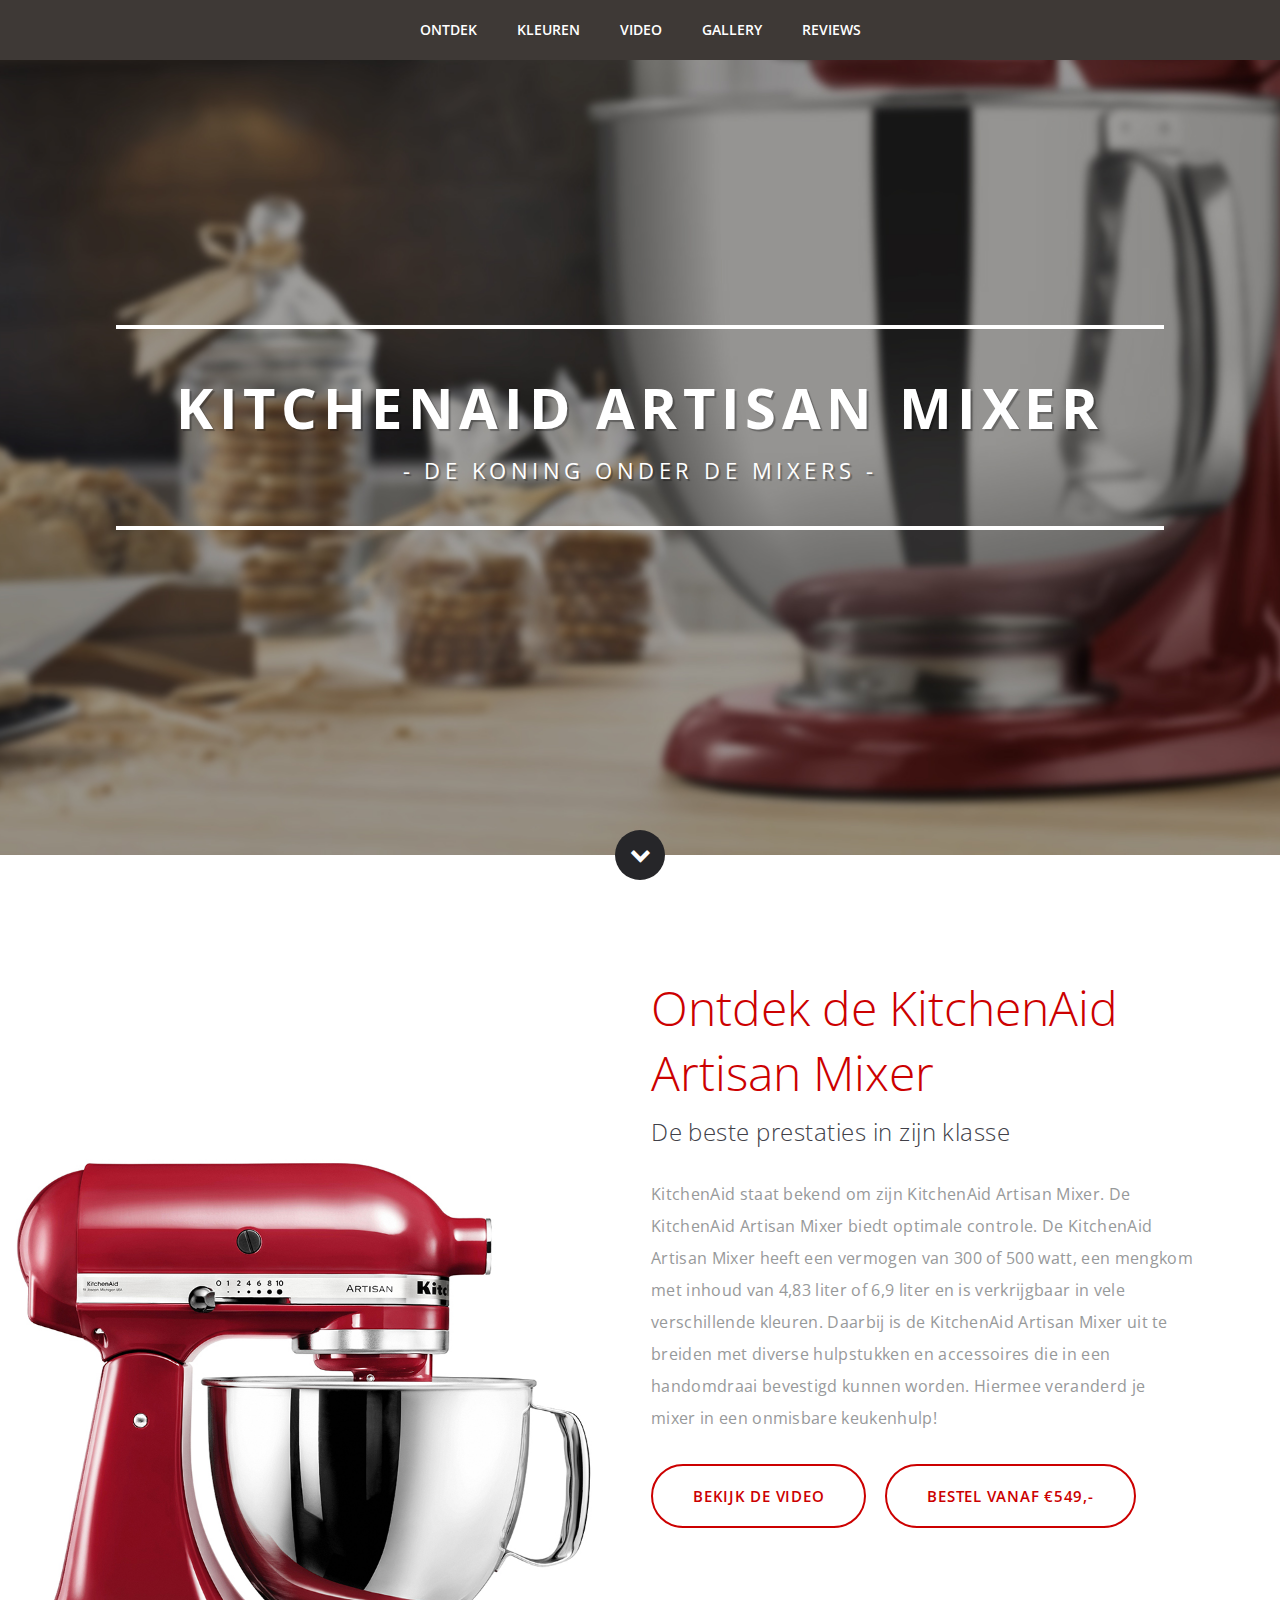
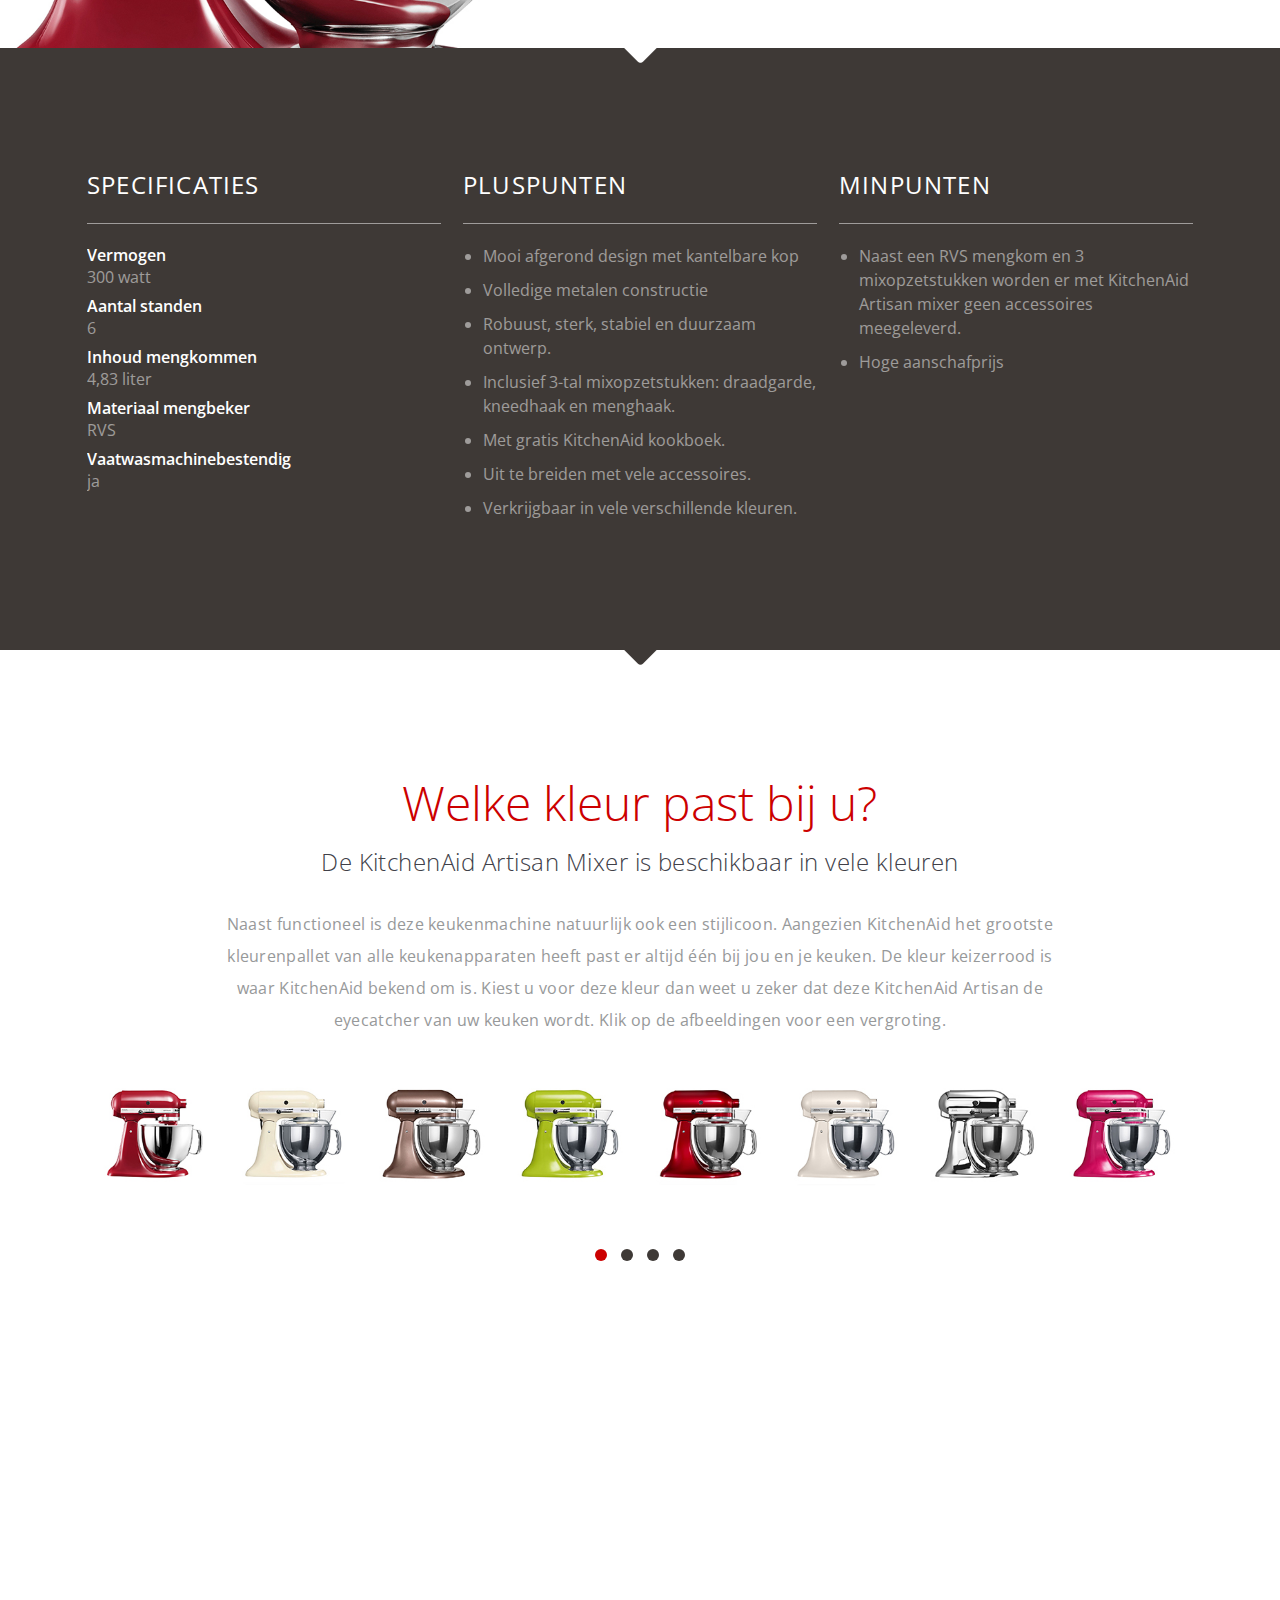
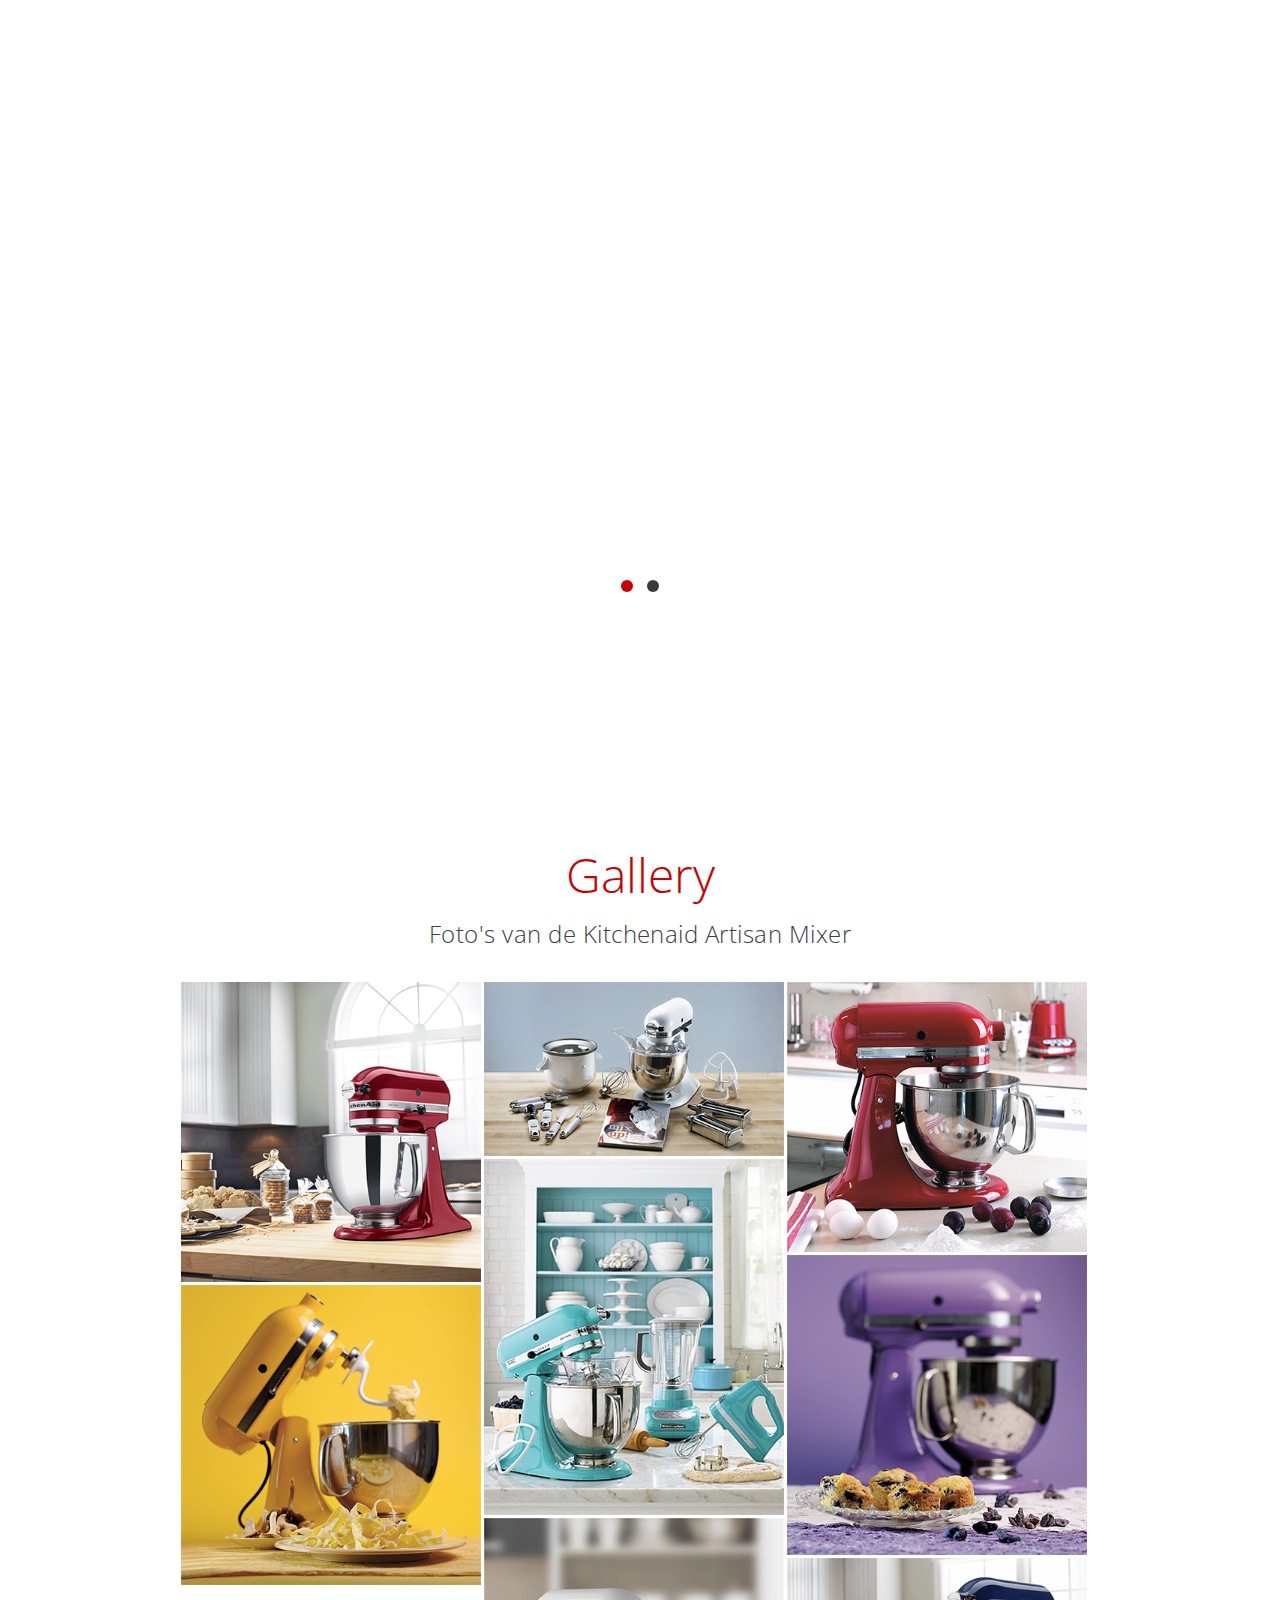
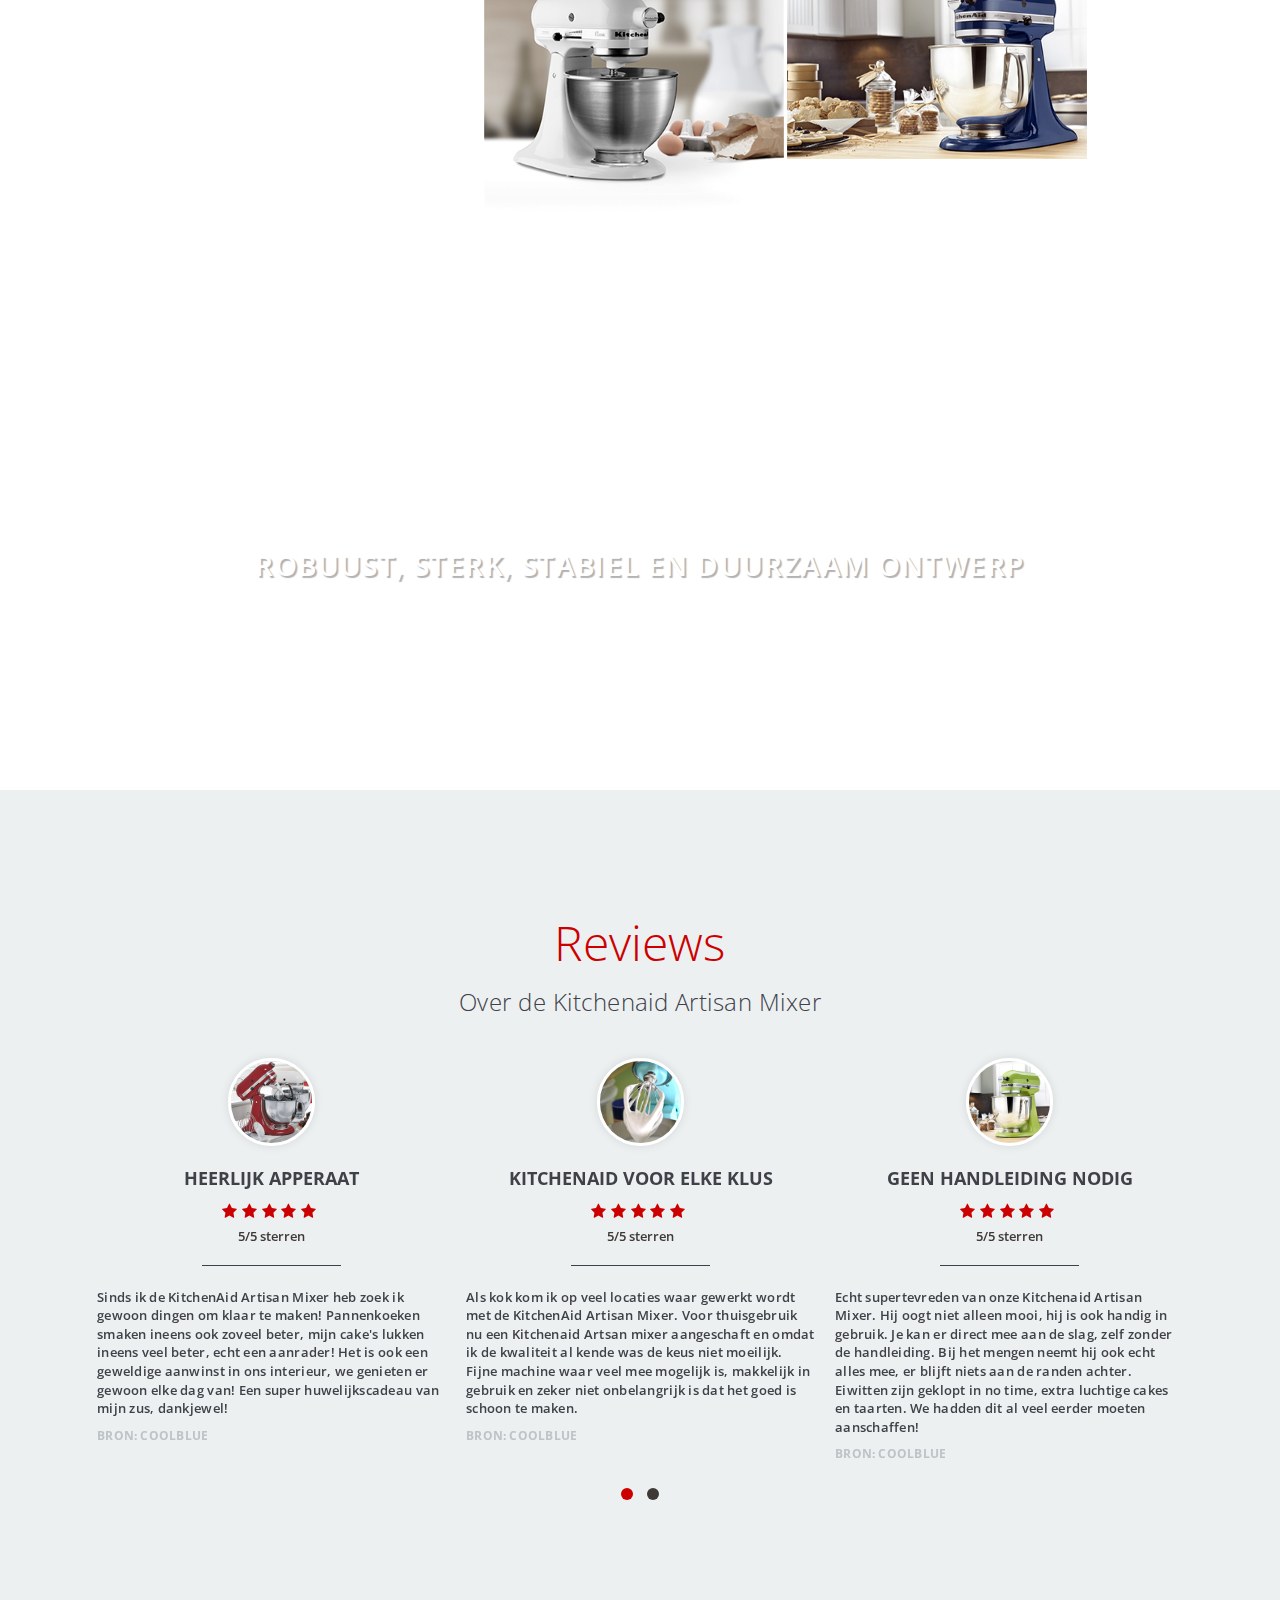
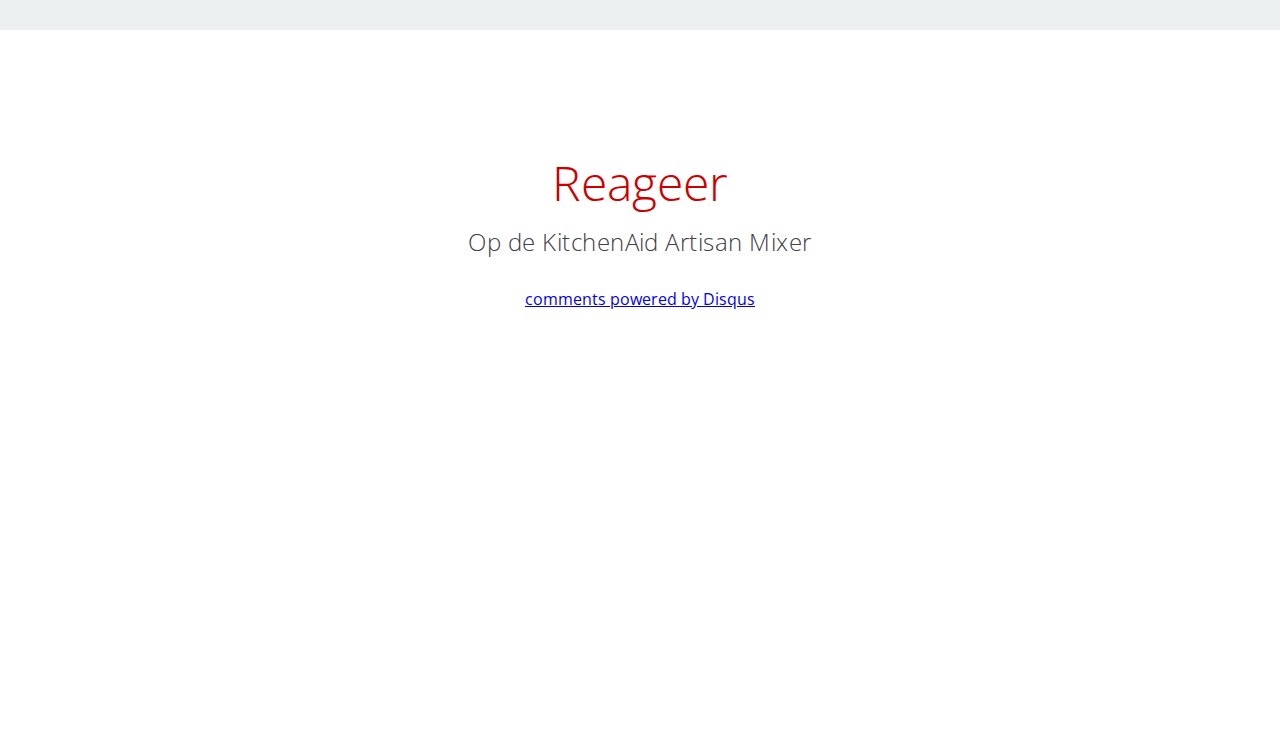
<file: index.html>
<!DOCTYPE HTML>
<html itemscope itemtype="http://schema.org/Product">
<head>
<meta charset="UTF-8">
<title>Kitchenaid Artisan Mixer - De koning onder de mixers</title>
<meta name="description" content="De KitchenAid Artisan Mixer biedt optimale controle. De KitchenAid Artisan Mixer heeft een vermogen van 300 of 500 watt, een mengkom met inhoud van 4,83 liter of 6,9 liter en is verkrijgbaar in vele verschillende kleuren.">

<meta name="viewport" content="width=device-width, initial-scale=1">

<meta property="og:title" content="KitchenAid Artisan Mixer">
<meta property="og:type" content="website">
<meta property="og:image" content="http://www.kitchenaid-artisan-mixer.nl/images/thumbnail.jpg">
<meta property="og:url" content="http://www.kitchenaid-artisan-mixer.nl">
<meta property="og:description" content="Ontdek de KitchenAid Artisan Mixer, de koning onder mixers.">
<meta property="fb:admins" content="180296068835952">

<link rel="stylesheet" href="framework/css/grid.css?v=1.1">
<link rel="stylesheet" href="css/kitchenaid-artisan-mixer.css?v=1.0">
<link rel="stylesheet" href="http://netdna.bootstrapcdn.com/font-awesome/4.0.3/css/font-awesome.css">
<link rel="stylesheet" href="js/owl-carousel/owl.carousel.css">
<link rel="stylesheet" href="js/owl-carousel/owl.theme.css">
<link rel="stylesheet" href="js/fancybox/jquery.fancybox.css?v=2.1.5">

</head>

<body id="skrollr-body">


    <nav class="main-navigation clearfix hide-mobile">
        <ul>
            <li><a class="btn_discover">Ontdek</a></li>
            <li><a class="btn_colors">Kleuren</a></li>
            <li><a class="btn_video">Video</a></li>
            <li><a class="btn_gallery">Gallery</a></li>
            <li><a class="btn_reviews">Reviews</a></li>	
        </ul>
    </nav>
    <section class="row header" data-center="background-position: 50% 0px;" data-top-bottom="background-position: 50% 100px;">  	
            <div class="table">
                <header>
                    <h1 data-center="opacity: 1" data-top="opacity: 0"><span itemprop="name">KitchenAid Artisan Mixer</span><small>- De koning onder de mixers -</small></h1>
                </header>				
            </div>
    </section>
        
    <div class="next"><a href="#"></a></div>	

	<section class="row intro">
		<div class="container clearfix">
			
			<div class="span2 hide-mobile">&nbsp;</div>
			<div class="span2">
				<header><h2>Ontdek de KitchenAid Artisan&nbsp;Mixer<small>De beste prestaties in zijn klasse</small></h2></header>
				<p itemprop="description">KitchenAid staat bekend om zijn KitchenAid Artisan Mixer. De KitchenAid Artisan Mixer biedt optimale controle. De KitchenAid Artisan Mixer heeft een vermogen van 300 of 500 watt, een mengkom met inhoud van 4,83 liter of 6,9 liter en is verkrijgbaar in vele verschillende kleuren. Daarbij is de KitchenAid Artisan Mixer uit te breiden met diverse hulpstukken en accessoires die in een handomdraai bevestigd kunnen worden. Hiermee veranderd je mixer in een onmisbare keukenhulp!</p>
				<a class="button btn_video">Bekijk de video</a>
				<a href="http://www.keukenmachineshop.nl/category/190595/kitchenaid-artisan-keukenmachine.html" target="_self" class="button">Bestel vanaf &euro;549,-</a>				
			</div>	
			
		</div>
	</section>
	
	<div class="arrow-down"></div>
		
	<section class="row autoheight specs">
		<div class="container clearfix">			
			<div class="span3">
				<h3>Specificaties</h3>
				<dl>
					<dt>Vermogen</dt>
					<dd>300 watt</dd>
					<dt>Aantal standen</dt>
					<dd>6</dd>
					<dt>Inhoud mengkommen</dt>
					<dd>4,83 liter</dd>
					<dt>Materiaal mengbeker</dt>
					<dd>RVS</dd>
					<dt>Vaatwasmachinebestendig</dt>
					<dd>ja</dd>					
				</dl>				
			</div>
			<div class="span3">
				<h3>Pluspunten</h3>
				<ul>
					<li>Mooi afgerond design met kantelbare kop</li>
					<li>Volledige metalen constructie</li>
					<li>Robuust, sterk, stabiel en duurzaam ontwerp.</li>
					<li>Inclusief 3-tal mixopzetstukken: draadgarde, kneedhaak en menghaak.	</li>
					<li>Met gratis KitchenAid kookboek.</li>
					<li>Uit te breiden met vele accessoires.</li>
					<li>Verkrijgbaar in vele verschillende kleuren.</li>
				</ul>					
			</div>
			<div class="span3">
				<h3>Minpunten</h3>
				<ul>
					<li>Naast een RVS mengkom en 3 mixopzetstukken worden er met KitchenAid Artisan mixer geen accessoires meegeleverd.</li>
					<li>Hoge aanschafprijs</li>					
				</ul>
							
			</div>
		</div>					
	</section>
	
	<div class="arrow-down arrow-dark"></div>
	
	<section class="row graphic text-centered" style="display:none;" data-top-bottom="background-position: 50% 0px;" data-bottom-top="background-position: 50% -100px;">
		<div class="banner">Adverteren</div>
	</section>
	
	<section class="row colors">
		<div class="container clearfix text-centered">
			<div class="span1">
				<header><h2>Welke kleur past bij u?<small>De KitchenAid Artisan Mixer is beschikbaar in vele kleuren</small></h2></header>
				<p class="width75">Naast functioneel is deze keukenmachine natuurlijk ook een stijlicoon. Aangezien KitchenAid het grootste kleurenpallet van alle keukenapparaten heeft past er altijd één bij jou en je keuken. De kleur keizerrood is waar KitchenAid bekend om is. Kiest u voor deze kleur dan weet u zeker dat deze KitchenAid Artisan de eyecatcher van uw keuken wordt. Klik op de afbeeldingen voor een vergroting.</p>
			   	<div class="colors-carousel">
			   		<div><figure><a href="images/large/kitchenaid-artisan-mixer-keizerrood.jpg" class="fancybox" rel="group" title="Keizerrood"><img class="lazyOwl" data-src="images/thumb/kitchenaid-artisan-mixer-keizerrood.jpg" src="images/pixel.gif" alt="KitchenAid Artisan Mixer"></a></figure></div>
			   		<div><figure><a href="images/large/kitchenaid-artisan-mixer-amandelwit.jpg" class="fancybox" rel="group" title="Amandelwit"><img class="lazyOwl" data-src="images/thumb/kitchenaid-artisan-mixer-amandelwit.jpg" src="images/pixel.gif" alt="KitchenAid Artisan"></a></figure></div>
			   		<div><figure><a href="images/large/kitchenaid-artisan-mixer-appelcider.jpg" class="fancybox" rel="group" title="appelcider"><img class="lazyOwl" data-src="images/thumb/kitchenaid-artisan-mixer-appelcider.jpg" src="images/pixel.gif" alt="KitchenAid Artisan Mixer"></a></figure></div>
			   		<div><figure><a href="images/large/kitchenaid-artisan-mixer-appelgroen.jpg" class="fancybox" rel="group" title="appelgroen"><img class="lazyOwl" data-src="images/thumb/kitchenaid-artisan-mixer-appelgroen.jpg" src="images/pixel.gif" alt="KitchenAid Artisan Mixer"></a></figure></div>
			   		<div><figure><a href="images/large/kitchenaid-artisan-mixer-appelrood.jpg" class="fancybox" rel="group" title="appelrood"><img class="lazyOwl" data-src="images/thumb/kitchenaid-artisan-mixer-appelrood.jpg" src="images/pixel.gif" alt="KitchenAid Artisan Mixer"></a></figure></div>
			   		<div><figure><a href="images/large/kitchenaid-artisan-mixer-cafelatte.jpg" class="fancybox" rel="group" title="cafelatte"><img class="lazyOwl" data-src="images/thumb/kitchenaid-artisan-mixer-cafelatte.jpg" src="images/pixel.gif" alt="KitchenAid Artisan Mixer"></a></figure></div>
			   		<div><figure><a href="images/large/kitchenaid-artisan-mixer-chroom.jpg" class="fancybox" rel="group" title="chroom"><img class="lazyOwl" data-src="images/thumb/kitchenaid-artisan-mixer-chroom.jpg" src="images/pixel.gif" alt="KitchenAid Artisan Mixer"></a></figure></div>
			   		<div><figure><a href="images/large/kitchenaid-artisan-mixer-frambozen.jpg" class="fancybox" rel="group" title="frambozen"><img class="lazyOwl" data-src="images/thumb/kitchenaid-artisan-mixer-frambozen.jpg" src="images/pixel.gif" alt="KitchenAid Artisan Mixer"></a></figure></div>
			   		<div><figure><a href="images/large/kitchenaid-artisan-mixer-fuchsia.jpg" class="fancybox" rel="group" title="fuchsia"><img class="lazyOwl" data-src="images/thumb/kitchenaid-artisan-mixer-fuchsia.jpg" src="images/pixel.gif" alt="KitchenAid Artisan Mixer"></a></figure></div>
			   		<div><figure><a href="images/large/kitchenaid-artisan-mixer-geborsteld-elektrischblauw.jpg" class="fancybox" rel="group" title="geborsteld-elektrischblauw"><img class="lazyOwl" data-src="images/thumb/kitchenaid-artisan-mixer-geborsteld-elektrischblauw.jpg" src="images/pixel.gif" alt="KitchenAid Artisan Mixer"></a></figure></div>
			   		<div><figure><a href="images/large/kitchenaid-artisan-mixer-geborsteld-nikkel.jpg" class="fancybox" rel="group" title="geborsteld-nikkel"><img class="lazyOwl" data-src="images/thumb/kitchenaid-artisan-mixer-geborsteld-nikkel.jpg" src="images/pixel.gif" alt="KitchenAid Artisan"></a></figure></div>
			   		<div><figure><a href="images/large/kitchenaid-artisan-mixer-ijsblauw.jpg" class="fancybox" rel="group" title="ijsblauw"><img class="lazyOwl" data-src="images/thumb/kitchenaid-artisan-mixer-ijsblauw.jpg" src="images/pixel.gif" alt="KitchenAid Artisan Mixer"></a></figure></div>
			   		<div><figure><a href="images/large/kitchenaid-artisan-mixer-kobaltblauw.jpg" class="fancybox" rel="group" title="kobaltblauw"><img class="lazyOwl" data-src="images/thumb/kitchenaid-artisan-mixer-kobaltblauw.jpg" src="images/pixel.gif" alt="KitchenAid Artisan Mixer"></a></figure></div>
			   		<div><figure><a href="images/large/kitchenaid-artisan-mixer-lila.jpg" class="fancybox" rel="group" title="lila"><img class="lazyOwl" data-src="images/thumb/kitchenaid-artisan-mixer-lila.jpg" src="images/pixel.gif" alt="KitchenAid Artisan Mixer"></a></figure></div>
			   		<div><figure><a href="images/large/kitchenaid-artisan-mixer-metaalchroom.jpg" class="fancybox" rel="group" title="metaalchroom"><img class="lazyOwl" data-src="images/thumb/kitchenaid-artisan-mixer-metaalchroom.jpg" src="images/pixel.gif" alt="KitchenAid Artisan Mixer"></a></figure></div>
			   		<div><figure><a href="images/large/kitchenaid-artisan-mixer-oranje.jpg" class="fancybox" rel="group" title="oranje"><img class="lazyOwl" data-src="images/thumb/kitchenaid-artisan-mixer-oranje.jpg" src="images/pixel.gif" alt="KitchenAid Artisan Mixer"></a></figure></div>
			   		<div><figure><a href="images/large/kitchenaid-artisan-mixer-parelmoer.jpg" class="fancybox" rel="group" title="parelmoer"><img class="lazyOwl" data-src="images/thumb/kitchenaid-artisan-mixer-parelmoer.jpg" src="images/pixel.gif" alt="KitchenAid Artisan Mixer"></a></figure></div>
			   		<div><figure><a href="images/large/kitchenaid-artisan-mixer-pastelgeel.jpg" class="fancybox" rel="group" title="pastelgeel"><img class="lazyOwl" data-src="images/thumb/kitchenaid-artisan-mixer-pastelgeel.jpg" src="images/pixel.gif" alt="KitchenAid Artisan"></a></figure></div>
			   		<div><figure><a href="images/large/kitchenaid-artisan-mixer-pistache.jpg" class="fancybox" rel="group" title="pistache"><img class="lazyOwl" data-src="images/thumb/kitchenaid-artisan-mixer-pistache.jpg" src="images/pixel.gif" alt="KitchenAid Artisan Mixer"></a></figure></div>
			   		<div><figure><a href="images/large/kitchenaid-artisan-mixer-pruim.jpg" class="fancybox" rel="group" title="pruim"><img class="lazyOwl" data-src="images/thumb/kitchenaid-artisan-mixer-pruim.jpg" src="images/pixel.gif" alt="KitchenAid Artisan Mixer"></a></figure></div>
			   		<div><figure><a href="images/large/kitchenaid-artisan-mixer-roze.jpg" class="fancybox" rel="group" title="roze"><img class="lazyOwl" data-src="images/thumb/kitchenaid-artisan-mixer-roze.jpg" src="images/pixel.gif" alt="KitchenAid Artisan Mixer"></a></figure></div>
			   		<div><figure><a href="images/large/kitchenaid-artisan-mixer-tingrijs.jpg" class="fancybox" rel="group" title="tingrijs"><img class="lazyOwl" data-src="images/thumb/kitchenaid-artisan-mixer-tingrijs.jpg" src="images/pixel.gif" alt="KitchenAid Artisan Mixer"></a></figure></div>
			   		<div><figure><a href="images/large/kitchenaid-artisan-mixer-turquoise.jpg" class="fancybox" rel="group" title="turquoise"><img class="lazyOwl" data-src="images/thumb/kitchenaid-artisan-mixer-turquoise.jpg" src="images/pixel.gif" alt="KitchenAid Artisan Mixer"></a></figure></div>
			   		<div><figure><a href="images/large/kitchenaid-artisan-mixer-wit.jpg" class="fancybox" rel="group" title="wit"><img class="lazyOwl" data-src="images/thumb/kitchenaid-artisan-mixer-wit.jpg" src="images/pixel.gif" alt="KitchenAid Artisan Mixer"></a></figure></div>
			   		<div><figure><a href="images/large/kitchenaid-artisan-mixer-zonnebloemgeel.jpg" class="fancybox" rel="group" title="zonnebloemgeel"><img class="lazyOwl" data-src="images/thumb/kitchenaid-artisan-mixer-zonnebloemgeel.jpg" src="images/pixel.gif" alt="KitchenAid Artisan Mixer"></a></figure></div>
			   	</div>
			   	
			</div>
		</div>	  	
	</section>
	
	<div class="arrow-down"></div>	
	
	<section class="row video">
		<div class="container clearfix text-centered">
			<header><h2>Video's<small>Over de Kitchenaid Artisan Mixer</small></h2></header>
			<div class="video-carousel width75">				
				<div class="video-container"><iframe src="http://www.youtube.com/embed/hn0Tb0SOBLU" allowfullscreen></iframe></div>
				<div class="video-container"><iframe src="http://www.youtube.com/embed/_6qswnSqbl4" allowfullscreen></iframe></div>
			</div>
		</div>	  	
	</section>
	
	<section class="row">
		<div class="clearfix gallery text-centered">
		<header><h2>Gallery<small>Foto's van de Kitchenaid Artisan Mixer</small></h2></header>
		<div id="container" class="gallery-items width75 clearfix">
			<div class="item"><img class="lazy" data-original="images/gallery/1.png" src="images/gallery/1.png" alt="KitchenAid Artisan Mixer"></div>
			<div class="item"><img class="lazy" data-original="images/gallery/2.png" src="images/gallery/2.png" alt="KitchenAid Artisan Mixer"></div>
			<div class="item"><img class="lazy" data-original="images/gallery/3.png" src="images/gallery/3.png" alt="KitchenAid Artisan Mixer"></div>
			<div class="item"><img class="lazy" data-original="images/gallery/4.png" src="images/gallery/4.png" alt="KitchenAid Artisan Mixer"></div>
			<div class="item"><img class="lazy" data-original="images/gallery/5.png" src="images/gallery/5.png" alt="KitchenAid Artisan Mixer"></div>
			<div class="item"><img class="lazy" data-original="images/gallery/6.png" src="images/gallery/6.png" alt="KitchenAid Artisan Mixer"></div>
			<div class="item"><img class="lazy" data-original="images/gallery/7.png" src="images/gallery/7.png" alt="KitchenAid Artisan Mixer"></div>
			<div class="item"><img class="lazy" data-original="images/gallery/8.png" src="images/gallery/8.png" alt="KitchenAid Artisan Mixer"></div>
		</div>
		</div>
	</section>
	
	<div class="arrow-down"></div>
	
	<section class="row graphic-set" data-top-bottom="background-position: 50% -100px;" data-bottom-top="background-position: 50% 0px;">		
		<div class="table"><h4 data-center="opacity: 1" data-top="opacity: 0"  data-bottom="opacity: 0">Robuust, sterk, stabiel en duurzaam ontwerp</h4></div>
	</section>

	
	<section class="row reviews">
		<div class="container clearfix text-centered">
			<header><h2>Reviews<small>Over de Kitchenaid Artisan Mixer</small></h2></header>
			<div class="review-carousel owl-carousel">
				<div class="review-item" itemprop="review" itemscope itemtype="http://schema.org/Review">
					<figure><img src="images/review_kitchenaid_artisan_mixer_1.png" alt="Review KitchenAid Artisan Mixer"></figure>
					<div class="title" itemprop="name">Heerlijk apperaat</div>
					<div class="rating" itemprop="reviewRating" itemscope itemtype="http://schema.org/Rating">
						<meta itemprop="worstRating" content = "1">
						<i class="fa fa-star"></i><i class="fa fa-star"></i><i class="fa fa-star"></i><i class="fa fa-star"></i><i class="fa fa-star"></i>
						<div><span itemprop="ratingValue">5</span>/<span itemprop="bestRating">5</span> sterren</div>
					</div>
					<p itemprop="description">Sinds ik de KitchenAid Artisan Mixer heb zoek ik gewoon dingen om klaar te maken! Pannenkoeken smaken ineens ook zoveel beter, mijn cake's lukken ineens veel beter, echt een aanrader! Het is ook een geweldige aanwinst in ons interieur, we genieten er gewoon elke dag van! Een super huwelijkscadeau van mijn zus, dankjewel!</p>
					<p class="source">Bron: <a href="http://www.keukenmachineshop.nl/product-reviews/141347/kitchenaid-artisan-mixer-keizerrood.html" title="Coolblue" itemprop="author">Coolblue</a></span>
				</div>
				<div class="review-item" itemprop="review" itemscope itemtype="http://schema.org/Review">
					<figure><img src="images/review_kitchenaid_artisan_mixer_2.png" alt="Review KitchenAid Artisan Mixer"></figure>
					<div class="title" itemprop="name">KitchenAid voor elke klus</div>
					<div class="rating" itemprop="reviewRating" itemscope itemtype="http://schema.org/Rating">
						<meta itemprop="worstRating" content = "1">
						<i class="fa fa-star"></i><i class="fa fa-star"></i><i class="fa fa-star"></i><i class="fa fa-star"></i><i class="fa fa-star"></i>
						<div><span itemprop="ratingValue">5</span>/<span itemprop="bestRating">5</span> sterren</div>
					</div>
					<p itemprop="description">Als kok kom ik op veel locaties waar gewerkt wordt met de KitchenAid Artisan Mixer. Voor thuisgebruik nu een Kitchenaid Artsan mixer aangeschaft en omdat ik de kwaliteit al kende was de keus niet moeilijk. Fijne machine waar veel mee mogelijk is, makkelijk in gebruik en zeker niet onbelangrijk is dat het goed is schoon te maken.</p>
					<p class="source">Bron: <a href="http://www.keukenmachineshop.nl/product-reviews/141347/kitchenaid-artisan-mixer-keizerrood.html" title="Coolblue" itemprop="author">Coolblue</a></span>
				</div>
				<div class="review-item" itemprop="review" itemscope itemtype="http://schema.org/Review">
					<figure><img src="images/review_kitchenaid_artisan_mixer_3.png" alt="Review KitchenAid Artisan Mixer"></figure>
					<div class="title" itemprop="name">Geen handleiding nodig</div>
					<div class="rating" itemprop="reviewRating" itemscope itemtype="http://schema.org/Rating">
						<meta itemprop="worstRating" content = "1">
						<i class="fa fa-star"></i><i class="fa fa-star"></i><i class="fa fa-star"></i><i class="fa fa-star"></i><i class="fa fa-star"></i>
						<div><span itemprop="ratingValue">5</span>/<span itemprop="bestRating">5</span> sterren</div>
					</div>
					<p itemprop="description">Echt supertevreden van onze Kitchenaid Artisan Mixer. Hij oogt niet alleen mooi, hij is ook handig in gebruik. Je kan er direct mee aan de slag, zelf zonder de handleiding. Bij het mengen neemt hij ook echt alles mee, er blijft niets aan de randen achter. Eiwitten zijn geklopt in no time, extra luchtige cakes en taarten. We hadden dit al veel eerder moeten aanschaffen!</p>
					<p class="source">Bron: <a href="http://www.keukenmachineshop.nl/product-reviews/141347/kitchenaid-artisan-mixer-keizerrood.html" title="Coolblue" itemprop="author">Coolblue</a></span>
				</div>
				<div class="review-item" itemprop="review" itemscope itemtype="http://schema.org/Review">
					<figure><img src="images/review_kitchenaid_artisan_mixer_4.png" alt="Review KitchenAid Artisan Mixer"></figure>
					<div class="title" itemprop="name">Aanrader</div>
					<div class="rating" itemprop="reviewRating" itemscope itemtype="http://schema.org/Rating">
						<meta itemprop="worstRating" content = "1">
						<i class="fa fa-star"></i><i class="fa fa-star"></i><i class="fa fa-star"></i><i class="fa fa-star"></i><i class="fa fa-star"></i>
						<div><span itemprop="ratingValue">5</span>/<span itemprop="bestRating">5</span> sterren</div>
					</div>
					<p itemprop="description">Dit degelijk toestel met tal van opties geeft een mogelijkheid tot het maken van topgerechten. Mijn vrouw was in de wolken toen ze dit kreeg. Kortom: een aanrader!</p>
					<p class="source">Bron: <a href="http://www.keukenmachineshop.nl/product-reviews/141347/kitchenaid-artisan-mixer-keizerrood.html" title="Coolblue" itemprop="author">Coolblue</a></span>
				</div>
				<div class="review-item" itemprop="review" itemscope itemtype="http://schema.org/Review">
					<figure><img src="images/review_kitchenaid_artisan_mixer_5.png" alt="Review KitchenAid Artisan Mixer"></figure>
					<div class="title" itemprop="name">Een fantastische machine</div>
					<div class="rating" itemprop="reviewRating" itemscope itemtype="http://schema.org/Rating">
						<meta itemprop="worstRating" content = "1">
						<i class="fa fa-star"></i><i class="fa fa-star"></i><i class="fa fa-star"></i><i class="fa fa-star"></i><i class="fa fa-star"></i>
						<div><span itemprop="ratingValue">5</span>/<span itemprop="bestRating">5</span> sterren</div>
					</div>
					<p itemprop="description">Na lang wikken en wegen toch overgegaan tot de aanschaf van de KitcheAid Artisan Mixer. Voor deze machine moet best een hoog bedrag betaald worden maar is dit zeker waard. De resultaten van taartdeeg, beslag en geklopt eiwit zijn zeer goed. Als deze machine zijn werk aan het doen is, dan staat mijn vrouw te stralen. Deze machine is in &eacute;&eacute;n woord geweldig.</p>
					<p class="source">Bron: <a href="http://www.keukenmachineshop.nl/product-reviews/141347/kitchenaid-artisan-mixer-keizerrood.html" title="Coolblue" itemprop="author">Coolblue</a></span>
				</div>
				<div class="review-item" itemprop="review" itemscope itemtype="http://schema.org/Review">
					<figure><img src="images/review_kitchenaid_artisan_mixer_6.png" alt="Review KitchenAid Artisan Mixer"></figure>
					<div class="title" itemprop="name">De beste</div>
					<div class="rating" itemprop="reviewRating" itemscope itemtype="http://schema.org/Rating">
						<meta itemprop="worstRating" content = "1">
						<i class="fa fa-star"></i><i class="fa fa-star"></i><i class="fa fa-star"></i><i class="fa fa-star"></i><i class="fa fa-star"></i>
						<div><span itemprop="ratingValue">5</span>/<span itemprop="bestRating">5</span> sterren</div>
					</div>
					<p itemprop="description">De naam zegt het zelf. KitchenAid! De beste keukenhulp die je maar kan bedenken. Geen enkel beslag dat hij niet kan mengen of kneden. Eén van de beste aankopen die ik ooit heb gedaan voor in de keuken.</p>
					<p class="source">Bron: <a href="http://www.keukenmachineshop.nl/product-reviews/141347/kitchenaid-artisan-mixer-keizerrood.html" title="Coolblue" itemprop="author">Coolblue</a></span>
				</div>
			</div>
		</div>
	</section>
	
	<section class="row">
		<div class="container text-centered">
			<h2>Reageer<small>Op de KitchenAid Artisan Mixer</small></h2> 
            <div id="disqus_thread"></div>
        <div id="disqus_thread"></div>
    <script type="text/javascript">
        /* * * CONFIGURATION VARIABLES: EDIT BEFORE PASTING INTO YOUR WEBPAGE * * */
        var disqus_shortname = 'kitchenaidartisanmixer'; // required: replace example with your forum shortname

        /* * * DON'T EDIT BELOW THIS LINE * * */
        (function() {
            var dsq = document.createElement('script'); dsq.type = 'text/javascript'; dsq.async = true;
            dsq.src = '//' + disqus_shortname + '.disqus.com/embed.js';
            (document.getElementsByTagName('head')[0] || document.getElementsByTagName('body')[0]).appendChild(dsq);
        })();
    </script>
    <noscript>Please enable JavaScript to view the <a href="http://disqus.com/?ref_noscript">comments powered by Disqus.</a></noscript>
    <a href="http://disqus.com" class="dsq-brlink">comments powered by <span class="logo-disqus">Disqus</span></a>
      			
		</div>
	</section>
	
	
	<div id="back-top">
		<a href="#top"></a>
	</div>



<script src="http://ajax.googleapis.com/ajax/libs/jquery/1.10.2/jquery.min.js"></script>
<script src="js/jquery.lazyload.min.js"></script>
<script src="js/fancybox/jquery.fancybox.pack.js?v=2.1.5"></script>
<script src="js/owl-carousel/owl.carousel.js"></script>
<script src="js/masonry.pkgd.min.js"></script>
<!--<script src="js/skrollr.js"></script>-->
<script src="js/default.js"></script>

<script>
  (function(i,s,o,g,r,a,m){i['GoogleAnalyticsObject']=r;i[r]=i[r]||function(){
  (i[r].q=i[r].q||[]).push(arguments)},i[r].l=1*new Date();a=s.createElement(o),
  m=s.getElementsByTagName(o)[0];a.async=1;a.src=g;m.parentNode.insertBefore(a,m)
  })(window,document,'script','//www.google-analytics.com/analytics.js','ga');

  ga('create', 'UA-45802594-1', 'kitchenaid-artisan-mixer.nl');
  ga('send', 'pageview');

</script>

      



</body>
</html>
</file>
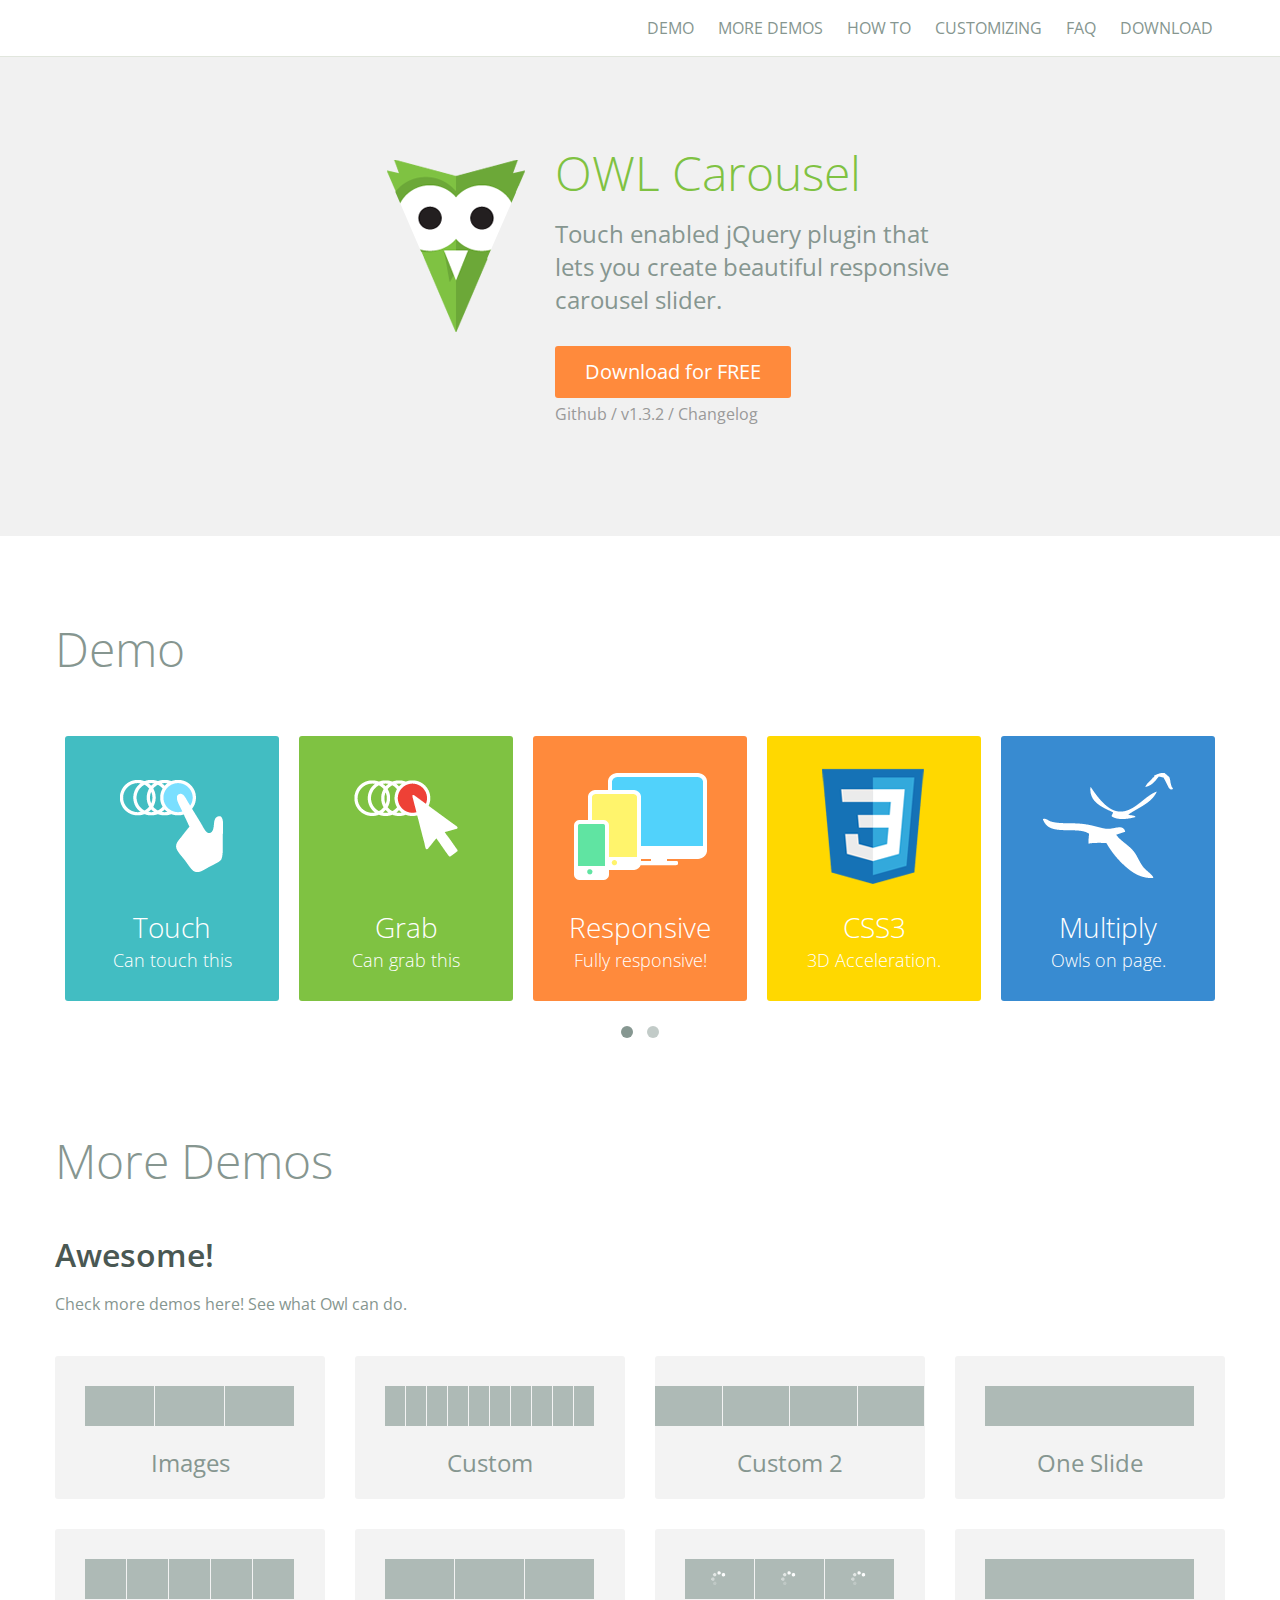
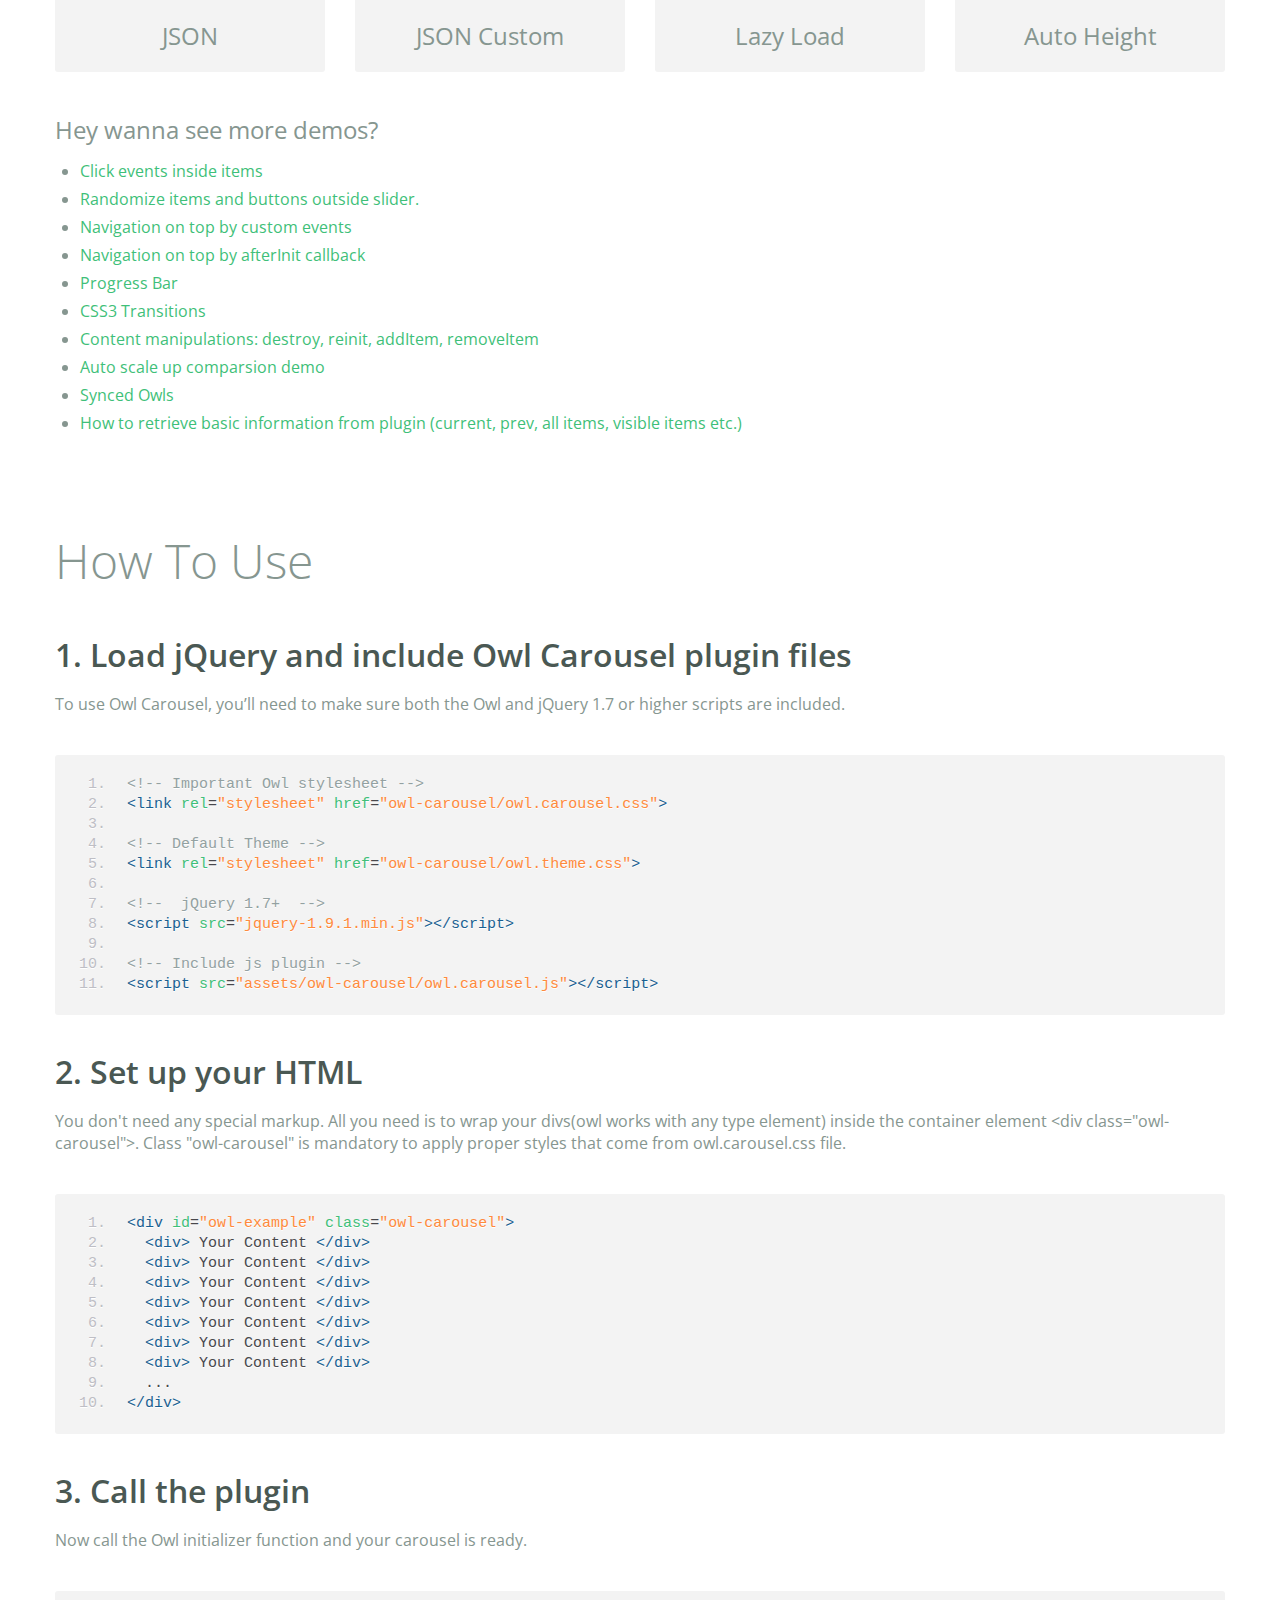
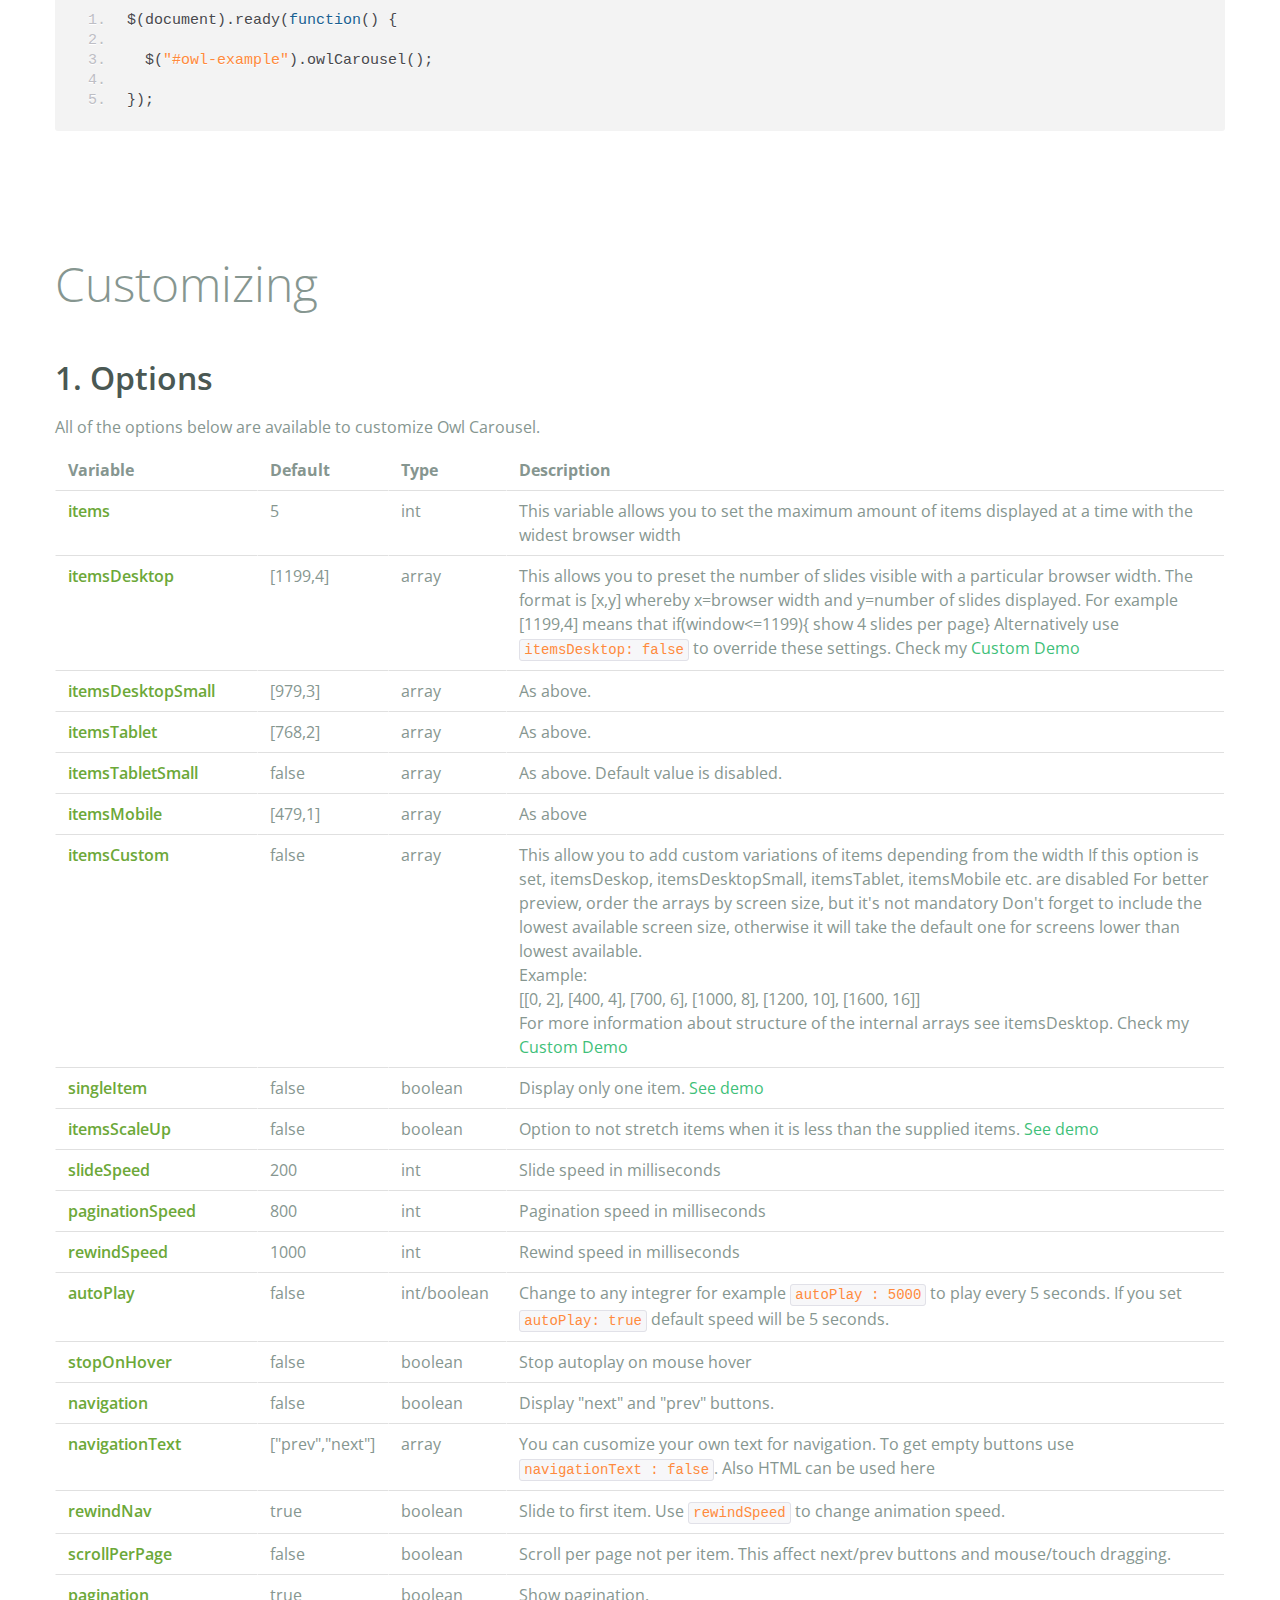
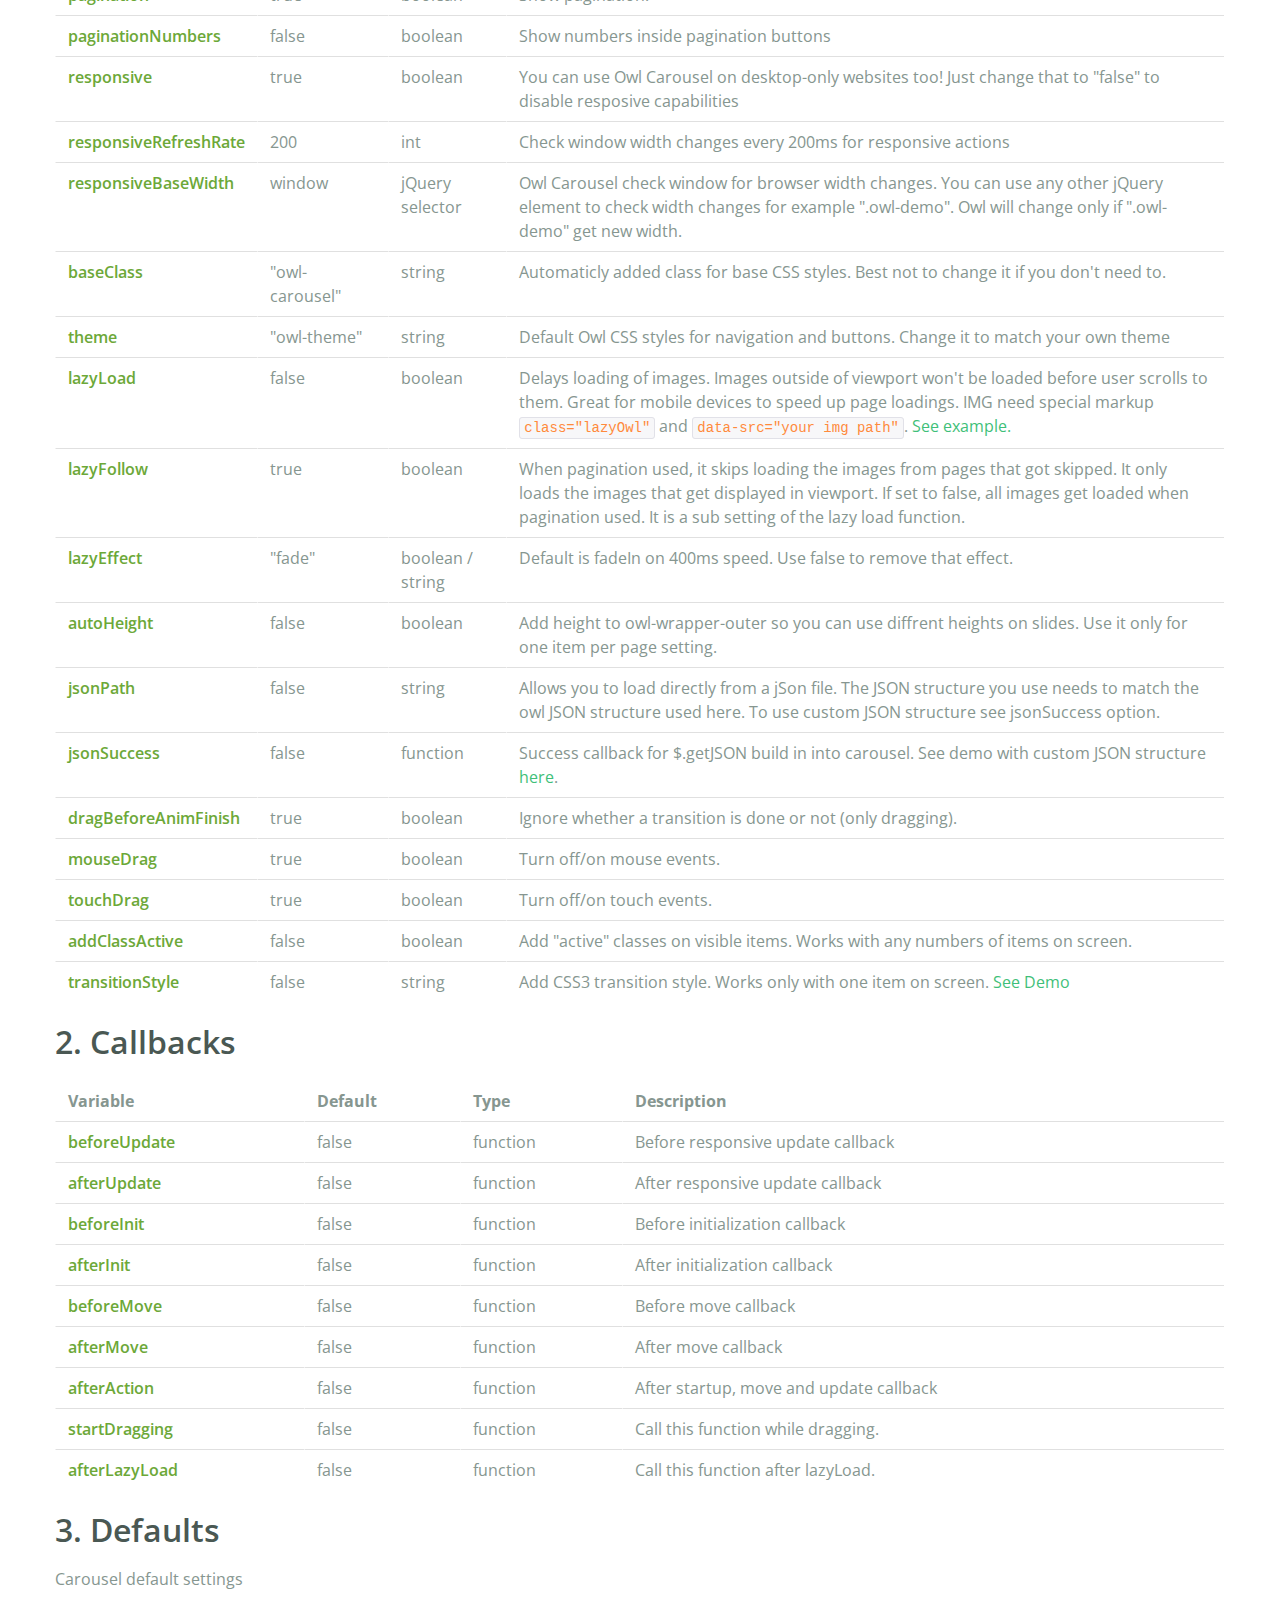
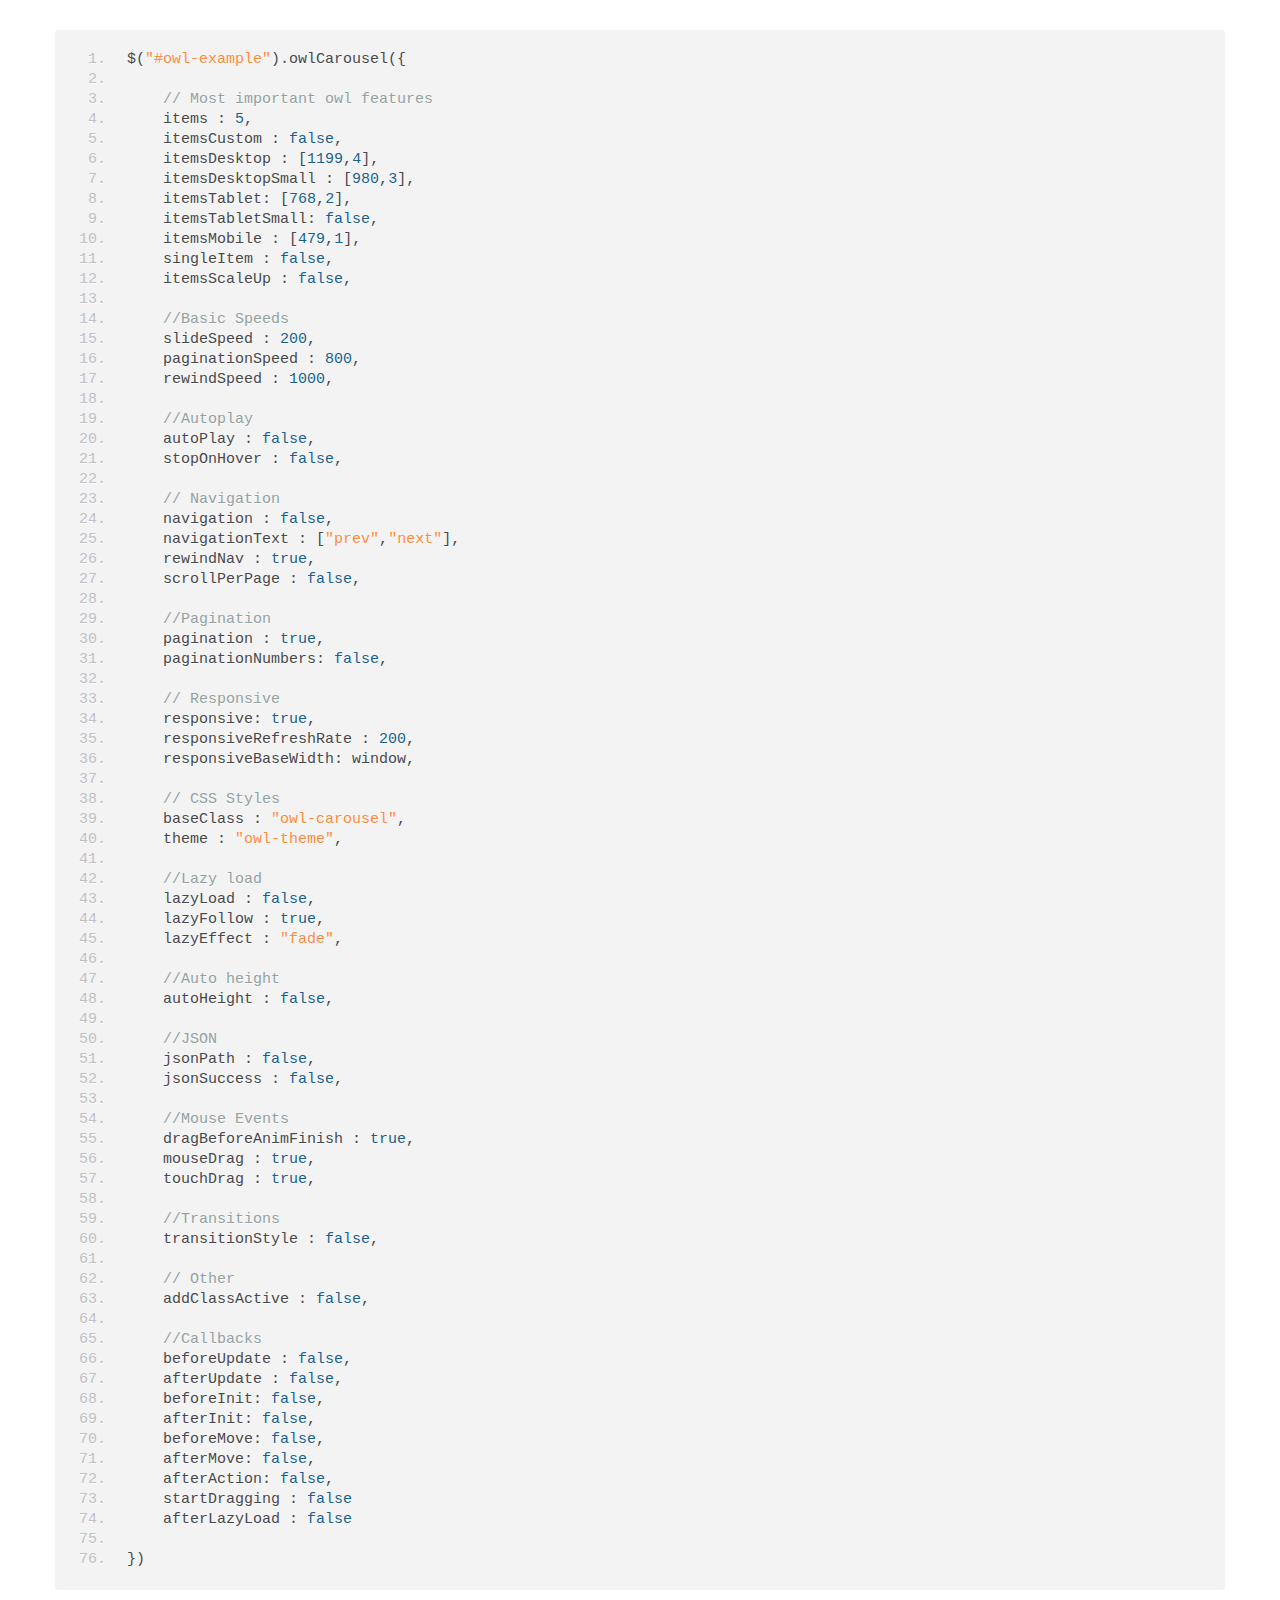
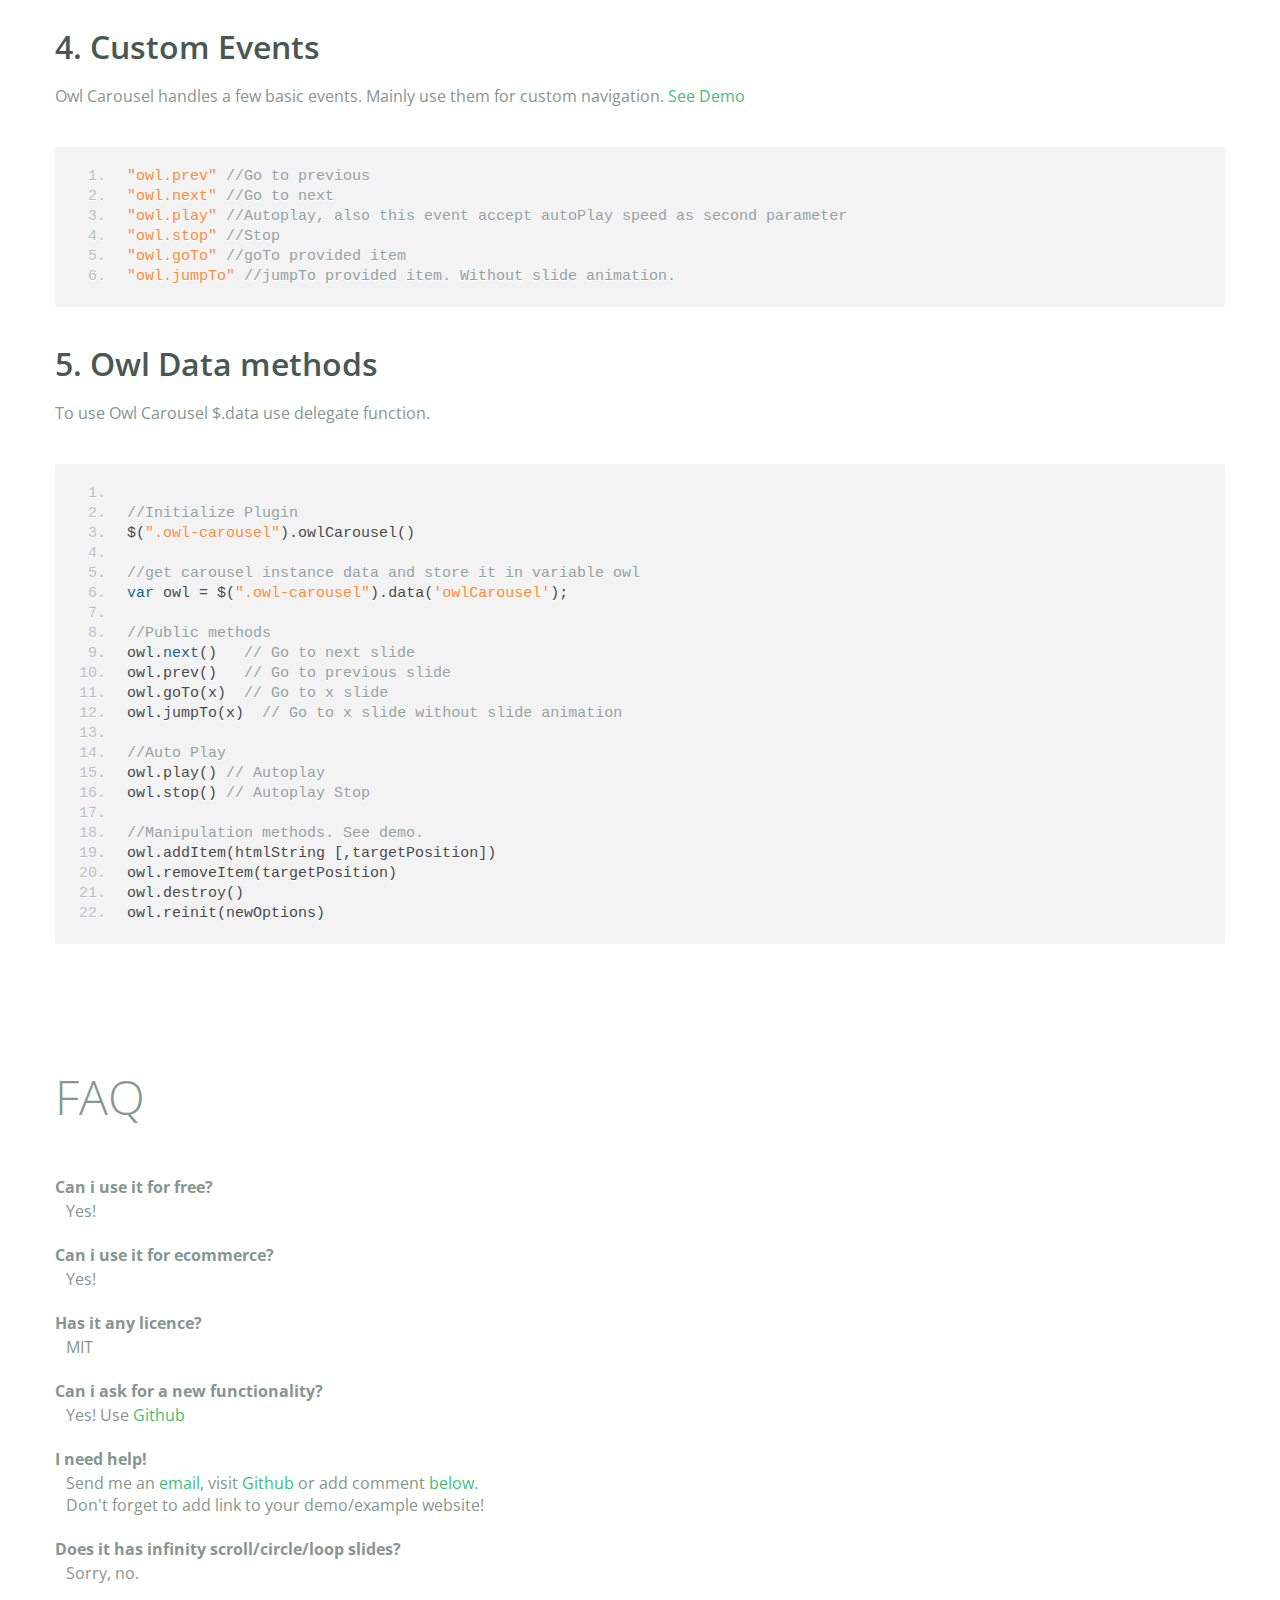
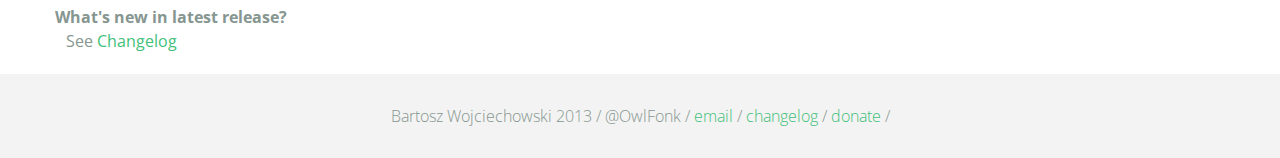
<file: framework/owl.carousel/index.html>
<!DOCTYPE html>
<html lang="en">
  <head>
    <meta charset="utf-8">
    <title>Owl Carousel</title>
    <meta name="viewport" content="width=device-width, initial-scale=1.0">
    <meta name="description" content="jQuery Responsive Carousel - Owl Carusel">
    <meta name="author" content="Bartosz Wojciechowski">
    <meta name="keywords" content="HTML,CSS,JSON,JavaScript, jQuery, Responsive, Design, Owl, Carousel, Free">

    <link href='http://fonts.googleapis.com/css?family=Open+Sans:400italic,400,300,600,700' rel='stylesheet' type='text/css'>
    <link href="assets/css/bootstrapTheme.css" rel="stylesheet">
    <link href="assets/css/custom.css" rel="stylesheet">

    <!-- Owl Carousel Assets -->
    <link href="owl-carousel/owl.carousel.css" rel="stylesheet">
    <link href="owl-carousel/owl.theme.css" rel="stylesheet">

    <!-- Prettify -->
    <link href="assets/js/google-code-prettify/prettify.css" rel="stylesheet">

    <!-- Le fav and touch icons -->
    <link rel="apple-touch-icon-precomposed" sizes="144x144" href="assets/ico/apple-touch-icon-144-precomposed.png">
    <link rel="apple-touch-icon-precomposed" sizes="114x114" href="assets/ico/apple-touch-icon-114-precomposed.png">
      <link rel="apple-touch-icon-precomposed" sizes="72x72" href="assets/ico/apple-touch-icon-72-precomposed.png">
                    <link rel="apple-touch-icon-precomposed" href="assets/ico/apple-touch-icon-57-precomposed.png">
                                   <link rel="shortcut icon" href="assets/ico/favicon.png">
  </head>
  <body>
      <div id="top-nav" class="navbar navbar-fixed-top">
        <div class="navbar-inner">
          <div class="container">
            <button type="button" class="btn btn-navbar" data-toggle="collapse" data-target=".nav-collapse">
            <span class="icon-bar"></span>
            <span class="icon-bar"></span>
            <span class="icon-bar"></span>
          </button>
            <div class="nav-collapse collapse">
            <ul class="nav pull-right">
              <li><a href="#demo">Demo</a></li>
              <li><a href="#more-demos">More Demos</a></li>
              <li><a href="#how-to">How To</a></li>
              <li><a href="#customizing">Customizing</a></li>
              <li><a href="#faq">FAQ</a></li>
              <li><a href="owl.carousel.zip" class="download" data-spy="affix" data-offset-top="450">Download</a></li>
            </ul>
            </div>
          </div>
        </div>
      </div>

      <div id="header">
        <div class="container">
          <div class="row">
            <div class="span5">
                <img class="logo" src="assets/img/owl-logo.png" alt="Owl Logo">
              </div>
            <div class="span7">
              <h1>OWL Carousel </h1>
              <h3>Touch enabled jQuery plugin that lets you create beautiful responsive carousel slider.</h3>
              <a class="btn btn-success btn-large" href="owl.carousel.zip">Download for FREE</a>
              <p class="muted"><a class="muted" href="https://github.com/OwlFonk/OwlCarousel">Github</a> / v1.3.2 / <a class="muted" href="changelog.html">Changelog</a></p> 
            </div>
          </div>
        </div>
      </div>

      <div id="demo">
        <div class="container">
          <div class="row">
            <div class="span12">
              <h1>Demo</h1>
            </div>
          </div>

          <div class="row">
            <div class="span12">

              <div id="owl-example" class="owl-carousel">

                <div class="item darkCyan">
                  <img src="assets/img/demo-slides/touch.png" alt="Touch">
                    <h3>Touch</h3>
                    <h4>Can touch this</h4>
                </div>
                <div class="item forestGreen">
                  <img src="assets/img/demo-slides/grab.png" alt="Grab">
                    <h3>Grab</h3>
                    <h4>Can grab this</h4>
                </div>
                <div class="item orange">
                  <img src="assets/img/demo-slides/responsive.png" alt="Responsive">
                    <h3>Responsive</h3>
                    <h4>Fully responsive!</h4>
                </div>

                <div class="item yellow">
                  <img src="assets/img/demo-slides/css3.png" alt="CSS3">
                    <h3>CSS3</h3>
                    <h4>3D Acceleration.</h4>
                </div>

                <div class="item dodgerBlue">
                  <img src="assets/img/demo-slides/multi.png" alt="Multi">
                    <h3>Multiply</h3>
                    <h4>Owls on page.</h4>
                </div>

                <div class="item skyBlue">
                  <img src="assets/img/demo-slides/modern.png" alt="Modern Browsers">
                    <h3>Modern</h3>
                    <h4>Browsers Compatibility</h4>
                </div>

                <div class="item zombieGreen">
                  <img src="assets/img/demo-slides/zombie.png" alt="Zombie Browsers - old ones">
                    <h3>Zombie</h3>
                    <h4>Browsers Compatibility</h4>
                </div>

                <div class="item violet">
                  <img src="assets/img/demo-slides/controls.png" alt="Take Control">
                    <h3>Take Control</h3>
                    <h4>The way you like</h4>
                </div>

                <div class="item yellowLight">
                  <img src="assets/img/demo-slides/feather.png" alt="Light">
                    <h3>Light</h3>
                    <h4>As a feather</h4>
                </div>

                <div class="item steelGray">
                  <img src="assets/img/demo-slides/tons.png" alt="Tons of Opotions">
                    <h3>Tons</h3>
                    <h4>of options</h4>
                </div>

              </div>


            </div>
          </div>

        </div>
      </div>

    <div id="more-demos">
      <div class="container">

        <div class="row">
          <div class="span12">
            <h1>More Demos</h1>
            <h2>Awesome!</h2>
            <p>Check more demos here! See what Owl can do.</p>
          </div>
        </div>

        <div class="row demos-row">
          <div class="span3">
            <a href="demos/images.html" class="demo-box">
              <div class="demo-wrapper demo-images clearfix">
                <div class="demo-slide"><div class="bg"></div></div>
                <div class="demo-slide"><div class="bg"></div></div>
                <div class="demo-slide"><div class="bg"></div></div>
              </div>
              <h3>Images</h3>
            </a>
          </div>

          <div class="span3">
            <a href="demos/custom.html" class="demo-box">
              <div class="demo-wrapper demo-custom clearfix">
                <div class="demo-slide"><div class="bg"></div></div>
                <div class="demo-slide"><div class="bg"></div></div>
                <div class="demo-slide"><div class="bg"></div></div>
                <div class="demo-slide"><div class="bg"></div></div>
                <div class="demo-slide"><div class="bg"></div></div>
                <div class="demo-slide"><div class="bg"></div></div>
                <div class="demo-slide"><div class="bg"></div></div>
                <div class="demo-slide"><div class="bg"></div></div>
                <div class="demo-slide"><div class="bg"></div></div>
                <div class="demo-slide"><div class="bg"></div></div>
              </div>
              <h3>Custom</h3>
            </a>
          </div>

          <div class="span3">
            <a href="demos/itemsCustom.html" class="demo-box">
              <div class="demo-wrapper demo-full clearfix">
                <div class="demo-slide"><div class="bg"></div></div>
                <div class="demo-slide"><div class="bg"></div></div>
                <div class="demo-slide"><div class="bg"></div></div>
                <div class="demo-slide"><div class="bg"></div></div>
              </div>
              <h3>Custom 2</h3>
            </a>
          </div>

          <div class="span3">
            <a href="demos/one.html" class="demo-box">
              <div class="demo-wrapper demo-one clearfix">
                <div class="demo-slide"><div class="bg"></div></div>
              </div>
              <h3>One Slide</h3>
            </a>
          </div>

        </div>
        <div class="row demos-row">
          <div class="span3">
            <a href="demos/json.html" class="demo-box">
              <div class="demo-wrapper demo-Json clearfix">
                <div class="demo-slide"><div class="bg"></div></div>
                <div class="demo-slide"><div class="bg"></div></div>
                <div class="demo-slide"><div class="bg"></div></div>
                <div class="demo-slide"><div class="bg"></div></div>
                <div class="demo-slide"><div class="bg"></div></div>
              </div>
              <h3>JSON</h3>
            </a>
          </div>

          <div class="span3">
            <a href="demos/customJson.html" class="demo-box">
              <div class="demo-wrapper demo-Json-custom clearfix">
                <div class="demo-slide"><div class="bg"></div></div>
                <div class="demo-slide"><div class="bg"></div></div>
                <div class="demo-slide"><div class="bg"></div></div>
              </div>
              <h3>JSON Custom</h3>
            </a>
          </div>

          <div class="span3">
            <a href="demos/lazyLoad.html" class="demo-box">
              <div class="demo-wrapper demo-lazy clearfix">
                <div class="demo-slide"><div class="bg"></div></div>
                <div class="demo-slide"><div class="bg"></div></div>
                <div class="demo-slide"><div class="bg"></div></div>
              </div>
              <h3>Lazy Load</h3>
            </a>
          </div>

          <div class="span3">
            <a href="demos/autoHeight.html" class="demo-box">
              <div class="demo-wrapper demo-height clearfix">
                <div class="demo-slide"><div class="bg"></div></div>
              </div>
              <h3>Auto Height</h3>
            </a>
          </div>

          
        </div>

        <div class="row">
          <div class="span12">
            <h3>Hey wanna see more demos?</h3>
            <ul>
              <li>
                <a href="demos/click.html">Click events inside items</a>
              </li>
              <li>
                <a href="demos/randomOrder.html">Randomize items and buttons outside slider.</a>
              </li>
              <li>
                <a href="demos/navOnTop.html">Navigation on top by custom events</a>
              </li>
              <li>
                <a href="demos/navOnTop2.html">Navigation on top by afterInit callback</a>
              </li>
              <li>
                <a href="demos/progressBar.html">Progress Bar</a>
              </li>
              <li>
                <a href="demos/transitions.html">CSS3 Transitions</a>
              </li>
              <li>
                <a href="demos/manipulations.html">Content manipulations: destroy, reinit, addItem, removeItem</a>
              </li>
              <li>
                <a href="demos/scaleup.html">Auto scale up comparsion demo</a>
              </li>
              <li>
                <a href="demos/sync.html">Synced Owls</a>
              </li>
              <li>
                <a href="demos/owlStatus.html">How to retrieve basic information from plugin (current, prev, all items, visible items etc.)</a>
              </li>
            </ul>
            
          </div>
        </div>


      </div>
    </div>

    <div id="how-to">
      <div class="container">
        <div class="row">
          <div class="span12">
            <h1>How To Use</h1>
            <h2>1. Load jQuery and include Owl Carousel plugin files</h2>
            <p>To use Owl Carousel, you’ll need to make sure both the Owl and jQuery 1.7 or higher scripts are included.</p>
<pre class="pre-show prettyprint linenums">
&lt;!-- Important Owl stylesheet --&gt;
&lt;link rel="stylesheet" href="owl-carousel/owl.carousel.css"&gt;

&lt;!-- Default Theme --&gt;
&lt;link rel="stylesheet" href="owl-carousel/owl.theme.css"&gt;

&lt;!--  jQuery 1.7+  --&gt;
&lt;script src="jquery-1.9.1.min.js"&gt;&lt;/script&gt;

&lt;!-- Include js plugin --&gt;
&lt;script src="assets/owl-carousel/owl.carousel.js"&gt;&lt;/script&gt;
</pre>
          <h2>2. Set up your HTML</h2>
          <p>You don't need any special markup. All you need is to wrap your divs(owl works with any type element) inside the container element &lt;div class="owl-carousel"&gt;. Class "owl-carousel" is mandatory to apply proper styles that come from owl.carousel.css file.</p>
<pre class="pre-show prettyprint linenums">
&lt;div id="owl-example" class="owl-carousel"&gt;
  &lt;div&gt; Your Content &lt;/div&gt;
  &lt;div&gt; Your Content &lt;/div&gt;
  &lt;div&gt; Your Content &lt;/div&gt;
  &lt;div&gt; Your Content &lt;/div&gt;
  &lt;div&gt; Your Content &lt;/div&gt;
  &lt;div&gt; Your Content &lt;/div&gt;
  &lt;div&gt; Your Content &lt;/div&gt;
  ...
&lt;/div>
</pre>    
          <h2>3. Call the plugin</h2>
          <p>Now call the Owl initializer function and your carousel is ready.</p>
<pre class="pre-show prettyprint linenums">
$(document).ready(function() {

  $("#owl-example").owlCarousel();

});
</pre>  
          </div>
        </div>
      </div>
    </div>


    <div id="customizing">
      <div class="container">
        <div class="row">
          <div class="span12">
            <h1>Customizing</h1>
            <h2>1. Options</h2>
            <p>All of the options below are available to customize Owl Carousel.</p> 
            <table class="table hp-table table-bordered table-striped">
              <thead>
                <tr>
                  <th>Variable</th>
                  <th>Default</th>
                  <th>Type</th>
                  <th>Description</th>
                </tr>
              </thead>
              <tbody>
                <tr>
                  <td><span class="text-emp">items</span></td>
                  <td>5</td>
                  <td>int</td>
                  <td>This variable allows you to set the maximum amount of items displayed at a time with the widest browser width</td>
                </tr>
                 <tr>
                  <td><span class="text-emp">itemsDesktop</span></td>
                  <td>[1199,4]</td>
                  <td>array</td>
                  <td>This allows you to preset the number of slides visible with a particular browser width. The format is [x,y] whereby x=browser width and y=number of slides displayed. For example [1199,4] means that if(window&lt;=1199){ show 4 slides per page}
                    Alternatively use <code>itemsDesktop: false</code> to override these settings. Check my <a href="demos/custom.html">Custom Demo</a></td>
                </tr>
                <tr>
                  <td><span class="text-emp">itemsDesktopSmall</span></td>
                  <td>[979,3]</td>
                  <td>array</td>
                  <td>As above.</td>
                </tr>
                <tr>
                  <td><span class="text-emp">itemsTablet</span></td>
                  <td>[768,2]</td>
                  <td>array</td>
                  <td>As above.</td>
                </tr>
                <tr>
                  <td><span class="text-emp">itemsTabletSmall</span></td>
                  <td>false</td>
                  <td>array</td>
                  <td>As above. Default value is disabled.</td>
                </tr>
                <tr>
                  <td><span class="text-emp">itemsMobile</span></td>
                  <td>[479,1]</td>
                  <td>array</td>
                  <td>As above</td>
                </tr>
                <tr>
                  <td><span class="text-emp">itemsCustom</span></td>
                  <td>false</td>
                  <td>array</td>
                  <td>
                    This allow you to add custom variations of items depending from the width
                    If this option is set, itemsDeskop, itemsDesktopSmall, itemsTablet, itemsMobile etc. are disabled
                    For better preview, order the arrays by screen size, but it's not mandatory
                    Don't forget to include the lowest available screen size, otherwise it will take the default one for screens lower than lowest available.
                    <br />Example:<br /> [[0, 2], [400, 4], [700, 6], [1000, 8], [1200, 10], [1600, 16]]<br />
                    For more information about structure of the internal arrays see itemsDesktop. Check my <a href="demos/custom.html">Custom Demo</a></td>
                </tr>
                <tr>
                  <td><span class="text-emp">singleItem</span></td>
                  <td>false</td>
                  <td>boolean</td>
                  <td>Display only one item. <a href="demos/one.html">See demo</a></td>
                </tr>
                <tr>
                  <td><span class="text-emp">itemsScaleUp</span></td>
                  <td>false</td>
                  <td>boolean</td>
                  <td>Option to not stretch items when it is less than the supplied items. <a href="demos/scaleup.html">See demo</a></td>
                </tr>
                <tr>
                  <td><span class="text-emp">slideSpeed</span></td>
                  <td>200</td>
                  <td>int</td>
                  <td>Slide speed in milliseconds</td>
                </tr>
                <tr>
                  <td><span class="text-emp">paginationSpeed</span></td>
                  <td>800</td>
                  <td>int</td>
                  <td>Pagination speed in milliseconds</td>
                </tr>
                <tr>
                  <td><span class="text-emp">rewindSpeed</span></td>
                  <td>1000</td>
                  <td>int</td>
                  <td>Rewind speed in milliseconds</td>
                </tr>
                <tr>
                  <td><span class="text-emp">autoPlay</span></td>
                  <td>false</td>
                  <td>int/boolean</td>
                  <td>Change to any integrer for example <code>autoPlay : 5000</code> to play every 5 seconds. If you set <code>autoPlay: true</code> default speed will be 5 seconds.</td>
                </tr>
                <tr>
                <tr>
                  <td><span class="text-emp">stopOnHover</span></td>
                  <td>false</td>
                  <td>boolean</td>
                  <td>Stop autoplay on mouse hover</td>
                </tr>
                <tr>
                <tr>
                  <td><span class="text-emp">navigation</span></td>
                  <td>false</td>
                  <td>boolean</td>
                  <td>Display "next" and "prev" buttons.</td>
                </tr>
                <tr>
                  <td><span class="text-emp">navigationText</span></td>
                  <td>["prev","next"]</td>
                  <td>array</td>
                  <td>You can cusomize your own text for navigation. To get empty buttons use <code>navigationText : false</code>. Also HTML can be used here</td>
                </tr>
                <tr>
                  <td><span class="text-emp">rewindNav</span></td>
                  <td>true</td>
                  <td>boolean</td>
                  <td>Slide to first item. Use <code>rewindSpeed</code> to change animation speed. </td>
                </tr>
                <tr>
                  <td><span class="text-emp">scrollPerPage</span></td>
                  <td>false</td>
                  <td>boolean</td>
                  <td>Scroll per page not per item. This affect next/prev buttons and mouse/touch dragging.</td>
                </tr>
                <tr>
                  <td><span class="text-emp">pagination</span></td>
                  <td>true</td>
                  <td>boolean</td>
                  <td>Show pagination.</td>
                </tr>
                <tr>
                  <td><span class="text-emp">paginationNumbers</span></td>
                  <td>false</td>
                  <td>boolean</td>
                  <td>Show numbers inside pagination buttons</td>
                </tr>
                <tr>
                  <td><span class="text-emp">responsive</span></td>
                  <td>true</td>
                  <td>boolean</td>
                  <td>You can use Owl Carousel on desktop-only websites too! Just change that to "false" to disable resposive capabilities</td>
                </tr>
                <tr>
                  <td><span class="text-emp">responsiveRefreshRate</span></td>
                  <td>200</td>
                  <td>int</td>
                  <td>Check window width changes every 200ms for responsive actions</td>
                </tr>
                <tr>
                  <td><span class="text-emp">responsiveBaseWidth</span></td>
                  <td>window</td>
                  <td>jQuery selector</td>
                  <td>Owl Carousel check window for browser width changes. You can use any other jQuery element to check width changes for example ".owl-demo". Owl will change only if ".owl-demo" get new width.</td>
                </tr>
                <tr>
                  <td><span class="text-emp">baseClass</span></td>
                  <td>"owl-carousel"</td>
                  <td>string</td>
                  <td>Automaticly added class for base CSS styles. Best not to change it if you don't need to.</td>
                </tr>
                <tr>
                  <td><span class="text-emp">theme</span></td>
                  <td>"owl-theme"</td>
                  <td>string</td>
                  <td>Default Owl CSS styles for navigation and buttons. Change it to match your own theme</td>
                </tr>
                <tr>
                  <td><span class="text-emp">lazyLoad</span></td>
                  <td>false</td>
                  <td>boolean</td>
                  <td>Delays loading of images. Images outside of viewport won't be loaded before user scrolls to them. Great for mobile devices to speed up page loadings. IMG need special markup <code>class="lazyOwl"</code> and <code>data-src="your img path"</code>. <a href="demos/lazyLoad.html">See example.</a></td>
                </tr>
                <tr>
                  <td><span class="text-emp">lazyFollow</span></td>
                  <td>true</td>
                  <td>boolean</td>
                  <td>When pagination used, it skips loading the images from pages that got skipped. It only loads the images that get displayed in viewport. If set to false, all images get loaded when pagination used. It is a sub setting of the lazy load function.</td>
                </tr>
                <tr>
                  <td><span class="text-emp">lazyEffect</span></td>
                  <td>"fade"</td>
                  <td>boolean / string</td>
                  <td>Default is fadeIn on 400ms speed. Use false to remove that effect.</td>
                </tr>
                <tr>
                  <td><span class="text-emp">autoHeight</span></td>
                  <td>false</td>
                  <td>boolean</td>
                  <td>Add height to owl-wrapper-outer so you can use diffrent heights on slides. Use it only for one item per page setting.</td>
                </tr>
                <tr>
                  <td><span class="text-emp">jsonPath</span></td>
                  <td>false</td>
                  <td>string</td>
                  <td>Allows you to load directly from a jSon file. The JSON structure you use needs to match the owl JSON structure used here. To use custom JSON structure see jsonSuccess option.</td>
                </tr>
                <tr>
                  <td><span class="text-emp">jsonSuccess</span></td>
                  <td>false</td>
                  <td>function</td>
                  <td>Success callback for $.getJSON build in into carousel. See demo with custom JSON structure <a href="demos/customJson.html">here</a>. </td>
                </tr>
                <tr>
                  <td><span class="text-emp">dragBeforeAnimFinish</span></td>
                  <td>true</td>
                  <td>boolean</td>
                  <td>Ignore whether a transition is done or not (only dragging).</td>
                </tr>
                <tr>
                  <td><span class="text-emp">mouseDrag</span></td>
                  <td>true</td>
                  <td>boolean</td>
                  <td>Turn off/on mouse events.</td>
                </tr>
                <tr>
                  <td><span class="text-emp">touchDrag</span></td>
                  <td>true</td>
                  <td>boolean</td>
                  <td>Turn off/on touch events.</td>
                </tr>
                <tr>
                  <td><span class="text-emp">addClassActive</span></td>
                  <td>false</td>
                  <td>boolean</td>
                  <td>Add "active" classes on visible items. Works with any numbers of items on screen.</td>
                </tr>
                <tr>
                  <td><span class="text-emp">transitionStyle</span></td>
                  <td>false</td>
                  <td>string</td>
                  <td>Add CSS3 transition style. Works only with one item on screen. <a href="demos/transitions.html">See Demo</a></td>
                </tr>
              </tbody>
            </table>
            <h2>2. Callbacks</h2>
            <table class="table hp-table table-bordered table-striped">
              <thead>
                <tr>
                  <th>Variable</th>
                  <th>Default</th>
                  <th>Type</th>
                  <th>Description</th>
                </tr>
              </thead>
              <tbody>
                <tr>
                  <td><span class="text-emp">beforeUpdate</span></td>
                  <td>false</td>
                  <td>function</td>
                  <td>Before responsive update callback</td>
                </tr>
                <tr>
                  <td><span class="text-emp">afterUpdate</span></td>
                  <td>false</td>
                  <td>function</td>
                  <td>After responsive update callback</td>
                </tr>
                <tr>
                  <td><span class="text-emp">beforeInit</span></td>
                  <td>false</td>
                  <td>function</td>
                  <td>Before initialization callback</td>
                </tr>
                <tr>
                  <td><span class="text-emp">afterInit</span></td>
                  <td>false</td>
                  <td>function</td>
                  <td>After initialization callback</td>
                </tr>
                <tr>
                  <td><span class="text-emp">beforeMove</span></td>
                  <td>false</td>
                  <td>function</td>
                  <td>Before move callback</td>
                </tr>
                <tr>
                  <td><span class="text-emp">afterMove</span></td>
                  <td>false</td>
                  <td>function</td>
                  <td>After move callback</td>
                </tr>
                <tr>
                  <td><span class="text-emp">afterAction</span></td>
                  <td>false</td>
                  <td>function</td>
                  <td>After startup, move and update callback</td>
                </tr>
                <tr>
                  <td><span class="text-emp">startDragging</span></td>
                  <td>false</td>
                  <td>function</td>
                  <td>Call this function while dragging.</td>
                </tr>
                <tr>
                  <td><span class="text-emp">afterLazyLoad</span></td>
                  <td>false</td>
                  <td>function</td>
                  <td>Call this function after lazyLoad.</td>
                </tr>
              </tbody>
            </table>

              <h2>3. Defaults</h2>
              <p>Carousel default settings</p>
<pre class="pre-show prettyprint linenums">
$("#owl-example").owlCarousel({

    // Most important owl features
    items : 5,
    itemsCustom : false,
    itemsDesktop : [1199,4],
    itemsDesktopSmall : [980,3],
    itemsTablet: [768,2],
    itemsTabletSmall: false,
    itemsMobile : [479,1],
    singleItem : false,
    itemsScaleUp : false,

    //Basic Speeds
    slideSpeed : 200,
    paginationSpeed : 800,
    rewindSpeed : 1000,

    //Autoplay
    autoPlay : false,
    stopOnHover : false,

    // Navigation
    navigation : false,
    navigationText : ["prev","next"],
    rewindNav : true,
    scrollPerPage : false,

    //Pagination
    pagination : true,
    paginationNumbers: false,

    // Responsive 
    responsive: true,
    responsiveRefreshRate : 200,
    responsiveBaseWidth: window,

    // CSS Styles
    baseClass : "owl-carousel",
    theme : "owl-theme",

    //Lazy load
    lazyLoad : false,
    lazyFollow : true,
    lazyEffect : "fade",

    //Auto height
    autoHeight : false,

    //JSON 
    jsonPath : false, 
    jsonSuccess : false,

    //Mouse Events
    dragBeforeAnimFinish : true,
    mouseDrag : true,
    touchDrag : true,

    //Transitions
    transitionStyle : false,

    // Other
    addClassActive : false,

    //Callbacks
    beforeUpdate : false,
    afterUpdate : false,
    beforeInit: false, 
    afterInit: false, 
    beforeMove: false, 
    afterMove: false,
    afterAction: false,
    startDragging : false
    afterLazyLoad : false

})
</pre>
              <h2>4. Custom Events</h2>
              <p>Owl Carousel handles a few basic events. Mainly use them for custom navigation. <a href="demos/custom.html">See Demo</a></p>

<pre class="pre-show prettyprint linenums">
"owl.prev" //Go to previous
"owl.next" //Go to next
"owl.play" //Autoplay, also this event accept autoPlay speed as second parameter
"owl.stop" //Stop
"owl.goTo" //goTo provided item
"owl.jumpTo" //jumpTo provided item. Without slide animation.
</pre>

              <h2>5. Owl Data methods</h2>
              <p>To use Owl Carousel $.data use delegate function.</p>
              
<pre class="pre-show prettyprint linenums">

//Initialize Plugin
$(".owl-carousel").owlCarousel()

//get carousel instance data and store it in variable owl
var owl = $(".owl-carousel").data('owlCarousel');

//Public methods
owl.next()   // Go to next slide
owl.prev()   // Go to previous slide
owl.goTo(x)  // Go to x slide
owl.jumpTo(x)  // Go to x slide without slide animation

//Auto Play
owl.play() // Autoplay
owl.stop() // Autoplay Stop

//Manipulation methods. <a href="demos/manipulations.html">See demo.</a>
owl.addItem(htmlString [,targetPosition])
owl.removeItem(targetPosition)
owl.destroy()
owl.reinit(newOptions)
</pre>
          </div>
        </div>
      </div>
    </div>

    <div id="faq" class="container">
      <div class="row">
        <div class="span12">
          <h1>FAQ</h1>
          <dl>
            <dt>Can i use it for free?</dt>
            <dd>Yes!</dd>
            <dt>Can i use it for ecommerce?</dt>
            <dd>Yes!</dd>
            <dt>Has it any licence?</dt>
            <dd>MIT</dd>
            <dt>Can i ask for a new functionality?</dt>
            <dd>Yes! Use <a href="https://github.com/OwlFonk/OwlCarousel">Github</a></dd>
            <dt>I need help!</dt>
            <dd>Send me an <a href="mailto:owl@owlgraphic.com?subject=Hey Owl! I need help">email</a>, visit <a href="https://github.com/OwlFonk/OwlCarousel">Github</a> or add comment <a href="#disqus">below.</a><br>Don't forget to add link to your demo/example website!</dd>
            <dt>Does it has infinity scroll/circle/loop slides?</dt>
            <dd>Sorry, no.</dd>
            <dt>What's new in latest release?</dt>
            <dd>See <a href="changelog.html">Changelog</a></dd>
          </dl>
        </div>
      </div>
    </div>

    <div class="container disqus">
        <div class="row">
          <div class="span12">
            <h1>Disqus</h1>

    <div id="disqus_thread"></div>
    <noscript>Please enable JavaScript to view the <a href="http://disqus.com/?ref_noscript">comments powered by Disqus.</a></noscript>
    <a href="http://disqus.com" class="dsq-brlink">comments powered by <span class="logo-disqus">Disqus</span></a>
      </div>
    </div>
  </div>

    <div id="footer">
      <div class="container">
        <div class="row">
          <div class="span12">
            <h5>Bartosz Wojciechowski 2013 / @OwlFonk / 
            <a href="mailto:owl@owlgraphic.com?subject=Hey Owl!">email</a> / 
            <a href="changelog.html">changelog</a> /
            <a href="https://www.paypal.com/cgi-bin/webscr?cmd=_s-xclick&hosted_button_id=EFSGXZS7V2U9N">donate</a> / 
            <a href="https://twitter.com/share" class="twitter-share-button" data-url="http://owlgraphic.com/owlcarousel/" data-text="Awesome jQuery Owl Carousel Responsive Plugin" data-via="OwlFonk" data-count="none" data-hashtags="owlcarousel"></a>
            <script>
            var owldomain = window.location.hostname.indexOf("owlgraphic");
            if(owldomain !== -1){
              !function(d,s,id){var js,fjs=d.getElementsByTagName(s)[0],p=/^http:/.test(d.location)?'http':'https';if(!d.getElementById(id)){js=d.createElement(s);js.id=id;js.src=p+'://platform.twitter.com/widgets.js';fjs.parentNode.insertBefore(js,fjs);}}(document, 'script', 'twitter-wjs');
            }
            </script>
            </h5>
          </div>
        </div>
      </div>
    </div>


    <script src="assets/js/jquery-1.9.1.min.js"></script>
    <script src="owl-carousel/owl.carousel.min.js"></script>

    <!-- Frontpage Demo -->
    <script>

    $(document).ready(function($) {
      $("#owl-example").owlCarousel();
    });


    $("body").data("page", "frontpage");

    </script>
    <script src="assets/js/bootstrap-collapse.js"></script>
    <script src="assets/js/bootstrap-transition.js"></script>

    <script src="assets/js/google-code-prettify/prettify.js"></script>
	  <script src="assets/js/application.js"></script>

    <script type="text/javascript">
    jQuery(function($){
      var disqus_loaded = false;
      var top = $("#faq").offset().top; 
      var owldomain = window.location.hostname.indexOf("owlgraphic");
      var comments = window.location.href.indexOf("comment");

      if(owldomain !== -1){
        function check(){
          if ( (!disqus_loaded && $(window).scrollTop() + $(window).height() > top) || (comments !== -1) ){
            $(window).off( "scroll" )
            disqus_loaded = true;
            /* * * CONFIGURATION VARIABLES: EDIT BEFORE PASTING INTO YOUR WEBPAGE * * */
            var disqus_shortname = 'owlcarousel'; // required: replace example with your forum shortname
            var disqus_identifier = 'OWL Carousel';
            //var disqus_url = 'http://owlgraphic.com/owlcarousel/';
            /* * * DON'T EDIT BELOW THIS LINE * * */
            (function() {
                var dsq = document.createElement('script'); dsq.type = 'text/javascript'; dsq.async = true;
                dsq.src = '//' + disqus_shortname + '.disqus.com/embed.js';
                (document.getElementsByTagName('head')[0] || document.getElementsByTagName('body')[0]).appendChild(dsq);
            })();
          }
        }
        $(window).on( "scroll", check )
        check();
      } else {
        $('.disqus').hide();
      }
    });
    </script>

    <script>
    var owldomain = window.location.hostname.indexOf("owlgraphic");
    if(owldomain !== -1){
      (function(i,s,o,g,r,a,m){i['GoogleAnalyticsObject']=r;i[r]=i[r]||function(){
      (i[r].q=i[r].q||[]).push(arguments)},i[r].l=1*new Date();a=s.createElement(o),
      m=s.getElementsByTagName(o)[0];a.async=1;a.src=g;m.parentNode.insertBefore(a,m)
      })(window,document,'script','//www.google-analytics.com/analytics.js','ga');

      ga('create', 'UA-41541058-1', 'owlgraphic.com');
      ga('send', 'pageview');
    }
    </script>

  </body>
</html>
</file>
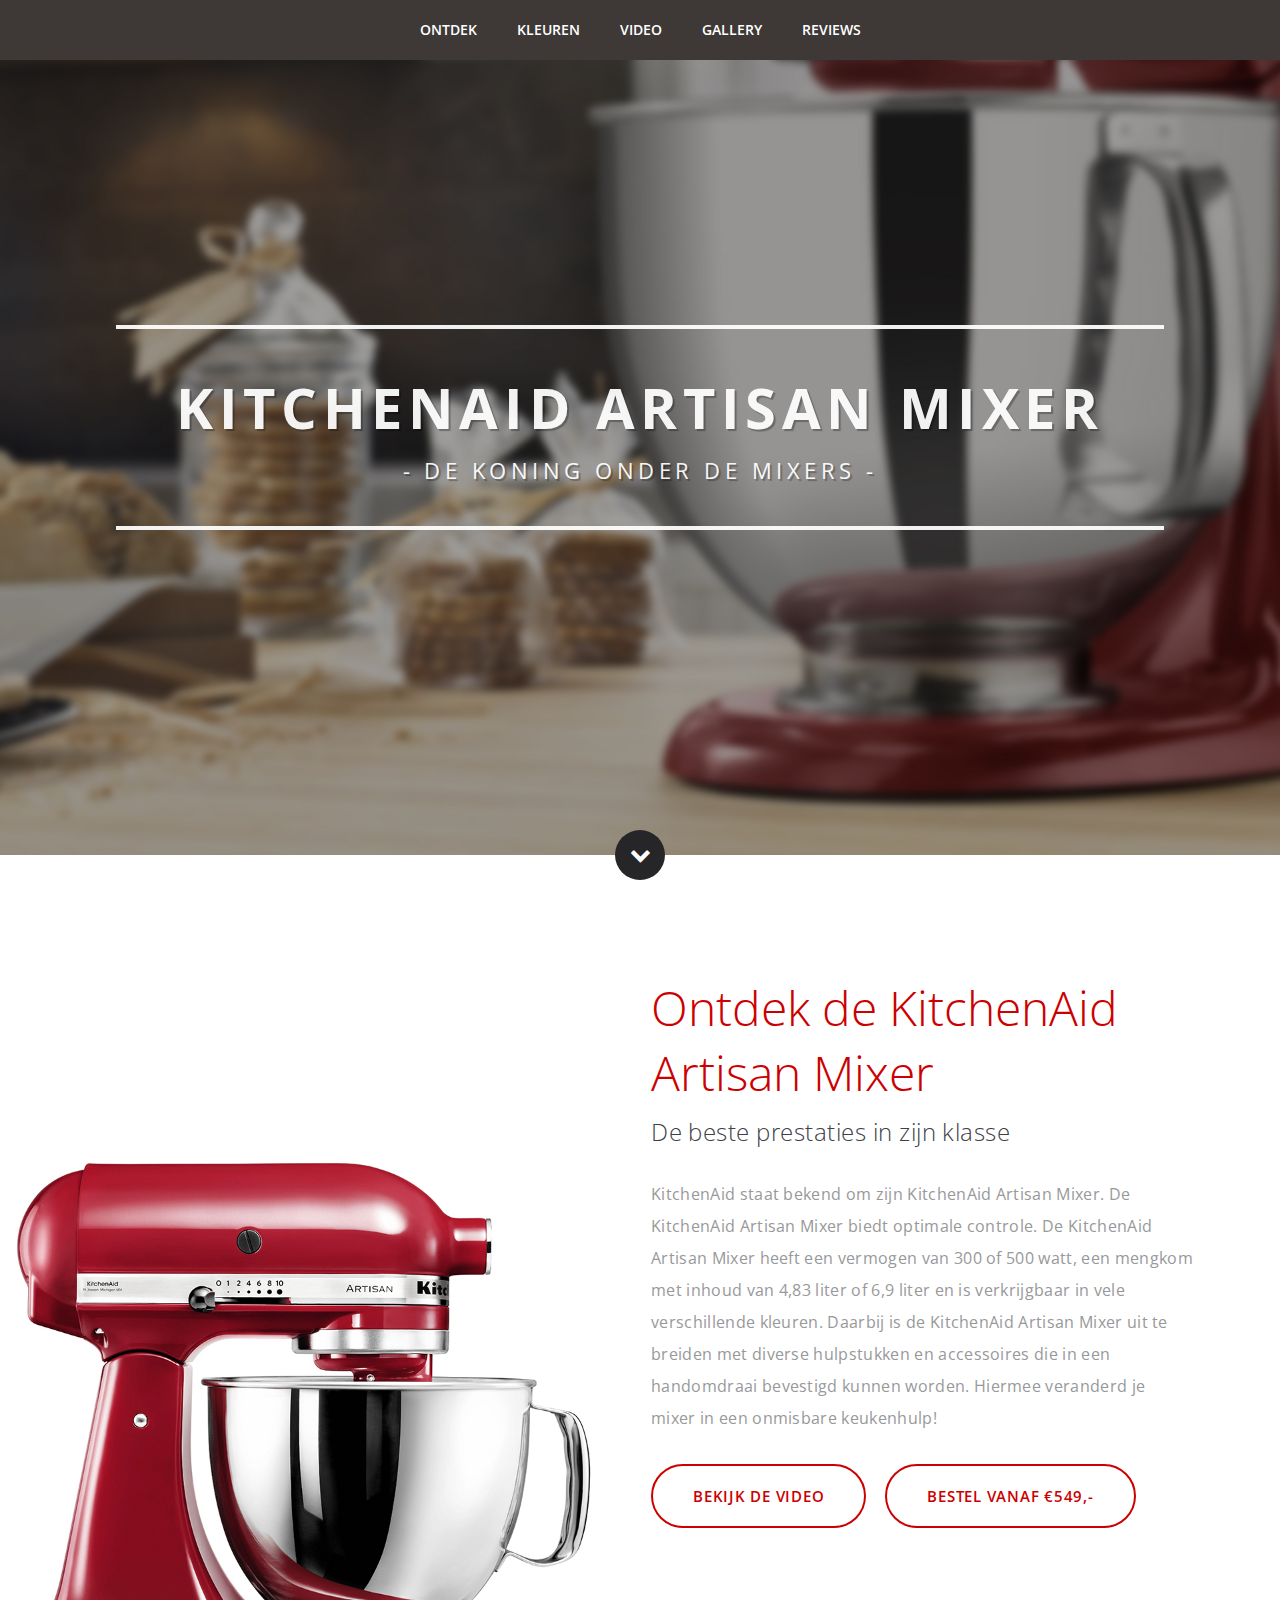
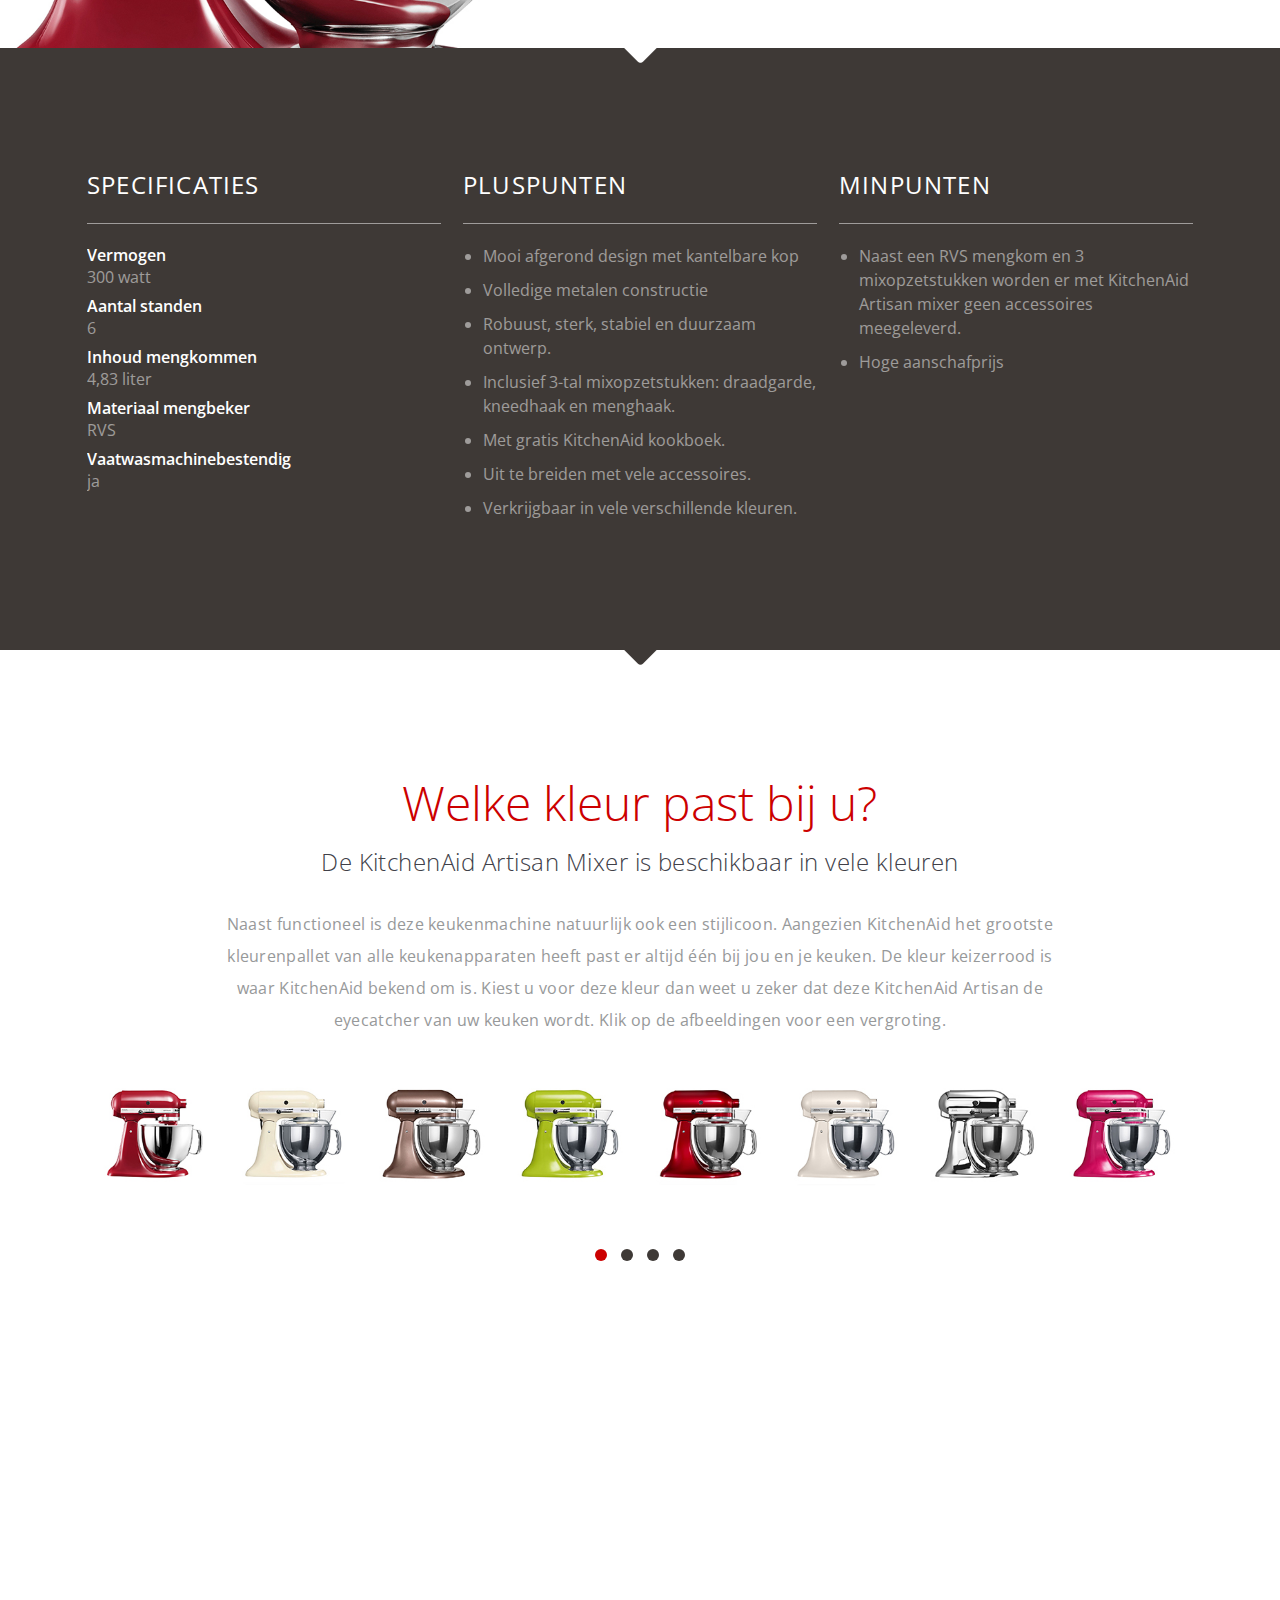
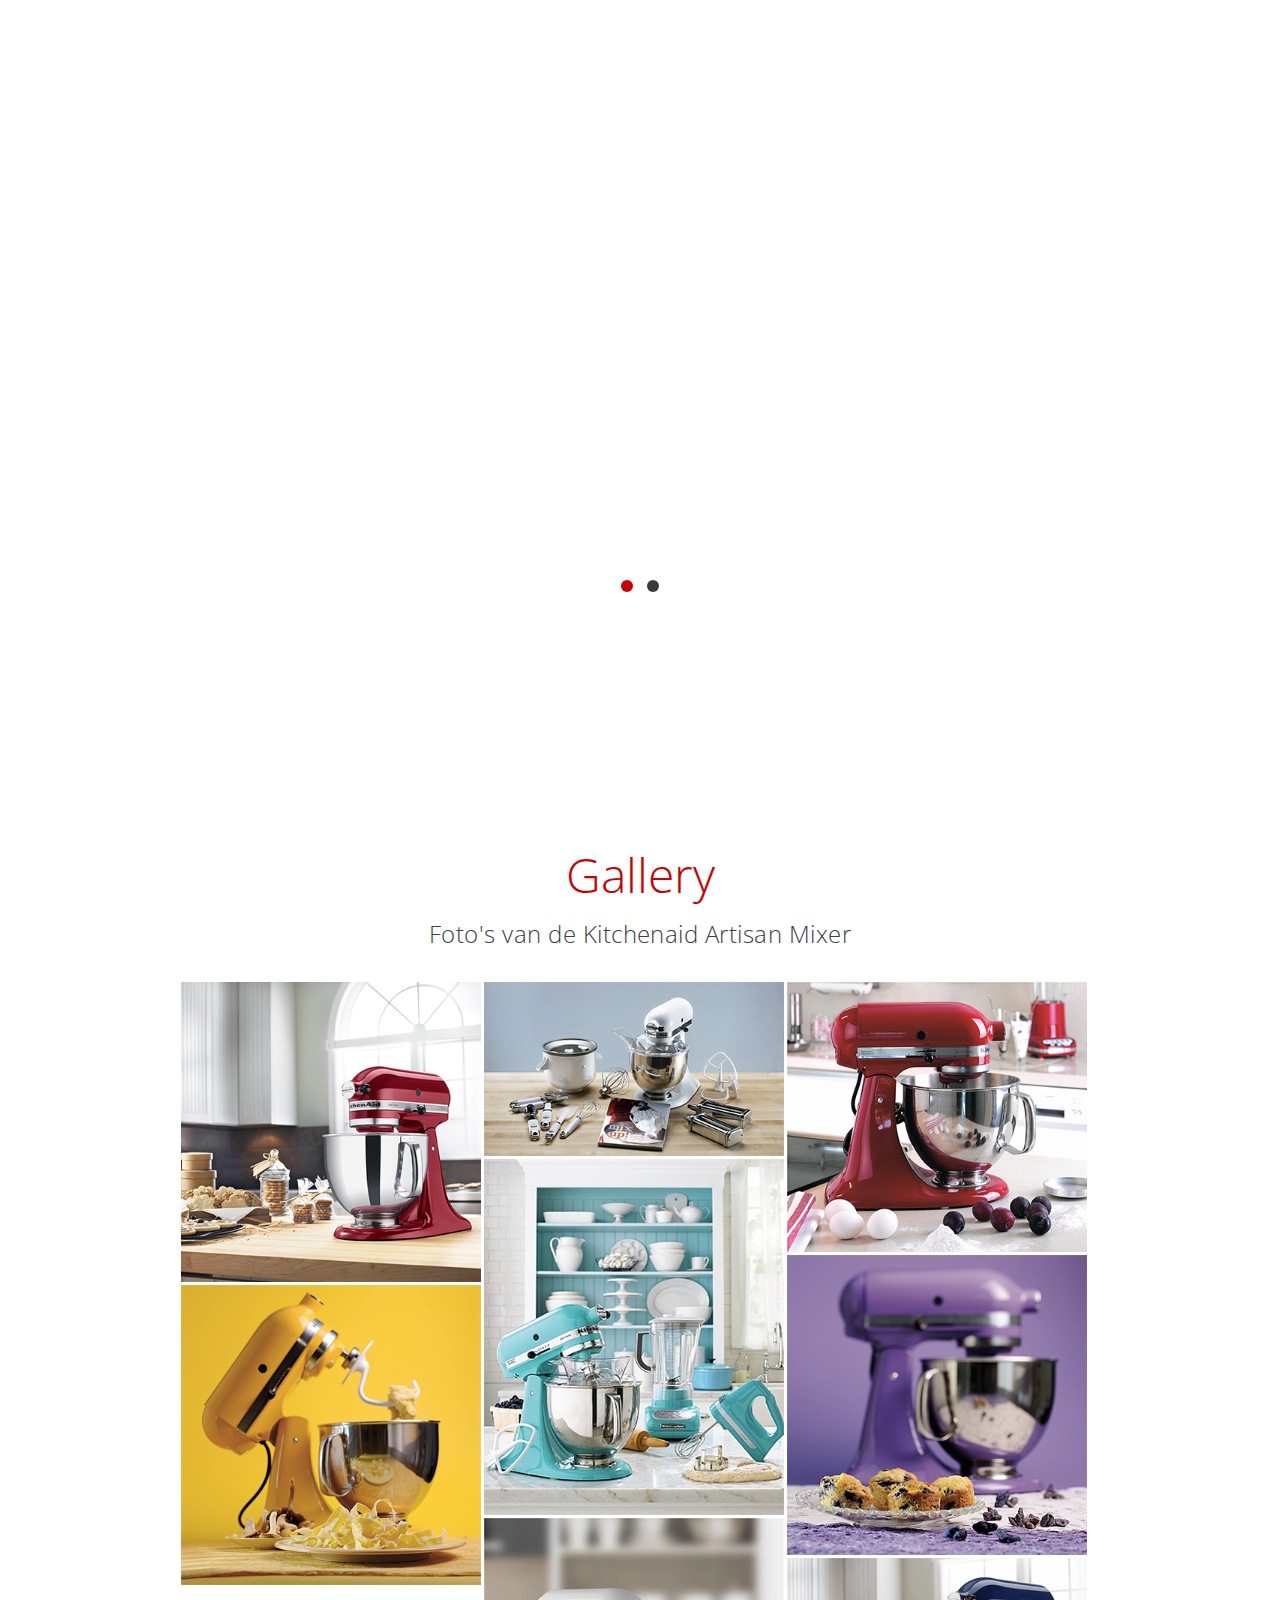
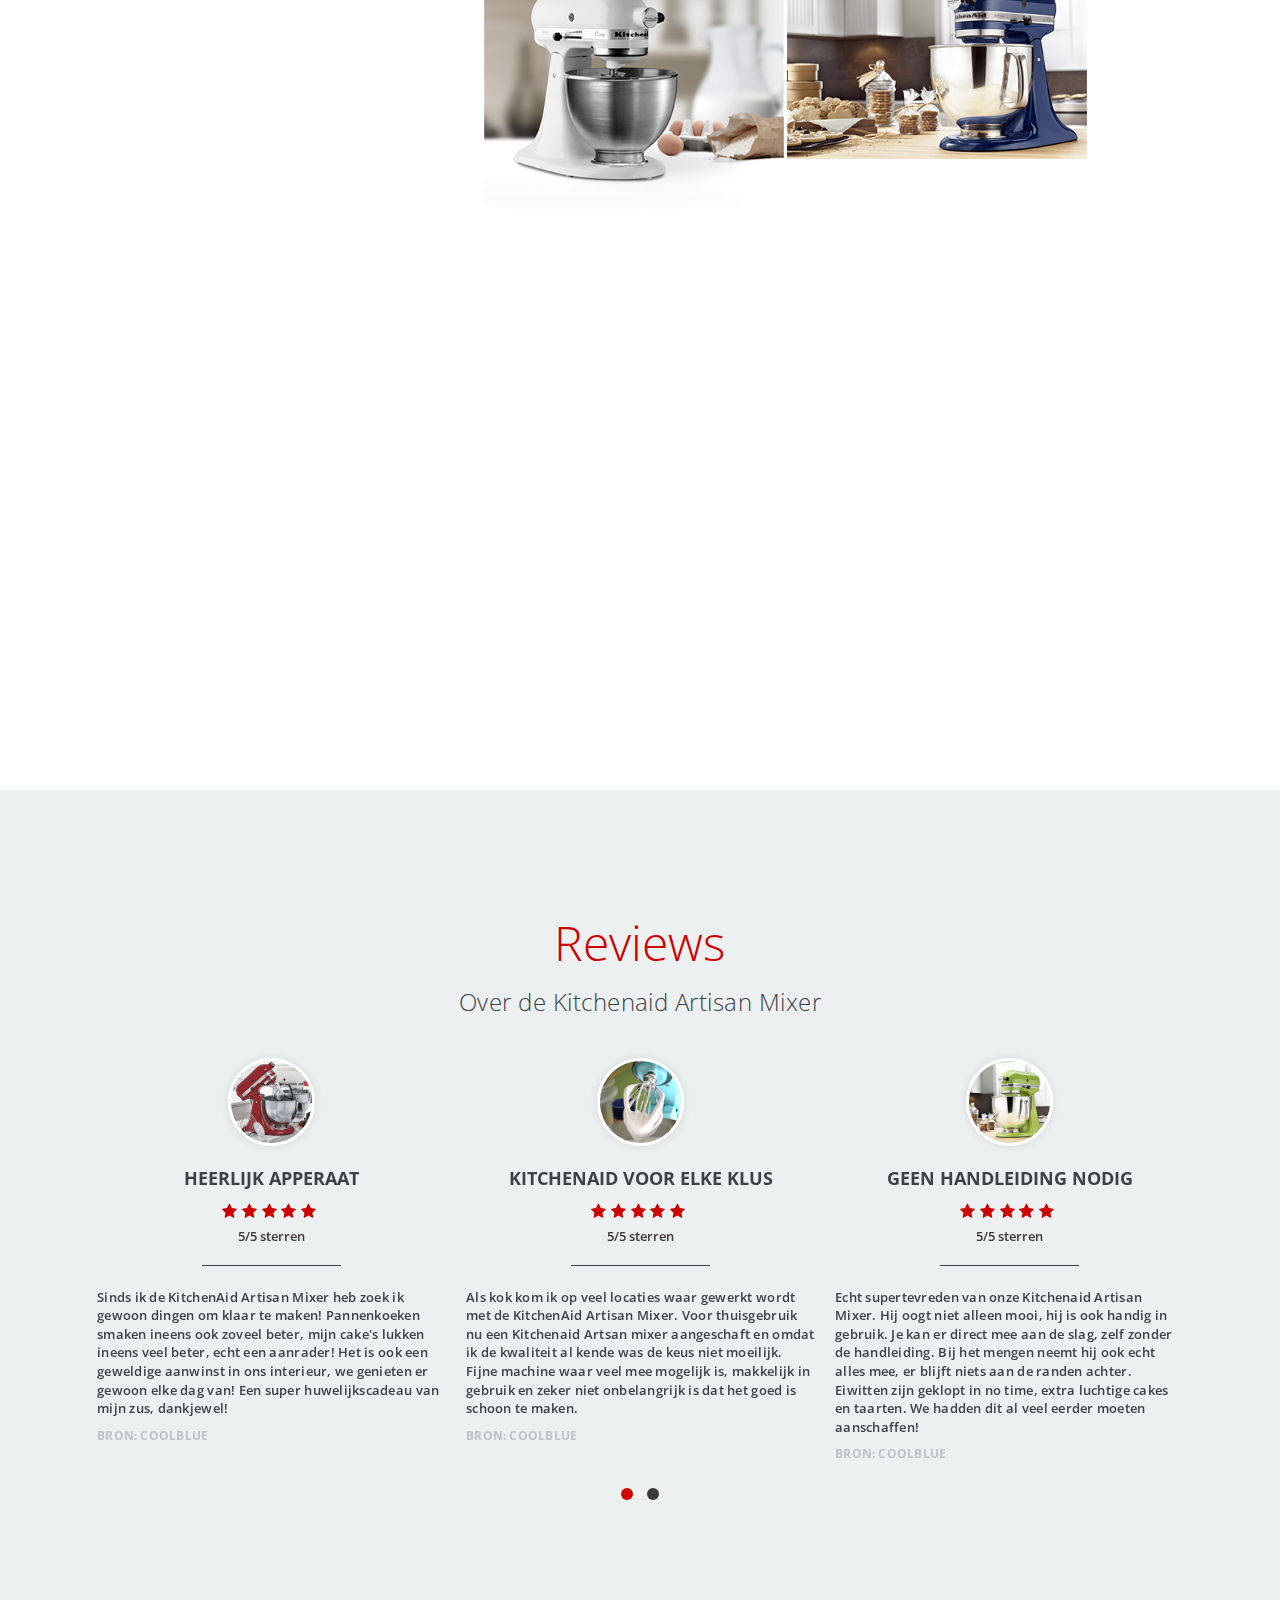
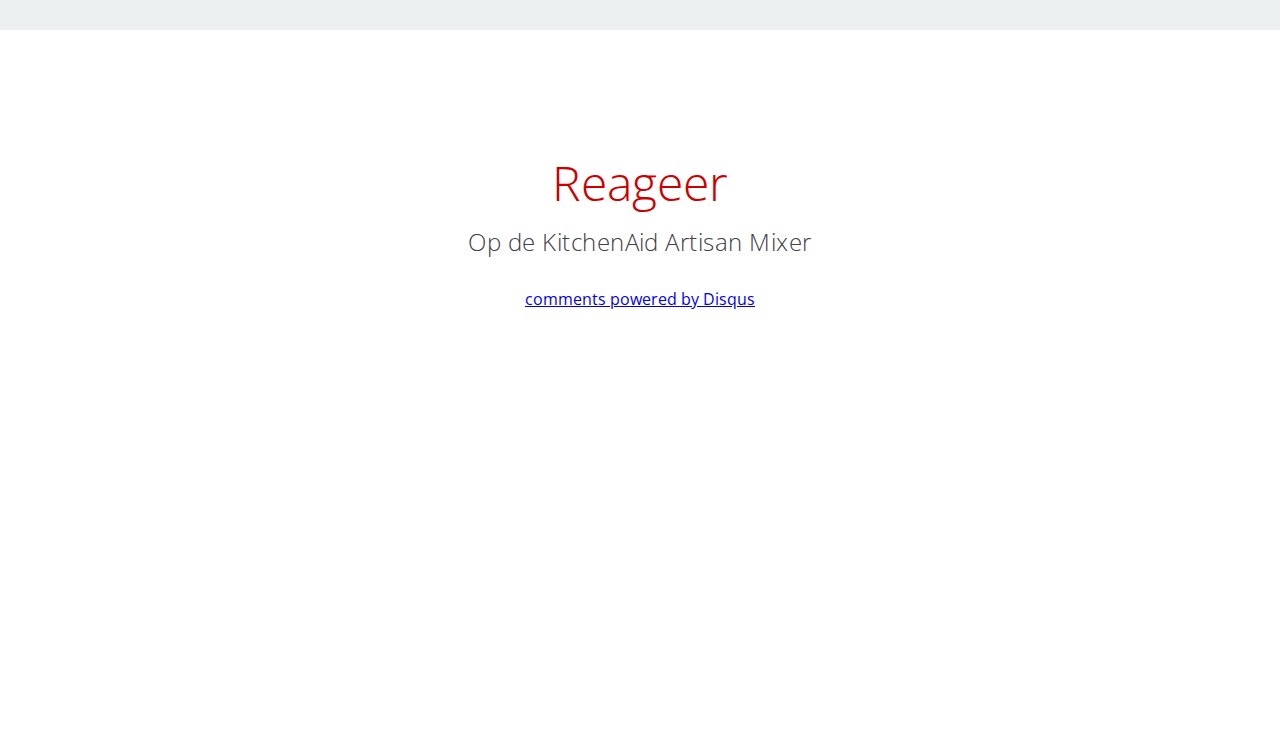
<file: kitchenaid-artisan-mixer.html>
<!DOCTYPE HTML>
<html itemscope itemtype="http://schema.org/Product">
<head>
<meta charset="UTF-8">
<title>Kitchenaid Artisan Mixer - De koning onder de mixers</title>
<meta name="description" content="De KitchenAid Artisan Mixer biedt optimale controle. De KitchenAid Artisan Mixer heeft een vermogen van 300 of 500 watt, een mengkom met inhoud van 4,83 liter of 6,9 liter en is verkrijgbaar in vele verschillende kleuren.">

<meta property="og:title" content="KitchenAid Artisan Mixer">
<meta property="og:type" content="website">
<meta property="og:image" content="http://www.kitchenaid-artisan-mixer.nl/images/thumbnail.jpg">
<meta property="og:url" content="http://www.kitchenaid-artisan-mixer.nl">
<meta property="og:description" content="Ontdek de KitchenAid Artisan Mixer, de koning onder mixers.">
<meta property="fb:admins" content="180296068835952">



<link rel="stylesheet" href="framework/css/grid.css?v=1.0">
<link rel="stylesheet" href="css/kitchenaid-artisan-mixer.css?v=1.0">
<link rel="stylesheet" href="http://netdna.bootstrapcdn.com/font-awesome/4.0.3/css/font-awesome.css">
<link rel="stylesheet" href="js/owl-carousel/owl.carousel.css">
<link rel="stylesheet" href="js/owl-carousel/owl.theme.css">
<link rel="stylesheet" href="js/fancybox/jquery.fancybox.css?v=2.1.5">
 



</head>

<body>


<nav class="main-navigation clearfix">
	<ul>
		<li><a class="btn_discover">Ontdek</a></li>
		<li><a class="btn_colors">Kleuren</a></li>
		<li><a class="btn_video">Video</a></li>
		<li><a class="btn_gallery">Gallery</a></li>
		<li><a class="btn_reviews">Reviews</a></li>	
	</ul>
</nav>
<section class="row header" data-center="background-position: 50% 0px;" data-top-bottom="background-position: 50% 100px;">  	
		<div class="table">
			<header>
				<h1 data-center="opacity: 1" data-top="opacity: 0"><span itemprop="name">KitchenAid Artisan Mixer</span><small>- De koning onder de mixers -</small></h1>
			</header>				
		</div>
</section>
	
<div class="next"><a href="#"></a></div>

	

	<section class="row intro">
		<div class="container clearfix">
			
			<div class="span2">&nbsp;</div>
			<div class="span2">
				<header><h2>Ontdek de KitchenAid Artisan&nbsp;Mixer<small>De beste prestaties in zijn klasse</small></h2></header>
				<p itemprop="description">KitchenAid staat bekend om zijn KitchenAid Artisan Mixer. De KitchenAid Artisan Mixer biedt optimale controle. De KitchenAid Artisan Mixer heeft een vermogen van 300 of 500 watt, een mengkom met inhoud van 4,83 liter of 6,9 liter en is verkrijgbaar in vele verschillende kleuren. Daarbij is de KitchenAid Artisan Mixer uit te breiden met diverse hulpstukken en accessoires die in een handomdraai bevestigd kunnen worden. Hiermee veranderd je mixer in een onmisbare keukenhulp!</p>
				<a class="button btn_video">Bekijk de video</a>
				<a href="http://www.keukenmachineshop.nl/category/190595/kitchenaid-artisan-keukenmachine.html" target="_self" class="button">Bestel vanaf &euro;549,-</a>				
			</div>	
			
		</div>
	</section>
	
	<div class="arrow-down"></div>
		
	<section class="row autoheight specs">
		<div class="container clearfix">			
			<div class="span3">
				<h3>Specificaties</h3>
				<dl>
					<dt>Vermogen</dt>
					<dd>300 watt</dd>
					<dt>Aantal standen</dt>
					<dd>6</dd>
					<dt>Inhoud mengkommen</dt>
					<dd>4,83 liter</dd>
					<dt>Materiaal mengbeker</dt>
					<dd>RVS</dd>
					<dt>Vaatwasmachinebestendig</dt>
					<dd>ja</dd>					
				</dl>				
			</div>
			<div class="span3">
				<h3>Pluspunten</h3>
				<ul>
					<li>Mooi afgerond design met kantelbare kop</li>
					<li>Volledige metalen constructie</li>
					<li>Robuust, sterk, stabiel en duurzaam ontwerp.</li>
					<li>Inclusief 3-tal mixopzetstukken: draadgarde, kneedhaak en menghaak.	</li>
					<li>Met gratis KitchenAid kookboek.</li>
					<li>Uit te breiden met vele accessoires.</li>
					<li>Verkrijgbaar in vele verschillende kleuren.</li>
				</ul>					
			</div>
			<div class="span3">
				<h3>Minpunten</h3>
				<ul>
					<li>Naast een RVS mengkom en 3 mixopzetstukken worden er met KitchenAid Artisan mixer geen accessoires meegeleverd.</li>
					<li>Hoge aanschafprijs</li>					
				</ul>
							
			</div>
		</div>					
	</section>
	
	<div class="arrow-down arrow-dark"></div>
	
	<section class="row graphic text-centered" style="display:none;" data-top-bottom="background-position: 50% 0px;" data-bottom-top="background-position: 50% -100px;">
		<div class="banner">Adverteren</div>
	</section>
	
	<section class="row colors">
		<div class="container clearfix text-centered">
			<div class="span1">
				<header><h2>Welke kleur past bij u?<small>De KitchenAid Artisan Mixer is beschikbaar in vele kleuren</small></h2></header>
				<p class="width75">Naast functioneel is deze keukenmachine natuurlijk ook een stijlicoon. Aangezien KitchenAid het grootste kleurenpallet van alle keukenapparaten heeft past er altijd één bij jou en je keuken. De kleur keizerrood is waar KitchenAid bekend om is. Kiest u voor deze kleur dan weet u zeker dat deze KitchenAid Artisan de eyecatcher van uw keuken wordt. Klik op de afbeeldingen voor een vergroting.</p>
			   	<div class="colors-carousel">
			   		<div><figure><a href="images/large/kitchenaid-artisan-mixer-keizerrood.jpg" class="fancybox" rel="group" title="Keizerrood"><img class="lazyOwl" data-src="images/thumb/kitchenaid-artisan-mixer-keizerrood.jpg" src="images/pixel.gif" alt="KitchenAid Artisan Mixer"></a></figure></div>
			   		<div><figure><a href="images/large/kitchenaid-artisan-mixer-amandelwit.jpg" class="fancybox" rel="group" title="Amandelwit"><img class="lazyOwl" data-src="images/thumb/kitchenaid-artisan-mixer-amandelwit.jpg" src="images/pixel.gif" alt="KitchenAid Artisan"></a></figure></div>
			   		<div><figure><a href="images/large/kitchenaid-artisan-mixer-appelcider.jpg" class="fancybox" rel="group" title="appelcider"><img class="lazyOwl" data-src="images/thumb/kitchenaid-artisan-mixer-appelcider.jpg" src="images/pixel.gif" alt="KitchenAid Artisan Mixer"></a></figure></div>
			   		<div><figure><a href="images/large/kitchenaid-artisan-mixer-appelgroen.jpg" class="fancybox" rel="group" title="appelgroen"><img class="lazyOwl" data-src="images/thumb/kitchenaid-artisan-mixer-appelgroen.jpg" src="images/pixel.gif" alt="KitchenAid Artisan Mixer"></a></figure></div>
			   		<div><figure><a href="images/large/kitchenaid-artisan-mixer-appelrood.jpg" class="fancybox" rel="group" title="appelrood"><img class="lazyOwl" data-src="images/thumb/kitchenaid-artisan-mixer-appelrood.jpg" src="images/pixel.gif" alt="KitchenAid Artisan Mixer"></a></figure></div>
			   		<div><figure><a href="images/large/kitchenaid-artisan-mixer-cafelatte.jpg" class="fancybox" rel="group" title="cafelatte"><img class="lazyOwl" data-src="images/thumb/kitchenaid-artisan-mixer-cafelatte.jpg" src="images/pixel.gif" alt="KitchenAid Artisan Mixer"></a></figure></div>
			   		<div><figure><a href="images/large/kitchenaid-artisan-mixer-chroom.jpg" class="fancybox" rel="group" title="chroom"><img class="lazyOwl" data-src="images/thumb/kitchenaid-artisan-mixer-chroom.jpg" src="images/pixel.gif" alt="KitchenAid Artisan Mixer"></a></figure></div>
			   		<div><figure><a href="images/large/kitchenaid-artisan-mixer-frambozen.jpg" class="fancybox" rel="group" title="frambozen"><img class="lazyOwl" data-src="images/thumb/kitchenaid-artisan-mixer-frambozen.jpg" src="images/pixel.gif" alt="KitchenAid Artisan Mixer"></a></figure></div>
			   		<div><figure><a href="images/large/kitchenaid-artisan-mixer-fuchsia.jpg" class="fancybox" rel="group" title="fuchsia"><img class="lazyOwl" data-src="images/thumb/kitchenaid-artisan-mixer-fuchsia.jpg" src="images/pixel.gif" alt="KitchenAid Artisan Mixer"></a></figure></div>
			   		<div><figure><a href="images/large/kitchenaid-artisan-mixer-geborsteld-elektrischblauw.jpg" class="fancybox" rel="group" title="geborsteld-elektrischblauw"><img class="lazyOwl" data-src="images/thumb/kitchenaid-artisan-mixer-geborsteld-elektrischblauw.jpg" src="images/pixel.gif" alt="KitchenAid Artisan Mixer"></a></figure></div>
			   		<div><figure><a href="images/large/kitchenaid-artisan-mixer-geborsteld-nikkel.jpg" class="fancybox" rel="group" title="geborsteld-nikkel"><img class="lazyOwl" data-src="images/thumb/kitchenaid-artisan-mixer-geborsteld-nikkel.jpg" src="images/pixel.gif" alt="KitchenAid Artisan"></a></figure></div>
			   		<div><figure><a href="images/large/kitchenaid-artisan-mixer-ijsblauw.jpg" class="fancybox" rel="group" title="ijsblauw"><img class="lazyOwl" data-src="images/thumb/kitchenaid-artisan-mixer-ijsblauw.jpg" src="images/pixel.gif" alt="KitchenAid Artisan Mixer"></a></figure></div>
			   		<div><figure><a href="images/large/kitchenaid-artisan-mixer-kobaltblauw.jpg" class="fancybox" rel="group" title="kobaltblauw"><img class="lazyOwl" data-src="images/thumb/kitchenaid-artisan-mixer-kobaltblauw.jpg" src="images/pixel.gif" alt="KitchenAid Artisan Mixer"></a></figure></div>
			   		<div><figure><a href="images/large/kitchenaid-artisan-mixer-lila.jpg" class="fancybox" rel="group" title="lila"><img class="lazyOwl" data-src="images/thumb/kitchenaid-artisan-mixer-lila.jpg" src="images/pixel.gif" alt="KitchenAid Artisan Mixer"></a></figure></div>
			   		<div><figure><a href="images/large/kitchenaid-artisan-mixer-metaalchroom.jpg" class="fancybox" rel="group" title="metaalchroom"><img class="lazyOwl" data-src="images/thumb/kitchenaid-artisan-mixer-metaalchroom.jpg" src="images/pixel.gif" alt="KitchenAid Artisan Mixer"></a></figure></div>
			   		<div><figure><a href="images/large/kitchenaid-artisan-mixer-oranje.jpg" class="fancybox" rel="group" title="oranje"><img class="lazyOwl" data-src="images/thumb/kitchenaid-artisan-mixer-oranje.jpg" src="images/pixel.gif" alt="KitchenAid Artisan Mixer"></a></figure></div>
			   		<div><figure><a href="images/large/kitchenaid-artisan-mixer-parelmoer.jpg" class="fancybox" rel="group" title="parelmoer"><img class="lazyOwl" data-src="images/thumb/kitchenaid-artisan-mixer-parelmoer.jpg" src="images/pixel.gif" alt="KitchenAid Artisan Mixer"></a></figure></div>
			   		<div><figure><a href="images/large/kitchenaid-artisan-mixer-pastelgeel.jpg" class="fancybox" rel="group" title="pastelgeel"><img class="lazyOwl" data-src="images/thumb/kitchenaid-artisan-mixer-pastelgeel.jpg" src="images/pixel.gif" alt="KitchenAid Artisan"></a></figure></div>
			   		<div><figure><a href="images/large/kitchenaid-artisan-mixer-pistache.jpg" class="fancybox" rel="group" title="pistache"><img class="lazyOwl" data-src="images/thumb/kitchenaid-artisan-mixer-pistache.jpg" src="images/pixel.gif" alt="KitchenAid Artisan Mixer"></a></figure></div>
			   		<div><figure><a href="images/large/kitchenaid-artisan-mixer-pruim.jpg" class="fancybox" rel="group" title="pruim"><img class="lazyOwl" data-src="images/thumb/kitchenaid-artisan-mixer-pruim.jpg" src="images/pixel.gif" alt="KitchenAid Artisan Mixer"></a></figure></div>
			   		<div><figure><a href="images/large/kitchenaid-artisan-mixer-roze.jpg" class="fancybox" rel="group" title="roze"><img class="lazyOwl" data-src="images/thumb/kitchenaid-artisan-mixer-roze.jpg" src="images/pixel.gif" alt="KitchenAid Artisan Mixer"></a></figure></div>
			   		<div><figure><a href="images/large/kitchenaid-artisan-mixer-tingrijs.jpg" class="fancybox" rel="group" title="tingrijs"><img class="lazyOwl" data-src="images/thumb/kitchenaid-artisan-mixer-tingrijs.jpg" src="images/pixel.gif" alt="KitchenAid Artisan Mixer"></a></figure></div>
			   		<div><figure><a href="images/large/kitchenaid-artisan-mixer-turquoise.jpg" class="fancybox" rel="group" title="turquoise"><img class="lazyOwl" data-src="images/thumb/kitchenaid-artisan-mixer-turquoise.jpg" src="images/pixel.gif" alt="KitchenAid Artisan Mixer"></a></figure></div>
			   		<div><figure><a href="images/large/kitchenaid-artisan-mixer-wit.jpg" class="fancybox" rel="group" title="wit"><img class="lazyOwl" data-src="images/thumb/kitchenaid-artisan-mixer-wit.jpg" src="images/pixel.gif" alt="KitchenAid Artisan Mixer"></a></figure></div>
			   		<div><figure><a href="images/large/kitchenaid-artisan-mixer-zonnebloemgeel.jpg" class="fancybox" rel="group" title="zonnebloemgeel"><img class="lazyOwl" data-src="images/thumb/kitchenaid-artisan-mixer-zonnebloemgeel.jpg" src="images/pixel.gif" alt="KitchenAid Artisan Mixer"></a></figure></div>
			   	</div>
			   	
			</div>
		</div>	  	
	</section>
	
	<div class="arrow-down"></div>	
	
	<section class="row video">
		<div class="container clearfix text-centered">
			<header><h2>Video's<small>Over de Kitchenaid Artisan Mixer</small></h2></header>
			<div class="video-carousel width75">				
				<div class="video-container"><iframe src="http://www.youtube.com/embed/hn0Tb0SOBLU" allowfullscreen></iframe></div>
				<div class="video-container"><iframe src="http://www.youtube.com/embed/_6qswnSqbl4" allowfullscreen></iframe></div>
			</div>
		</div>	  	
	</section>
	
	<section class="row">
		<div class="clearfix gallery text-centered">
		<header><h2>Gallery<small>Foto's van de Kitchenaid Artisan Mixer</small></h2></header>
		<div id="container" class="gallery-items width75 clearfix">
			<div class="item"><img class="lazy" data-original="images/gallery/1.png" src="images/gallery/1.png" alt="KitchenAid Artisan Mixer"></div>
			<div class="item"><img class="lazy" data-original="images/gallery/2.png" src="images/gallery/2.png" alt="KitchenAid Artisan Mixer"></div>
			<div class="item"><img class="lazy" data-original="images/gallery/3.png" src="images/gallery/3.png" alt="KitchenAid Artisan Mixer"></div>
			<div class="item"><img class="lazy" data-original="images/gallery/4.png" src="images/gallery/4.png" alt="KitchenAid Artisan Mixer"></div>
			<div class="item"><img class="lazy" data-original="images/gallery/5.png" src="images/gallery/5.png" alt="KitchenAid Artisan Mixer"></div>
			<div class="item"><img class="lazy" data-original="images/gallery/6.png" src="images/gallery/6.png" alt="KitchenAid Artisan Mixer"></div>
			<div class="item"><img class="lazy" data-original="images/gallery/7.png" src="images/gallery/7.png" alt="KitchenAid Artisan Mixer"></div>
			<div class="item"><img class="lazy" data-original="images/gallery/8.png" src="images/gallery/8.png" alt="KitchenAid Artisan Mixer"></div>
		</div>
		</div>
	</section>
	
	<div class="arrow-down"></div>
	
	<section class="row graphic-set" data-top-bottom="background-position: 50% -100px;" data-bottom-top="background-position: 50% 0px;">		
		<div class="table"><h4 data-center="opacity: 1" data-top="opacity: 0"  data-bottom="opacity: 0">Robuust, sterk, stabiel en duurzaam ontwerp</h4></div>
	</section>

	
	<section class="row reviews">
		<div class="container clearfix text-centered">
			<header><h2>Reviews<small>Over de Kitchenaid Artisan Mixer</small></h2></header>
			<div class="review-carousel owl-carousel">
				<div class="review-item" itemprop="review" itemscope itemtype="http://schema.org/Review">
					<figure><img src="images/review_kitchenaid_artisan_mixer_1.png" alt="Review KitchenAid Artisan Mixer"></figure>
					<div class="title" itemprop="name">Heerlijk apperaat</div>
					<div class="rating" itemprop="reviewRating" itemscope itemtype="http://schema.org/Rating">
						<meta itemprop="worstRating" content = "1">
						<i class="fa fa-star"></i><i class="fa fa-star"></i><i class="fa fa-star"></i><i class="fa fa-star"></i><i class="fa fa-star"></i>
						<div><span itemprop="ratingValue">5</span>/<span itemprop="bestRating">5</span> sterren</div>
					</div>
					<p itemprop="description">Sinds ik de KitchenAid Artisan Mixer heb zoek ik gewoon dingen om klaar te maken! Pannenkoeken smaken ineens ook zoveel beter, mijn cake's lukken ineens veel beter, echt een aanrader! Het is ook een geweldige aanwinst in ons interieur, we genieten er gewoon elke dag van! Een super huwelijkscadeau van mijn zus, dankjewel!</p>
					<p class="source">Bron: <a href="http://www.keukenmachineshop.nl/product-reviews/141347/kitchenaid-artisan-mixer-keizerrood.html" title="Coolblue" itemprop="author">Coolblue</a>
				</div>
				<div class="review-item" itemprop="review" itemscope itemtype="http://schema.org/Review">
					<figure><img src="images/review_kitchenaid_artisan_mixer_2.png" alt="Review KitchenAid Artisan Mixer"></figure>
					<div class="title" itemprop="name">KitchenAid voor elke klus</div>
					<div class="rating" itemprop="reviewRating" itemscope itemtype="http://schema.org/Rating">
						<meta itemprop="worstRating" content = "1">
						<i class="fa fa-star"></i><i class="fa fa-star"></i><i class="fa fa-star"></i><i class="fa fa-star"></i><i class="fa fa-star"></i>
						<div><span itemprop="ratingValue">5</span>/<span itemprop="bestRating">5</span> sterren</div>
					</div>
					<p itemprop="description">Als kok kom ik op veel locaties waar gewerkt wordt met de KitchenAid Artisan Mixer. Voor thuisgebruik nu een Kitchenaid Artsan mixer aangeschaft en omdat ik de kwaliteit al kende was de keus niet moeilijk. Fijne machine waar veel mee mogelijk is, makkelijk in gebruik en zeker niet onbelangrijk is dat het goed is schoon te maken.</p>
					<p class="source">Bron: <a href="http://www.keukenmachineshop.nl/product-reviews/141347/kitchenaid-artisan-mixer-keizerrood.html" title="Coolblue" itemprop="author">Coolblue</a>
				</div>
				<div class="review-item" itemprop="review" itemscope itemtype="http://schema.org/Review">
					<figure><img src="images/review_kitchenaid_artisan_mixer_3.png" alt="Review KitchenAid Artisan Mixer"></figure>
					<div class="title" itemprop="name">Geen handleiding nodig</div>
					<div class="rating" itemprop="reviewRating" itemscope itemtype="http://schema.org/Rating">
						<meta itemprop="worstRating" content = "1">
						<i class="fa fa-star"></i><i class="fa fa-star"></i><i class="fa fa-star"></i><i class="fa fa-star"></i><i class="fa fa-star"></i>
						<div><span itemprop="ratingValue">5</span>/<span itemprop="bestRating">5</span> sterren</div>
					</div>
					<p itemprop="description">Echt supertevreden van onze Kitchenaid Artisan Mixer. Hij oogt niet alleen mooi, hij is ook handig in gebruik. Je kan er direct mee aan de slag, zelf zonder de handleiding. Bij het mengen neemt hij ook echt alles mee, er blijft niets aan de randen achter. Eiwitten zijn geklopt in no time, extra luchtige cakes en taarten. We hadden dit al veel eerder moeten aanschaffen!</p>
					<p class="source">Bron: <a href="http://www.keukenmachineshop.nl/product-reviews/141347/kitchenaid-artisan-mixer-keizerrood.html" title="Coolblue" itemprop="author">Coolblue</a>
				</div>
				<div class="review-item" itemprop="review" itemscope itemtype="http://schema.org/Review">
					<figure><img src="images/review_kitchenaid_artisan_mixer_4.png" alt="Review KitchenAid Artisan Mixer"></figure>
					<div class="title" itemprop="name">Aanrader</div>
					<div class="rating" itemprop="reviewRating" itemscope itemtype="http://schema.org/Rating">
						<meta itemprop="worstRating" content = "1">
						<i class="fa fa-star"></i><i class="fa fa-star"></i><i class="fa fa-star"></i><i class="fa fa-star"></i><i class="fa fa-star"></i>
						<div><span itemprop="ratingValue">5</span>/<span itemprop="bestRating">5</span> sterren</div>
					</div>
					<p itemprop="description">Dit degelijk toestel met tal van opties geeft een mogelijkheid tot het maken van topgerechten. Mijn vrouw was in de wolken toen ze dit kreeg. Kortom: een aanrader!</p>
					<p class="source">Bron: <a href="http://www.keukenmachineshop.nl/product-reviews/141347/kitchenaid-artisan-mixer-keizerrood.html" title="Coolblue" itemprop="author">Coolblue</a>
				</div>
				<div class="review-item" itemprop="review" itemscope itemtype="http://schema.org/Review">
					<figure><img src="images/review_kitchenaid_artisan_mixer_5.png" alt="Review KitchenAid Artisan Mixer"></figure>
					<div class="title" itemprop="name">Een fantastische machine</div>
					<div class="rating" itemprop="reviewRating" itemscope itemtype="http://schema.org/Rating">
						<meta itemprop="worstRating" content = "1">
						<i class="fa fa-star"></i><i class="fa fa-star"></i><i class="fa fa-star"></i><i class="fa fa-star"></i><i class="fa fa-star"></i>
						<div><span itemprop="ratingValue">5</span>/<span itemprop="bestRating">5</span> sterren</div>
					</div>
					<p itemprop="description">Na lang wikken en wegen toch overgegaan tot de aanschaf van de KitcheAid Artisan Mixer. Voor deze machine moet best een hoog bedrag betaald worden maar is dit zeker waard. De resultaten van taartdeeg, beslag en geklopt eiwit zijn zeer goed. Als deze machine zijn werk aan het doen is, dan staat mijn vrouw te stralen. Deze machine is in &eacute;&eacute;n woord geweldig.</p>
					<p class="source">Bron: <a href="http://www.keukenmachineshop.nl/product-reviews/141347/kitchenaid-artisan-mixer-keizerrood.html" title="Coolblue" itemprop="author">Coolblue</a>
				</div>
				<div class="review-item" itemprop="review" itemscope itemtype="http://schema.org/Review">
					<figure><img src="images/review_kitchenaid_artisan_mixer_6.png" alt="Review KitchenAid Artisan Mixer"></figure>
					<div class="title" itemprop="name">De beste</div>
					<div class="rating" itemprop="reviewRating" itemscope itemtype="http://schema.org/Rating">
						<meta itemprop="worstRating" content = "1">
						<i class="fa fa-star"></i><i class="fa fa-star"></i><i class="fa fa-star"></i><i class="fa fa-star"></i><i class="fa fa-star"></i>
						<div><span itemprop="ratingValue">5</span>/<span itemprop="bestRating">5</span> sterren</div>
					</div>
					<p itemprop="description">De naam zegt het zelf. KitchenAid! De beste keukenhulp die je maar kan bedenken. Geen enkel beslag dat hij niet kan mengen of kneden. Eén van de beste aankopen die ik ooit heb gedaan voor in de keuken.</p>
					<p class="source">Bron: <a href="http://www.keukenmachineshop.nl/product-reviews/141347/kitchenaid-artisan-mixer-keizerrood.html" title="Coolblue" itemprop="author">Coolblue</a>
				</div>
			</div>
		</div>
	</section>
	
	<section class="row">
		<div class="container text-centered">
			<h2>Reageer<small>Op de KitchenAid Artisan Mixer</small></h2> 
            <div id="disqus_thread"></div>
        <div id="disqus_thread"></div>
    <script type="text/javascript">
        /* * * CONFIGURATION VARIABLES: EDIT BEFORE PASTING INTO YOUR WEBPAGE * * */
        var disqus_shortname = 'kitchenaidartisanmixer'; // required: replace example with your forum shortname

        /* * * DON'T EDIT BELOW THIS LINE * * */
        (function() {
            var dsq = document.createElement('script'); dsq.type = 'text/javascript'; dsq.async = true;
            dsq.src = '//' + disqus_shortname + '.disqus.com/embed.js';
            (document.getElementsByTagName('head')[0] || document.getElementsByTagName('body')[0]).appendChild(dsq);
        })();
    </script>
    <noscript>Please enable JavaScript to view the <a href="http://disqus.com/?ref_noscript">comments powered by Disqus.</a></noscript>
    <a href="http://disqus.com" class="dsq-brlink">comments powered by <span class="logo-disqus">Disqus</span></a>
      			
		</div>
	</section>
	
	
	<div id="back-top">
		<a href="#top"></a>
	</div>



<script src="http://ajax.googleapis.com/ajax/libs/jquery/1.10.2/jquery.min.js"></script>
<script src="js/jquery.lazyload.min.js"></script>
<script src="js/fancybox/jquery.fancybox.pack.js?v=2.1.5"></script>
<script src="js/owl-carousel/owl.carousel.js"></script>
<script src="js/masonry.pkgd.min.js"></script>
<script src="js/skrollr.js"></script>
<script src="js/default.js"></script>

<script>
  (function(i,s,o,g,r,a,m){i['GoogleAnalyticsObject']=r;i[r]=i[r]||function(){
  (i[r].q=i[r].q||[]).push(arguments)},i[r].l=1*new Date();a=s.createElement(o),
  m=s.getElementsByTagName(o)[0];a.async=1;a.src=g;m.parentNode.insertBefore(a,m)
  })(window,document,'script','//www.google-analytics.com/analytics.js','ga');

  ga('create', 'UA-45802594-1', 'kitchenaid-artisan-mixer.nl');
  ga('send', 'pageview');

</script>

      



</body>
</html>
</file>
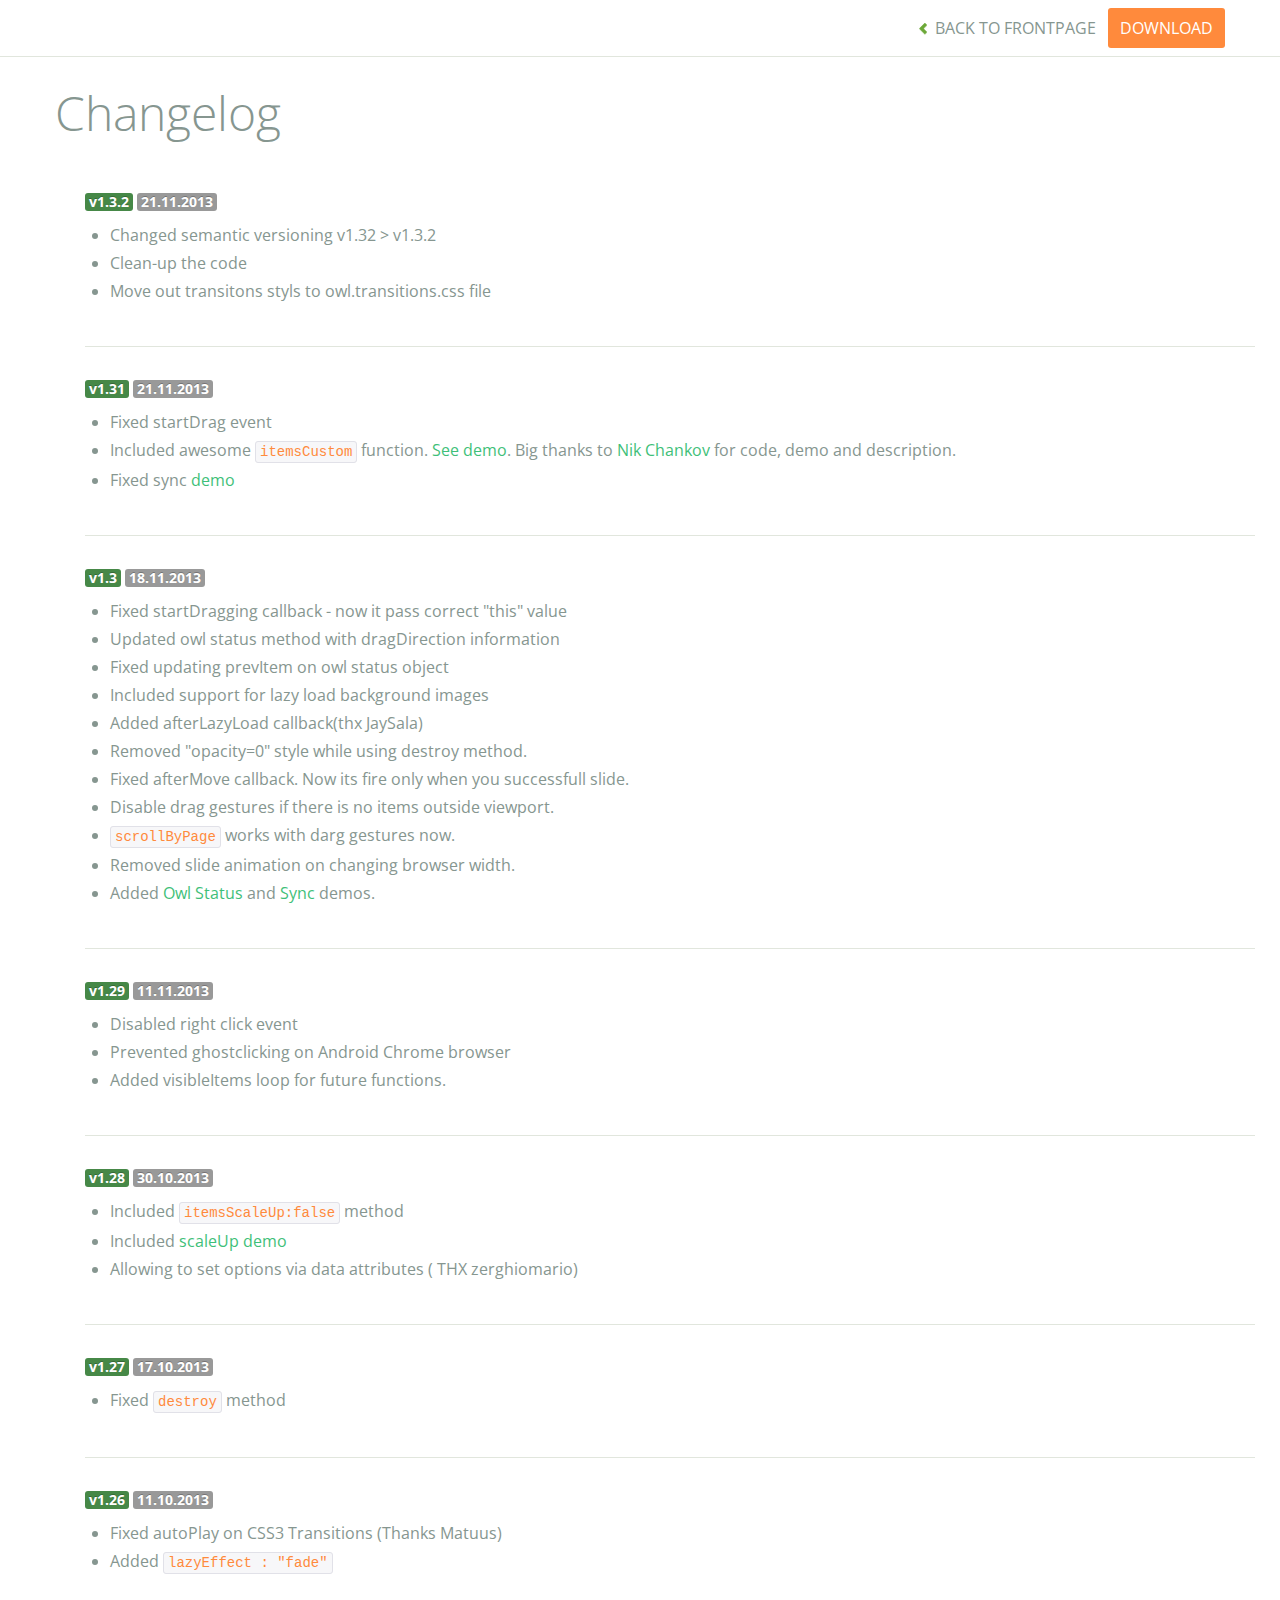
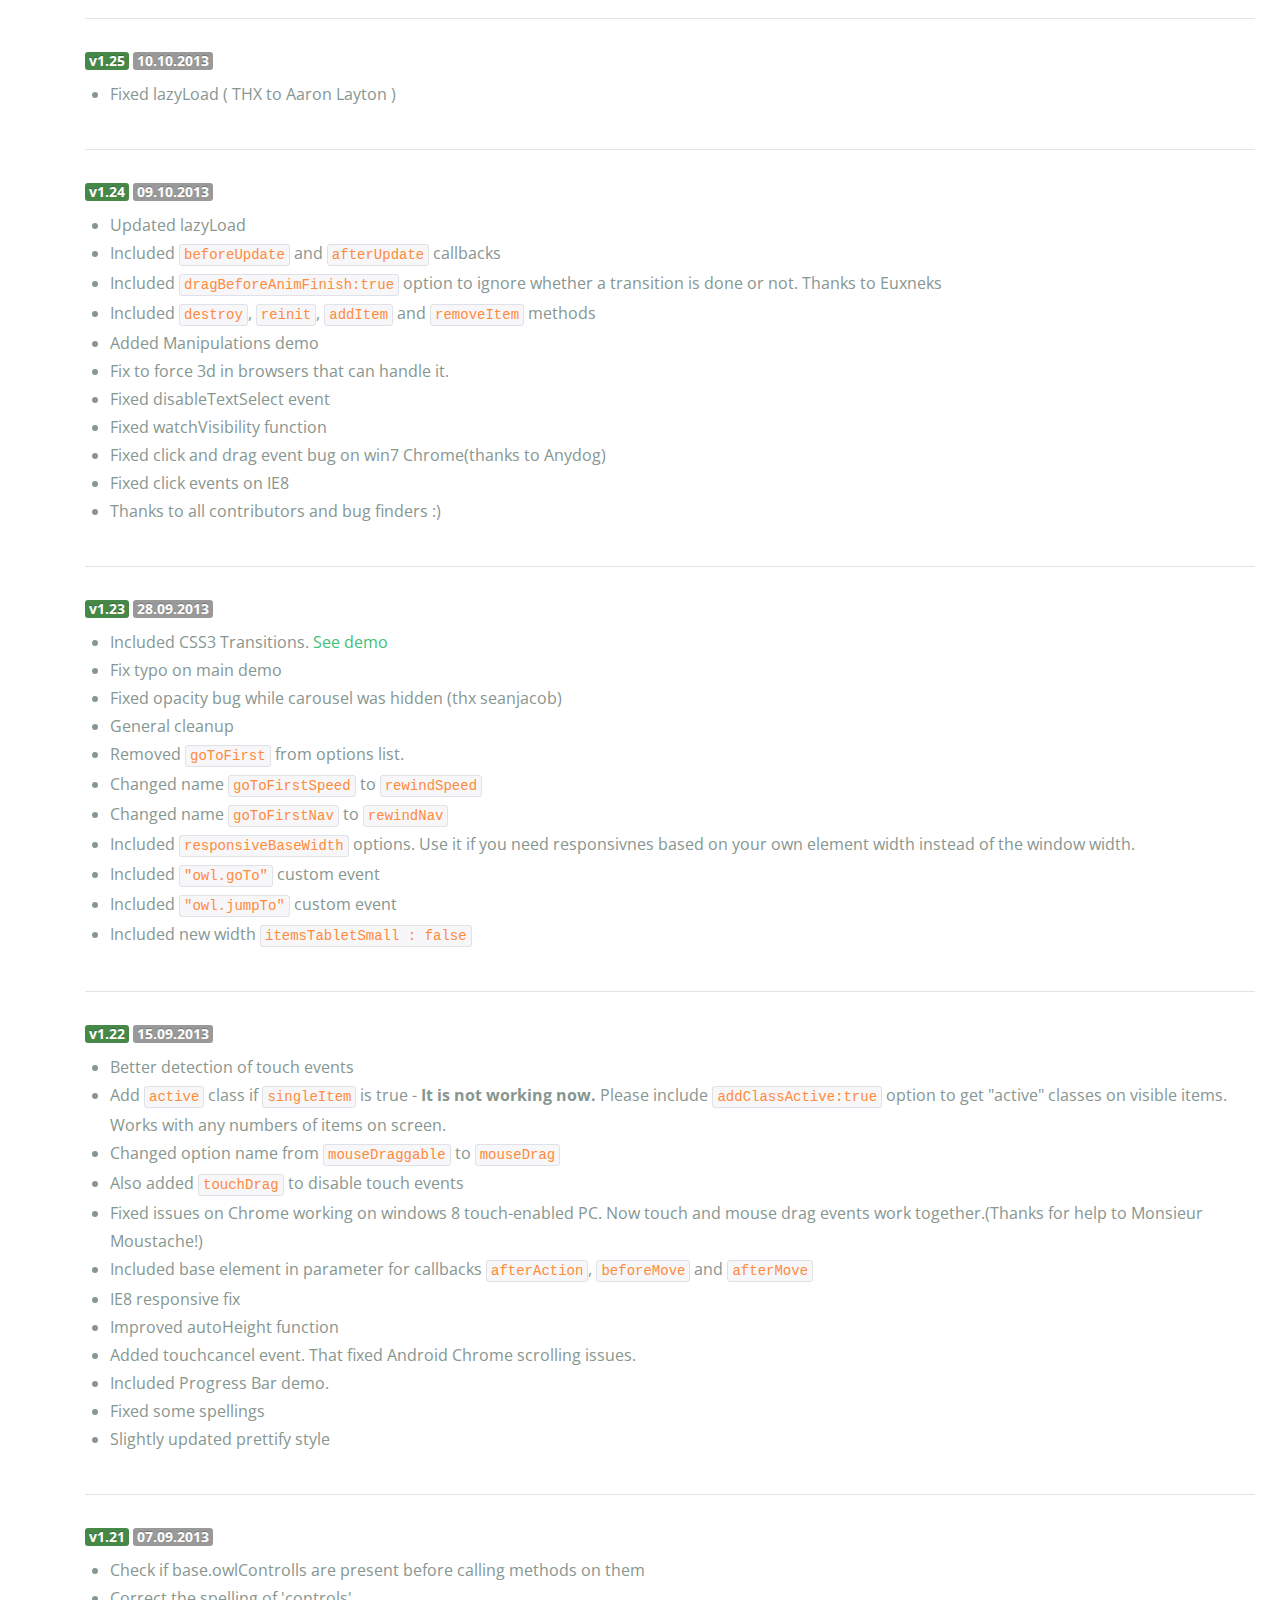
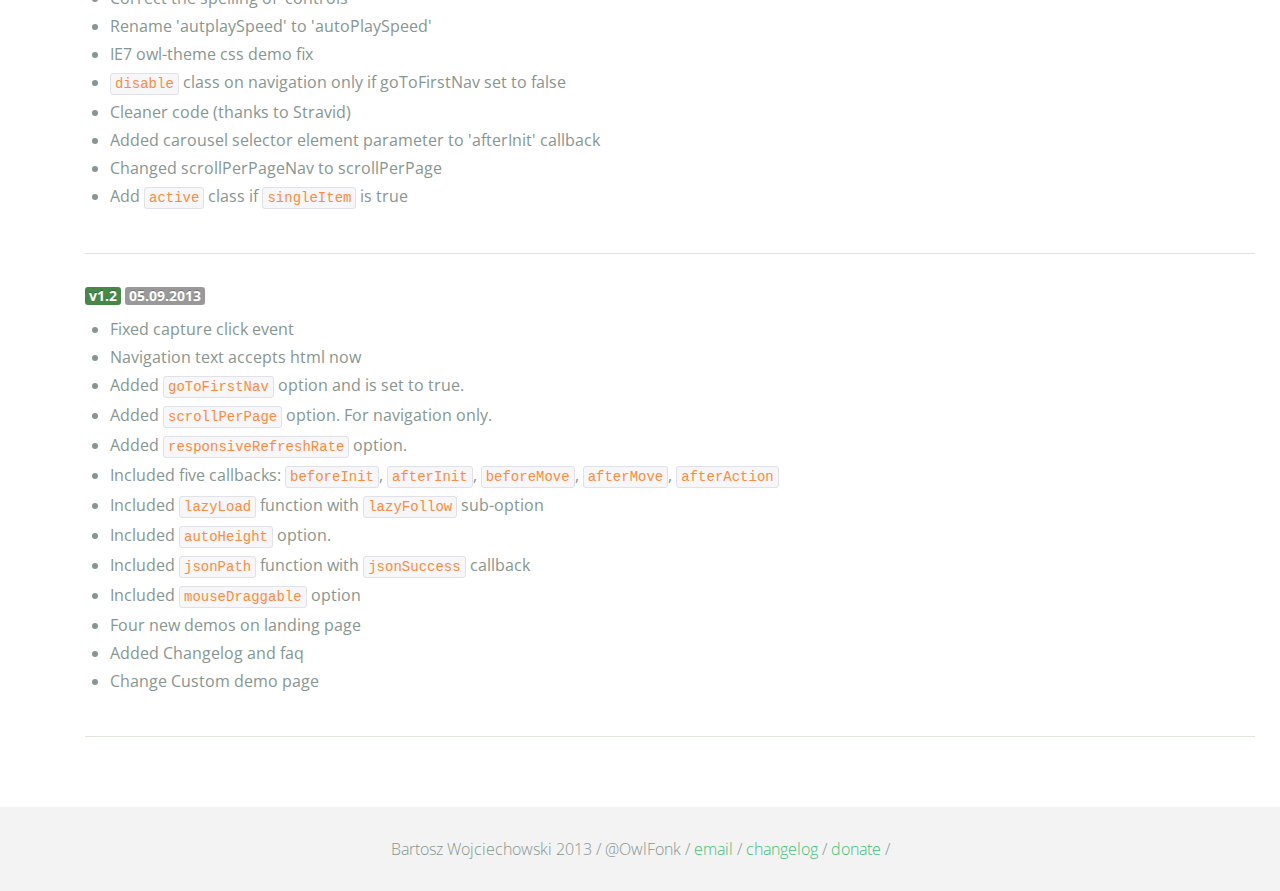
<file: framework/owl.carousel/changelog.html>
<!DOCTYPE html>
<html lang="en">
  <head>
    <meta charset="utf-8">
    <title>Owl Carousel - Changelog</title>
    <meta name="viewport" content="width=device-width, initial-scale=1.0">
    <meta name="description" content="jQuery Responsive Carousel - Owl Carusel">
    <meta name="author" content="Bartosz Wojciechowski">

    <link href='http://fonts.googleapis.com/css?family=Open+Sans:400italic,400,300,600,700' rel='stylesheet' type='text/css'>
    <link href="assets/css/bootstrapTheme.css" rel="stylesheet">
    <link href="assets/css/custom.css" rel="stylesheet">

    <!-- Owl Carousel Assets -->
    <link href="owl-carousel/owl.carousel.css" rel="stylesheet">
    <link href="owl-carousel/owl.theme.css" rel="stylesheet">

    <!-- Prettify -->
    <link href="assets/js/google-code-prettify/prettify.css" rel="stylesheet">
	

    <!-- Le fav and touch icons -->
    <link rel="apple-touch-icon-precomposed" sizes="144x144" href="assets/ico/apple-touch-icon-144-precomposed.png">
    <link rel="apple-touch-icon-precomposed" sizes="114x114" href="assets/ico/apple-touch-icon-114-precomposed.png">
      <link rel="apple-touch-icon-precomposed" sizes="72x72" href="assets/ico/apple-touch-icon-72-precomposed.png">
                    <link rel="apple-touch-icon-precomposed" href="assets/ico/apple-touch-icon-57-precomposed.png">
                                   <link rel="shortcut icon" href="assets/ico/favicon.png">
  </head>
  <body>

      <div id="top-nav" class="navbar navbar-fixed-top">
        <div class="navbar-inner">
          <div class="container">
            <button type="button" class="btn btn-navbar" data-toggle="collapse" data-target=".nav-collapse">
            <span class="icon-bar"></span>
            <span class="icon-bar"></span>
            <span class="icon-bar"></span>
          </button>
            <div class="nav-collapse collapse">
            <ul class="nav pull-right">
              <li><a href="index.html"><i class="icon-chevron-left"></i> Back to Frontpage</a></li>
              <li><a href="owl.carousel.zip" class="download download-on" data-spy="affix" data-offset-top="450">Download</a></li>
            </ul>
            <ul class="nav pull-left">
              
            </ul>
            </div>
          </div>
        </div>
      </div>

    <div id="changelog" class="container">
      <div class="row">
        <div class="span12">
          <h1>Changelog</h1>

          <div class="span12 log">
          <span class="label label-success">v1.3.2</span> <span class="label">21.11.2013</span>
            <ul>
              <li>Changed semantic versioning v1.32 > v1.3.2</li>
              <li>Clean-up the code</li>
              <li>Move out transitons styls to owl.transitions.css file</li>             

            </ul>
          </div>

          <div class="span12 log">
          <span class="label label-success">v1.31</span> <span class="label">21.11.2013</span>
            <ul>
              <li>Fixed startDrag event</li>
              <li>Included awesome <code>itemsCustom</code> function. <a href="demos/itemsCustom.html">See demo</a>. Big thanks to <a href="https://github.com/nchankov">Nik Chankov</a> for code, demo and description.</li>
              <li>Fixed sync <a href="demos/sync.html">demo</a></li>
            </ul>
          </div>

          <div class="span12 log">
          <span class="label label-success">v1.3</span> <span class="label">18.11.2013</span>
            <ul>
              <li>Fixed startDragging callback - now it pass correct "this" value</li>
              <li>Updated owl status method with dragDirection information</li>
              <li>Fixed updating prevItem on owl status object</li>
              <li>Included support for lazy load background images</li>
              <li>Added afterLazyLoad callback(thx JaySala)</li>
              <li>Removed "opacity=0" style while using destroy method.</li>
              <li>Fixed afterMove callback. Now its fire only when you successfull slide.</li>
              <li>Disable drag gestures if there is no items outside viewport.</li>
              <li><code>scrollByPage</code> works with darg gestures now. </li>
              <li>Removed slide animation on changing browser width.</li>
              <li>Added <a href="demos/owlStatus.html">Owl Status</a> and <a href="demos/sync.html">Sync</a> demos.</li>
            </ul>
          </div>

          <div class="span12 log">
          <span class="label label-success">v1.29</span> <span class="label">11.11.2013</span>
            <ul>
              <li>Disabled right click event</li>
              <li>Prevented ghostclicking on Android Chrome browser</li>
              <li>Added visibleItems loop for future functions.</li>
            </ul>
          </div>

          <div class="span12 log">
          <span class="label label-success">v1.28</span> <span class="label">30.10.2013</span>
            <ul>
              <li>Included <code>itemsScaleUp:false</code> method</li>
              <li>Included <a href="demos/scaleup.html">scaleUp demo</a></li>
              <li>Allowing to set options via data attributes ( THX zerghiomario)</li>
            </ul>
          </div>

          <div class="span12 log">
          <span class="label label-success">v1.27</span> <span class="label">17.10.2013</span>
            <ul>
              <li>Fixed <code>destroy</code> method</li>
            </ul>
          </div>

          <div class="span12 log">
          <span class="label label-success">v1.26</span> <span class="label">11.10.2013</span>
            <ul>
              <li>Fixed autoPlay on CSS3 Transitions (Thanks Matuus)</li>
              <li>Added <code>lazyEffect : "fade"</code></li>
            </ul>
          </div>

          <div class="span12 log">
          <span class="label label-success">v1.25</span> <span class="label">10.10.2013</span>
            <ul>
              <li>Fixed lazyLoad ( THX to Aaron Layton )</li>
            </ul>
          </div>


          <div class="span12 log">
          <span class="label label-success">v1.24</span> <span class="label">09.10.2013</span>
            <ul>
              <li>Updated lazyLoad</li>
              <li>Included <code>beforeUpdate</code> and <code>afterUpdate</code> callbacks</li>
              <li>Included <code>dragBeforeAnimFinish:true</code> option to ignore whether a transition is done or not. Thanks to Euxneks</li>
              <li>Included <code>destroy</code>, <code>reinit</code>, <code>addItem</code> and <code>removeItem</code> methods</li>
              <li>Added Manipulations demo</li>
              <li>Fix to force 3d in browsers that can handle it.</li>
              <li>Fixed disableTextSelect event</li>
              <li>Fixed watchVisibility function</li>
              <li>Fixed click and drag event bug on win7 Chrome(thanks to Anydog)</li>
              <li>Fixed click events on IE8</li>
              <li>Thanks to all contributors and bug finders :)</li>
            </ul>
          </div>

          <div class="span12 log">
          <span class="label label-success">v1.23</span> <span class="label">28.09.2013</span>
            <ul>
              <li>Included CSS3 Transitions. <a href="demos/transitions.html">See demo</a></li>
              <li>Fix typo on main demo</li>
              <li>Fixed opacity bug while carousel was hidden (thx seanjacob)</li>
              <li>General cleanup</li>
              <li>Removed <code>goToFirst</code> from options list.</li>
              <li>Changed name <code>goToFirstSpeed</code> to <code>rewindSpeed</code></li>
              <li>Changed name <code>goToFirstNav</code> to <code>rewindNav</code></li>
              <li>Included <code>responsiveBaseWidth</code> options. Use it if you need responsivnes based on your own element width instead of the window width.</li>
              <li>Included <code>"owl.goTo"</code> custom event</li>
              <li>Included <code>"owl.jumpTo"</code> custom event</li>
              <li>Included new width <code>itemsTabletSmall : false</code></li>
            </ul>
          </div>

          <div class="span12 log">
          <span class="label label-success">v1.22</span> <span class="label">15.09.2013</span>
            <ul>
              <li>Better detection of touch events</li>
              <li>Add <code>active</code> class if <code>singleItem</code> is true - <b>It is not working now.</b> Please include <code>addClassActive:true</code> option to get "active" classes on visible items. Works with any numbers of items on screen.</li>
              <li>Changed option name from <code>mouseDraggable</code> to <code>mouseDrag</code></li>
              <li>Also added <code>touchDrag</code> to disable touch events</li>
              <li>Fixed issues on Chrome working on windows 8 touch-enabled PC. Now touch and mouse drag events work together.(Thanks for help to Monsieur Moustache!)</li>
              <li>Included base element in parameter for callbacks <code>afterAction</code>, <code>beforeMove</code> and <code>afterMove</code></li>
              <li>IE8 responsive fix</li>
              <li>Improved autoHeight function</li>
              <li>Added touchcancel event. That fixed Android Chrome scrolling issues.</li>
              <li>Included Progress Bar demo.</li>
              <li>Fixed some spellings</li>
              <li>Slightly updated prettify style</li>
            </ul>
          </div>

          <div class="span12 log">
          <span class="label label-success">v1.21</span> <span class="label">07.09.2013</span>
            <ul>
              <li>Check if base.owlControlls are present before calling methods on them</li>
              <li>Correct the spelling of 'controls'</li>
              <li>Rename 'autplaySpeed' to 'autoPlaySpeed'</li>
              <li>IE7 owl-theme css demo fix</li>
              <li><code>disable</code> class on navigation only if goToFirstNav set to false</li>
              <li>Cleaner code (thanks to Stravid)</li>
              <li>Added carousel selector element parameter to 'afterInit' callback</li>
              <li>Changed scrollPerPageNav to scrollPerPage</li>
              <li>Add <code>active</code> class if <code>singleItem</code> is true</li>
            </ul>
          </div>
          <div class="span12 log">
          <span class="label label-success">v1.2</span> <span class="label">05.09.2013</span>
            <ul>
              <li>Fixed capture click event</li>
              <li>Navigation text accepts html now</li>
              <li>Added <code>goToFirstNav</code> option and is set to true.</li>
              <li>Added <code>scrollPerPage</code> option. For navigation only.</li>
              <li>Added <code>responsiveRefreshRate</code> option.</li>
              <li>Included five callbacks: <code>beforeInit</code>, <code>afterInit</code>, <code>beforeMove</code>, <code>afterMove</code>, <code>afterAction</code></li>
              <li>Included <code>lazyLoad</code> function with <code>lazyFollow</code> sub-option</li>
              <li>Included <code>autoHeight</code> option.</li>
              <li>Included <code>jsonPath</code> function with <code>jsonSuccess</code> callback</li>
              <li>Included <code>mouseDraggable</code> option</li>
              <li>Four new demos on landing page</li>
              <li>Added Changelog and faq</li>
              <li>Change Custom demo page</li>
            </ul>
          </div>
        </div>
      </div>
    </div>

    <div id="footer">
      <div class="container">
        <div class="row">
          <div class="span12">
            <h5>Bartosz Wojciechowski 2013 / @OwlFonk / 
            <a href="mailto:owl@owlgraphic.com?subject=Hey Owl!">email</a> / 
            <a href="changelog.html">changelog</a> /
            <a href="https://www.paypal.com/cgi-bin/webscr?cmd=_s-xclick&hosted_button_id=EFSGXZS7V2U9N">donate</a> / 
            </h5>
          </div>
        </div>
      </div>
    </div>


    <script src="assets/js/jquery-1.9.1.min.js"></script> 
    <script src="owl-carousel/owl.carousel.js"></script>

    <!-- Frontpage Demo -->
    <script>
    jQuery(document).ready(function($) {
      $("#owl-example").owlCarousel();
    });

    $("body").data("page", "frontpage");

    </script>
    <script src="assets/js/bootstrap-collapse.js"></script>
    <script src="assets/js/bootstrap-transition.js"></script>

    <script src="assets/js/google-code-prettify/prettify.js"></script>
	  <script src="assets/js/application.js"></script>

    <script>
    var owldomain = window.location.hostname.indexOf("owlgraphic");
    if(owldomain !== -1){
      (function(i,s,o,g,r,a,m){i['GoogleAnalyticsObject']=r;i[r]=i[r]||function(){
      (i[r].q=i[r].q||[]).push(arguments)},i[r].l=1*new Date();a=s.createElement(o),
      m=s.getElementsByTagName(o)[0];a.async=1;a.src=g;m.parentNode.insertBefore(a,m)
      })(window,document,'script','//www.google-analytics.com/analytics.js','ga');

      ga('create', 'UA-41541058-1', 'owlgraphic.com');
      ga('send', 'pageview');
    }

    </script>

  </body>
</html>
</file>
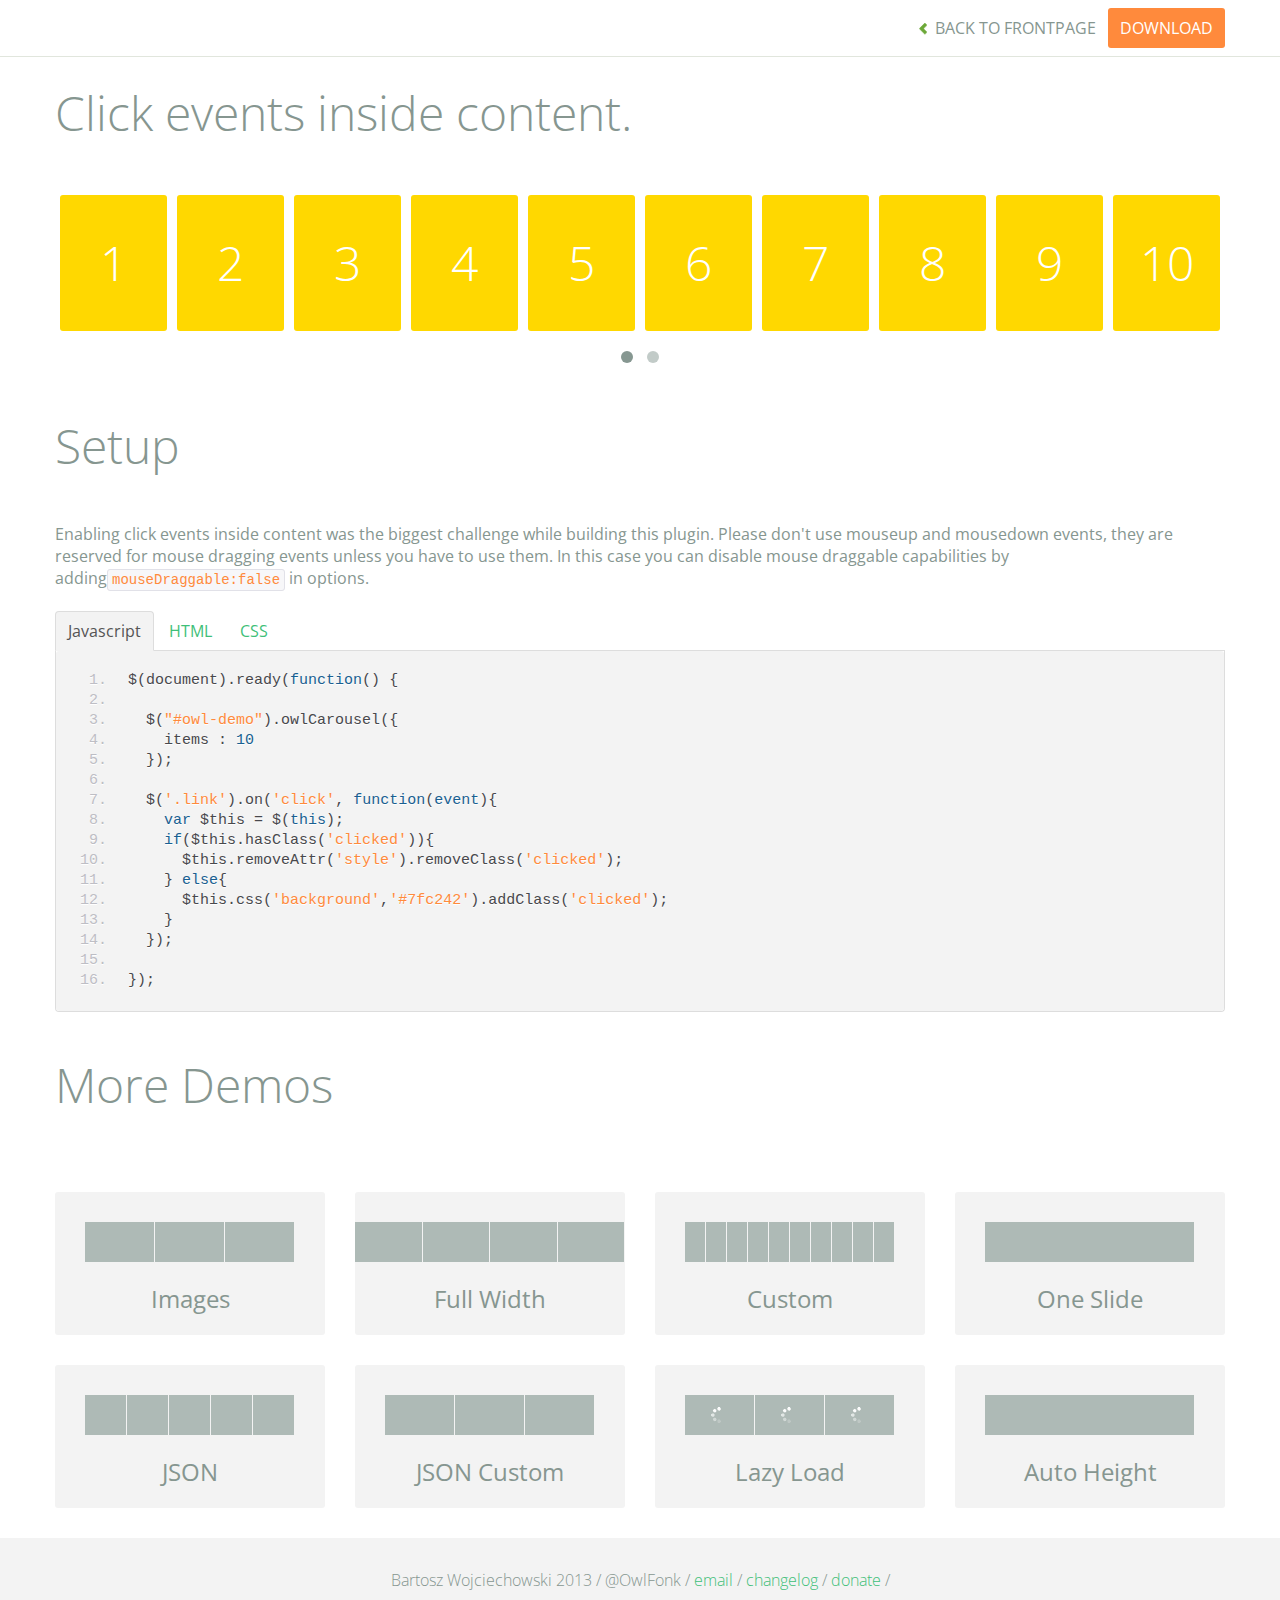
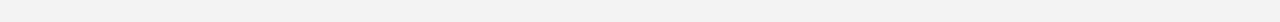
<file: framework/owl.carousel/demos/click.html>
<!DOCTYPE html>
<html lang="en">
  <head>
    <meta charset="utf-8">
    <title>Owl Carousel - Click Event</title>
    <meta name="viewport" content="width=device-width, initial-scale=1.0">
    <meta name="description" content="jQuery Responsive Carousel - Owl Carusel">
    <meta name="author" content="Bartosz Wojciechowski">

    <link href='http://fonts.googleapis.com/css?family=Open+Sans:400italic,400,300,600,700' rel='stylesheet' type='text/css'>
    <link href="../assets/css/bootstrapTheme.css" rel="stylesheet">
    <link href="../assets/css/custom.css" rel="stylesheet">

    <!-- Owl Carousel Assets -->
    <link href="../owl-carousel/owl.carousel.css" rel="stylesheet">
    <link href="../owl-carousel/owl.theme.css" rel="stylesheet">

    <link href="../assets/js/google-code-prettify/prettify.css" rel="stylesheet">

    <!-- Le fav and touch icons -->
    <link rel="apple-touch-icon-precomposed" sizes="144x144" href="../assets/ico/apple-touch-icon-144-precomposed.png">
    <link rel="apple-touch-icon-precomposed" sizes="114x114" href="../assets/ico/apple-touch-icon-114-precomposed.png">
      <link rel="apple-touch-icon-precomposed" sizes="72x72" href="../assets/ico/apple-touch-icon-72-precomposed.png">
                    <link rel="apple-touch-icon-precomposed" href="../assets/ico/apple-touch-icon-57-precomposed.png">
                                   <link rel="shortcut icon" href="../assets/ico/favicon.png">
  </head>
  <body>

      <div id="top-nav" class="navbar navbar-fixed-top">
        <div class="navbar-inner">
          <div class="container">
            <button type="button" class="btn btn-navbar" data-toggle="collapse" data-target=".nav-collapse">
            <span class="icon-bar"></span>
            <span class="icon-bar"></span>
            <span class="icon-bar"></span>
          </button>
            <div class="nav-collapse collapse">
            <ul class="nav pull-right">
              <li><a href="../index.html"><i class="icon-chevron-left"></i> Back to Frontpage</a></li>
              <li><a href="../owl.carousel.zip" class="download download-on" data-spy="affix" data-offset-top="450">Download</a></li>
            </ul>
            <ul class="nav pull-left">
              
            </ul>
            </div>
          </div>
        </div>
      </div>
   
    <div id="title">
      <div class="container">
        <div class="row">
          <div class="span12">
            <h1>Click events inside content.</h1>
          </div>
        </div>
      </div>
    </div>

      <div id="demo">
        <div class="container">
          <div class="row">
            <div class="span12">

              <div id="owl-demo" class="owl-carousel">
                
                <a class="item link"><h1>1</h1></a>
                <a class="item link"><h1>2</h1></a>
                <a class="item link"><h1>3</h1></a>
                <a class="item link"><h1>4</h1></a>
                <a class="item link"><h1>5</h1></a>
                <a class="item link"><h1>6</h1></a>
                <a class="item link"><h1>7</h1></a>
                <a class="item link"><h1>8</h1></a>
                <a class="item link"><h1>9</h1></a>
                <a class="item link"><h1>10</h1></a>
                <a class="item link"><h1>11</h1></a>
                <a class="item link"><h1>12</h1></a>
                <a class="item link"><h1>13</h1></a>
                <a class="item link"><h1>14</h1></a>
                <a class="item link"><h1>15</h1></a>
                <a class="item link"><h1>16</h1></a>

              </div>
            </div>
          </div>
        </div>

    </div>

    <div id="example-info">
      <div class="container">
        <div class="row">
          <div class="span12">
            <h1>Setup</h1>
            <p>Enabling click events inside content was the biggest challenge while building this plugin. Please don't use mouseup and mousedown events, they are reserved for mouse dragging events unless you have to use them. In this case you can disable mouse draggable capabilities by adding<code>mouseDraggable:false</code> in options.
            </p>
            <ul class="nav nav-tabs" id="myTab">
              <li class="active"><a href="#javascript">Javascript</a></li>
              <li><a href="#HTML">HTML</a></li>
              <li><a href="#CSS">CSS</a></li>
            </ul>
             
            <div class="tab-content">

              <div class="tab-pane active" id="javascript">
<pre class="pre-show prettyprint linenums">
$(document).ready(function() {

  $("#owl-demo").owlCarousel({
    items : 10
  });

  $('.link').on('click', function(event){
    var $this = $(this);
    if($this.hasClass('clicked')){
      $this.removeAttr('style').removeClass('clicked');
    } else{
      $this.css('background','#7fc242').addClass('clicked');
    }
  });

})&#59;
</pre>

              </div>

              <div class="tab-pane" id="HTML">
<pre class="pre-show prettyprint linenums">
&lt;div id="owl-demo" class="owl-carousel"&gt;
  &lt;a class="item link"&gt;&lt;h1&gt;1&lt;/h1&gt;&lt;/a&gt;
  &lt;a class="item link"&gt;&lt;h1&gt;2&lt;/h1&gt;&lt;/a&gt;
  &lt;a class="item link"&gt;&lt;h1&gt;3&lt;/h1&gt;&lt;/a&gt;
  &lt;a class="item link"&gt;&lt;h1&gt;4&lt;/h1&gt;&lt;/a&gt;
  &lt;a class="item link"&gt;&lt;h1&gt;5&lt;/h1&gt;&lt;/a&gt;
  &lt;a class="item link"&gt;&lt;h1&gt;6&lt;/h1&gt;&lt;/a&gt;
  &lt;a class="item link"&gt;&lt;h1&gt;7&lt;/h1&gt;&lt;/a&gt;
  &lt;a class="item link"&gt;&lt;h1&gt;8&lt;/h1&gt;&lt;/a&gt;
  &lt;a class="item link"&gt;&lt;h1&gt;9&lt;/h1&gt;&lt;/a&gt;
  &lt;a class="item link"&gt;&lt;h1&gt;10&lt;/h1&gt;&lt;/a&gt;
  &lt;a class="item link"&gt;&lt;h1&gt;11&lt;/h1&gt;&lt;/a&gt;
  &lt;a class="item link"&gt;&lt;h1&gt;12&lt;/h1&gt;&lt;/a&gt;
  &lt;a class="item link"&gt;&lt;h1&gt;13&lt;/h1&gt;&lt;/a&gt;
  &lt;a class="item link"&gt;&lt;h1&gt;14&lt;/h1&gt;&lt;/a&gt;
  &lt;a class="item link"&gt;&lt;h1&gt;15&lt;/h1&gt;&lt;/a&gt;
  &lt;a class="item link"&gt;&lt;h1&gt;16&lt;/h1&gt;&lt;/a&gt;
&lt;/div&gt;
</pre>
              </div>

              <div class="tab-pane" id="CSS">
<pre class="pre-show prettyprint linenums">
#owl-demo .item{
  display: block;
  cursor: pointer;
  background: #ffd800;
  padding: 30px 0px;
  margin: 5px;
  color: #FFF;
  -webkit-border-radius: 3px;
  -moz-border-radius: 3px;
  border-radius: 3px;
  text-align: center;
  -webkit-tap-highlight-color: rgba(255, 255, 255, 0); 
}
#owl-demo .item:hover{
  background: #F2CD00;
}
</pre>
              </div>
            </div><!--End Tab Content-->

          </div>
        </div>
      </div>
    </div>

    <div id="more">
      <div class="container">

        <div class="row">
          <div class="span12">
            <h1>More Demos</h1>
          </div>
        </div>

        <div class="row demos-row">
          <div class="span3">
            <a href="images.html" class="demo-box">
              <div class="demo-wrapper demo-images clearfix">
                <div class="demo-slide"><div class="bg"></div></div>
                <div class="demo-slide"><div class="bg"></div></div>
                <div class="demo-slide"><div class="bg"></div></div>
              </div>
              <h3>Images</h3>
            </a>
          </div>

          <div class="span3">
            <a href="full.html" class="demo-box">
              <div class="demo-wrapper demo-full clearfix">
                <div class="demo-slide"><div class="bg"></div></div>
                <div class="demo-slide"><div class="bg"></div></div>
                <div class="demo-slide"><div class="bg"></div></div>
                <div class="demo-slide"><div class="bg"></div></div>
              </div>
              <h3>Full Width</h3>
            </a>
          </div>

          <div class="span3">
            <a href="custom.html" class="demo-box">
              <div class="demo-wrapper demo-custom clearfix">
                <div class="demo-slide"><div class="bg"></div></div>
                <div class="demo-slide"><div class="bg"></div></div>
                <div class="demo-slide"><div class="bg"></div></div>
                <div class="demo-slide"><div class="bg"></div></div>
                <div class="demo-slide"><div class="bg"></div></div>
                <div class="demo-slide"><div class="bg"></div></div>
                <div class="demo-slide"><div class="bg"></div></div>
                <div class="demo-slide"><div class="bg"></div></div>
                <div class="demo-slide"><div class="bg"></div></div>
                <div class="demo-slide"><div class="bg"></div></div>
              </div>
              <h3>Custom</h3>
            </a>
          </div>

          <div class="span3">
            <a href="one.html" class="demo-box">
              <div class="demo-wrapper demo-one clearfix">
                <div class="demo-slide"><div class="bg"></div></div>
              </div>
              <h3>One Slide</h3>
            </a>
          </div>

        </div>
        <div class="row demos-row">
          <div class="span3">
            <a href="json.html" class="demo-box">
              <div class="demo-wrapper demo-Json clearfix">
                <div class="demo-slide"><div class="bg"></div></div>
                <div class="demo-slide"><div class="bg"></div></div>
                <div class="demo-slide"><div class="bg"></div></div>
                <div class="demo-slide"><div class="bg"></div></div>
                <div class="demo-slide"><div class="bg"></div></div>
              </div>
              <h3>JSON</h3>
            </a>
          </div>

          <div class="span3">
            <a href="customJson.html" class="demo-box">
              <div class="demo-wrapper demo-Json-custom clearfix">
                <div class="demo-slide"><div class="bg"></div></div>
                <div class="demo-slide"><div class="bg"></div></div>
                <div class="demo-slide"><div class="bg"></div></div>
              </div>
              <h3>JSON Custom</h3>
            </a>
          </div>

          <div class="span3">
            <a href="lazyLoad.html" class="demo-box">
              <div class="demo-wrapper demo-lazy clearfix">
                <div class="demo-slide"><div class="bg"></div></div>
                <div class="demo-slide"><div class="bg"></div></div>
                <div class="demo-slide"><div class="bg"></div></div>
              </div>
              <h3>Lazy Load</h3>
            </a>
          </div>

          <div class="span3">
            <a href="autoHeight.html" class="demo-box">
              <div class="demo-wrapper demo-height clearfix">
                <div class="demo-slide"><div class="bg"></div></div>
              </div>
              <h3>Auto Height</h3>
            </a>
          </div>

        </div>
      </div>
    </div>
 
    <div id="footer">
      <div class="container">
        <div class="row">
          <div class="span12">
            <h5>Bartosz Wojciechowski 2013 / @OwlFonk / 
            <a href="mailto:owl@owlgraphic.com?subject=Hey Owl!">email</a> / 
            <a href="../changelog.html">changelog</a> /
            <a href="https://www.paypal.com/cgi-bin/webscr?cmd=_s-xclick&hosted_button_id=EFSGXZS7V2U9N">donate</a> / 
            <a href="https://twitter.com/share" class="twitter-share-button" data-url="http://owlgraphic.com/owlcarousel/" data-text="Awesome jQuery Owl Carousel Responsive Plugin" data-via="OwlFonk" data-count="none" data-hashtags="owlcarousel"></a>
            <script>
            var owldomain = window.location.hostname.indexOf("owlgraphic");
            if(owldomain !== -1){
              !function(d,s,id){var js,fjs=d.getElementsByTagName(s)[0],p=/^http:/.test(d.location)?'http':'https';if(!d.getElementById(id)){js=d.createElement(s);js.id=id;js.src=p+'://platform.twitter.com/widgets.js';fjs.parentNode.insertBefore(js,fjs);}}(document, 'script', 'twitter-wjs');
            }
            </script>
            </h5>
          </div>
        </div>
      </div>
    </div>


    <script src="../assets/js/jquery-1.9.1.min.js"></script> 
    <script src="../owl-carousel/owl.carousel.js"></script>


    <!-- Demo -->

    <style>
    #owl-demo .item{
        display: block;
        cursor: pointer;
        background: #ffd800;
        padding: 30px 0px;
        margin: 5px;
        color: #FFF;
        -webkit-border-radius: 3px;
        -moz-border-radius: 3px;
        border-radius: 3px;
        text-align: center;
        -webkit-tap-highlight-color: rgba(255, 255, 255, 0); 
    }
    #owl-demo .item:hover{
      background: #F2CD00;
    }
    </style>


    <script>
    $(document).ready(function() {

      $("#owl-demo").owlCarousel({
        items : 10
      });

      $('.link').on('click', function(event){
        var $this = $(this);
        if($this.hasClass('clicked')){
          $this.removeAttr('style').removeClass('clicked');
        } else{
          $this.css('background','#7fc242').addClass('clicked');
        }
      });


    });
    </script>


    <script src="../assets/js/bootstrap-collapse.js"></script>
    <script src="../assets/js/bootstrap-transition.js"></script>
    <script src="../assets/js/bootstrap-tab.js"></script>

    <script src="../assets/js/google-code-prettify/prettify.js"></script>
	  <script src="../assets/js/application.js"></script>

  </body>
</html>
</file>
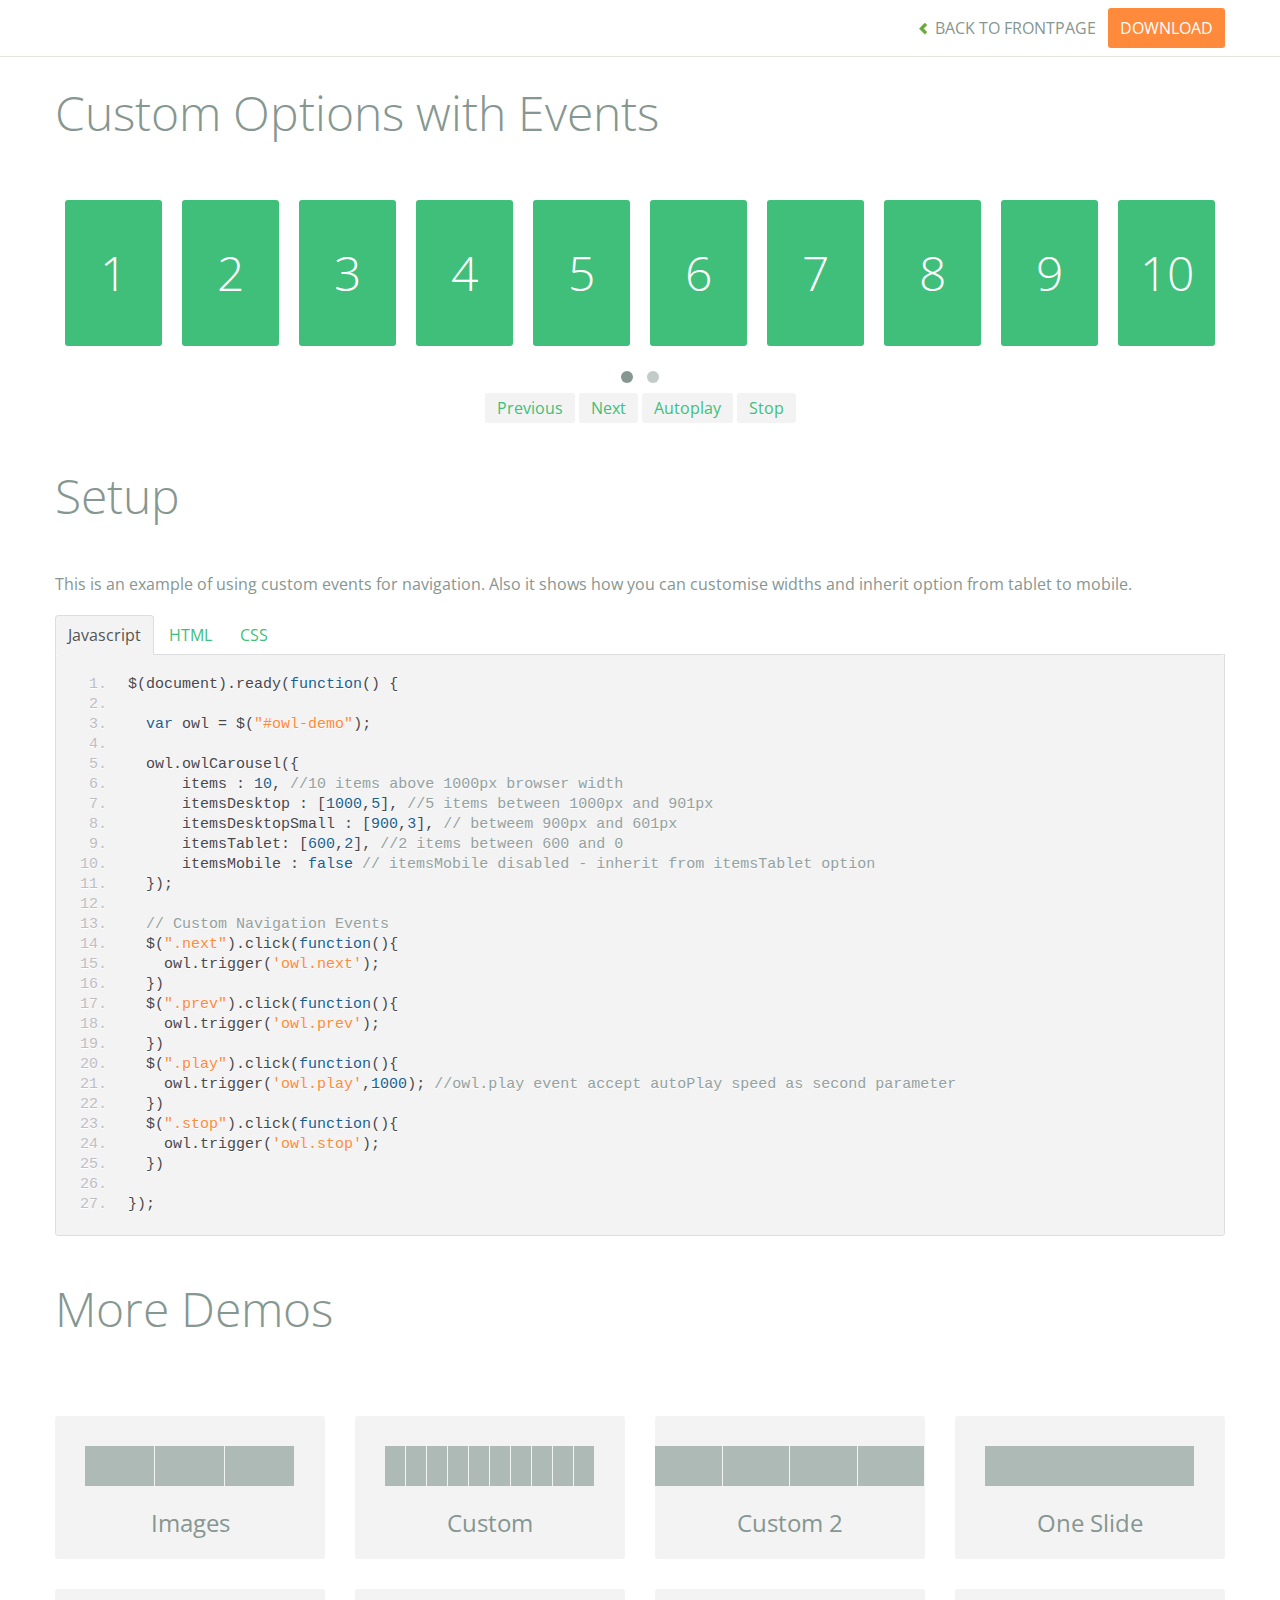
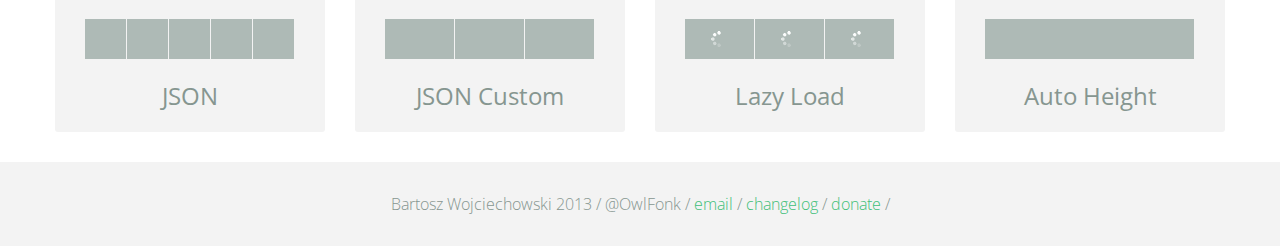
<file: framework/owl.carousel/demos/custom.html>
<!DOCTYPE html>
<html lang="en">
  <head>
    <meta charset="utf-8">
    <title>Owl Carousel - Custom</title>
    <meta name="viewport" content="width=device-width, initial-scale=1.0">
    <meta name="description" content="jQuery Responsive Carousel - Owl Carusel">
    <meta name="author" content="Bartosz Wojciechowski">

    <link href='http://fonts.googleapis.com/css?family=Open+Sans:400italic,400,300,600,700' rel='stylesheet' type='text/css'>
    <link href="../assets/css/bootstrapTheme.css" rel="stylesheet">
    <link href="../assets/css/custom.css" rel="stylesheet">

    <!-- Owl Carousel Assets -->
    <link href="../owl-carousel/owl.carousel.css" rel="stylesheet">
    <link href="../owl-carousel/owl.theme.css" rel="stylesheet">

    <link href="../assets/js/google-code-prettify/prettify.css" rel="stylesheet">

    <!-- Le fav and touch icons -->
    <link rel="apple-touch-icon-precomposed" sizes="144x144" href="../assets/ico/apple-touch-icon-144-precomposed.png">
    <link rel="apple-touch-icon-precomposed" sizes="114x114" href="../assets/ico/apple-touch-icon-114-precomposed.png">
      <link rel="apple-touch-icon-precomposed" sizes="72x72" href="../assets/ico/apple-touch-icon-72-precomposed.png">
                    <link rel="apple-touch-icon-precomposed" href="../assets/ico/apple-touch-icon-57-precomposed.png">
                                   <link rel="shortcut icon" href="../assets/ico/favicon.png">
  </head>
  <body>

      <div id="top-nav" class="navbar navbar-fixed-top">
        <div class="navbar-inner">
          <div class="container">
            <button type="button" class="btn btn-navbar" data-toggle="collapse" data-target=".nav-collapse">
            <span class="icon-bar"></span>
            <span class="icon-bar"></span>
            <span class="icon-bar"></span>
          </button>
            <div class="nav-collapse collapse">
            <ul class="nav pull-right">
              <li><a href="../index.html"><i class="icon-chevron-left"></i> Back to Frontpage</a></li>
              <li><a href="../owl.carousel.zip" class="download download-on" data-spy="affix" data-offset-top="450">Download</a></li>
            </ul>
            <ul class="nav pull-left">
              
            </ul>
            </div>
          </div>
        </div>
      </div>
   
    <div id="title">
      <div class="container">
        <div class="row">
          <div class="span12">
            <h1>Custom Options with Events</h1>
          </div>
        </div>
      </div>
    </div>

      <div id="demo">
        <div class="container">
          <div class="row">
            <div class="span12">

              <div id="owl-demo" class="owl-carousel">
                
                <div class="item"><h1>1</h1></div>
                <div class="item"><h1>2</h1></div>
                <div class="item"><h1>3</h1></div>
                <div class="item"><h1>4</h1></div>
                <div class="item"><h1>5</h1></div>
                <div class="item"><h1>6</h1></div>
                <div class="item"><h1>7</h1></div>
                <div class="item"><h1>8</h1></div>
                <div class="item"><h1>9</h1></div>
                <div class="item"><h1>10</h1></div>
                <div class="item"><h1>11</h1></div>
                <div class="item"><h1>12</h1></div>
                <div class="item"><h1>13</h1></div>
                <div class="item"><h1>14</h1></div>
                <div class="item"><h1>15</h1></div>
                <div class="item"><h1>16</h1></div>

              </div>
              <div class="customNavigation">
                <a class="btn prev">Previous</a>
                <a class="btn next">Next</a>
                <a class="btn play">Autoplay</a>
                <a class="btn stop">Stop</a>
              </div>

            </div>
          </div>
        </div>

    </div>

    <div id="example-info">
      <div class="container">
        <div class="row">
          <div class="span12">
            <h1>Setup</h1>
            <p>This is an example of using custom events for navigation. Also it shows how you can customise widths and inherit option from tablet to mobile.
            </p>
            <ul class="nav nav-tabs" id="myTab">
              <li class="active"><a href="#javascript">Javascript</a></li>
              <li><a href="#HTML">HTML</a></li>
              <li><a href="#CSS">CSS</a></li>
            </ul>
             
            <div class="tab-content">

              <div class="tab-pane active" id="javascript">
<pre class="pre-show prettyprint linenums">
$(document).ready(function() {

  var owl = &#36;("#owl-demo")&#59;

  owl.owlCarousel({
      items : 10, //10 items above 1000px browser width
      itemsDesktop : [1000,5], //5 items between 1000px and 901px
      itemsDesktopSmall : [900,3], // betweem 900px and 601px
      itemsTablet: [600,2], //2 items between 600 and 0
      itemsMobile : false // itemsMobile disabled - inherit from itemsTablet option
  })&#59;

  // Custom Navigation Events
  $(".next").click(function(){
    owl.trigger('owl.next')&#59;
  })
  $(".prev").click(function(){
    owl.trigger('owl.prev')&#59;
  })
  $(".play").click(function(){
    owl.trigger('owl.play',1000)&#59; //owl.play event accept autoPlay speed as second parameter
  })
  $(".stop").click(function(){
    owl.trigger('owl.stop')&#59;
  })

})&#59;
</pre>

              </div>

              <div class="tab-pane" id="HTML">
<pre class="pre-show prettyprint linenums">
&lt;div id="owl-demo" class="owl-carousel owl-theme"&gt;
  &lt;div class="item"&gt;&lt;h1&gt;1&lt;/h1&gt;&lt;/div&gt;
  &lt;div class="item"&gt;&lt;h1&gt;2&lt;/h1&gt;&lt;/div&gt;
  &lt;div class="item"&gt;&lt;h1&gt;3&lt;/h1&gt;&lt;/div&gt;
  &lt;div class="item"&gt;&lt;h1&gt;4&lt;/h1&gt;&lt;/div&gt;
  &lt;div class="item"&gt;&lt;h1&gt;5&lt;/h1&gt;&lt;/div&gt;
  &lt;div class="item"&gt;&lt;h1&gt;6&lt;/h1&gt;&lt;/div&gt;
  &lt;div class="item"&gt;&lt;h1&gt;7&lt;/h1&gt;&lt;/div&gt;
  &lt;div class="item"&gt;&lt;h1&gt;8&lt;/h1&gt;&lt;/div&gt;
  &lt;div class="item"&gt;&lt;h1&gt;9&lt;/h1&gt;&lt;/div&gt;
  &lt;div class="item"&gt;&lt;h1&gt;10&lt;/h1&gt;&lt;/div&gt;
  &lt;div class="item"&gt;&lt;h1&gt;11&lt;/h1&gt;&lt;/div&gt;
  &lt;div class="item"&gt;&lt;h1&gt;12&lt;/h1&gt;&lt;/div&gt;
  &lt;div class="item"&gt;&lt;h1&gt;13&lt;/h1&gt;&lt;/div&gt;
  &lt;div class="item"&gt;&lt;h1&gt;14&lt;/h1&gt;&lt;/div&gt;
  &lt;div class="item"&gt;&lt;h1&gt;15&lt;/h1&gt;&lt;/div&gt;
  &lt;div class="item"&gt;&lt;h1&gt;16&lt;/h1&gt;&lt;/div&gt;
&lt;/div&gt;

&lt;div class="customNavigation"&gt;
  &lt;a class="btn prev"&gt;Previous&lt;/a&gt;
  &lt;a class="btn next"&gt;Next&lt;/a&gt;
  &lt;a class="btn play"&gt;Autoplay&lt;/a&gt;
  &lt;a class="btn stop"&gt;Stop&lt;/a&gt;
&lt;/div&gt;
</pre>
              </div>

              <div class="tab-pane" id="CSS">
<pre class="pre-show prettyprint linenums">
#owl-demo .item{
  background: #3fbf79;
  padding: 30px 0px;
  margin: 10px;
  color: #FFF;
  -webkit-border-radius: 3px;
  -moz-border-radius: 3px;
  border-radius: 3px;
  text-align: center;
}
.customNavigation{
  text-align: center;
}
//use styles below to disable ugly selection
.customNavigation a{
  -webkit-user-select: none;
  -khtml-user-select: none;
  -moz-user-select: none;
  -ms-user-select: none;
  user-select: none;
  -webkit-tap-highlight-color: rgba(0, 0, 0, 0);
}

</pre>
              </div>
            </div><!--End Tab Content-->

          </div>
        </div>
      </div>
    </div>

    <div id="more">
      <div class="container">

        <div class="row">
          <div class="span12">
            <h1>More Demos</h1>
          </div>
        </div>

        <div class="row demos-row">
          <div class="span3">
            <a href="images.html" class="demo-box">
              <div class="demo-wrapper demo-images clearfix">
                <div class="demo-slide"><div class="bg"></div></div>
                <div class="demo-slide"><div class="bg"></div></div>
                <div class="demo-slide"><div class="bg"></div></div>
              </div>
              <h3>Images</h3>
            </a>
          </div>

          <div class="span3">
            <a href="custom.html" class="demo-box">
              <div class="demo-wrapper demo-custom clearfix">
                <div class="demo-slide"><div class="bg"></div></div>
                <div class="demo-slide"><div class="bg"></div></div>
                <div class="demo-slide"><div class="bg"></div></div>
                <div class="demo-slide"><div class="bg"></div></div>
                <div class="demo-slide"><div class="bg"></div></div>
                <div class="demo-slide"><div class="bg"></div></div>
                <div class="demo-slide"><div class="bg"></div></div>
                <div class="demo-slide"><div class="bg"></div></div>
                <div class="demo-slide"><div class="bg"></div></div>
                <div class="demo-slide"><div class="bg"></div></div>
              </div>
              <h3>Custom</h3>
            </a>
          </div>

          <div class="span3">
            <a href="itemsCustom.html" class="demo-box">
              <div class="demo-wrapper demo-full clearfix">
                <div class="demo-slide"><div class="bg"></div></div>
                <div class="demo-slide"><div class="bg"></div></div>
                <div class="demo-slide"><div class="bg"></div></div>
                <div class="demo-slide"><div class="bg"></div></div>
              </div>
              <h3>Custom 2</h3>
            </a>
          </div>

          <div class="span3">
            <a href="one.html" class="demo-box">
              <div class="demo-wrapper demo-one clearfix">
                <div class="demo-slide"><div class="bg"></div></div>
              </div>
              <h3>One Slide</h3>
            </a>
          </div>

        </div>
        <div class="row demos-row">
          <div class="span3">
            <a href="json.html" class="demo-box">
              <div class="demo-wrapper demo-Json clearfix">
                <div class="demo-slide"><div class="bg"></div></div>
                <div class="demo-slide"><div class="bg"></div></div>
                <div class="demo-slide"><div class="bg"></div></div>
                <div class="demo-slide"><div class="bg"></div></div>
                <div class="demo-slide"><div class="bg"></div></div>
              </div>
              <h3>JSON</h3>
            </a>
          </div>

          <div class="span3">
            <a href="customJson.html" class="demo-box">
              <div class="demo-wrapper demo-Json-custom clearfix">
                <div class="demo-slide"><div class="bg"></div></div>
                <div class="demo-slide"><div class="bg"></div></div>
                <div class="demo-slide"><div class="bg"></div></div>
              </div>
              <h3>JSON Custom</h3>
            </a>
          </div>

          <div class="span3">
            <a href="lazyLoad.html" class="demo-box">
              <div class="demo-wrapper demo-lazy clearfix">
                <div class="demo-slide"><div class="bg"></div></div>
                <div class="demo-slide"><div class="bg"></div></div>
                <div class="demo-slide"><div class="bg"></div></div>
              </div>
              <h3>Lazy Load</h3>
            </a>
          </div>

          <div class="span3">
            <a href="autoHeight.html" class="demo-box">
              <div class="demo-wrapper demo-height clearfix">
                <div class="demo-slide"><div class="bg"></div></div>
              </div>
              <h3>Auto Height</h3>
            </a>
          </div>

        </div>
      </div>
    </div>


 
    <div id="footer">
      <div class="container">
        <div class="row">
          <div class="span12">
            <h5>Bartosz Wojciechowski 2013 / @OwlFonk / 
            <a href="mailto:owl@owlgraphic.com?subject=Hey Owl!">email</a> / 
            <a href="../changelog.html">changelog</a> /
            <a href="https://www.paypal.com/cgi-bin/webscr?cmd=_s-xclick&hosted_button_id=EFSGXZS7V2U9N">donate</a> / 
            <a href="https://twitter.com/share" class="twitter-share-button" data-url="http://owlgraphic.com/owlcarousel/" data-text="Awesome jQuery Owl Carousel Responsive Plugin" data-via="OwlFonk" data-count="none" data-hashtags="owlcarousel"></a>
            <script>
            var owldomain = window.location.hostname.indexOf("owlgraphic");
            if(owldomain !== -1){
              !function(d,s,id){var js,fjs=d.getElementsByTagName(s)[0],p=/^http:/.test(d.location)?'http':'https';if(!d.getElementById(id)){js=d.createElement(s);js.id=id;js.src=p+'://platform.twitter.com/widgets.js';fjs.parentNode.insertBefore(js,fjs);}}(document, 'script', 'twitter-wjs');
            }
            </script>
            </h5>
          </div>
        </div>
      </div>
    </div>


    <script src="../assets/js/jquery-1.9.1.min.js"></script> 
    <script src="../owl-carousel/owl.carousel.js"></script>


    <!-- Demo -->

    <style>
    #owl-demo .item{
        background: #3fbf79;
        padding: 30px 0px;
        margin: 10px;
        color: #FFF;
        -webkit-border-radius: 3px;
        -moz-border-radius: 3px;
        border-radius: 3px;
        text-align: center;
    }
    .customNavigation{
      text-align: center;
    }
    .customNavigation a{
      -webkit-user-select: none;
      -khtml-user-select: none;
      -moz-user-select: none;
      -ms-user-select: none;
      user-select: none;
      -webkit-tap-highlight-color: rgba(0, 0, 0, 0);
    }
    </style>


    <script>
    $(document).ready(function() {

      var owl = $("#owl-demo");

      owl.owlCarousel({

      items : 10, //10 items above 1000px browser width
      itemsDesktop : [1000,5], //5 items between 1000px and 901px
      itemsDesktopSmall : [900,3], // 3 items betweem 900px and 601px
      itemsTablet: [600,2], //2 items between 600 and 0;
      itemsMobile : false // itemsMobile disabled - inherit from itemsTablet option
      
      });

      // Custom Navigation Events
      $(".next").click(function(){
        owl.trigger('owl.next');
      })
      $(".prev").click(function(){
        owl.trigger('owl.prev');
      })
      $(".play").click(function(){
        owl.trigger('owl.play',1000);
      })
      $(".stop").click(function(){
        owl.trigger('owl.stop');
      })


    });
    </script>


    <script src="../assets/js/bootstrap-collapse.js"></script>
    <script src="../assets/js/bootstrap-transition.js"></script>
    <script src="../assets/js/bootstrap-tab.js"></script>

    <script src="../assets/js/google-code-prettify/prettify.js"></script>
    <script src="../assets/js/application.js"></script>

  </body>
</html>
</file>
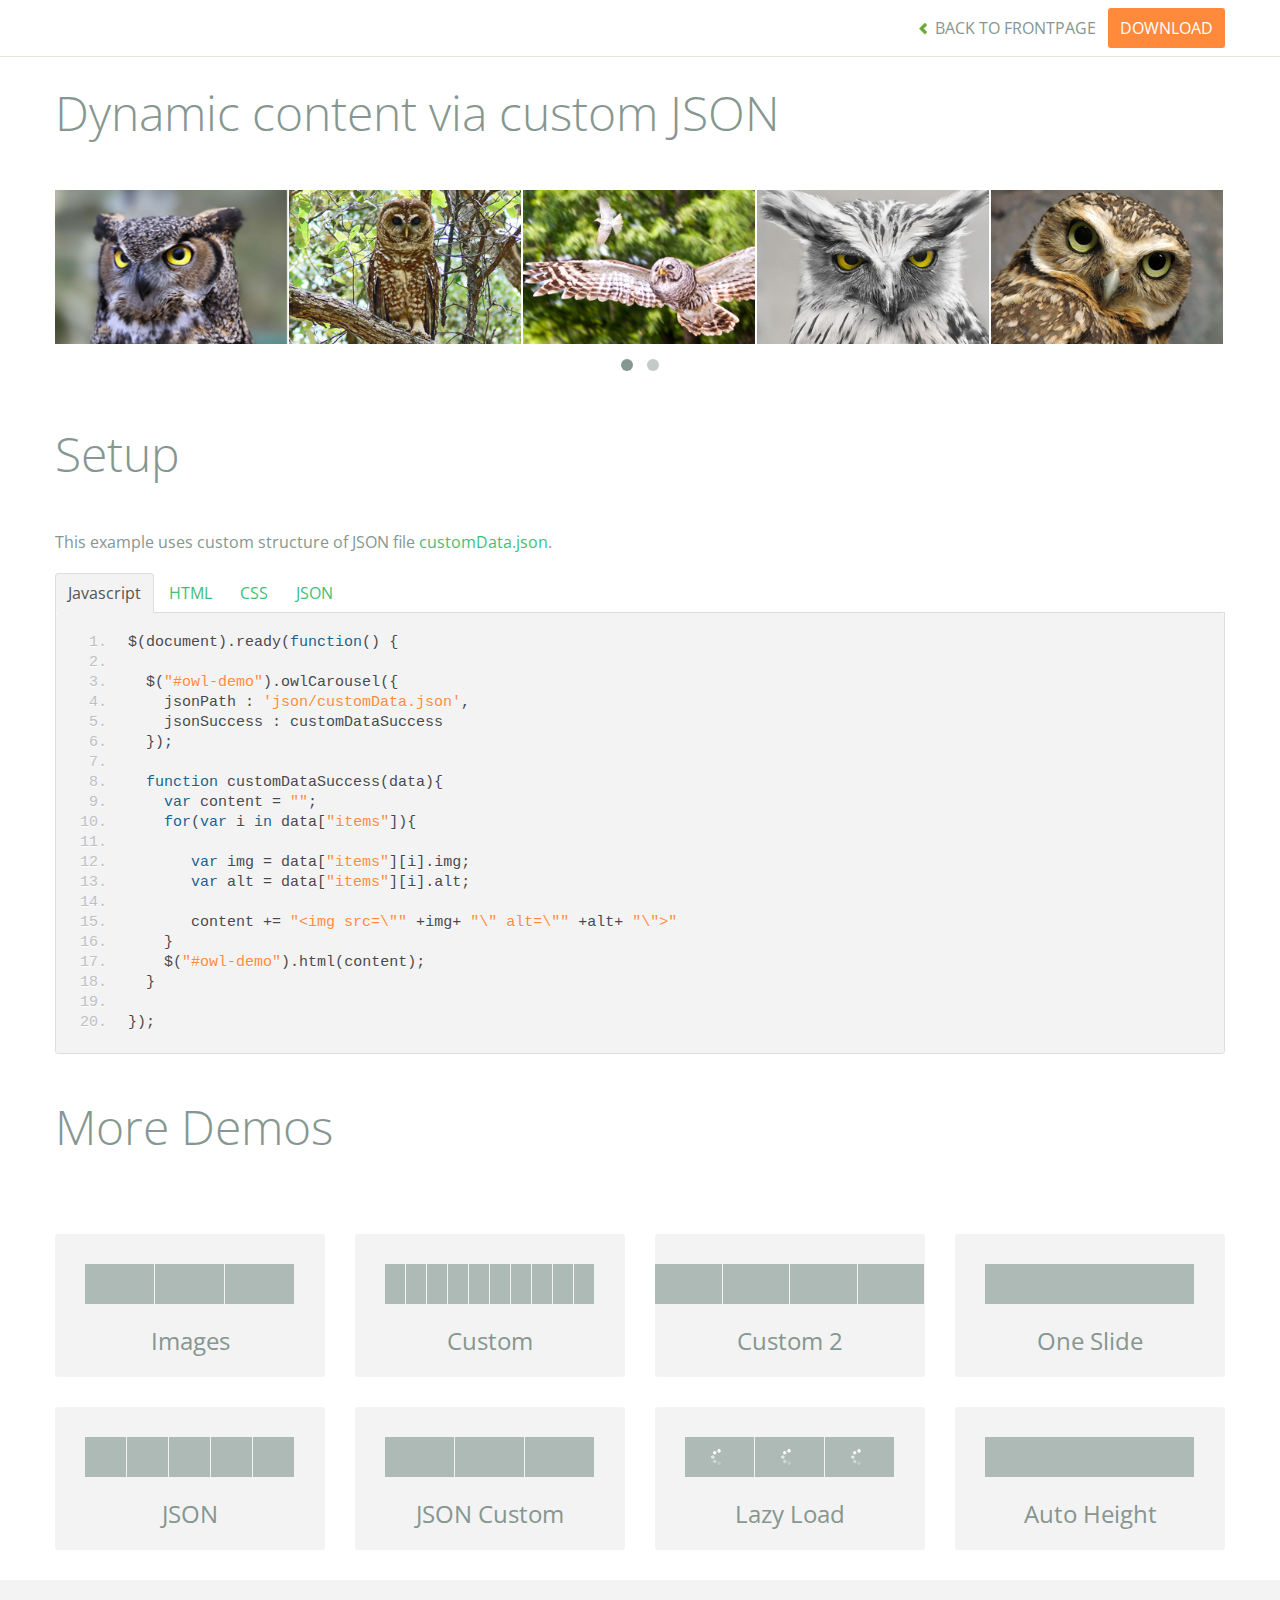
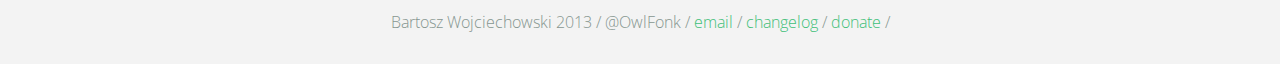
<file: framework/owl.carousel/demos/customJson.html>
<!DOCTYPE html>
<html lang="en">
  <head>
    <meta charset="utf-8">
    <title>Owl Carousel - Dynamic content via custom JSON</title>
    <meta name="viewport" content="width=device-width, initial-scale=1.0">
    <meta name="description" content="jQuery Responsive Carousel - Owl Carusel">
    <meta name="author" content="Bartosz Wojciechowski">

    <link href='http://fonts.googleapis.com/css?family=Open+Sans:400italic,400,300,600,700' rel='stylesheet' type='text/css'>
    <link href="../assets/css/bootstrapTheme.css" rel="stylesheet">
    <link href="../assets/css/custom.css" rel="stylesheet">

    <!-- Owl Carousel Assets -->
    <link href="../owl-carousel/owl.carousel.css" rel="stylesheet">
    <link href="../owl-carousel/owl.theme.css" rel="stylesheet">

    <link href="../assets/js/google-code-prettify/prettify.css" rel="stylesheet">

    <!-- Le fav and touch icons -->
    <link rel="apple-touch-icon-precomposed" sizes="144x144" href="../assets/ico/apple-touch-icon-144-precomposed.png">
    <link rel="apple-touch-icon-precomposed" sizes="114x114" href="../assets/ico/apple-touch-icon-114-precomposed.png">
      <link rel="apple-touch-icon-precomposed" sizes="72x72" href="../assets/ico/apple-touch-icon-72-precomposed.png">
                    <link rel="apple-touch-icon-precomposed" href="../assets/ico/apple-touch-icon-57-precomposed.png">
                                   <link rel="shortcut icon" href="../assets/ico/favicon.png">
  </head>
  <body>

      <div id="top-nav" class="navbar navbar-fixed-top">
        <div class="navbar-inner">
          <div class="container">
            <button type="button" class="btn btn-navbar" data-toggle="collapse" data-target=".nav-collapse">
            <span class="icon-bar"></span>
            <span class="icon-bar"></span>
            <span class="icon-bar"></span>
          </button>
            <div class="nav-collapse collapse">
            <ul class="nav pull-right">
              <li><a href="../index.html"><i class="icon-chevron-left"></i> Back to Frontpage</a></li>
              <li><a href="../owl.carousel.zip" class="download download-on" data-spy="affix" data-offset-top="450">Download</a></li>
            </ul>
            <ul class="nav pull-left">
              
            </ul>
            </div>
          </div>
        </div>
      </div>
   
    <div id="title">
      <div class="container">
        <div class="row">
          <div class="span12">
            <h1>Dynamic content via custom JSON</h1>
          </div>
        </div>
      </div>
    </div>

      <div id="demo">
        <div class="container">
          <div class="row">
            <div class="span12">

              <div id="owl-demo" class="owl-carousel">
              </div>
            </div>
          </div>
        </div>

    </div>

    <div id="example-info">
      <div class="container">
        <div class="row">
          <div class="span12">
            <h1>Setup</h1>
            <p>This example uses custom structure of JSON file <a href="json/customData.json">customData.json</a>.
            </p>
            <ul class="nav nav-tabs" id="myTab">
              <li class="active"><a href="#javascript">Javascript</a></li>
              <li><a href="#HTML">HTML</a></li>
              <li><a href="#CSS">CSS</a></li>
              <li><a href="#JSON">JSON</a></li>
            </ul>
             
            <div class="tab-content">

              <div class="tab-pane active" id="javascript">
<pre class="pre-show prettyprint linenums">
$(document).ready(function() {

  $("#owl-demo").owlCarousel({
    jsonPath : 'json/customData.json',
    jsonSuccess : customDataSuccess
  });

  function customDataSuccess(data){
    var content = "";
    for(var i in data["items"]){
       
       var img = data["items"][i].img;
       var alt = data["items"][i].alt;

       content += "&lt;img src=\"" +img+ "\" alt=\"" +alt+ "\"&gt"
    }
    $("#owl-demo").html(content);
  }

});
</pre>  

              </div>

              <div class="tab-pane" id="HTML">
<pre class="pre-show prettyprint linenums">
&lt;div id="owl-demo" class="owl-carousel"&gt;
&lt;/div&gt;
</pre>
              </div>

              <div class="tab-pane" id="CSS">
<pre class="pre-show prettyprint linenums">
#owl-demo .item{
  background: #a1def8;
  padding: 30px 0px;
  display: block;
  margin: 5px;
  color: #FFF;
  -webkit-border-radius: 3px;
  -moz-border-radius: 3px;
  border-radius: 3px;
  text-align: center;
}

</pre>
              </div>
              <div class="tab-pane" id="JSON">
<pre class="pre-show prettyprint linenums">
{
  "items" : [
    {
      "img": "assets/owl1.jpg",
      "alt" : "Owl Image 1"
    },
    {
      "img": "assets/owl2.jpg",
      "alt" : "Owl Image 2"
    },
    {
      "img": "assets/owl3.jpg",
      "alt" : "Owl Image 1"
    },
    {
      "img": "assets/owl4.jpg",
      "alt" : "Owl Image 2"
    },
    {
      "img": "assets/owl5.jpg",
      "alt" : "Owl Image 1"
    },
    {
      "img": "assets/owl6.jpg",
      "alt" : "Owl Image 2"
    }
  ]
}
</pre>
</div>
            </div><!--End Tab Content-->

          </div>
        </div>
      </div>
    </div>

    <div id="more">
      <div class="container">

        <div class="row">
          <div class="span12">
            <h1>More Demos</h1>
          </div>
        </div>

        <div class="row demos-row">
          <div class="span3">
            <a href="images.html" class="demo-box">
              <div class="demo-wrapper demo-images clearfix">
                <div class="demo-slide"><div class="bg"></div></div>
                <div class="demo-slide"><div class="bg"></div></div>
                <div class="demo-slide"><div class="bg"></div></div>
              </div>
              <h3>Images</h3>
            </a>
          </div>

          <div class="span3">
            <a href="custom.html" class="demo-box">
              <div class="demo-wrapper demo-custom clearfix">
                <div class="demo-slide"><div class="bg"></div></div>
                <div class="demo-slide"><div class="bg"></div></div>
                <div class="demo-slide"><div class="bg"></div></div>
                <div class="demo-slide"><div class="bg"></div></div>
                <div class="demo-slide"><div class="bg"></div></div>
                <div class="demo-slide"><div class="bg"></div></div>
                <div class="demo-slide"><div class="bg"></div></div>
                <div class="demo-slide"><div class="bg"></div></div>
                <div class="demo-slide"><div class="bg"></div></div>
                <div class="demo-slide"><div class="bg"></div></div>
              </div>
              <h3>Custom</h3>
            </a>
          </div>

          <div class="span3">
            <a href="itemsCustom.html" class="demo-box">
              <div class="demo-wrapper demo-full clearfix">
                <div class="demo-slide"><div class="bg"></div></div>
                <div class="demo-slide"><div class="bg"></div></div>
                <div class="demo-slide"><div class="bg"></div></div>
                <div class="demo-slide"><div class="bg"></div></div>
              </div>
              <h3>Custom 2</h3>
            </a>
          </div>

          <div class="span3">
            <a href="one.html" class="demo-box">
              <div class="demo-wrapper demo-one clearfix">
                <div class="demo-slide"><div class="bg"></div></div>
              </div>
              <h3>One Slide</h3>
            </a>
          </div>

        </div>
        <div class="row demos-row">
          <div class="span3">
            <a href="json.html" class="demo-box">
              <div class="demo-wrapper demo-Json clearfix">
                <div class="demo-slide"><div class="bg"></div></div>
                <div class="demo-slide"><div class="bg"></div></div>
                <div class="demo-slide"><div class="bg"></div></div>
                <div class="demo-slide"><div class="bg"></div></div>
                <div class="demo-slide"><div class="bg"></div></div>
              </div>
              <h3>JSON</h3>
            </a>
          </div>

          <div class="span3">
            <a href="customJson.html" class="demo-box">
              <div class="demo-wrapper demo-Json-custom clearfix">
                <div class="demo-slide"><div class="bg"></div></div>
                <div class="demo-slide"><div class="bg"></div></div>
                <div class="demo-slide"><div class="bg"></div></div>
              </div>
              <h3>JSON Custom</h3>
            </a>
          </div>

          <div class="span3">
            <a href="lazyLoad.html" class="demo-box">
              <div class="demo-wrapper demo-lazy clearfix">
                <div class="demo-slide"><div class="bg"></div></div>
                <div class="demo-slide"><div class="bg"></div></div>
                <div class="demo-slide"><div class="bg"></div></div>
              </div>
              <h3>Lazy Load</h3>
            </a>
          </div>

          <div class="span3">
            <a href="autoHeight.html" class="demo-box">
              <div class="demo-wrapper demo-height clearfix">
                <div class="demo-slide"><div class="bg"></div></div>
              </div>
              <h3>Auto Height</h3>
            </a>
          </div>

        </div>
      </div>
    </div>


 
    <div id="footer">
      <div class="container">
        <div class="row">
          <div class="span12">
            <h5>Bartosz Wojciechowski 2013 / @OwlFonk / 
            <a href="mailto:owl@owlgraphic.com?subject=Hey Owl!">email</a> / 
            <a href="../changelog.html">changelog</a> /
            <a href="https://www.paypal.com/cgi-bin/webscr?cmd=_s-xclick&hosted_button_id=EFSGXZS7V2U9N">donate</a> / 
            <a href="https://twitter.com/share" class="twitter-share-button" data-url="http://owlgraphic.com/owlcarousel/" data-text="Awesome jQuery Owl Carousel Responsive Plugin" data-via="OwlFonk" data-count="none" data-hashtags="owlcarousel"></a>
            <script>
            var owldomain = window.location.hostname.indexOf("owlgraphic");
            if(owldomain !== -1){
              !function(d,s,id){var js,fjs=d.getElementsByTagName(s)[0],p=/^http:/.test(d.location)?'http':'https';if(!d.getElementById(id)){js=d.createElement(s);js.id=id;js.src=p+'://platform.twitter.com/widgets.js';fjs.parentNode.insertBefore(js,fjs);}}(document, 'script', 'twitter-wjs');
            }
            </script>
            </h5>
          </div>
        </div>
      </div>
    </div>


    <script src="../assets/js/jquery-1.9.1.min.js"></script> 
    <script src="../owl-carousel/owl.carousel.js"></script>


    <!-- Demo -->

    <style>
    #owl-demo img{
        display: block;
        width: 99%;
        height: auto;
    }
    </style>


    <script>
    $(document).ready(function() {

      $("#owl-demo").owlCarousel({
        jsonPath : 'json/customData.json',
        jsonSuccess : customDataSuccess
      });

      function customDataSuccess(data){
        var content = "";
        for(var i in data["items"]){
           
           var img = data["items"][i].img;
           var alt = data["items"][i].alt;

           content += "<img src=\"" +img+ "\" alt=\"" +alt+ "\">"
        }
        $("#owl-demo").html(content);
      }

    });
    </script>


    <script src="../assets/js/bootstrap-collapse.js"></script>
    <script src="../assets/js/bootstrap-transition.js"></script>
    <script src="../assets/js/bootstrap-tab.js"></script>

    <script src="../assets/js/google-code-prettify/prettify.js"></script>
	  <script src="../assets/js/application.js"></script>

  </body>
</html>
</file>
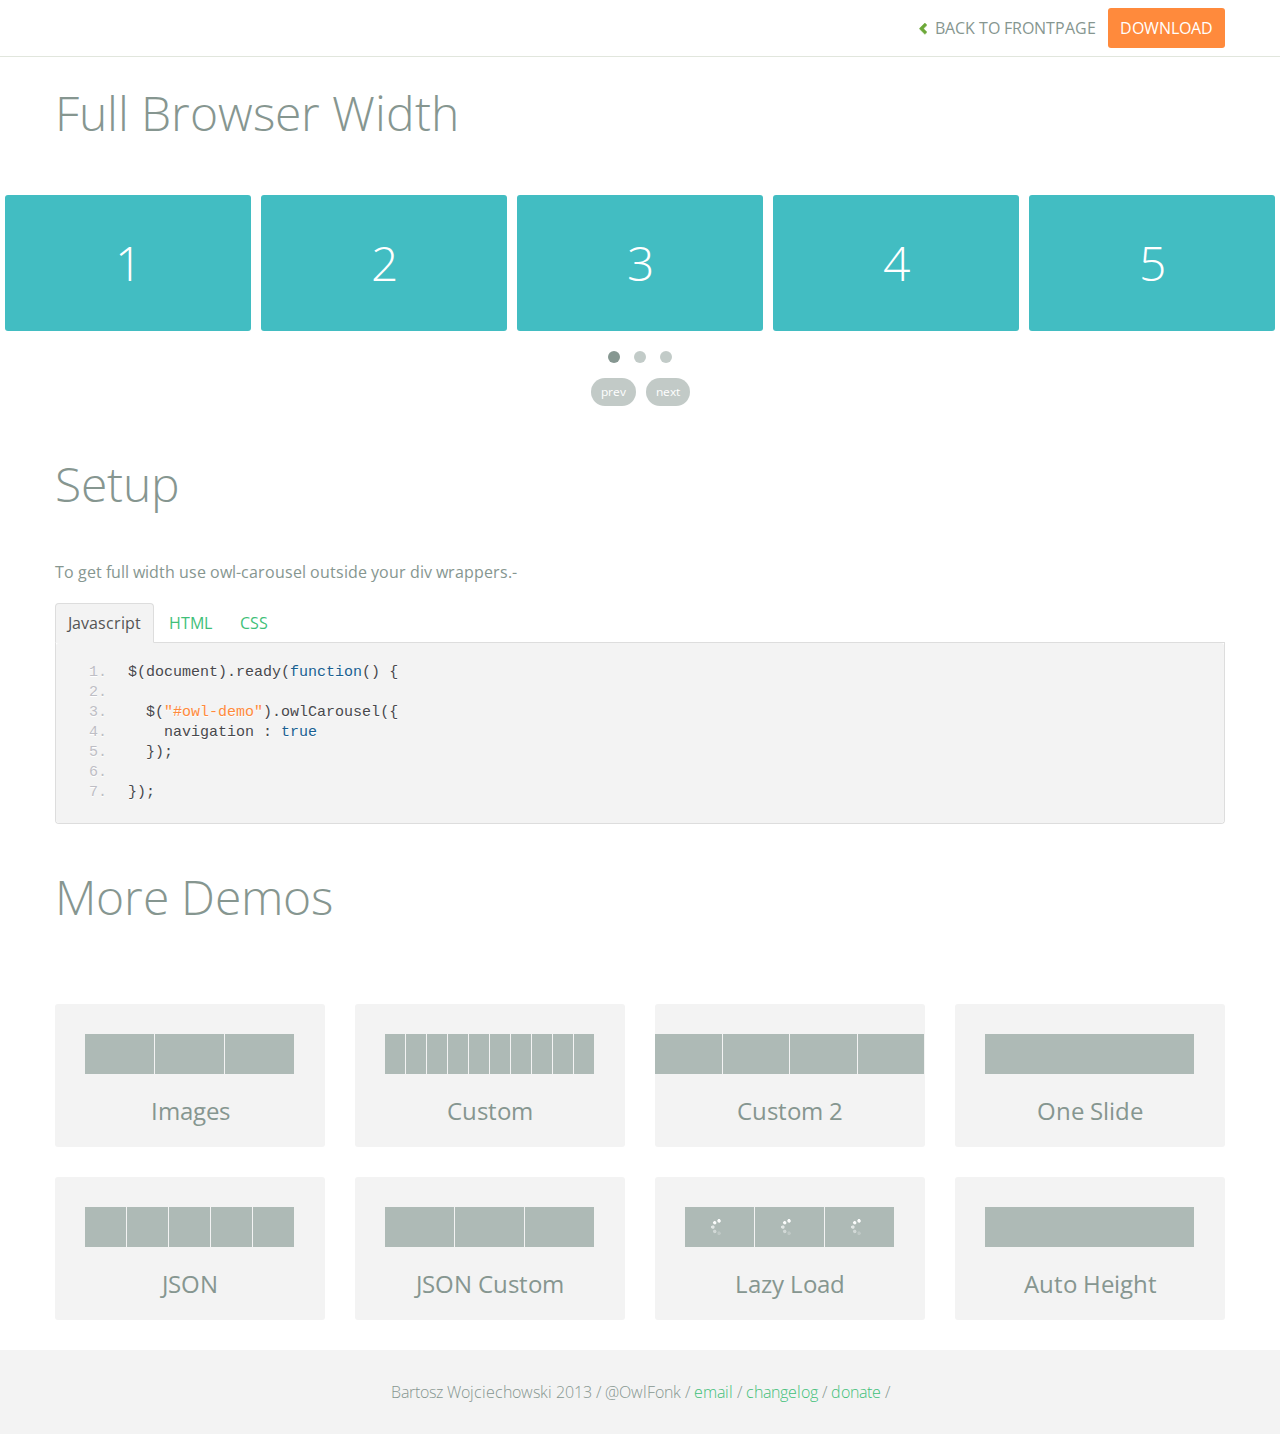
<file: framework/owl.carousel/demos/full.html>
<!DOCTYPE html>
<html lang="en">
  <head>
    <meta charset="utf-8">
    <title>Owl Carousel - Full Width Demo</title>
    <meta name="viewport" content="width=device-width, initial-scale=1.0">
    <meta name="description" content="jQuery Responsive Carousel - Owl Carusel">
    <meta name="author" content="Bartosz Wojciechowski">
    
    <link href='http://fonts.googleapis.com/css?family=Open+Sans:400italic,400,300,600,700' rel='stylesheet' type='text/css'>
    <link href="../assets/css/bootstrapTheme.css" rel="stylesheet">
    <link href="../assets/css/custom.css" rel="stylesheet">

    <!-- Owl Carousel Assets -->
    <link href="../owl-carousel/owl.carousel.css" rel="stylesheet">
    <link href="../owl-carousel/owl.theme.css" rel="stylesheet">

    <link href="../assets/js/google-code-prettify/prettify.css" rel="stylesheet">

	
    <!-- Le fav and touch icons -->
    <link rel="apple-touch-icon-precomposed" sizes="144x144" href="../assets/ico/apple-touch-icon-144-precomposed.png">
    <link rel="apple-touch-icon-precomposed" sizes="114x114" href="../assets/ico/apple-touch-icon-114-precomposed.png">
      <link rel="apple-touch-icon-precomposed" sizes="72x72" href="../assets/ico/apple-touch-icon-72-precomposed.png">
                    <link rel="apple-touch-icon-precomposed" href="../assets/ico/apple-touch-icon-57-precomposed.png">
                                   <link rel="shortcut icon" href="../assets/ico/favicon.png">
  </head>
  <body>

      <div id="top-nav" class="navbar navbar-fixed-top">
        <div class="navbar-inner">
          <div class="container">
            <button type="button" class="btn btn-navbar" data-toggle="collapse" data-target=".nav-collapse">
            <span class="icon-bar"></span>
            <span class="icon-bar"></span>
            <span class="icon-bar"></span>
          </button>
            <div class="nav-collapse collapse">
            <ul class="nav pull-right">
              <li><a href="../index.html"><i class="icon-chevron-left"></i> Back to Frontpage</a></li>
              <li><a href="../owl.carousel.zip" class="download download-on" data-spy="affix" data-offset-top="450">Download</a></li>
            </ul>
            <ul class="nav pull-left">
              
            </ul>
            </div>
          </div>
        </div>
      </div>
   
    <div id="title">
      <div class="container">
        <div class="row">
          <div class="span12">
            <h1>Full Browser Width</h1>
          </div>
        </div>
      </div>
    </div>

      <div id="demo">

        <div id="owl-demo" class="owl-carousel">
          
          <div class="item"><h1>1</h1></div>
          <div class="item"><h1>2</h1></div>
          <div class="item"><h1>3</h1></div>
          <div class="item"><h1>4</h1></div>
          <div class="item"><h1>5</h1></div>
          <div class="item"><h1>6</h1></div>
          <div class="item"><h1>7</h1></div>
          <div class="item"><h1>8</h1></div>
          <div class="item"><h1>9</h1></div>
          <div class="item"><h1>10</h1></div>
          <div class="item"><h1>11</h1></div>
          <div class="item"><h1>12</h1></div>

        </div>

    </div>

    <div id="example-info">
      <div class="container">
        <div class="row">
          <div class="span12">
            <h1>Setup</h1>
            <p>To get full width use owl-carousel outside your div wrappers.-</p>
            <ul class="nav nav-tabs" id="myTab">
              <li class="active"><a href="#javascript">Javascript</a></li>
              <li><a href="#HTML">HTML</a></li>
              <li><a href="#CSS">CSS</a></li>
            </ul>
             
            <div class="tab-content">

              <div class="tab-pane active" id="javascript">
<pre class="pre-show prettyprint linenums">
$(document).ready(function() {

  $("#owl-demo").owlCarousel({
    navigation : true
  });

});
</pre>  

              </div>

              <div class="tab-pane" id="HTML">
<pre class="pre-show prettyprint linenums">
&lt;div id="owl-demo" class="owl-carousel owl-theme"&gt;
          
  &lt;div class="item"&gt;&lt;h1&gt;1&lt;/h1&gt;&lt;/div&gt;
  &lt;div class="item"&gt;&lt;h1&gt;2&lt;/h1&gt;&lt;/div&gt;
  &lt;div class="item"&gt;&lt;h1&gt;3&lt;/h1&gt;&lt;/div&gt;
  &lt;div class="item"&gt;&lt;h1&gt;4&lt;/h1&gt;&lt;/div&gt;
  &lt;div class="item"&gt;&lt;h1&gt;5&lt;/h1&gt;&lt;/div&gt;
  &lt;div class="item"&gt;&lt;h1&gt;6&lt;/h1&gt;&lt;/div&gt;
  &lt;div class="item"&gt;&lt;h1&gt;7&lt;/h1&gt;&lt;/div&gt;
  &lt;div class="item"&gt;&lt;h1&gt;8&lt;/h1&gt;&lt;/div&gt;
  &lt;div class="item"&gt;&lt;h1&gt;9&lt;/h1&gt;&lt;/div&gt;
  &lt;div class="item"&gt;&lt;h1&gt;10&lt;/h1&gt;&lt;/div&gt;
  &lt;div class="item"&gt;&lt;h1&gt;11&lt;/h1&gt;&lt;/div&gt;
  &lt;div class="item"&gt;&lt;h1&gt;12&lt;/h1&gt;&lt;/div&gt;

&lt;/div&gt;
</pre>
              </div>

              <div class="tab-pane" id="CSS">
<pre class="pre-show prettyprint linenums">
#owl-demo .item{
  background: #42bdc2;
  padding: 30px 0px;
  margin: 10px;
  color: #FFF;
  -webkit-border-radius: 3px;
  -moz-border-radius: 3px;
  border-radius: 3px;
  text-align: center;
}
</pre>
              </div>
            </div><!--End Tab Content-->

          </div>
        </div>
      </div>
    </div>

    <div id="more">
      <div class="container">

        <div class="row">
          <div class="span12">
            <h1>More Demos</h1>
          </div>
        </div>

        <div class="row demos-row">
          <div class="span3">
            <a href="images.html" class="demo-box">
              <div class="demo-wrapper demo-images clearfix">
                <div class="demo-slide"><div class="bg"></div></div>
                <div class="demo-slide"><div class="bg"></div></div>
                <div class="demo-slide"><div class="bg"></div></div>
              </div>
              <h3>Images</h3>
            </a>
          </div>

          <div class="span3">
            <a href="custom.html" class="demo-box">
              <div class="demo-wrapper demo-custom clearfix">
                <div class="demo-slide"><div class="bg"></div></div>
                <div class="demo-slide"><div class="bg"></div></div>
                <div class="demo-slide"><div class="bg"></div></div>
                <div class="demo-slide"><div class="bg"></div></div>
                <div class="demo-slide"><div class="bg"></div></div>
                <div class="demo-slide"><div class="bg"></div></div>
                <div class="demo-slide"><div class="bg"></div></div>
                <div class="demo-slide"><div class="bg"></div></div>
                <div class="demo-slide"><div class="bg"></div></div>
                <div class="demo-slide"><div class="bg"></div></div>
              </div>
              <h3>Custom</h3>
            </a>
          </div>

          <div class="span3">
            <a href="itemsCustom.html" class="demo-box">
              <div class="demo-wrapper demo-full clearfix">
                <div class="demo-slide"><div class="bg"></div></div>
                <div class="demo-slide"><div class="bg"></div></div>
                <div class="demo-slide"><div class="bg"></div></div>
                <div class="demo-slide"><div class="bg"></div></div>
              </div>
              <h3>Custom 2</h3>
            </a>
          </div>

          <div class="span3">
            <a href="one.html" class="demo-box">
              <div class="demo-wrapper demo-one clearfix">
                <div class="demo-slide"><div class="bg"></div></div>
              </div>
              <h3>One Slide</h3>
            </a>
          </div>

        </div>
        <div class="row demos-row">
          <div class="span3">
            <a href="json.html" class="demo-box">
              <div class="demo-wrapper demo-Json clearfix">
                <div class="demo-slide"><div class="bg"></div></div>
                <div class="demo-slide"><div class="bg"></div></div>
                <div class="demo-slide"><div class="bg"></div></div>
                <div class="demo-slide"><div class="bg"></div></div>
                <div class="demo-slide"><div class="bg"></div></div>
              </div>
              <h3>JSON</h3>
            </a>
          </div>

          <div class="span3">
            <a href="customJson.html" class="demo-box">
              <div class="demo-wrapper demo-Json-custom clearfix">
                <div class="demo-slide"><div class="bg"></div></div>
                <div class="demo-slide"><div class="bg"></div></div>
                <div class="demo-slide"><div class="bg"></div></div>
              </div>
              <h3>JSON Custom</h3>
            </a>
          </div>

          <div class="span3">
            <a href="lazyLoad.html" class="demo-box">
              <div class="demo-wrapper demo-lazy clearfix">
                <div class="demo-slide"><div class="bg"></div></div>
                <div class="demo-slide"><div class="bg"></div></div>
                <div class="demo-slide"><div class="bg"></div></div>
              </div>
              <h3>Lazy Load</h3>
            </a>
          </div>

          <div class="span3">
            <a href="autoHeight.html" class="demo-box">
              <div class="demo-wrapper demo-height clearfix">
                <div class="demo-slide"><div class="bg"></div></div>
              </div>
              <h3>Auto Height</h3>
            </a>
          </div>

        </div>
      </div>
    </div>


 
    <div id="footer">
      <div class="container">
        <div class="row">
          <div class="span12">
            <h5>Bartosz Wojciechowski 2013 / @OwlFonk / 
            <a href="mailto:owl@owlgraphic.com?subject=Hey Owl!">email</a> / 
            <a href="../changelog.html">changelog</a> /
            <a href="https://www.paypal.com/cgi-bin/webscr?cmd=_s-xclick&hosted_button_id=EFSGXZS7V2U9N">donate</a> / 
            <a href="https://twitter.com/share" class="twitter-share-button" data-url="http://owlgraphic.com/owlcarousel/" data-text="Awesome jQuery Owl Carousel Responsive Plugin" data-via="OwlFonk" data-count="none" data-hashtags="owlcarousel"></a>
            <script>
            var owldomain = window.location.hostname.indexOf("owlgraphic");
            if(owldomain !== -1){
              !function(d,s,id){var js,fjs=d.getElementsByTagName(s)[0],p=/^http:/.test(d.location)?'http':'https';if(!d.getElementById(id)){js=d.createElement(s);js.id=id;js.src=p+'://platform.twitter.com/widgets.js';fjs.parentNode.insertBefore(js,fjs);}}(document, 'script', 'twitter-wjs');
            }
            </script>
            </h5>
          </div>
        </div>
      </div>
    </div>


    <script src="../assets/js/jquery-1.9.1.min.js"></script> 
    <script src="../owl-carousel/owl.carousel.js"></script>

    <!-- Demo -->

    <style>
    #owl-demo .item{
        background: #42bdc2;
        padding: 30px 0px;
        margin: 5px;
        color: #FFF;
        -webkit-border-radius: 3px;
        -moz-border-radius: 3px;
        border-radius: 3px;
        text-align: center;
    }
    </style>

    <script>
    $(document).ready(function() {
      $("#owl-demo").owlCarousel({
        navigation : true
      });
    });

    </script>
    

    <script src="../assets/js/bootstrap-collapse.js"></script>
    <script src="../assets/js/bootstrap-transition.js"></script>
    <script src="../assets/js/bootstrap-tab.js"></script>

    <script src="../assets/js/google-code-prettify/prettify.js"></script>
	  <script src="../assets/js/application.js"></script>

  </body>
</html>
</file>
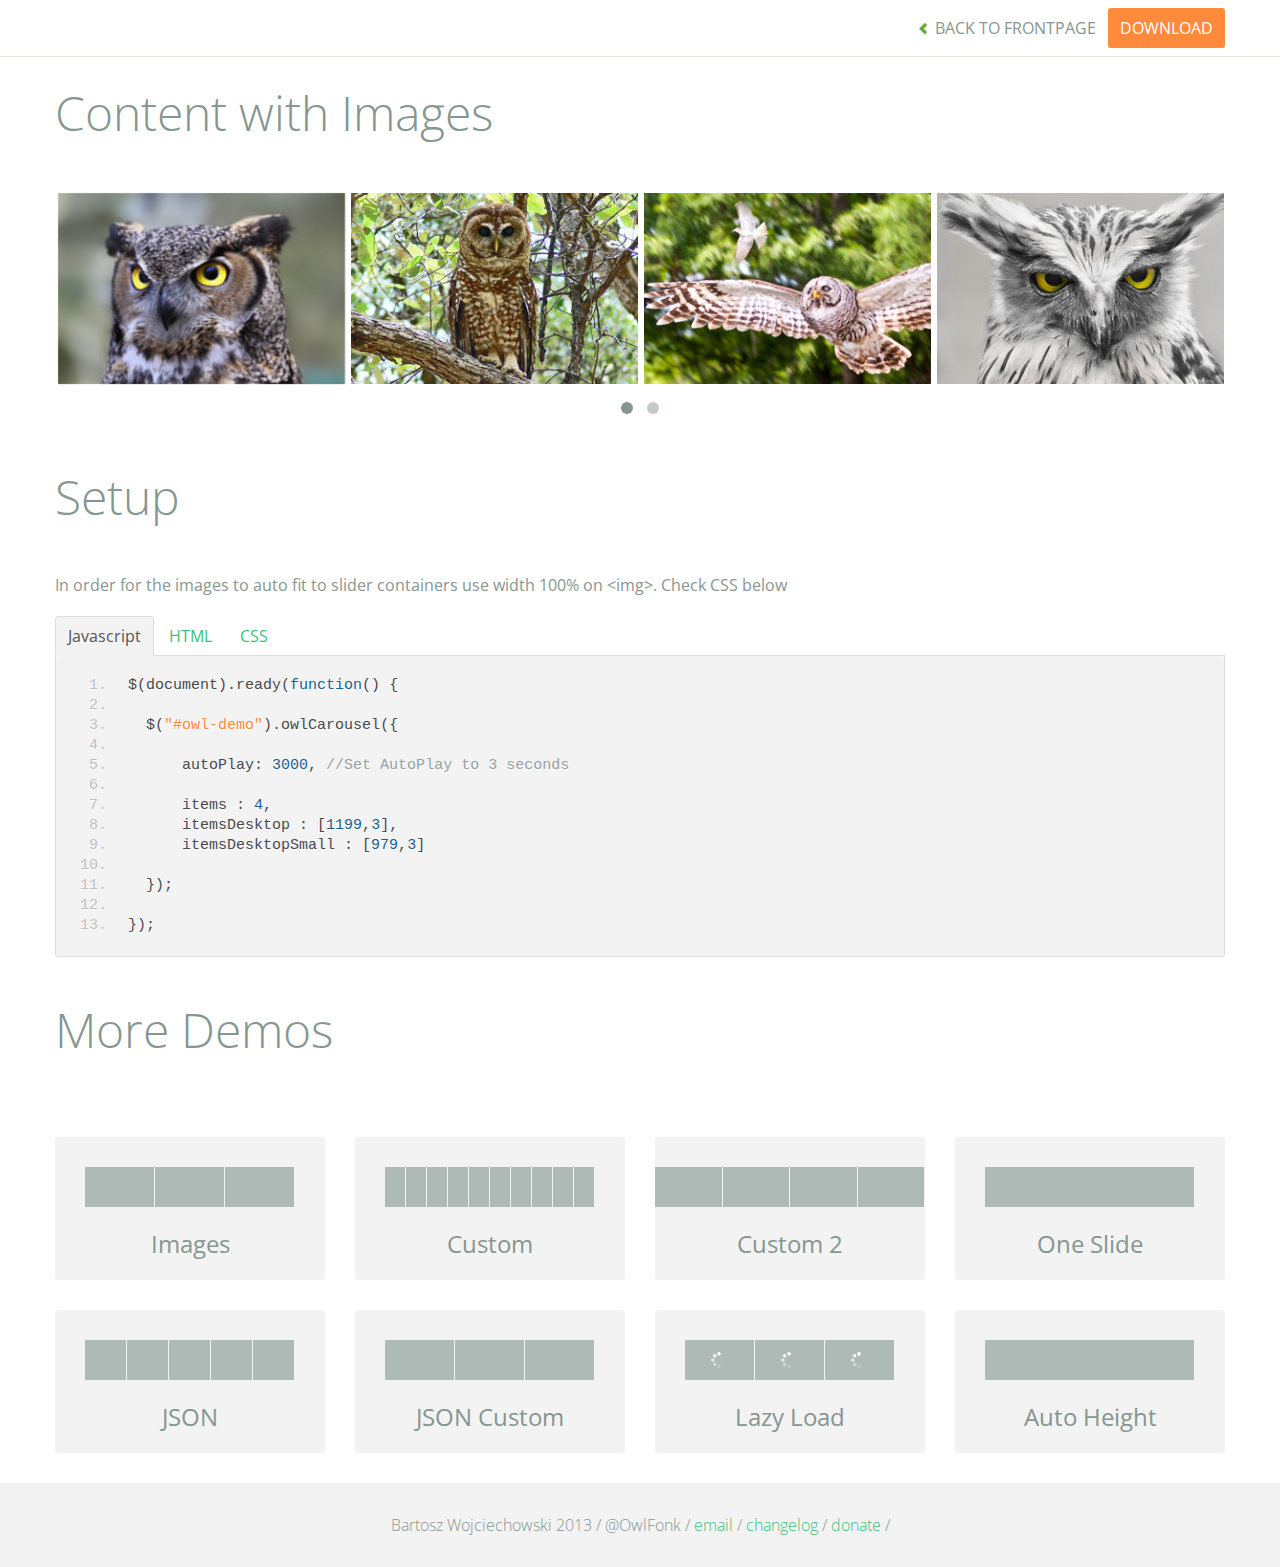
<file: framework/owl.carousel/demos/images.html>
<!DOCTYPE html>
<html lang="en">
  <head>
    <meta charset="utf-8">
    <title>Owl Carousel - Images Demo</title>
    <meta name="viewport" content="width=device-width, initial-scale=1.0">
    <meta name="description" content="jQuery Responsive Carousel - Owl Carusel">
    <meta name="author" content="Bartosz Wojciechowski">
    
    <link href='http://fonts.googleapis.com/css?family=Open+Sans:400italic,400,300,600,700' rel='stylesheet' type='text/css'>
    <link href="../assets/css/bootstrapTheme.css" rel="stylesheet">
    <link href="../assets/css/custom.css" rel="stylesheet">

    <!-- Owl Carousel Assets -->
    <link href="../owl-carousel/owl.carousel.css" rel="stylesheet">
    <link href="../owl-carousel/owl.theme.css" rel="stylesheet">

    <!-- Prettify -->
    <link href="../assets/js/google-code-prettify/prettify.css" rel="stylesheet">
    

    <!-- Le fav and touch icons -->
    <link rel="apple-touch-icon-precomposed" sizes="144x144" href="../assets/ico/apple-touch-icon-144-precomposed.png">
    <link rel="apple-touch-icon-precomposed" sizes="114x114" href="../assets/ico/apple-touch-icon-114-precomposed.png">
      <link rel="apple-touch-icon-precomposed" sizes="72x72" href="../assets/ico/apple-touch-icon-72-precomposed.png">
                    <link rel="apple-touch-icon-precomposed" href="../assets/ico/apple-touch-icon-57-precomposed.png">
                                   <link rel="shortcut icon" href="../assets/ico/favicon.png">
  </head>
  <body>

      <div id="top-nav" class="navbar navbar-fixed-top">
        <div class="navbar-inner">
          <div class="container">
            <button type="button" class="btn btn-navbar" data-toggle="collapse" data-target=".nav-collapse">
            <span class="icon-bar"></span>
            <span class="icon-bar"></span>
            <span class="icon-bar"></span>
          </button>
            <div class="nav-collapse collapse">
            <ul class="nav pull-right">
              <li><a href="../index.html"><i class="icon-chevron-left"></i> Back to Frontpage</a></li>
              <li><a href="../owl.carousel.zip" class="download download-on" data-spy="affix" data-offset-top="450">Download</a></li>
            </ul>
            <ul class="nav pull-left">
              
            </ul>
            </div>
          </div>
        </div>
      </div>
   
    <div id="title">
      <div class="container">
        <div class="row">
          <div class="span12">
            <h1>Content with Images</h1>
          </div>
        </div>
      </div>
    </div>

      <div id="demo">
        <div class="container">
          <div class="row">
            <div class="span12">

              <div id="owl-demo" class="owl-carousel">
                <div class="item"><img src="assets/owl1.jpg" alt="Owl Image"></div>
                <div class="item"><img src="assets/owl2.jpg" alt="Owl Image"></div>
                <div class="item"><img src="assets/owl3.jpg" alt="Owl Image"></div>
                <div class="item"><img src="assets/owl4.jpg" alt="Owl Image"></div>
                <div class="item"><img src="assets/owl5.jpg" alt="Owl Image"></div>
                <div class="item"><img src="assets/owl6.jpg" alt="Owl Image"></div>
                <div class="item"><img src="assets/owl7.jpg" alt="Owl Image"></div>
                <div class="item"><img src="assets/owl8.jpg" alt="Owl Image"></div>
              </div>
              
            </div>
          </div>
        </div>

    </div>

    <div id="example-info">
      <div class="container">
        <div class="row">
          <div class="span12">
            <h1>Setup</h1>
            <p>In order for the images to auto fit to slider containers use width 100% on &lt;img&gt;. Check CSS below</p>
            <ul class="nav nav-tabs" id="myTab">
              <li class="active"><a href="#javascript">Javascript</a></li>
              <li><a href="#HTML">HTML</a></li>
              <li><a href="#CSS">CSS</a></li>
            </ul>
             
            <div class="tab-content">

              <div class="tab-pane active" id="javascript">
<pre class="pre-show prettyprint linenums">
$(document).ready(function() {

  $("#owl-demo").owlCarousel({

      autoPlay: 3000, //Set AutoPlay to 3 seconds

      items : 4,
      itemsDesktop : [1199,3],
      itemsDesktopSmall : [979,3]

  });

});
</pre>  

              </div>

              <div class="tab-pane" id="HTML">
<pre class="pre-show prettyprint linenums">
&lt;div id="owl-demo"&gt;
          
  &lt;div class="item"&gt;&lt;img src="assets/owl1.jpg" alt="Owl Image"&gt;&lt;/div&gt;
  &lt;div class="item"&gt;&lt;img src="assets/owl2.jpg" alt="Owl Image"&gt;&lt;/div&gt;
  &lt;div class="item"&gt;&lt;img src="assets/owl3.jpg" alt="Owl Image"&gt;&lt;/div&gt;
  &lt;div class="item"&gt;&lt;img src="assets/owl4.jpg" alt="Owl Image"&gt;&lt;/div&gt;
  &lt;div class="item"&gt;&lt;img src="assets/owl5.jpg" alt="Owl Image"&gt;&lt;/div&gt;
  &lt;div class="item"&gt;&lt;img src="assets/owl6.jpg" alt="Owl Image"&gt;&lt;/div&gt;
  &lt;div class="item"&gt;&lt;img src="assets/owl7.jpg" alt="Owl Image"&gt;&lt;/div&gt;
  &lt;div class="item"&gt;&lt;img src="assets/owl8.jpg" alt="Owl Image"&gt;&lt;/div&gt;

&lt;/div&gt;
</pre>
              </div>

              <div class="tab-pane" id="CSS">
<pre class="pre-show prettyprint linenums">
#owl-demo .item{
  margin: 3px;
}
#owl-demo .item img{
  display: block;
  width: 100%;
  height: auto;
}
</pre>
              </div>
            </div><!--End Tab Content-->

          </div>
        </div>
      </div>
    </div>

    <div id="more">
      <div class="container">

        <div class="row">
          <div class="span12">
            <h1>More Demos</h1>
          </div>
        </div>

        <div class="row demos-row">
          <div class="span3">
            <a href="images.html" class="demo-box">
              <div class="demo-wrapper demo-images clearfix">
                <div class="demo-slide"><div class="bg"></div></div>
                <div class="demo-slide"><div class="bg"></div></div>
                <div class="demo-slide"><div class="bg"></div></div>
              </div>
              <h3>Images</h3>
            </a>
          </div>

          <div class="span3">
            <a href="custom.html" class="demo-box">
              <div class="demo-wrapper demo-custom clearfix">
                <div class="demo-slide"><div class="bg"></div></div>
                <div class="demo-slide"><div class="bg"></div></div>
                <div class="demo-slide"><div class="bg"></div></div>
                <div class="demo-slide"><div class="bg"></div></div>
                <div class="demo-slide"><div class="bg"></div></div>
                <div class="demo-slide"><div class="bg"></div></div>
                <div class="demo-slide"><div class="bg"></div></div>
                <div class="demo-slide"><div class="bg"></div></div>
                <div class="demo-slide"><div class="bg"></div></div>
                <div class="demo-slide"><div class="bg"></div></div>
              </div>
              <h3>Custom</h3>
            </a>
          </div>

          <div class="span3">
            <a href="itemsCustom.html" class="demo-box">
              <div class="demo-wrapper demo-full clearfix">
                <div class="demo-slide"><div class="bg"></div></div>
                <div class="demo-slide"><div class="bg"></div></div>
                <div class="demo-slide"><div class="bg"></div></div>
                <div class="demo-slide"><div class="bg"></div></div>
              </div>
              <h3>Custom 2</h3>
            </a>
          </div>

          <div class="span3">
            <a href="one.html" class="demo-box">
              <div class="demo-wrapper demo-one clearfix">
                <div class="demo-slide"><div class="bg"></div></div>
              </div>
              <h3>One Slide</h3>
            </a>
          </div>

        </div>
        <div class="row demos-row">
          <div class="span3">
            <a href="json.html" class="demo-box">
              <div class="demo-wrapper demo-Json clearfix">
                <div class="demo-slide"><div class="bg"></div></div>
                <div class="demo-slide"><div class="bg"></div></div>
                <div class="demo-slide"><div class="bg"></div></div>
                <div class="demo-slide"><div class="bg"></div></div>
                <div class="demo-slide"><div class="bg"></div></div>
              </div>
              <h3>JSON</h3>
            </a>
          </div>

          <div class="span3">
            <a href="customJson.html" class="demo-box">
              <div class="demo-wrapper demo-Json-custom clearfix">
                <div class="demo-slide"><div class="bg"></div></div>
                <div class="demo-slide"><div class="bg"></div></div>
                <div class="demo-slide"><div class="bg"></div></div>
              </div>
              <h3>JSON Custom</h3>
            </a>
          </div>

          <div class="span3">
            <a href="lazyLoad.html" class="demo-box">
              <div class="demo-wrapper demo-lazy clearfix">
                <div class="demo-slide"><div class="bg"></div></div>
                <div class="demo-slide"><div class="bg"></div></div>
                <div class="demo-slide"><div class="bg"></div></div>
              </div>
              <h3>Lazy Load</h3>
            </a>
          </div>

          <div class="span3">
            <a href="autoHeight.html" class="demo-box">
              <div class="demo-wrapper demo-height clearfix">
                <div class="demo-slide"><div class="bg"></div></div>
              </div>
              <h3>Auto Height</h3>
            </a>
          </div>

        </div>
      </div>
    </div>


 
    <div id="footer">
      <div class="container">
        <div class="row">
          <div class="span12">
            <h5>Bartosz Wojciechowski 2013 / @OwlFonk / 
            <a href="mailto:owl@owlgraphic.com?subject=Hey Owl!">email</a> / 
            <a href="../changelog.html">changelog</a> /
            <a href="https://www.paypal.com/cgi-bin/webscr?cmd=_s-xclick&hosted_button_id=EFSGXZS7V2U9N">donate</a> / 
            <a href="https://twitter.com/share" class="twitter-share-button" data-url="http://owlgraphic.com/owlcarousel/" data-text="Awesome jQuery Owl Carousel Responsive Plugin" data-via="OwlFonk" data-count="none" data-hashtags="owlcarousel"></a>
            <script>
            var owldomain = window.location.hostname.indexOf("owlgraphic");
            if(owldomain !== -1){
              !function(d,s,id){var js,fjs=d.getElementsByTagName(s)[0],p=/^http:/.test(d.location)?'http':'https';if(!d.getElementById(id)){js=d.createElement(s);js.id=id;js.src=p+'://platform.twitter.com/widgets.js';fjs.parentNode.insertBefore(js,fjs);}}(document, 'script', 'twitter-wjs');
            }
            </script>
            </h5>
          </div>
        </div>
      </div>
    </div>


    <script src="../assets/js/jquery-1.9.1.min.js"></script> 
    <script src="../owl-carousel/owl.carousel.js"></script>


    <!-- Demo -->

    <style>
    #owl-demo .item{
        margin: 3px;
    }
    #owl-demo .item img{
        display: block;
        width: 100%;
        height: auto;
    }
    </style>


    <script>
    $(document).ready(function() {
      $("#owl-demo").owlCarousel({
        autoPlay: 3000,
        items : 4,
        itemsDesktop : [1199,3],
        itemsDesktopSmall : [979,3]
      });

    });
    </script>

    <script src="../assets/js/bootstrap-collapse.js"></script>
    <script src="../assets/js/bootstrap-transition.js"></script>
    <script src="../assets/js/bootstrap-tab.js"></script>

    <script src="../assets/js/google-code-prettify/prettify.js"></script>
	  <script src="../assets/js/application.js"></script>

  </body>
</html>
</file>
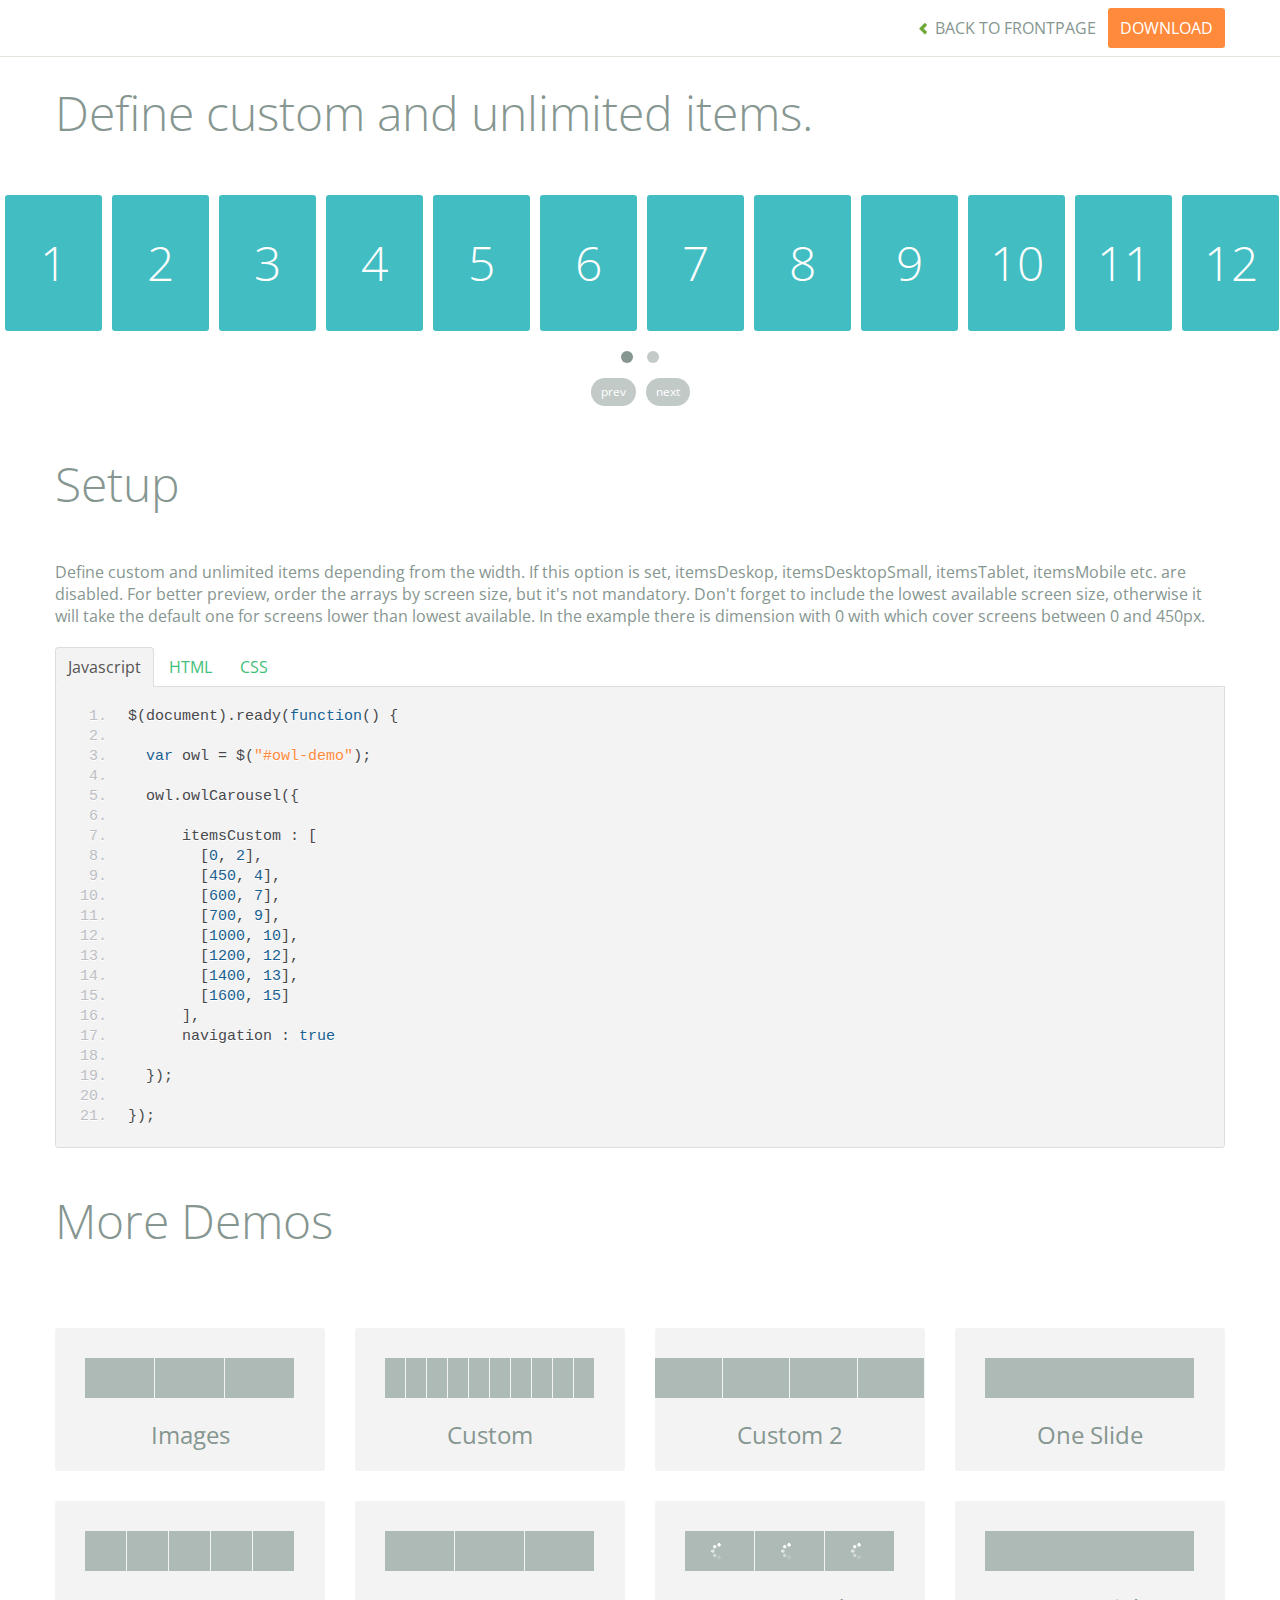
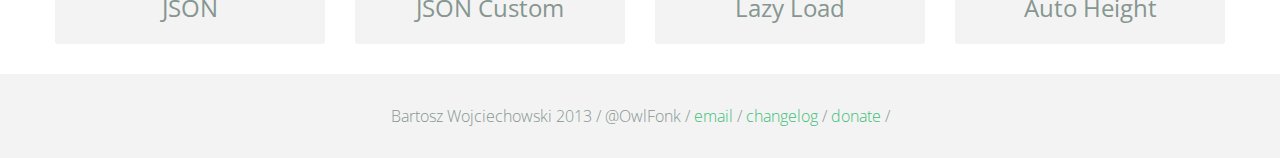
<file: framework/owl.carousel/demos/itemsCustom.html>
<!DOCTYPE html>
<html lang="en">
  <head>
    <meta charset="utf-8">
    <title>Owl Carousel - itemsCustom</title>
    <meta name="viewport" content="width=device-width, initial-scale=1.0">
    <meta name="description" content="jQuery Responsive Carousel - Owl Carusel">
    <meta name="author" content="Bartosz Wojciechowski">

    <link href='http://fonts.googleapis.com/css?family=Open+Sans:400italic,400,300,600,700' rel='stylesheet' type='text/css'>
    <link href="../assets/css/bootstrapTheme.css" rel="stylesheet">
    <link href="../assets/css/custom.css" rel="stylesheet">

    <!-- Owl Carousel Assets -->
    <link href="../owl-carousel/owl.carousel.css" rel="stylesheet">
    <link href="../owl-carousel/owl.theme.css" rel="stylesheet">

    <link href="../assets/js/google-code-prettify/prettify.css" rel="stylesheet">

    <!-- Le fav and touch icons -->
    <link rel="apple-touch-icon-precomposed" sizes="144x144" href="../assets/ico/apple-touch-icon-144-precomposed.png">
    <link rel="apple-touch-icon-precomposed" sizes="114x114" href="../assets/ico/apple-touch-icon-114-precomposed.png">
      <link rel="apple-touch-icon-precomposed" sizes="72x72" href="../assets/ico/apple-touch-icon-72-precomposed.png">
                    <link rel="apple-touch-icon-precomposed" href="../assets/ico/apple-touch-icon-57-precomposed.png">
                                   <link rel="shortcut icon" href="../assets/ico/favicon.png">
  </head>
  <body>

      <div id="top-nav" class="navbar navbar-fixed-top">
        <div class="navbar-inner">
          <div class="container">
            <button type="button" class="btn btn-navbar" data-toggle="collapse" data-target=".nav-collapse">
            <span class="icon-bar"></span>
            <span class="icon-bar"></span>
            <span class="icon-bar"></span>
          </button>
            <div class="nav-collapse collapse">
            <ul class="nav pull-right">
              <li><a href="../index.html"><i class="icon-chevron-left"></i> Back to Frontpage</a></li>
              <li><a href="../owl.carousel.zip" class="download download-on" data-spy="affix" data-offset-top="450">Download</a></li>
            </ul>
            <ul class="nav pull-left">
              
            </ul>
            </div>
          </div>
        </div>
      </div>
   
    <div id="title">
      <div class="container">
        <div class="row">
          <div class="span12">
            <h1>Define custom and unlimited items.</h1>
          </div>
        </div>
      </div>
    </div>

      <div id="demo">
        <div id="owl-demo" class="owl-carousel">
          
          <div class="item"><h1>1</h1></div>
          <div class="item"><h1>2</h1></div>
          <div class="item"><h1>3</h1></div>
          <div class="item"><h1>4</h1></div>
          <div class="item"><h1>5</h1></div>
          <div class="item"><h1>6</h1></div>
          <div class="item"><h1>7</h1></div>
          <div class="item"><h1>8</h1></div>
          <div class="item"><h1>9</h1></div>
          <div class="item"><h1>10</h1></div>
          <div class="item"><h1>11</h1></div>
          <div class="item"><h1>12</h1></div>
          <div class="item"><h1>13</h1></div>
          <div class="item"><h1>14</h1></div>
          <div class="item"><h1>15</h1></div>
          <div class="item"><h1>16</h1></div>
          <div class="item"><h1>17</h1></div>
          <div class="item"><h1>18</h1></div>
          <div class="item"><h1>19</h1></div>
          <div class="item"><h1>20</h1></div>

        </div>
    </div>

    <div id="example-info">
      <div class="container">
        <div class="row">
          <div class="span12">
            <h1>Setup</h1>
            <p>Define custom and unlimited items depending from the width. If this option is set, itemsDeskop, itemsDesktopSmall, itemsTablet, itemsMobile etc. are disabled. For better preview, order the arrays by screen size, but it's not mandatory. Don't forget to include the lowest available screen size, otherwise it will take the default one for screens lower than lowest available. In the example there is dimension with 0 with which cover screens between 0 and 450px.
            </p>
            <ul class="nav nav-tabs" id="myTab">
              <li class="active"><a href="#javascript">Javascript</a></li>
              <li><a href="#HTML">HTML</a></li>
              <li><a href="#CSS">CSS</a></li>
            </ul>
             
            <div class="tab-content">

              <div class="tab-pane active" id="javascript">
<pre class="pre-show prettyprint linenums">
$(document).ready(function() {

  var owl = &#36;("#owl-demo")&#59;

  owl.owlCarousel({
     
      itemsCustom : [
        [0, 2],
        [450, 4],
        [600, 7],
        [700, 9],
        [1000, 10],
        [1200, 12],
        [1400, 13],
        [1600, 15]
      ],
      navigation : true

  })&#59;

})&#59;
</pre>

              </div>

              <div class="tab-pane" id="HTML">
<pre class="pre-show prettyprint linenums">
&lt;div id="owl-demo" class="owl-carousel owl-theme"&gt;
  &lt;div class="item"&gt;&lt;h1&gt;1&lt;/h1&gt;&lt;/div&gt;
  &lt;div class="item"&gt;&lt;h1&gt;2&lt;/h1&gt;&lt;/div&gt;
  &lt;div class="item"&gt;&lt;h1&gt;3&lt;/h1&gt;&lt;/div&gt;
  &lt;div class="item"&gt;&lt;h1&gt;4&lt;/h1&gt;&lt;/div&gt;
  &lt;div class="item"&gt;&lt;h1&gt;5&lt;/h1&gt;&lt;/div&gt;
  &lt;div class="item"&gt;&lt;h1&gt;6&lt;/h1&gt;&lt;/div&gt;
  &lt;div class="item"&gt;&lt;h1&gt;7&lt;/h1&gt;&lt;/div&gt;
  &lt;div class="item"&gt;&lt;h1&gt;8&lt;/h1&gt;&lt;/div&gt;
  &lt;div class="item"&gt;&lt;h1&gt;9&lt;/h1&gt;&lt;/div&gt;
  &lt;div class="item"&gt;&lt;h1&gt;10&lt;/h1&gt;&lt;/div&gt;
  &lt;div class="item"&gt;&lt;h1&gt;11&lt;/h1&gt;&lt;/div&gt;
  &lt;div class="item"&gt;&lt;h1&gt;12&lt;/h1&gt;&lt;/div&gt;
  &lt;div class="item"&gt;&lt;h1&gt;13&lt;/h1&gt;&lt;/div&gt;
  &lt;div class="item"&gt;&lt;h1&gt;14&lt;/h1&gt;&lt;/div&gt;
  &lt;div class="item"&gt;&lt;h1&gt;15&lt;/h1&gt;&lt;/div&gt;
  &lt;div class="item"&gt;&lt;h1&gt;16&lt;/h1&gt;&lt;/div&gt;
  &lt;div class="item"&gt;&lt;h1&gt;17&lt;/h1&gt;&lt;/div&gt;
  &lt;div class="item"&gt;&lt;h1&gt;18&lt;/h1&gt;&lt;/div&gt;
  &lt;div class="item"&gt;&lt;h1&gt;19&lt;/h1&gt;&lt;/div&gt;
  &lt;div class="item"&gt;&lt;h1&gt;20&lt;/h1&gt;&lt;/div&gt;
&lt;/div&gt;

</pre>
              </div>

              <div class="tab-pane" id="CSS">
<pre class="pre-show prettyprint linenums">
#owl-demo .item{
    background: #42bdc2;
    padding: 30px 0px;
    margin: 5px;
    color: #FFF;
    -webkit-border-radius: 3px;
    -moz-border-radius: 3px;
    border-radius: 3px;
    text-align: center;
}
</pre>
              </div>
            </div><!--End Tab Content-->

          </div>
        </div>
      </div>
    </div>

    <div id="more">
      <div class="container">

        <div class="row">
          <div class="span12">
            <h1>More Demos</h1>
          </div>
        </div>

        <div class="row demos-row">
          <div class="span3">
            <a href="images.html" class="demo-box">
              <div class="demo-wrapper demo-images clearfix">
                <div class="demo-slide"><div class="bg"></div></div>
                <div class="demo-slide"><div class="bg"></div></div>
                <div class="demo-slide"><div class="bg"></div></div>
              </div>
              <h3>Images</h3>
            </a>
          </div>

          <div class="span3">
            <a href="custom.html" class="demo-box">
              <div class="demo-wrapper demo-custom clearfix">
                <div class="demo-slide"><div class="bg"></div></div>
                <div class="demo-slide"><div class="bg"></div></div>
                <div class="demo-slide"><div class="bg"></div></div>
                <div class="demo-slide"><div class="bg"></div></div>
                <div class="demo-slide"><div class="bg"></div></div>
                <div class="demo-slide"><div class="bg"></div></div>
                <div class="demo-slide"><div class="bg"></div></div>
                <div class="demo-slide"><div class="bg"></div></div>
                <div class="demo-slide"><div class="bg"></div></div>
                <div class="demo-slide"><div class="bg"></div></div>
              </div>
              <h3>Custom</h3>
            </a>
          </div>

          <div class="span3">
            <a href="itemsCustom.html" class="demo-box">
              <div class="demo-wrapper demo-full clearfix">
                <div class="demo-slide"><div class="bg"></div></div>
                <div class="demo-slide"><div class="bg"></div></div>
                <div class="demo-slide"><div class="bg"></div></div>
                <div class="demo-slide"><div class="bg"></div></div>
              </div>
              <h3>Custom 2</h3>
            </a>
          </div>

          <div class="span3">
            <a href="one.html" class="demo-box">
              <div class="demo-wrapper demo-one clearfix">
                <div class="demo-slide"><div class="bg"></div></div>
              </div>
              <h3>One Slide</h3>
            </a>
          </div>

        </div>
        <div class="row demos-row">
          <div class="span3">
            <a href="json.html" class="demo-box">
              <div class="demo-wrapper demo-Json clearfix">
                <div class="demo-slide"><div class="bg"></div></div>
                <div class="demo-slide"><div class="bg"></div></div>
                <div class="demo-slide"><div class="bg"></div></div>
                <div class="demo-slide"><div class="bg"></div></div>
                <div class="demo-slide"><div class="bg"></div></div>
              </div>
              <h3>JSON</h3>
            </a>
          </div>

          <div class="span3">
            <a href="customJson.html" class="demo-box">
              <div class="demo-wrapper demo-Json-custom clearfix">
                <div class="demo-slide"><div class="bg"></div></div>
                <div class="demo-slide"><div class="bg"></div></div>
                <div class="demo-slide"><div class="bg"></div></div>
              </div>
              <h3>JSON Custom</h3>
            </a>
          </div>

          <div class="span3">
            <a href="lazyLoad.html" class="demo-box">
              <div class="demo-wrapper demo-lazy clearfix">
                <div class="demo-slide"><div class="bg"></div></div>
                <div class="demo-slide"><div class="bg"></div></div>
                <div class="demo-slide"><div class="bg"></div></div>
              </div>
              <h3>Lazy Load</h3>
            </a>
          </div>

          <div class="span3">
            <a href="autoHeight.html" class="demo-box">
              <div class="demo-wrapper demo-height clearfix">
                <div class="demo-slide"><div class="bg"></div></div>
              </div>
              <h3>Auto Height</h3>
            </a>
          </div>

        </div>
      </div>
    </div>


 
    <div id="footer">
      <div class="container">
        <div class="row">
          <div class="span12">
            <h5>Bartosz Wojciechowski 2013 / @OwlFonk / 
            <a href="mailto:owl@owlgraphic.com?subject=Hey Owl!">email</a> / 
            <a href="../changelog.html">changelog</a> /
            <a href="https://www.paypal.com/cgi-bin/webscr?cmd=_s-xclick&hosted_button_id=EFSGXZS7V2U9N">donate</a> / 
            <a href="https://twitter.com/share" class="twitter-share-button" data-url="http://owlgraphic.com/owlcarousel/" data-text="Awesome jQuery Owl Carousel Responsive Plugin" data-via="OwlFonk" data-count="none" data-hashtags="owlcarousel"></a>
            <script>
            var owldomain = window.location.hostname.indexOf("owlgraphic");
            if(owldomain !== -1){
              !function(d,s,id){var js,fjs=d.getElementsByTagName(s)[0],p=/^http:/.test(d.location)?'http':'https';if(!d.getElementById(id)){js=d.createElement(s);js.id=id;js.src=p+'://platform.twitter.com/widgets.js';fjs.parentNode.insertBefore(js,fjs);}}(document, 'script', 'twitter-wjs');
            }
            </script>
            </h5>
          </div>
        </div>
      </div>
    </div>


    <script src="../assets/js/jquery-1.9.1.min.js"></script> 
    <script src="../owl-carousel/owl.carousel.js"></script>


    <!-- Demo -->

    <style>
    #owl-demo .item{
        background: #42bdc2;
        padding: 30px 0px;
        margin: 5px;
        color: #FFF;
        -webkit-border-radius: 3px;
        -moz-border-radius: 3px;
        border-radius: 3px;
        text-align: center;
    }
    </style>


    <script>
    $(document).ready(function() {

      var owl = $("#owl-demo");

      owl.owlCarousel({

        // Define custom and unlimited items depending from the width
        // If this option is set, itemsDeskop, itemsDesktopSmall, itemsTablet, itemsMobile etc. are disabled
        // For better preview, order the arrays by screen size, but it's not mandatory
        // Don't forget to include the lowest available screen size, otherwise it will take the default one for screens lower than lowest available.
        // In the example there is dimension with 0 with which cover screens between 0 and 450px
        
        itemsCustom : [
          [0, 2],
          [450, 4],
          [600, 7],
          [700, 9],
          [1000, 10],
          [1200, 12],
          [1400, 13],
          [1600, 15]
        ],
        navigation : true

      });



    });
    </script>

    <script src="../assets/js/bootstrap-collapse.js"></script>
    <script src="../assets/js/bootstrap-transition.js"></script>
    <script src="../assets/js/bootstrap-tab.js"></script>

    <script src="../assets/js/google-code-prettify/prettify.js"></script>
	  <script src="../assets/js/application.js"></script>

  </body>
</html>
</file>
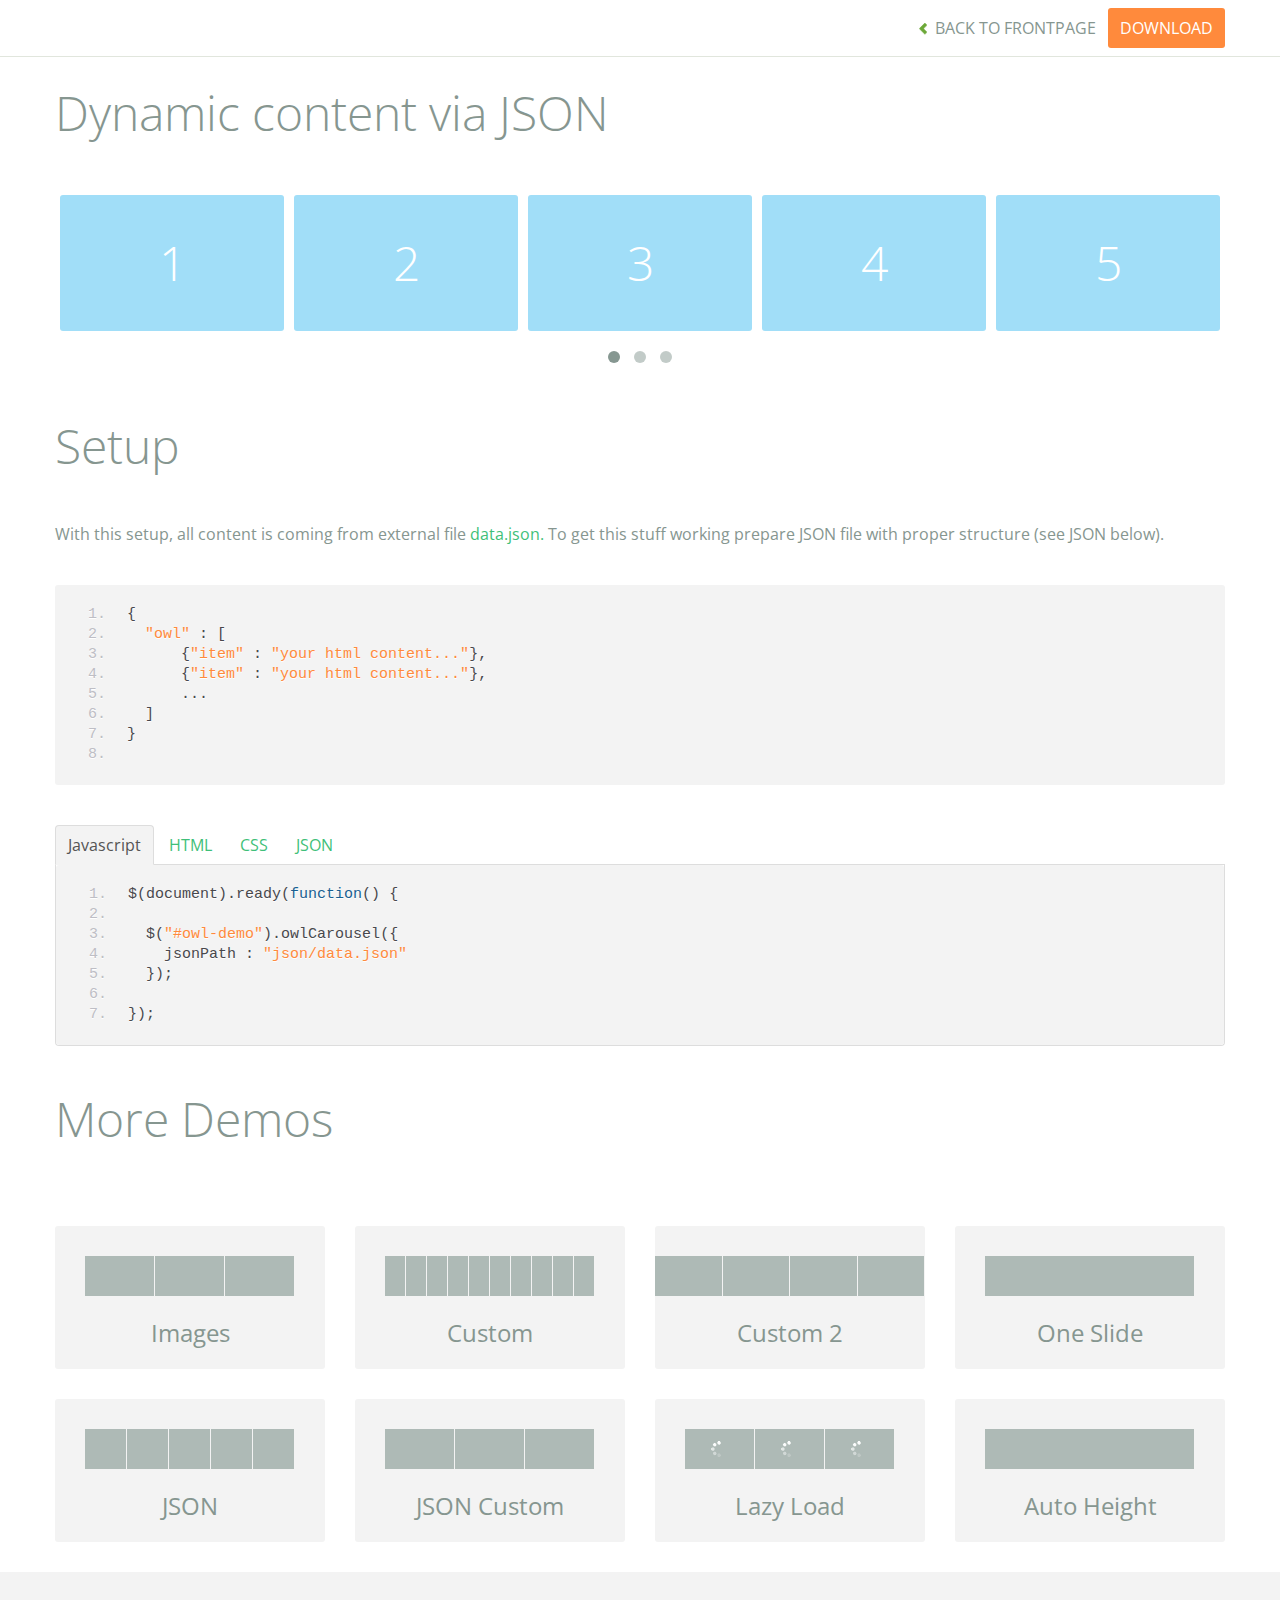
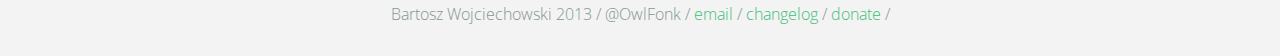
<file: framework/owl.carousel/demos/json.html>
<!DOCTYPE html>
<html lang="en">
  <head>
    <meta charset="utf-8">
    <title>Owl Carousel - Dynamic content via JSON</title>
    <meta name="viewport" content="width=device-width, initial-scale=1.0">
    <meta name="description" content="jQuery Responsive Carousel - Owl Carusel">
    <meta name="author" content="Bartosz Wojciechowski">

    <link href='http://fonts.googleapis.com/css?family=Open+Sans:400italic,400,300,600,700' rel='stylesheet' type='text/css'>
    <link href="../assets/css/bootstrapTheme.css" rel="stylesheet">
    <link href="../assets/css/custom.css" rel="stylesheet">

    <!-- Owl Carousel Assets -->
    <link href="../owl-carousel/owl.carousel.css" rel="stylesheet">
    <link href="../owl-carousel/owl.theme.css" rel="stylesheet">

    <link href="../assets/js/google-code-prettify/prettify.css" rel="stylesheet">

    <!-- Le fav and touch icons -->
    <link rel="apple-touch-icon-precomposed" sizes="144x144" href="../assets/ico/apple-touch-icon-144-precomposed.png">
    <link rel="apple-touch-icon-precomposed" sizes="114x114" href="../assets/ico/apple-touch-icon-114-precomposed.png">
      <link rel="apple-touch-icon-precomposed" sizes="72x72" href="../assets/ico/apple-touch-icon-72-precomposed.png">
                    <link rel="apple-touch-icon-precomposed" href="../assets/ico/apple-touch-icon-57-precomposed.png">
                                   <link rel="shortcut icon" href="../assets/ico/favicon.png">
  </head>
  <body>

      <div id="top-nav" class="navbar navbar-fixed-top">
        <div class="navbar-inner">
          <div class="container">
            <button type="button" class="btn btn-navbar" data-toggle="collapse" data-target=".nav-collapse">
            <span class="icon-bar"></span>
            <span class="icon-bar"></span>
            <span class="icon-bar"></span>
          </button>
            <div class="nav-collapse collapse">
            <ul class="nav pull-right">
              <li><a href="../index.html"><i class="icon-chevron-left"></i> Back to Frontpage</a></li>
              <li><a href="../owl.carousel.zip" class="download download-on" data-spy="affix" data-offset-top="450">Download</a></li>
            </ul>
            <ul class="nav pull-left">
              
            </ul>
            </div>
          </div>
        </div>
      </div>
   
    <div id="title">
      <div class="container">
        <div class="row">
          <div class="span12">
            <h1>Dynamic content via JSON</h1>
          </div>
        </div>
      </div>
    </div>

      <div id="demo">
        <div class="container">
          <div class="row">
            <div class="span12">

              <div id="owl-demo" class="owl-carousel">
              </div>
            </div>
          </div>
        </div>

    </div>

    <div id="example-info">
      <div class="container">
        <div class="row">
          <div class="span12">
            <h1>Setup</h1>
            <p>With this setup, all content is coming from external file <a href="json/data.json">data.json.</a> To get this stuff working prepare JSON file with proper structure (see JSON below).</p>
            <pre class="pre-show prettyprint linenums">
{
  "owl" : [
      {"item" : "your html content..."},
      {"item" : "your html content..."},
      ...
  ]
}
            </pre>
            <ul class="nav nav-tabs" id="myTab">
              <li class="active"><a href="#javascript">Javascript</a></li>
              <li><a href="#HTML">HTML</a></li>
              <li><a href="#CSS">CSS</a></li>
              <li><a href="#JSON">JSON</a></li>
            </ul>
             
            <div class="tab-content">

              <div class="tab-pane active" id="javascript">
<pre class="pre-show prettyprint linenums">
$(document).ready(function() {

  $("#owl-demo").owlCarousel({
    jsonPath : "json/data.json" 
  });

});
</pre>  

              </div>

              <div class="tab-pane" id="HTML">
<pre class="pre-show prettyprint linenums">
&lt;div id="owl-demo" class="owl-carousel owl-theme"&gt;
&lt;/div&gt;
</pre>
              </div>

              <div class="tab-pane" id="CSS">
<pre class="pre-show prettyprint linenums">
#owl-demo .item{
  background: #a1def8;
  padding: 30px 0px;
  display: block;
  margin: 5px;
  color: #FFF;
  -webkit-border-radius: 3px;
  -moz-border-radius: 3px;
  border-radius: 3px;
  text-align: center;
}

</pre>
              </div>
              <div class="tab-pane" id="JSON">
<pre class="pre-show prettyprint linenums">
{
  "owl" : [
      {"item" : "&lt;span class='item'&gt;&lt;h1&gt;1&lt;/h1&gt;&lt;/span&gt;"},
      {"item" : "&lt;span class='item'&gt;&lt;h1&gt;2&lt;/h1&gt;&lt;/span&gt;"},
      {"item" : "&lt;span class='item'&gt;&lt;h1&gt;3&lt;/h1&gt;&lt;/span&gt;"},
      {"item" : "&lt;span class='item'&gt;&lt;h1&gt;4&lt;/h1&gt;&lt;/span&gt;"},
      {"item" : "&lt;span class='item'&gt;&lt;h1&gt;5&lt;/h1&gt;&lt;/span&gt;"},
      {"item" : "&lt;span class='item'&gt;&lt;h1&gt;6&lt;/h1&gt;&lt;/span&gt;"},
      {"item" : "&lt;span class='item'&gt;&lt;h1&gt;7&lt;/h1&gt;&lt;/span&gt;"},
      {"item" : "&lt;span class='item'&gt;&lt;h1&gt;8&lt;/h1&gt;&lt;/span&gt;"},
      {"item" : "&lt;span class='item'&gt;&lt;h1&gt;9&lt;/h1&gt;&lt;/span&gt;"},
      {"item" : "&lt;span class='item'&gt;&lt;h1&gt;10&lt;/h1&gt;&lt;/span&gt;"},
      {"item" : "&lt;span class='item'&gt;&lt;h1&gt;11&lt;/h1&gt;&lt;/span&gt;"},
      {"item" : "&lt;span class='item'&gt;&lt;h1&gt;12&lt;/h1&gt;&lt;/span&gt;"},
      {"item" : "&lt;span class='item'&gt;&lt;h1&gt;13&lt;/h1&gt;&lt;/span&gt;"},
      {"item" : "&lt;span class='item'&gt;&lt;h1&gt;14&lt;/h1&gt;&lt;/span&gt;"}
  ]
}
</pre>
</div>
            </div><!--End Tab Content-->

          </div>
        </div>
      </div>
    </div>

    <div id="more">
      <div class="container">

        <div class="row">
          <div class="span12">
            <h1>More Demos</h1>
          </div>
        </div>

        <div class="row demos-row">
          <div class="span3">
            <a href="images.html" class="demo-box">
              <div class="demo-wrapper demo-images clearfix">
                <div class="demo-slide"><div class="bg"></div></div>
                <div class="demo-slide"><div class="bg"></div></div>
                <div class="demo-slide"><div class="bg"></div></div>
              </div>
              <h3>Images</h3>
            </a>
          </div>

          <div class="span3">
            <a href="custom.html" class="demo-box">
              <div class="demo-wrapper demo-custom clearfix">
                <div class="demo-slide"><div class="bg"></div></div>
                <div class="demo-slide"><div class="bg"></div></div>
                <div class="demo-slide"><div class="bg"></div></div>
                <div class="demo-slide"><div class="bg"></div></div>
                <div class="demo-slide"><div class="bg"></div></div>
                <div class="demo-slide"><div class="bg"></div></div>
                <div class="demo-slide"><div class="bg"></div></div>
                <div class="demo-slide"><div class="bg"></div></div>
                <div class="demo-slide"><div class="bg"></div></div>
                <div class="demo-slide"><div class="bg"></div></div>
              </div>
              <h3>Custom</h3>
            </a>
          </div>

          <div class="span3">
            <a href="itemsCustom.html" class="demo-box">
              <div class="demo-wrapper demo-full clearfix">
                <div class="demo-slide"><div class="bg"></div></div>
                <div class="demo-slide"><div class="bg"></div></div>
                <div class="demo-slide"><div class="bg"></div></div>
                <div class="demo-slide"><div class="bg"></div></div>
              </div>
              <h3>Custom 2</h3>
            </a>
          </div>

          <div class="span3">
            <a href="one.html" class="demo-box">
              <div class="demo-wrapper demo-one clearfix">
                <div class="demo-slide"><div class="bg"></div></div>
              </div>
              <h3>One Slide</h3>
            </a>
          </div>

        </div>
        <div class="row demos-row">
          <div class="span3">
            <a href="json.html" class="demo-box">
              <div class="demo-wrapper demo-Json clearfix">
                <div class="demo-slide"><div class="bg"></div></div>
                <div class="demo-slide"><div class="bg"></div></div>
                <div class="demo-slide"><div class="bg"></div></div>
                <div class="demo-slide"><div class="bg"></div></div>
                <div class="demo-slide"><div class="bg"></div></div>
              </div>
              <h3>JSON</h3>
            </a>
          </div>

          <div class="span3">
            <a href="customJson.html" class="demo-box">
              <div class="demo-wrapper demo-Json-custom clearfix">
                <div class="demo-slide"><div class="bg"></div></div>
                <div class="demo-slide"><div class="bg"></div></div>
                <div class="demo-slide"><div class="bg"></div></div>
              </div>
              <h3>JSON Custom</h3>
            </a>
          </div>

          <div class="span3">
            <a href="lazyLoad.html" class="demo-box">
              <div class="demo-wrapper demo-lazy clearfix">
                <div class="demo-slide"><div class="bg"></div></div>
                <div class="demo-slide"><div class="bg"></div></div>
                <div class="demo-slide"><div class="bg"></div></div>
              </div>
              <h3>Lazy Load</h3>
            </a>
          </div>

          <div class="span3">
            <a href="autoHeight.html" class="demo-box">
              <div class="demo-wrapper demo-height clearfix">
                <div class="demo-slide"><div class="bg"></div></div>
              </div>
              <h3>Auto Height</h3>
            </a>
          </div>

        </div>
      </div>
    </div>


 
    <div id="footer">
      <div class="container">
        <div class="row">
          <div class="span12">
            <h5>Bartosz Wojciechowski 2013 / @OwlFonk / 
            <a href="mailto:owl@owlgraphic.com?subject=Hey Owl!">email</a> / 
            <a href="../changelog.html">changelog</a> /
            <a href="https://www.paypal.com/cgi-bin/webscr?cmd=_s-xclick&hosted_button_id=EFSGXZS7V2U9N">donate</a> / 
            <a href="https://twitter.com/share" class="twitter-share-button" data-url="http://owlgraphic.com/owlcarousel/" data-text="Awesome jQuery Owl Carousel Responsive Plugin" data-via="OwlFonk" data-count="none" data-hashtags="owlcarousel"></a>
            <script>
            var owldomain = window.location.hostname.indexOf("owlgraphic");
            if(owldomain !== -1){
              !function(d,s,id){var js,fjs=d.getElementsByTagName(s)[0],p=/^http:/.test(d.location)?'http':'https';if(!d.getElementById(id)){js=d.createElement(s);js.id=id;js.src=p+'://platform.twitter.com/widgets.js';fjs.parentNode.insertBefore(js,fjs);}}(document, 'script', 'twitter-wjs');
            }
            </script>
            </h5>
          </div>
        </div>
      </div>
    </div>


    <script src="../assets/js/jquery-1.9.1.min.js"></script> 
    <script src="../owl-carousel/owl.carousel.js"></script>


    <!-- Demo -->

    <style>
    #owl-demo .item{
        background: #a1def8;
        padding: 30px 0px;
        display: block;
        margin: 5px;
        color: #FFF;
        -webkit-border-radius: 3px;
        -moz-border-radius: 3px;
        border-radius: 3px;
        text-align: center;
    }
    </style>


    <script>
    $(document).ready(function() {

      $("#owl-demo").owlCarousel({
        jsonPath : "json/data.json"
      });

    });
    </script>


    <script src="../assets/js/bootstrap-collapse.js"></script>
    <script src="../assets/js/bootstrap-transition.js"></script>
    <script src="../assets/js/bootstrap-tab.js"></script>

    <script src="../assets/js/google-code-prettify/prettify.js"></script>
	  <script src="../assets/js/application.js"></script>

  </body>
</html>
</file>
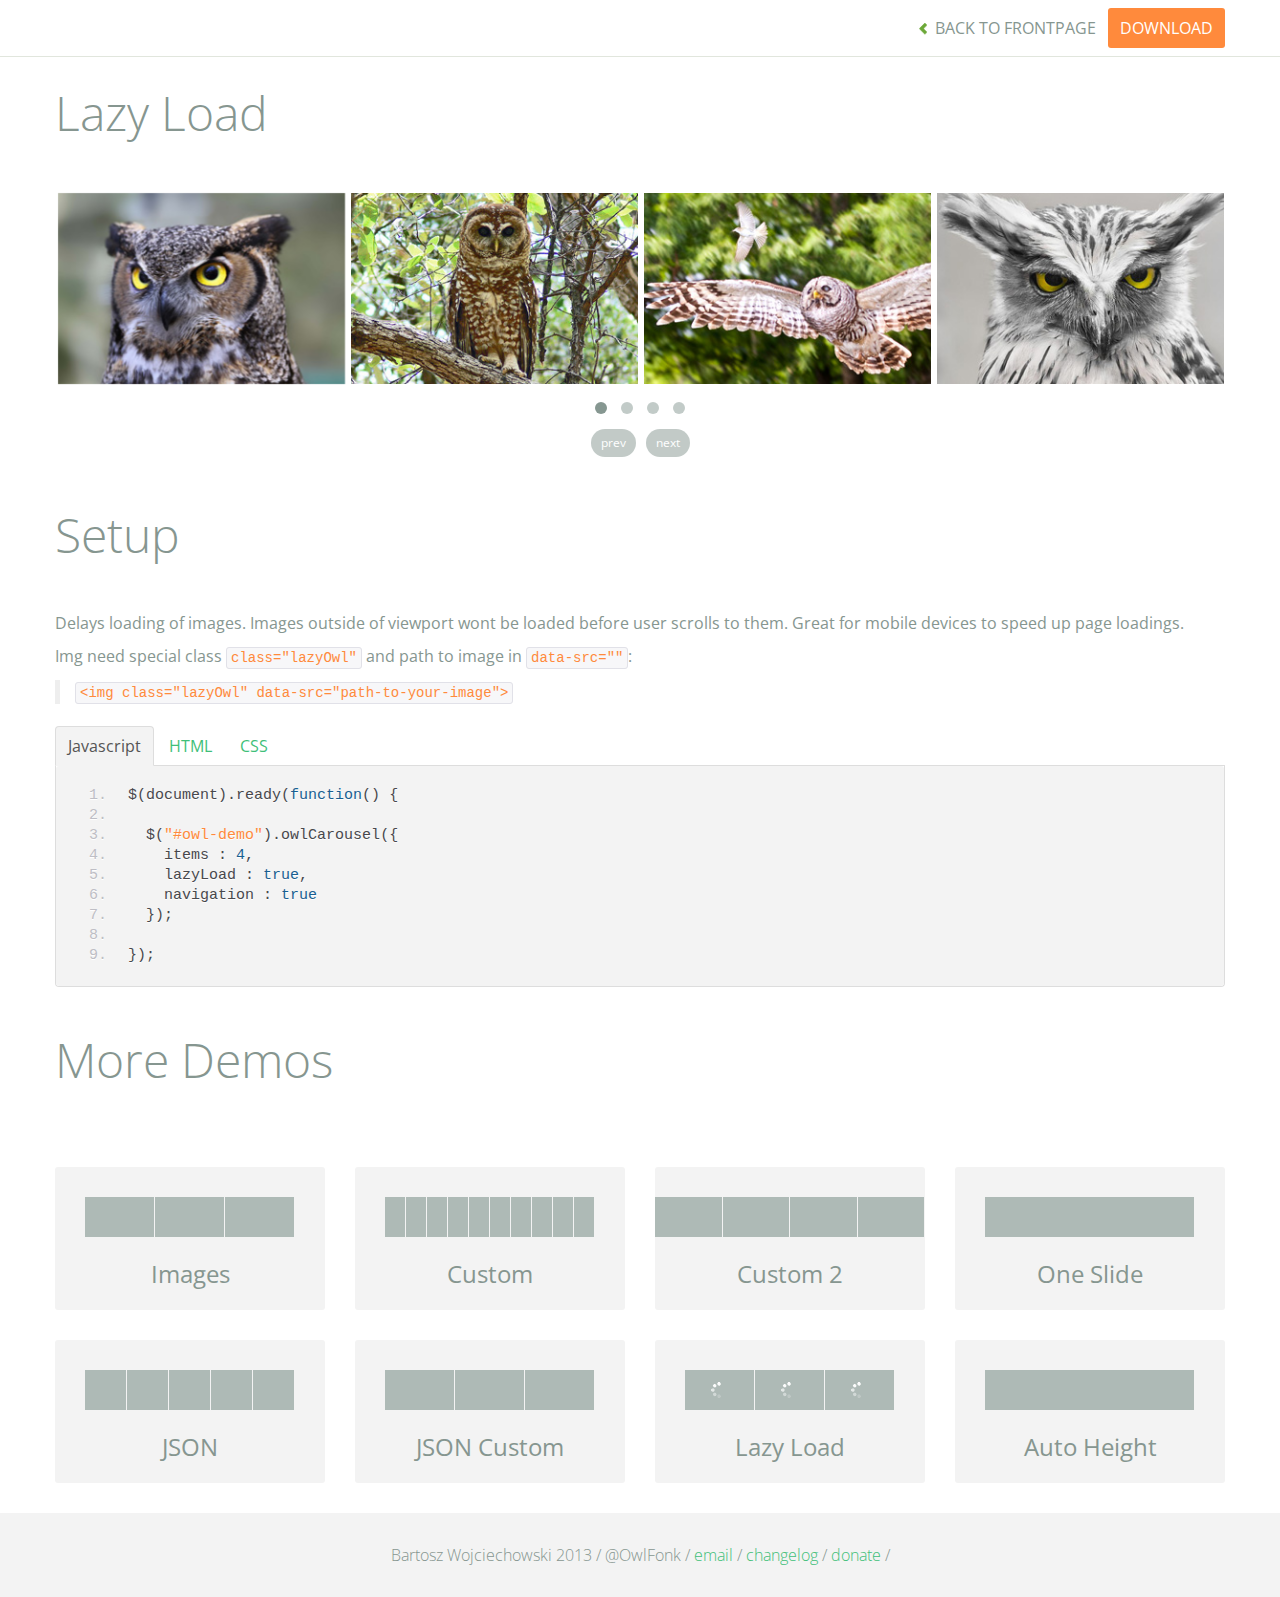
<file: framework/owl.carousel/demos/lazyLoad.html>
<!DOCTYPE html>
<html lang="en">
  <head>
    <meta charset="utf-8">
    <title>Owl Carousel - Lazy Load</title>
    <meta name="viewport" content="width=device-width, initial-scale=1.0">
    <meta name="description" content="jQuery Responsive Carousel - Owl Carusel">
    <meta name="author" content="Bartosz Wojciechowski">
    
    <link href='http://fonts.googleapis.com/css?family=Open+Sans:400italic,400,300,600,700' rel='stylesheet' type='text/css'>
    <link href="../assets/css/bootstrapTheme.css" rel="stylesheet">
    <link href="../assets/css/custom.css" rel="stylesheet">

    <!-- Owl Carousel Assets -->
    <link href="../owl-carousel/owl.carousel.css" rel="stylesheet">
    <link href="../owl-carousel/owl.theme.css" rel="stylesheet">

    <!-- Prettify -->
    <link href="../assets/js/google-code-prettify/prettify.css" rel="stylesheet">
    

    <!-- Le fav and touch icons -->
    <link rel="apple-touch-icon-precomposed" sizes="144x144" href="../assets/ico/apple-touch-icon-144-precomposed.png">
    <link rel="apple-touch-icon-precomposed" sizes="114x114" href="../assets/ico/apple-touch-icon-114-precomposed.png">
      <link rel="apple-touch-icon-precomposed" sizes="72x72" href="../assets/ico/apple-touch-icon-72-precomposed.png">
                    <link rel="apple-touch-icon-precomposed" href="../assets/ico/apple-touch-icon-57-precomposed.png">
                                   <link rel="shortcut icon" href="../assets/ico/favicon.png">
  </head>
  <body>

      <div id="top-nav" class="navbar navbar-fixed-top">
        <div class="navbar-inner">
          <div class="container">
            <button type="button" class="btn btn-navbar" data-toggle="collapse" data-target=".nav-collapse">
            <span class="icon-bar"></span>
            <span class="icon-bar"></span>
            <span class="icon-bar"></span>
          </button>
            <div class="nav-collapse collapse">
            <ul class="nav pull-right">
              <li><a href="../index.html"><i class="icon-chevron-left"></i> Back to Frontpage</a></li>
              <li><a href="../owl.carousel.zip" class="download download-on" data-spy="affix" data-offset-top="450">Download</a></li>
            </ul>
            <ul class="nav pull-left">
              
            </ul>
            </div>
          </div>
        </div>
      </div>
   
    <div id="title">
      <div class="container">
        <div class="row">
          <div class="span12">
            <h1>Lazy Load</h1>
          </div>
        </div>
      </div>
    </div>

      <div id="demo">
        <div class="container">
          <div class="row">
            <div class="span12">

              <div id="owl-demo" class="owl-carousel">
                <div class="item"><img class="lazyOwl" data-src="assets/owl1.jpg" alt="Lazy Owl Image"></div>
                <div class="item"><img class="lazyOwl" data-src="assets/owl2.jpg" alt="Lazy Owl Image"></div>
                <div class="item"><img class="lazyOwl" data-src="assets/owl3.jpg" alt="Lazy Owl Image"></div>
                <div class="item"><img class="lazyOwl" data-src="assets/owl4.jpg" alt="Lazy Owl Image"></div>
                <div class="item"><img class="lazyOwl" data-src="assets/owl5.jpg" alt="Lazy Owl Image"></div>
                <div class="item"><img class="lazyOwl" data-src="assets/owl6.jpg" alt="Lazy Owl Image"></div>
                <div class="item"><img class="lazyOwl" data-src="assets/owl7.jpg" alt="Lazy Owl Image"></div>
                <div class="item"><img class="lazyOwl" data-src="assets/owl8.jpg" alt="Lazy Owl Image"></div>
                <div class="item"><img class="lazyOwl" data-src="assets/owl1.jpg" alt="Lazy Owl Image"></div>
                <div class="item"><img class="lazyOwl" data-src="assets/owl2.jpg" alt="Lazy Owl Image"></div>
                <div class="item"><img class="lazyOwl" data-src="assets/owl3.jpg" alt="Lazy Owl Image"></div>
                <div class="item"><img class="lazyOwl" data-src="assets/owl4.jpg" alt="Lazy Owl Image"></div>
                <div class="item"><img class="lazyOwl" data-src="assets/owl5.jpg" alt="Lazy Owl Image"></div>
                <div class="item"><img class="lazyOwl" data-src="assets/owl6.jpg" alt="Lazy Owl Image"></div>
                <div class="item"><img class="lazyOwl" data-src="assets/owl7.jpg" alt="Lazy Owl Image"></div>
                <div class="item"><img class="lazyOwl" data-src="assets/owl8.jpg" alt="Lazy Owl Image"></div>
              </div>

            </div>
          </div>
        </div>

    </div>

    <div id="example-info">
      <div class="container">
        <div class="row">
          <div class="span12">
            <h1>Setup</h1>
            <p>Delays loading of images. Images outside of viewport wont be loaded before user scrolls to them. Great for mobile devices to speed up page loadings.
            </p>
            <p>
              Img need special class <code>class="lazyOwl"</code> and path to image in <code>data-src=""</code>: 
              <blockquote><code>&lt;img class="lazyOwl" data-src="path-to-your-image"&gt;</code></blockquote>
              </p>
            <ul class="nav nav-tabs" id="myTab">
              <li class="active"><a href="#javascript">Javascript</a></li>
              <li><a href="#HTML">HTML</a></li>
              <li><a href="#CSS">CSS</a></li>
            </ul>
             
            <div class="tab-content">

              <div class="tab-pane active" id="javascript">
<pre class="pre-show prettyprint linenums">
$(document).ready(function() {

  $("#owl-demo").owlCarousel({
    items : 4,
    lazyLoad : true,
    navigation : true
  }); 

});
</pre> 
              </div>

              <div class="tab-pane" id="HTML">
<pre class="pre-show prettyprint linenums">
&lt;div id="owl-demo" class="owl-carousel"&gt;
  &lt;div class="item"&gt;&lt;img class="lazyOwl" data-src="assets/owl1.jpg" alt="Lazy Owl Image"&gt;&lt;/div&gt;
  &lt;div class="item"&gt;&lt;img class="lazyOwl" data-src="assets/owl2.jpg" alt="Lazy Owl Image"&gt;&lt;/div&gt;
  &lt;div class="item"&gt;&lt;img class="lazyOwl" data-src="assets/owl3.jpg" alt="Lazy Owl Image"&gt;&lt;/div&gt;
  &lt;div class="item"&gt;&lt;img class="lazyOwl" data-src="assets/owl4.jpg" alt="Lazy Owl Image"&gt;&lt;/div&gt;
  &lt;div class="item"&gt;&lt;img class="lazyOwl" data-src="assets/owl5.jpg" alt="Lazy Owl Image"&gt;&lt;/div&gt;
  &lt;div class="item"&gt;&lt;img class="lazyOwl" data-src="assets/owl6.jpg" alt="Lazy Owl Image"&gt;&lt;/div&gt;
  &lt;div class="item"&gt;&lt;img class="lazyOwl" data-src="assets/owl7.jpg" alt="Lazy Owl Image"&gt;&lt;/div&gt;
  &lt;div class="item"&gt;&lt;img class="lazyOwl" data-src="assets/owl8.jpg" alt="Lazy Owl Image"&gt;&lt;/div&gt;
  &lt;div class="item"&gt;&lt;img class="lazyOwl" data-src="assets/owl1.jpg" alt="Lazy Owl Image"&gt;&lt;/div&gt;
  &lt;div class="item"&gt;&lt;img class="lazyOwl" data-src="assets/owl2.jpg" alt="Lazy Owl Image"&gt;&lt;/div&gt;
  &lt;div class="item"&gt;&lt;img class="lazyOwl" data-src="assets/owl3.jpg" alt="Lazy Owl Image"&gt;&lt;/div&gt;
  &lt;div class="item"&gt;&lt;img class="lazyOwl" data-src="assets/owl4.jpg" alt="Lazy Owl Image"&gt;&lt;/div&gt;
  &lt;div class="item"&gt;&lt;img class="lazyOwl" data-src="assets/owl5.jpg" alt="Lazy Owl Image"&gt;&lt;/div&gt;
  &lt;div class="item"&gt;&lt;img class="lazyOwl" data-src="assets/owl6.jpg" alt="Lazy Owl Image"&gt;&lt;/div&gt;
  &lt;div class="item"&gt;&lt;img class="lazyOwl" data-src="assets/owl7.jpg" alt="Lazy Owl Image"&gt;&lt;/div&gt;
  &lt;div class="item"&gt;&lt;img class="lazyOwl" data-src="assets/owl8.jpg" alt="Lazy Owl Image"&gt;&lt;/div&gt;
&lt;/div&gt;
</pre>
              </div>

              <div class="tab-pane" id="CSS">
<pre class="pre-show prettyprint linenums">
#owl-demo .item{
  margin: 3px;
}
#owl-demo .item img{
  display: block;
  width: 100%;
  height: auto;
}
</pre>
</div>
            </div><!--End Tab Content-->

          </div>
        </div>
      </div>
    </div>

    <div id="more">
      <div class="container">

        <div class="row">
          <div class="span12">
            <h1>More Demos</h1>
          </div>
        </div>

        <div class="row demos-row">
          <div class="span3">
            <a href="images.html" class="demo-box">
              <div class="demo-wrapper demo-images clearfix">
                <div class="demo-slide"><div class="bg"></div></div>
                <div class="demo-slide"><div class="bg"></div></div>
                <div class="demo-slide"><div class="bg"></div></div>
              </div>
              <h3>Images</h3>
            </a>
          </div>

          <div class="span3">
            <a href="custom.html" class="demo-box">
              <div class="demo-wrapper demo-custom clearfix">
                <div class="demo-slide"><div class="bg"></div></div>
                <div class="demo-slide"><div class="bg"></div></div>
                <div class="demo-slide"><div class="bg"></div></div>
                <div class="demo-slide"><div class="bg"></div></div>
                <div class="demo-slide"><div class="bg"></div></div>
                <div class="demo-slide"><div class="bg"></div></div>
                <div class="demo-slide"><div class="bg"></div></div>
                <div class="demo-slide"><div class="bg"></div></div>
                <div class="demo-slide"><div class="bg"></div></div>
                <div class="demo-slide"><div class="bg"></div></div>
              </div>
              <h3>Custom</h3>
            </a>
          </div>

          <div class="span3">
            <a href="itemsCustom.html" class="demo-box">
              <div class="demo-wrapper demo-full clearfix">
                <div class="demo-slide"><div class="bg"></div></div>
                <div class="demo-slide"><div class="bg"></div></div>
                <div class="demo-slide"><div class="bg"></div></div>
                <div class="demo-slide"><div class="bg"></div></div>
              </div>
              <h3>Custom 2</h3>
            </a>
          </div>

          <div class="span3">
            <a href="one.html" class="demo-box">
              <div class="demo-wrapper demo-one clearfix">
                <div class="demo-slide"><div class="bg"></div></div>
              </div>
              <h3>One Slide</h3>
            </a>
          </div>

        </div>
        <div class="row demos-row">
          <div class="span3">
            <a href="json.html" class="demo-box">
              <div class="demo-wrapper demo-Json clearfix">
                <div class="demo-slide"><div class="bg"></div></div>
                <div class="demo-slide"><div class="bg"></div></div>
                <div class="demo-slide"><div class="bg"></div></div>
                <div class="demo-slide"><div class="bg"></div></div>
                <div class="demo-slide"><div class="bg"></div></div>
              </div>
              <h3>JSON</h3>
            </a>
          </div>

          <div class="span3">
            <a href="customJson.html" class="demo-box">
              <div class="demo-wrapper demo-Json-custom clearfix">
                <div class="demo-slide"><div class="bg"></div></div>
                <div class="demo-slide"><div class="bg"></div></div>
                <div class="demo-slide"><div class="bg"></div></div>
              </div>
              <h3>JSON Custom</h3>
            </a>
          </div>

          <div class="span3">
            <a href="lazyLoad.html" class="demo-box">
              <div class="demo-wrapper demo-lazy clearfix">
                <div class="demo-slide"><div class="bg"></div></div>
                <div class="demo-slide"><div class="bg"></div></div>
                <div class="demo-slide"><div class="bg"></div></div>
              </div>
              <h3>Lazy Load</h3>
            </a>
          </div>

          <div class="span3">
            <a href="autoHeight.html" class="demo-box">
              <div class="demo-wrapper demo-height clearfix">
                <div class="demo-slide"><div class="bg"></div></div>
              </div>
              <h3>Auto Height</h3>
            </a>
          </div>

        </div>
      </div>
    </div>    

    <div id="footer">
      <div class="container">
        <div class="row">
          <div class="span12">
            <h5>Bartosz Wojciechowski 2013 / @OwlFonk / 
            <a href="mailto:owl@owlgraphic.com?subject=Hey Owl!">email</a> / 
            <a href="../changelog.html">changelog</a> /
            <a href="https://www.paypal.com/cgi-bin/webscr?cmd=_s-xclick&hosted_button_id=EFSGXZS7V2U9N">donate</a> / 
            <a href="https://twitter.com/share" class="twitter-share-button" data-url="http://owlgraphic.com/owlcarousel/" data-text="Awesome jQuery Owl Carousel Responsive Plugin" data-via="OwlFonk" data-count="none" data-hashtags="owlcarousel"></a>
            <script>
            var owldomain = window.location.hostname.indexOf("owlgraphic");
            if(owldomain !== -1){
              !function(d,s,id){var js,fjs=d.getElementsByTagName(s)[0],p=/^http:/.test(d.location)?'http':'https';if(!d.getElementById(id)){js=d.createElement(s);js.id=id;js.src=p+'://platform.twitter.com/widgets.js';fjs.parentNode.insertBefore(js,fjs);}}(document, 'script', 'twitter-wjs');
            }
            </script>
            </h5>
          </div>
        </div>
      </div>
    </div>


    <script src="../assets/js/jquery-1.9.1.min.js"></script> 
    <script src="../owl-carousel/owl.carousel.js"></script>


    <!-- Demo -->

    <style>
    #owl-demo .item{
        margin: 3px;
    }
    #owl-demo .item img{
        display: block;
        width: 100%;
        height: auto;
    }
    </style>


    <script>
    $(document).ready(function() {

      $("#owl-demo").owlCarousel({
        items : 4,
        lazyLoad : true,
        navigation : true
      });

    });
    </script>


    <script src="../assets/js/bootstrap-collapse.js"></script>
    <script src="../assets/js/bootstrap-transition.js"></script>
    <script src="../assets/js/bootstrap-tab.js"></script>

    <script src="../assets/js/google-code-prettify/prettify.js"></script>
	  <script src="../assets/js/application.js"></script>

  </body>
</html>
</file>
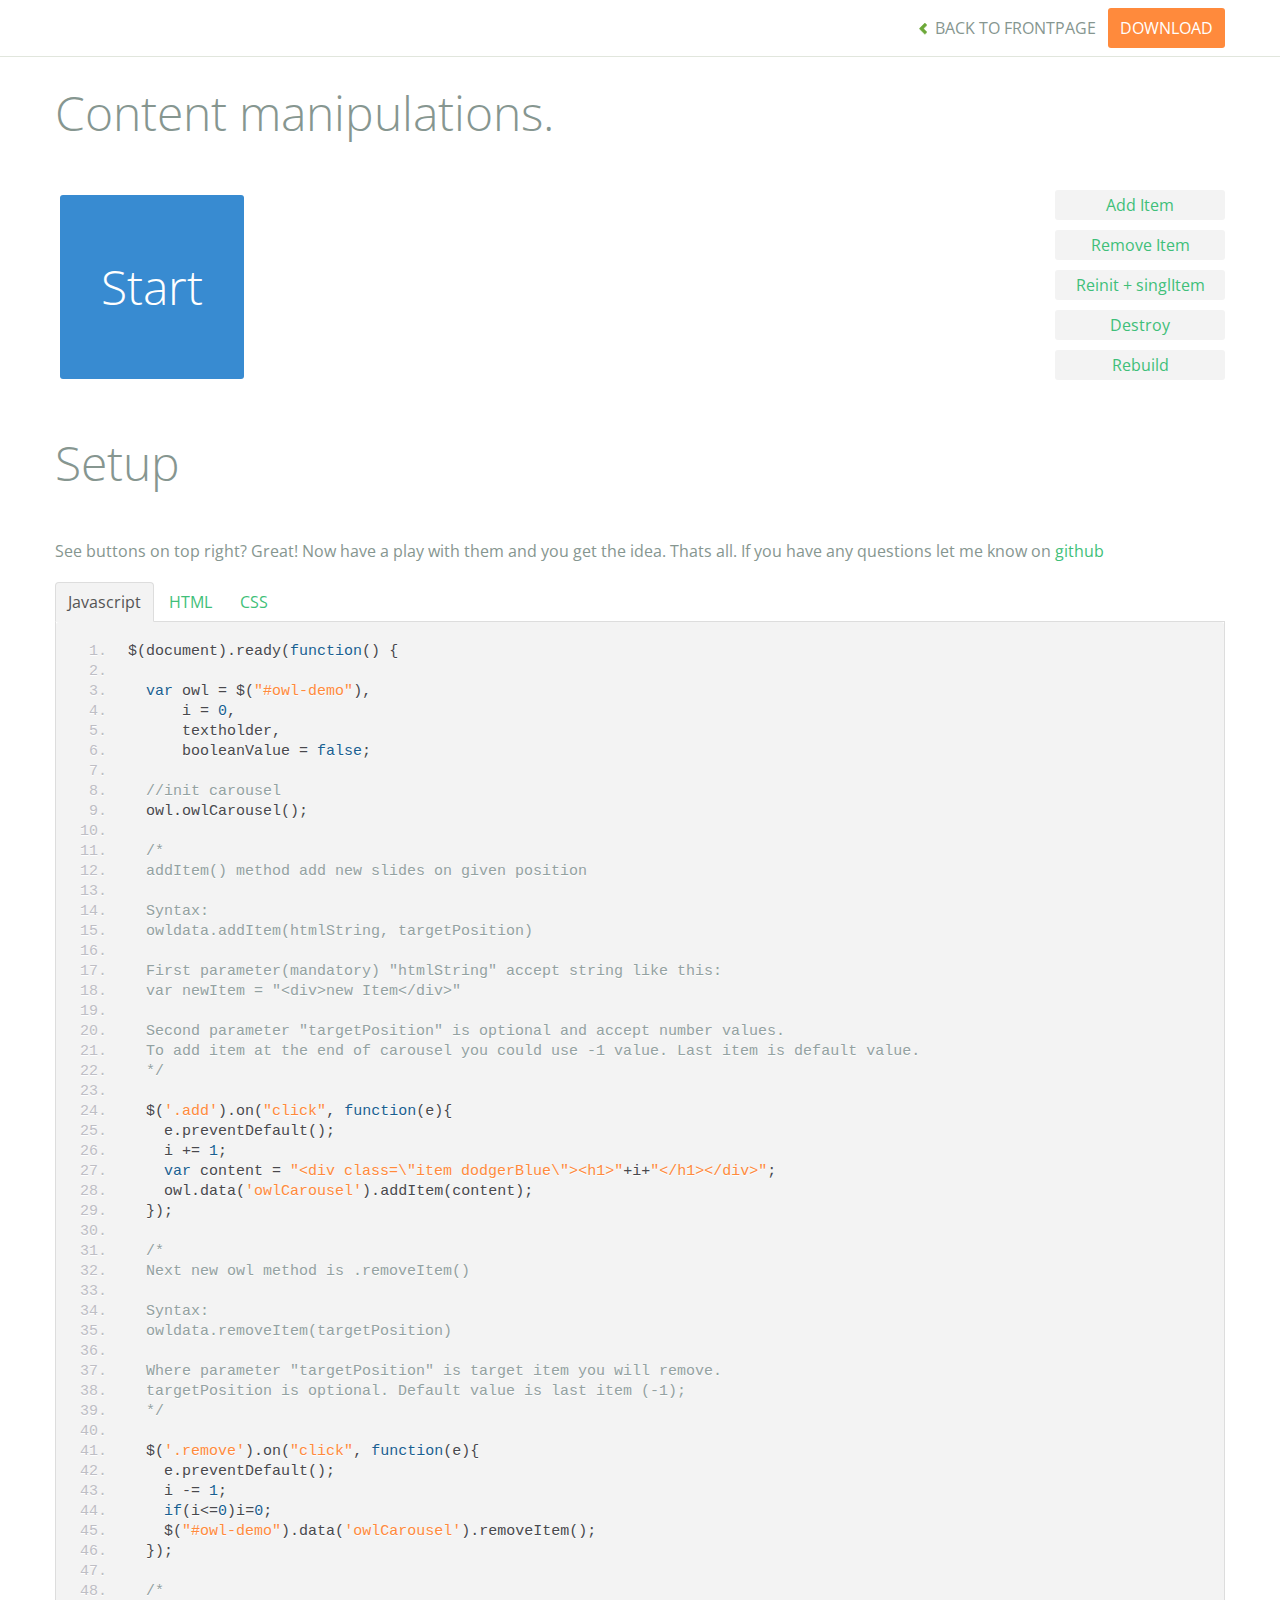
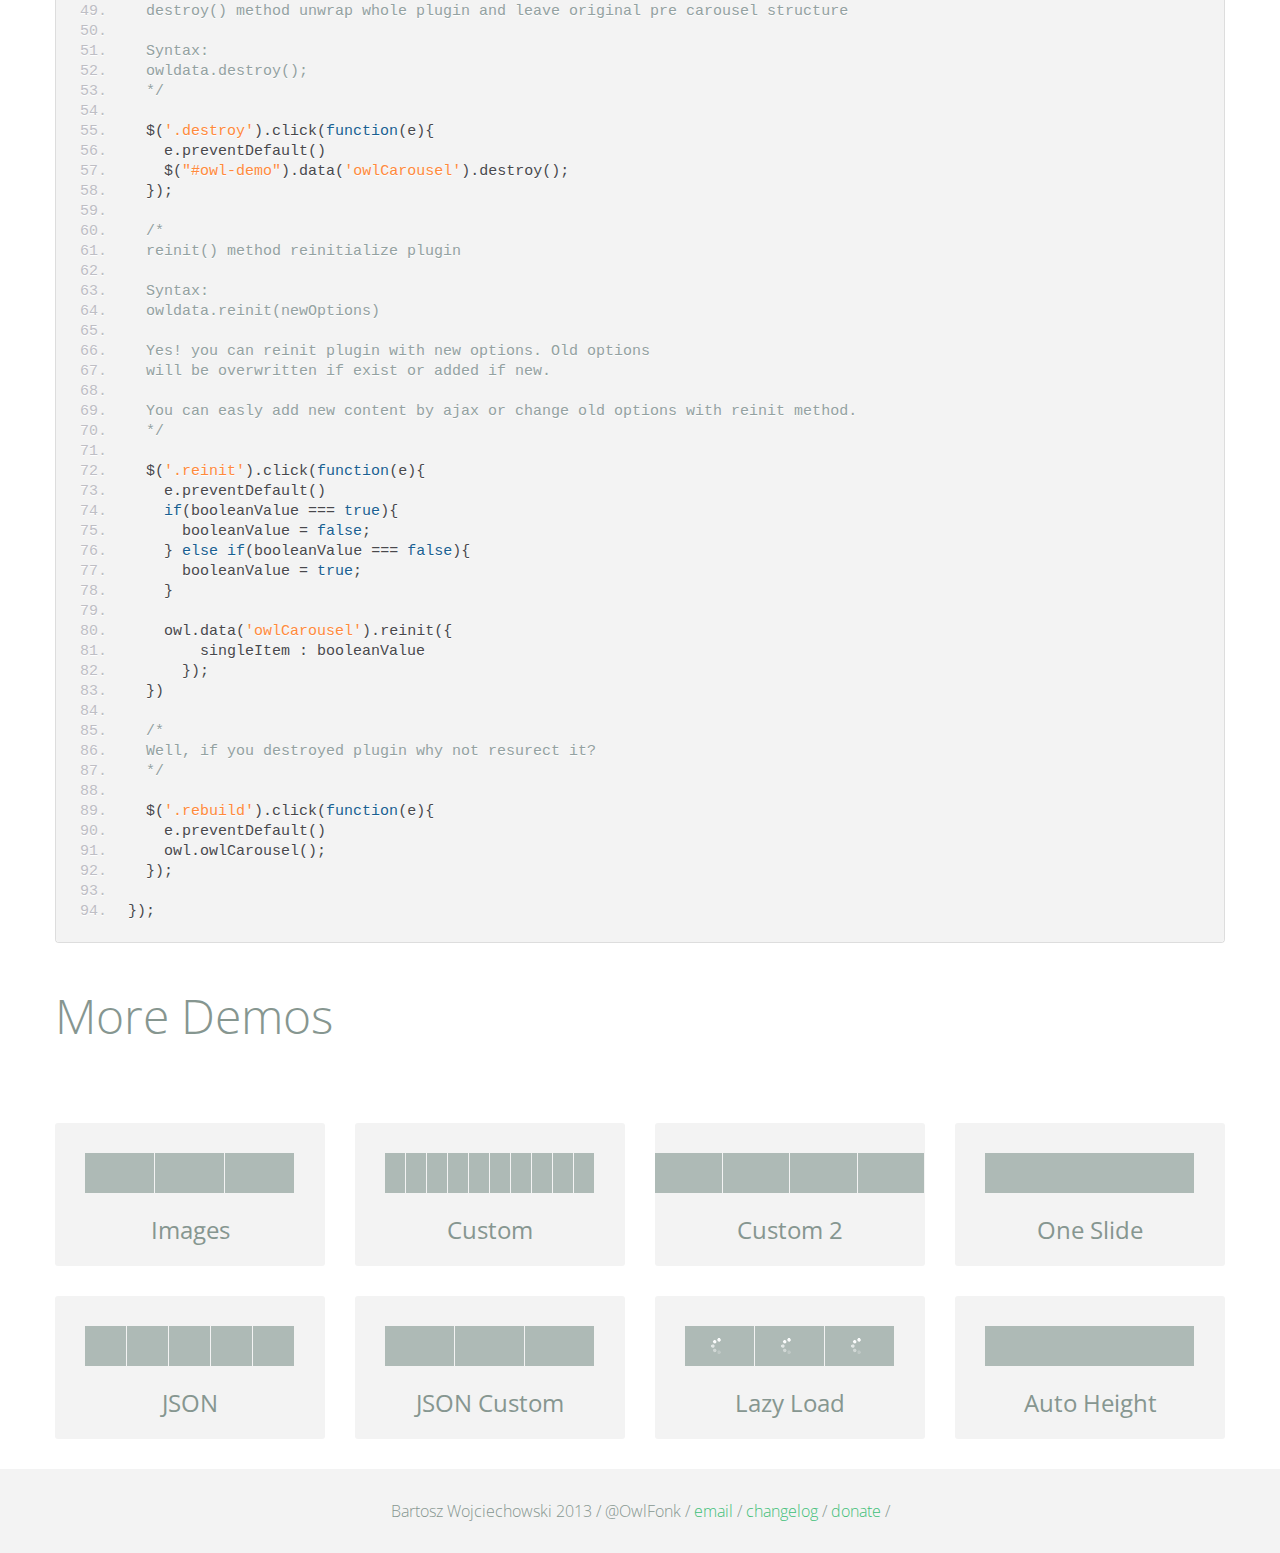
<file: framework/owl.carousel/demos/manipulations.html>
<!DOCTYPE html>
<html lang="en">
  <head>
    <meta charset="utf-8">
    <title>Owl Carousel - Content Manipulations</title>
    <meta name="viewport" content="width=device-width, initial-scale=1.0">
    <meta name="description" content="jQuery Responsive Carousel - Owl Carusel">
    <meta name="author" content="Bartosz Wojciechowski">
    
    <link href='http://fonts.googleapis.com/css?family=Open+Sans:400italic,400,300,600,700' rel='stylesheet' type='text/css'>
    <link href="../assets/css/bootstrapTheme.css" rel="stylesheet">
    <link href="../assets/css/custom.css" rel="stylesheet">

    <!-- Owl Carousel Assets -->
    <link href="../owl-carousel/owl.carousel.css" rel="stylesheet">
    <link href="../owl-carousel/owl.theme.css" rel="stylesheet">

    <!-- Prettify -->
    <link href="../assets/js/google-code-prettify/prettify.css" rel="stylesheet">
    

    <!-- Le fav and touch icons -->
    <link rel="apple-touch-icon-precomposed" sizes="144x144" href="../assets/ico/apple-touch-icon-144-precomposed.png">
    <link rel="apple-touch-icon-precomposed" sizes="114x114" href="../assets/ico/apple-touch-icon-114-precomposed.png">
      <link rel="apple-touch-icon-precomposed" sizes="72x72" href="../assets/ico/apple-touch-icon-72-precomposed.png">
                    <link rel="apple-touch-icon-precomposed" href="../assets/ico/apple-touch-icon-57-precomposed.png">
                                   <link rel="shortcut icon" href="../assets/ico/favicon.png">
  </head>
  <body>

      <div id="top-nav" class="navbar navbar-fixed-top">
        <div class="navbar-inner">
          <div class="container">
            <button type="button" class="btn btn-navbar" data-toggle="collapse" data-target=".nav-collapse">
            <span class="icon-bar"></span>
            <span class="icon-bar"></span>
            <span class="icon-bar"></span>
          </button>
            <div class="nav-collapse collapse">
            <ul class="nav pull-right">
              <li><a href="../index.html"><i class="icon-chevron-left"></i> Back to Frontpage</a></li>
              <li><a href="../owl.carousel.zip" class="download download-on" data-spy="affix" data-offset-top="450">Download</a></li>
            </ul>
            <ul class="nav pull-left">
              
            </ul>
            </div>
          </div>
        </div>
      </div>
   
    <div id="title">
      <div class="container">
        <div class="row">
          <div class="span12">
            <h1>Content manipulations.</h1>
          </div>
        </div>
      </div>
    </div>

      <div id="demo">
        <div class="container">
          <div class="row">

            <div class="span10">
              <div id="owl-demo" class="owl-carousel">
                <div class="item dodgerBlue"><h1>Start</h1></div>
              </div>
            </div>

            <div class="span2">
              
              <div class="left">
                <a href="" class="btn add">Add Item</a>
              </div>

              <div class="left">
                <a href="" class="btn remove">Remove Item</a>
              </div>

              <div class="left">
              <a class="btn reinit" href="">Reinit + singlItem</a>
              </div>

              <div class="left">
              <a class="btn destroy" href="">Destroy</a>
              </div>

              <div class="left">
              <a class="btn rebuild" href="">Rebuild</a>              
              </div>

            </div>

          </div>
        </div>

    </div>

    <div id="example-info">
      <div class="container">
        <div class="row">
          <div class="span12">
            <h1>Setup</h1>
            <p>See buttons on top right? Great! Now have a play with them and you get the idea. Thats all. If you have any questions let me know on <a href="https://github.com/OwlFonk/OwlCarousel">github</a> </p>
            <ul class="nav nav-tabs" id="myTab">
              <li class="active"><a href="#javascript">Javascript</a></li>
              <li><a href="#HTML">HTML</a></li>
              <li><a href="#CSS">CSS</a></li>
            </ul>
             
            <div class="tab-content">

              <div class="tab-pane active" id="javascript">
<pre class="pre-show prettyprint linenums">
$(document).ready(function() {

  var owl = $("#owl-demo"),
      i = 0,
      textholder,
      booleanValue = false;

  //init carousel
  owl.owlCarousel();

  /*
  addItem() method add new slides on given position

  Syntax:
  owldata.addItem(htmlString, targetPosition)

  First parameter(mandatory) "htmlString" accept string like this:
  var newItem = "&lt;div&gt;new Item&lt;/div&gt;"
  
  Second parameter "targetPosition" is optional and accept number values. 
  To add item at the end of carousel you could use -1 value. Last item is default value.
  */
  
  $('.add').on("click", function(e){
    e.preventDefault();
    i += 1;
    var content = "&lt;div class=\"item dodgerBlue\"&gt;&lt;h1&gt;"+i+"&lt;/h1&gt;&lt;/div&gt;";
    owl.data('owlCarousel').addItem(content);
  });

  /*
  Next new owl method is .removeItem()

  Syntax:
  owldata.removeItem(targetPosition)

  Where parameter "targetPosition" is target item you will remove. 
  targetPosition is optional. Default value is last item (-1);
  */

  $('.remove').on("click", function(e){
    e.preventDefault();
    i -= 1;
    if(i&lt;=0)i=0;
    $("#owl-demo").data('owlCarousel').removeItem();
  });

  /*
  destroy() method unwrap whole plugin and leave original pre carousel structure
  
  Syntax:
  owldata.destroy();
  */

  $('.destroy').click(function(e){
    e.preventDefault()
    $("#owl-demo").data('owlCarousel').destroy();
  });

  /*
  reinit() method reinitialize plugin 

  Syntax:
  owldata.reinit(newOptions)

  Yes! you can reinit plugin with new options. Old options
  will be overwritten if exist or added if new.

  You can easly add new content by ajax or change old options with reinit method.
  */

  $('.reinit').click(function(e){
    e.preventDefault()
    if(booleanValue === true){
      booleanValue = false;
    } else if(booleanValue === false){
      booleanValue = true;
    }

    owl.data('owlCarousel').reinit({
        singleItem : booleanValue
      });
  })

  /*
  Well, if you destroyed plugin why not resurect it?
  */

  $('.rebuild').click(function(e){
    e.preventDefault()
    owl.owlCarousel();
  });

});
</pre>  

              </div>

              <div class="tab-pane" id="HTML">
<pre class="pre-show prettyprint linenums">
&lt;div id="owl-demo" class="owl-carousel"&gt;
  &lt;div class="item dodgerBlue"&gt;&lt;h1&gt;Start&lt;/h1&gt;&lt;/div&gt;
&lt;/div&gt;
</pre>
              </div>

              <div class="tab-pane" id="CSS">
<pre class="pre-show prettyprint linenums">
#owl-demo .item{
  display: block;
  padding: 54px 0px;
  margin: 5px;
  color: #FFF;
  -webkit-border-radius: 3px;
  -moz-border-radius: 3px;
  border-radius: 3px;
  text-align: center;
}
.left{
  text-align: left;
  margin-bottom: 10px;
}
.left .btn {
  display: block;
}
</pre>
              </div>
            </div><!--End Tab Content-->

          </div>
        </div>
      </div>
    </div>

    <div id="more">
      <div class="container">

        <div class="row">
          <div class="span12">
            <h1>More Demos</h1>
          </div>
        </div>

        <div class="row demos-row">
          <div class="span3">
            <a href="images.html" class="demo-box">
              <div class="demo-wrapper demo-images clearfix">
                <div class="demo-slide"><div class="bg"></div></div>
                <div class="demo-slide"><div class="bg"></div></div>
                <div class="demo-slide"><div class="bg"></div></div>
              </div>
              <h3>Images</h3>
            </a>
          </div>

          <div class="span3">
            <a href="custom.html" class="demo-box">
              <div class="demo-wrapper demo-custom clearfix">
                <div class="demo-slide"><div class="bg"></div></div>
                <div class="demo-slide"><div class="bg"></div></div>
                <div class="demo-slide"><div class="bg"></div></div>
                <div class="demo-slide"><div class="bg"></div></div>
                <div class="demo-slide"><div class="bg"></div></div>
                <div class="demo-slide"><div class="bg"></div></div>
                <div class="demo-slide"><div class="bg"></div></div>
                <div class="demo-slide"><div class="bg"></div></div>
                <div class="demo-slide"><div class="bg"></div></div>
                <div class="demo-slide"><div class="bg"></div></div>
              </div>
              <h3>Custom</h3>
            </a>
          </div>

          <div class="span3">
            <a href="itemsCustom.html" class="demo-box">
              <div class="demo-wrapper demo-full clearfix">
                <div class="demo-slide"><div class="bg"></div></div>
                <div class="demo-slide"><div class="bg"></div></div>
                <div class="demo-slide"><div class="bg"></div></div>
                <div class="demo-slide"><div class="bg"></div></div>
              </div>
              <h3>Custom 2</h3>
            </a>
          </div>

          <div class="span3">
            <a href="one.html" class="demo-box">
              <div class="demo-wrapper demo-one clearfix">
                <div class="demo-slide"><div class="bg"></div></div>
              </div>
              <h3>One Slide</h3>
            </a>
          </div>

        </div>
        <div class="row demos-row">
          <div class="span3">
            <a href="json.html" class="demo-box">
              <div class="demo-wrapper demo-Json clearfix">
                <div class="demo-slide"><div class="bg"></div></div>
                <div class="demo-slide"><div class="bg"></div></div>
                <div class="demo-slide"><div class="bg"></div></div>
                <div class="demo-slide"><div class="bg"></div></div>
                <div class="demo-slide"><div class="bg"></div></div>
              </div>
              <h3>JSON</h3>
            </a>
          </div>

          <div class="span3">
            <a href="customJson.html" class="demo-box">
              <div class="demo-wrapper demo-Json-custom clearfix">
                <div class="demo-slide"><div class="bg"></div></div>
                <div class="demo-slide"><div class="bg"></div></div>
                <div class="demo-slide"><div class="bg"></div></div>
              </div>
              <h3>JSON Custom</h3>
            </a>
          </div>

          <div class="span3">
            <a href="lazyLoad.html" class="demo-box">
              <div class="demo-wrapper demo-lazy clearfix">
                <div class="demo-slide"><div class="bg"></div></div>
                <div class="demo-slide"><div class="bg"></div></div>
                <div class="demo-slide"><div class="bg"></div></div>
              </div>
              <h3>Lazy Load</h3>
            </a>
          </div>

          <div class="span3">
            <a href="autoHeight.html" class="demo-box">
              <div class="demo-wrapper demo-height clearfix">
                <div class="demo-slide"><div class="bg"></div></div>
              </div>
              <h3>Auto Height</h3>
            </a>
          </div>

        </div>
      </div>
    </div>
 
    <div id="footer">
      <div class="container">
        <div class="row">
          <div class="span12">
            <h5>Bartosz Wojciechowski 2013 / @OwlFonk / 
            <a href="mailto:owl@owlgraphic.com?subject=Hey Owl!">email</a> / 
            <a href="../changelog.html">changelog</a> /
            <a href="https://www.paypal.com/cgi-bin/webscr?cmd=_s-xclick&hosted_button_id=EFSGXZS7V2U9N">donate</a> / 
            <a href="https://twitter.com/share" class="twitter-share-button" data-url="http://owlgraphic.com/owlcarousel/" data-text="Awesome jQuery Owl Carousel Responsive Plugin" data-via="OwlFonk" data-count="none" data-hashtags="owlcarousel"></a>
            <script>
            var owldomain = window.location.hostname.indexOf("owlgraphic");
            if(owldomain !== -1){
              !function(d,s,id){var js,fjs=d.getElementsByTagName(s)[0],p=/^http:/.test(d.location)?'http':'https';if(!d.getElementById(id)){js=d.createElement(s);js.id=id;js.src=p+'://platform.twitter.com/widgets.js';fjs.parentNode.insertBefore(js,fjs);}}(document, 'script', 'twitter-wjs');
            }
            </script>
            </h5>
          </div>
        </div>
      </div>
    </div>

    <script src="../assets/js/jquery-1.9.1.min.js"></script> 
    <script src="../owl-carousel/owl.carousel.js"></script>


    <!-- Demo -->

    <style>
      #owl-demo .item{
        display: block;
        padding: 54px 0px;
        margin: 5px;
        color: #FFF;
        -webkit-border-radius: 3px;
        -moz-border-radius: 3px;
        border-radius: 3px;
        text-align: center;
      }
      .left{
        text-align: left;
        margin-bottom: 10px;
      }
      .left .btn {
        display: block;
      }
    </style>


    <script>
    $(document).ready(function() {

      var owl = $("#owl-demo"),
          i = 0,
          textholder,
          booleanValue = false;

      //init carousel
      owl.owlCarousel();

      /*
      addItem() method add new slides on given position

      Syntax:
      owldata.addItem(htmlString, targetPosition)

      First parameter(mandatory) "htmlString" accept string like this:
      var newItem = "<div>new Item</div>"
      
      Second parameter "targetPosition" is optional and accept number values. 
      To add item at the end of carousel you could use -1 value. Last item is default value.
      */
      
      $('.add').on("click", function(e){
        e.preventDefault();
        i += 1;
        var content = "<div class=\"item dodgerBlue\"><h1>"+i+"</h1></div>";
        owl.data('owlCarousel').addItem(content);
      });

      /*
      Next new owl method is .removeItem()

      Syntax:
      owldata.removeItem(targetPosition)

      Where parameter "targetPosition" is target item you will remove. 
      targetPosition is optional. Default value is last item (-1);
      */

      $('.remove').on("click", function(e){
        e.preventDefault();
        i -= 1;
        if(i<=0)i=0;
        $("#owl-demo").data('owlCarousel').removeItem();
      });

      /*
      destroy() method unwrap whole plugin and leave original pre carousel structure
      
      Syntax:
      owldata.destroy();
      */

      $('.destroy').click(function(e){
        e.preventDefault()
        $("#owl-demo").data('owlCarousel').destroy();
      });

      /*
      reinit() method reinitialize plugin 

      Syntax:
      owldata.reinit(newOptions)

      Yes! you can reinit plugin with new options. Old options
      will be overwritten if exist or added if new.

      You can easly add new content by ajax or change old options with reinit method.
      */

      $('.reinit').click(function(e){
        e.preventDefault()
        if(booleanValue === true){
          booleanValue = false;
        } else if(booleanValue === false){
          booleanValue = true;
        }

        owl.data('owlCarousel').reinit({
            singleItem : booleanValue
          });
      })

      /*
      Well, if you destroyed plugin why not resurect it?
      */

      $('.rebuild').click(function(e){
        e.preventDefault()
        owl.owlCarousel();
      });

    });
    </script>


    <script src="../assets/js/bootstrap-collapse.js"></script>
    <script src="../assets/js/bootstrap-transition.js"></script>
    <script src="../assets/js/bootstrap-tab.js"></script>

    <script src="../assets/js/google-code-prettify/prettify.js"></script>
    <script src="../assets/js/application.js"></script>

  </body>
</html>
</file>
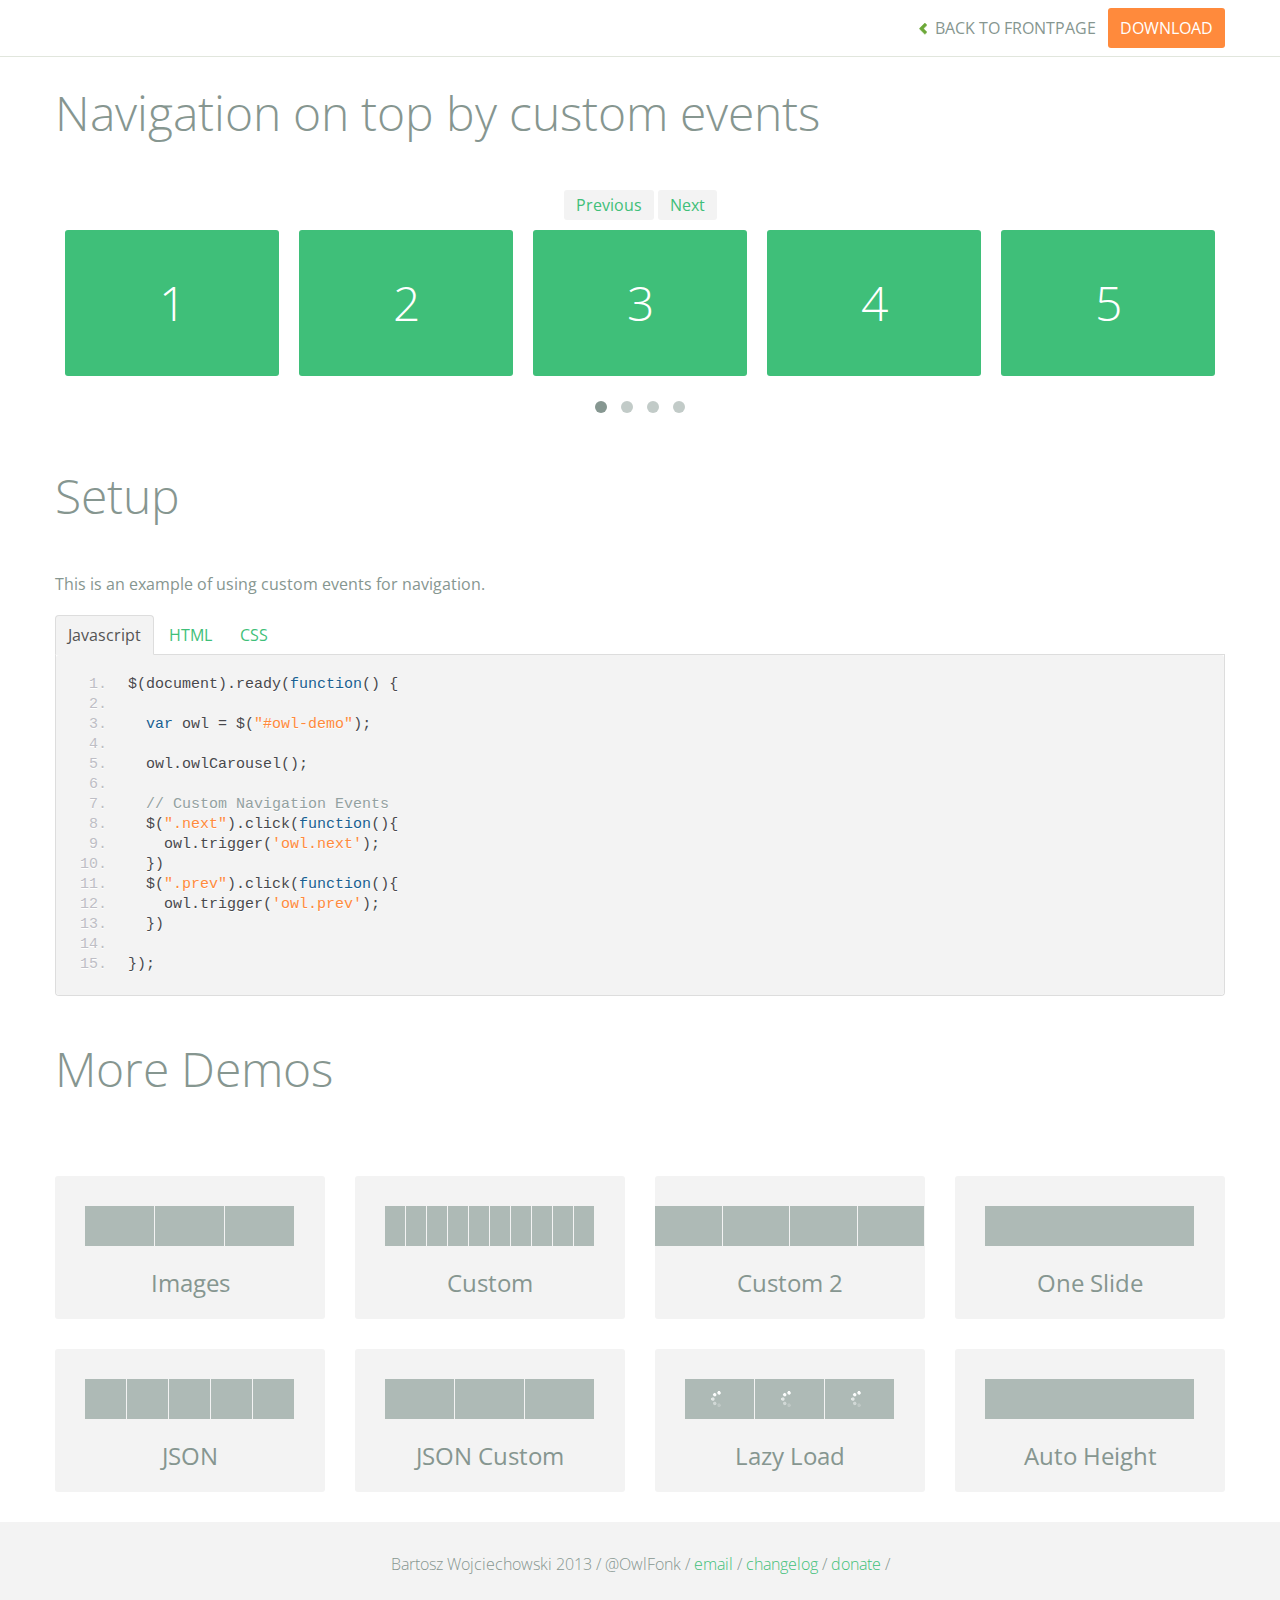
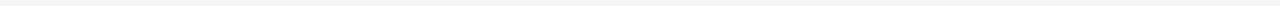
<file: framework/owl.carousel/demos/navOnTop.html>
<!DOCTYPE html>
<html lang="en">
  <head>
    <meta charset="utf-8">
    <title>Owl Carousel - Navigation on top</title>
    <meta name="viewport" content="width=device-width, initial-scale=1.0">
    <meta name="description" content="jQuery Responsive Carousel - Owl Carusel">
    <meta name="author" content="Bartosz Wojciechowski">

    <link href='http://fonts.googleapis.com/css?family=Open+Sans:400italic,400,300,600,700' rel='stylesheet' type='text/css'>
    <link href="../assets/css/bootstrapTheme.css" rel="stylesheet">
    <link href="../assets/css/custom.css" rel="stylesheet">

    <!-- Owl Carousel Assets -->
    <link href="../owl-carousel/owl.carousel.css" rel="stylesheet">
    <link href="../owl-carousel/owl.theme.css" rel="stylesheet">

    <link href="../assets/js/google-code-prettify/prettify.css" rel="stylesheet">

    <!-- Le fav and touch icons -->
    <link rel="apple-touch-icon-precomposed" sizes="144x144" href="../assets/ico/apple-touch-icon-144-precomposed.png">
    <link rel="apple-touch-icon-precomposed" sizes="114x114" href="../assets/ico/apple-touch-icon-114-precomposed.png">
      <link rel="apple-touch-icon-precomposed" sizes="72x72" href="../assets/ico/apple-touch-icon-72-precomposed.png">
                    <link rel="apple-touch-icon-precomposed" href="../assets/ico/apple-touch-icon-57-precomposed.png">
                                   <link rel="shortcut icon" href="../assets/ico/favicon.png">
  </head>
  <body>

      <div id="top-nav" class="navbar navbar-fixed-top">
        <div class="navbar-inner">
          <div class="container">
            <button type="button" class="btn btn-navbar" data-toggle="collapse" data-target=".nav-collapse">
            <span class="icon-bar"></span>
            <span class="icon-bar"></span>
            <span class="icon-bar"></span>
          </button>
            <div class="nav-collapse collapse">
            <ul class="nav pull-right">
              <li><a href="../index.html"><i class="icon-chevron-left"></i> Back to Frontpage</a></li>
              <li><a href="../owl.carousel.zip" class="download download-on" data-spy="affix" data-offset-top="450">Download</a></li>
            </ul>
            <ul class="nav pull-left">
              
            </ul>
            </div>
          </div>
        </div>
      </div>
   
    <div id="title">
      <div class="container">
        <div class="row">
          <div class="span12">
            <h1>Navigation on top by custom events</h1>
          </div>
        </div>
      </div>
    </div>

      <div id="demo">
        <div class="container">
          <div class="row">
            <div class="span12">

              <div class="customNavigation">
                <a class="btn prev">Previous</a>
                <a class="btn next">Next</a>
              </div>

              <div id="owl-demo" class="owl-carousel">
                
                <div class="item"><h1>1</h1></div>
                <div class="item"><h1>2</h1></div>
                <div class="item"><h1>3</h1></div>
                <div class="item"><h1>4</h1></div>
                <div class="item"><h1>5</h1></div>
                <div class="item"><h1>6</h1></div>
                <div class="item"><h1>7</h1></div>
                <div class="item"><h1>8</h1></div>
                <div class="item"><h1>9</h1></div>
                <div class="item"><h1>10</h1></div>
                <div class="item"><h1>11</h1></div>
                <div class="item"><h1>12</h1></div>
                <div class="item"><h1>13</h1></div>
                <div class="item"><h1>14</h1></div>
                <div class="item"><h1>15</h1></div>
                <div class="item"><h1>16</h1></div>

              </div>
              

            </div>
          </div>
        </div>

    </div>

    <div id="example-info">
      <div class="container">
        <div class="row">
          <div class="span12">
            <h1>Setup</h1>
            <p>This is an example of using custom events for navigation.
            </p>
            <ul class="nav nav-tabs" id="myTab">
              <li class="active"><a href="#javascript">Javascript</a></li>
              <li><a href="#HTML">HTML</a></li>
              <li><a href="#CSS">CSS</a></li>
            </ul>
             
            <div class="tab-content">

              <div class="tab-pane active" id="javascript">
<pre class="pre-show prettyprint linenums">
$(document).ready(function() {

  var owl = &#36;("#owl-demo")&#59;

  owl.owlCarousel()&#59;

  // Custom Navigation Events
  $(".next").click(function(){
    owl.trigger('owl.next')&#59;
  })
  $(".prev").click(function(){
    owl.trigger('owl.prev')&#59;
  })

})&#59;
</pre>

              </div>

              <div class="tab-pane" id="HTML">
<pre class="pre-show prettyprint linenums">
&lt;div class="customNavigation"&gt;
  &lt;a class="btn prev"&gt;Previous&lt;/a&gt;
  &lt;a class="btn next"&gt;Next&lt;/a&gt;
&lt;/div&gt;

&lt;div id="owl-demo" class="owl-carousel owl-theme"&gt;
  &lt;div class="item"&gt;&lt;h1&gt;1&lt;/h1&gt;&lt;/div&gt;
  &lt;div class="item"&gt;&lt;h1&gt;2&lt;/h1&gt;&lt;/div&gt;
  &lt;div class="item"&gt;&lt;h1&gt;3&lt;/h1&gt;&lt;/div&gt;
  &lt;div class="item"&gt;&lt;h1&gt;4&lt;/h1&gt;&lt;/div&gt;
  &lt;div class="item"&gt;&lt;h1&gt;5&lt;/h1&gt;&lt;/div&gt;
  &lt;div class="item"&gt;&lt;h1&gt;6&lt;/h1&gt;&lt;/div&gt;
  &lt;div class="item"&gt;&lt;h1&gt;7&lt;/h1&gt;&lt;/div&gt;
  &lt;div class="item"&gt;&lt;h1&gt;8&lt;/h1&gt;&lt;/div&gt;
  &lt;div class="item"&gt;&lt;h1&gt;9&lt;/h1&gt;&lt;/div&gt;
  &lt;div class="item"&gt;&lt;h1&gt;10&lt;/h1&gt;&lt;/div&gt;
  &lt;div class="item"&gt;&lt;h1&gt;11&lt;/h1&gt;&lt;/div&gt;
  &lt;div class="item"&gt;&lt;h1&gt;12&lt;/h1&gt;&lt;/div&gt;
  &lt;div class="item"&gt;&lt;h1&gt;13&lt;/h1&gt;&lt;/div&gt;
  &lt;div class="item"&gt;&lt;h1&gt;14&lt;/h1&gt;&lt;/div&gt;
  &lt;div class="item"&gt;&lt;h1&gt;15&lt;/h1&gt;&lt;/div&gt;
  &lt;div class="item"&gt;&lt;h1&gt;16&lt;/h1&gt;&lt;/div&gt;
&lt;/div&gt;
</pre>
              </div>

              <div class="tab-pane" id="CSS">
<pre class="pre-show prettyprint linenums">
#owl-demo .item{
  background: #3fbf79;
  padding: 30px 0px;
  margin: 10px;
  color: #FFF;
  -webkit-border-radius: 3px;
  -moz-border-radius: 3px;
  border-radius: 3px;
  text-align: center;
}
.customNavigation{
  text-align: center;
}
//use styles below to disable ugly selection
.customNavigation a{
  -webkit-user-select: none;
  -khtml-user-select: none;
  -moz-user-select: none;
  -ms-user-select: none;
  user-select: none;
  -webkit-tap-highlight-color: rgba(0, 0, 0, 0);
}

</pre>
              </div>
            </div><!--End Tab Content-->

          </div>
        </div>
      </div>
    </div>

    <div id="more">
      <div class="container">

        <div class="row">
          <div class="span12">
            <h1>More Demos</h1>
          </div>
        </div>

        <div class="row demos-row">
          <div class="span3">
            <a href="images.html" class="demo-box">
              <div class="demo-wrapper demo-images clearfix">
                <div class="demo-slide"><div class="bg"></div></div>
                <div class="demo-slide"><div class="bg"></div></div>
                <div class="demo-slide"><div class="bg"></div></div>
              </div>
              <h3>Images</h3>
            </a>
          </div>

          <div class="span3">
            <a href="custom.html" class="demo-box">
              <div class="demo-wrapper demo-custom clearfix">
                <div class="demo-slide"><div class="bg"></div></div>
                <div class="demo-slide"><div class="bg"></div></div>
                <div class="demo-slide"><div class="bg"></div></div>
                <div class="demo-slide"><div class="bg"></div></div>
                <div class="demo-slide"><div class="bg"></div></div>
                <div class="demo-slide"><div class="bg"></div></div>
                <div class="demo-slide"><div class="bg"></div></div>
                <div class="demo-slide"><div class="bg"></div></div>
                <div class="demo-slide"><div class="bg"></div></div>
                <div class="demo-slide"><div class="bg"></div></div>
              </div>
              <h3>Custom</h3>
            </a>
          </div>

          <div class="span3">
            <a href="itemsCustom.html" class="demo-box">
              <div class="demo-wrapper demo-full clearfix">
                <div class="demo-slide"><div class="bg"></div></div>
                <div class="demo-slide"><div class="bg"></div></div>
                <div class="demo-slide"><div class="bg"></div></div>
                <div class="demo-slide"><div class="bg"></div></div>
              </div>
              <h3>Custom 2</h3>
            </a>
          </div>

          <div class="span3">
            <a href="one.html" class="demo-box">
              <div class="demo-wrapper demo-one clearfix">
                <div class="demo-slide"><div class="bg"></div></div>
              </div>
              <h3>One Slide</h3>
            </a>
          </div>

        </div>
        <div class="row demos-row">
          <div class="span3">
            <a href="json.html" class="demo-box">
              <div class="demo-wrapper demo-Json clearfix">
                <div class="demo-slide"><div class="bg"></div></div>
                <div class="demo-slide"><div class="bg"></div></div>
                <div class="demo-slide"><div class="bg"></div></div>
                <div class="demo-slide"><div class="bg"></div></div>
                <div class="demo-slide"><div class="bg"></div></div>
              </div>
              <h3>JSON</h3>
            </a>
          </div>

          <div class="span3">
            <a href="customJson.html" class="demo-box">
              <div class="demo-wrapper demo-Json-custom clearfix">
                <div class="demo-slide"><div class="bg"></div></div>
                <div class="demo-slide"><div class="bg"></div></div>
                <div class="demo-slide"><div class="bg"></div></div>
              </div>
              <h3>JSON Custom</h3>
            </a>
          </div>

          <div class="span3">
            <a href="lazyLoad.html" class="demo-box">
              <div class="demo-wrapper demo-lazy clearfix">
                <div class="demo-slide"><div class="bg"></div></div>
                <div class="demo-slide"><div class="bg"></div></div>
                <div class="demo-slide"><div class="bg"></div></div>
              </div>
              <h3>Lazy Load</h3>
            </a>
          </div>

          <div class="span3">
            <a href="autoHeight.html" class="demo-box">
              <div class="demo-wrapper demo-height clearfix">
                <div class="demo-slide"><div class="bg"></div></div>
              </div>
              <h3>Auto Height</h3>
            </a>
          </div>

        </div>
      </div>
    </div>


 
    <div id="footer">
      <div class="container">
        <div class="row">
          <div class="span12">
            <h5>Bartosz Wojciechowski 2013 / @OwlFonk / 
            <a href="mailto:owl@owlgraphic.com?subject=Hey Owl!">email</a> / 
            <a href="../changelog.html">changelog</a> /
            <a href="https://www.paypal.com/cgi-bin/webscr?cmd=_s-xclick&hosted_button_id=EFSGXZS7V2U9N">donate</a> / 
            <a href="https://twitter.com/share" class="twitter-share-button" data-url="http://owlgraphic.com/owlcarousel/" data-text="Awesome jQuery Owl Carousel Responsive Plugin" data-via="OwlFonk" data-count="none" data-hashtags="owlcarousel"></a>
            <script>
            var owldomain = window.location.hostname.indexOf("owlgraphic");
            if(owldomain !== -1){
              !function(d,s,id){var js,fjs=d.getElementsByTagName(s)[0],p=/^http:/.test(d.location)?'http':'https';if(!d.getElementById(id)){js=d.createElement(s);js.id=id;js.src=p+'://platform.twitter.com/widgets.js';fjs.parentNode.insertBefore(js,fjs);}}(document, 'script', 'twitter-wjs');
            }
            </script>
            </h5>
          </div>
        </div>
      </div>
    </div>


    <script src="../assets/js/jquery-1.9.1.min.js"></script> 
    <script src="../owl-carousel/owl.carousel.js"></script>


    <!-- Demo -->

    <style>
    #owl-demo .item{
        background: #3fbf79;
        padding: 30px 0px;
        margin: 10px;
        color: #FFF;
        -webkit-border-radius: 3px;
        -moz-border-radius: 3px;
        border-radius: 3px;
        text-align: center;
    }
    .customNavigation{
      text-align: center;
    }
    .customNavigation a{
      -webkit-user-select: none;
      -khtml-user-select: none;
      -moz-user-select: none;
      -ms-user-select: none;
      user-select: none;
      -webkit-tap-highlight-color: rgba(0, 0, 0, 0);
    }
    </style>


    <script>
    $(document).ready(function() {

      var owl = $("#owl-demo");

      owl.owlCarousel();

      // Custom Navigation Events
      $(".next").click(function(){
        owl.trigger('owl.next');
      })
      $(".prev").click(function(){
        owl.trigger('owl.prev');
      })
      $(".play").click(function(){
        owl.trigger('owl.play',1000);
      })
      $(".stop").click(function(){
        owl.trigger('owl.stop');
      })


    });
    </script>


    <script src="../assets/js/bootstrap-collapse.js"></script>
    <script src="../assets/js/bootstrap-transition.js"></script>
    <script src="../assets/js/bootstrap-tab.js"></script>

    <script src="../assets/js/google-code-prettify/prettify.js"></script>
	  <script src="../assets/js/application.js"></script>

  </body>
</html>
</file>
<file: framework/css/grid.css>
html, body
{
	height:100%;
	position:relative;	
}
body
{
	font-size-adjust:inherit;
    font-stretch:inherit;
    font-style:inherit;
    font-variant:inherit;
    font-weight:inherit;
    line-height:inherit;
	-moz-font-feature-settings:inherit;
    -moz-font-language-override:inherit;
	font-size:100%;
	cursor:default;
	margin:0;
	padding:0;
	 -webkit-overflow-scrolling: touch;
}
h1, h2, h3, h4, p, ul, dl
{
	margin:0;
	display:block;
}
figure
{
	margin:0;
	padding:0;	
}
.text-centered
{
	text-align:center;	
}
small
{
	display:block;	
}
img
{
	max-width:100%;
	width:100%;
	display:block;
}
*
{
	box-sizing:border-box;
	-moz-box-sizing:border-box; /* Firefox */
	outline:none;
}
.container
{
	max-width:90%;
	min-width:280px;
	margin:0 auto;
	height:100%;
	-moz-box-sizing:border-box; /* Firefox */
}
.clearfix
{
	overflow:hidden;	
}
.clearfix:after
{
	content:"";
	display:block;
	clear:both;
	height:0px;
	line-height:0;
	overflow:hidden;
}
.row
{
	min-height:80%;
	background-color:#fff;
	padding:120px 2%;
}
.autoheight
{
	min-height: inherit;
}
.container [class*="span"]
{
	margin-left:2%;
	float:left;
}
.container [class*="span"]:first-child
{
	margin-left:0%;
}
.span1
{
	width:100%;	
}
.span2
{
	width:49%;
}
.span3
{
	width:32%;
}
.span4
{
	width:23.5%;
}
.span5
{
	width:18.4%;
}
.span6
{
	width:15%;
}
.span7
{
	width:12.57%;
}
.span8
{
	width:10.75%;
}
.span9
{
	width:9.33%;
}
.span10
{
	width:8.2%;
}
.span11
{
	width:7.27%;
}
.span12
{
	width:6.5%;
}
.span_2_3
{
	width:66%;	
}
.span_5_8
{
	width:61.75%;	
}
.span_3_8
{
	width:36.25%;	
}
.offset_3
{
	margin-left:17% !important;	
}
.offset_5_8
{
	margin-left:19.13% !important;	
}
.absoluteCenter
{
	position:absolute;
	left:50%;
	top:50%;
	width:95%;
	max-width:1180px;
	text-align:center;
}
.illuRound
{
	-webkit-border-radius: 50%;
	-moz-border-radius: 50%;
	border-radius: 50%;
	overflow:hidden;
}
.noMargin
{
	margin-bottom:0 !important;	
}
.noMarginLeft
{
	margin-left:0 !important;	
}
.noPadding
{
	padding-bottom:0 !important;	
}

.video-container {
    position: relative;
    padding-bottom: 56.25%;
    padding-top: 30px; height: 0; 
	overflow: hidden;
	border:10px solid #fff;
}
 .video-container iframe
 {
	 
 }
.video-container iframe,
.video-container object,
.video-container embed {
    position: absolute;
    top: 0;
    left: 0;
    width: 100%;
    height: 100%;
	border:0;
}

.width50
{
	max-width:50%;
	float:none;
	margin:0 auto !important;	
}
.width75
{
	max-width:75%;
	float:none;
	margin:0 auto !important;	
}

/* IPAD */
@media screen and (min-width : 0px) and (max-width : 767px)  
{
  	.hide-mobile
	{
		display:none;
	}
	a.button
	{
		display:block;
		margin:30px 0 15px 0;
		text-align:center;
	}
	a.button:active
	{
		background-color:#CC0000;
		-webkit-tap-highlight-color: rgba(0,0,0,0);	
	}
}
/* IPAD */
@media screen and (min-width : 541px) and (max-width : 783px)  
{
  	.contentContainer .span4
	{
		display:block;
		float:none;
		margin-left:0% !important;
		width:100%;
		text-align:center;
		padding-bottom:20%;
	}
}

/* IPHONE LANDSCAPE*/
@media all and (min-width: 321px) and (max-width: 540px) 
{
	.container
	{		
		max-width:540px;
	}
	.container [class*="span"]
	{
		display:block;
		float:none;
		margin-left:0% !important;
		width:100%;
		text-align:center;
	}
	.contentContainer .span3, .contentContainer .span4
	{
		padding-bottom:20%;
	}
}

/* IPHONE PORTRAIT*/
@media all and (min-width: 0px) and (max-width: 320px) 
{
	.container
	{
		
	}
	.container [class*="span"]
	{
		display:block;
		float:none;
		margin-left:0% !important;
		width:100%;
		text-align:center;
	}
	.contentContainer .span1, .contentContainer .span2, .contentContainer .span3, .contentContainer .span4
	{
		padding-bottom:15%;
	}
}
</file>
<file: css/kitchenaid-artisan-mixer.css>
@import url(http://fonts.googleapis.com/css?family=Open+Sans:400,300,600,700);@import url(http://fonts.googleapis.com/css?family=Allura);#test {height:100%;background-image:url(../images/01.jpg);background-position:center center;background-repeat:no-repeat;background-attachment:fixed;background-size:cover;height:100%;width:100%;}body {font-family:'Open Sans',sans-serif;color:#97999a;}a ,a:hover {-webkit-transition:all 0.1s linear 0s;transition:all 0.1s linear 0s;}.fb-wrapper {float:right;width:200px;position:absolute;right:55px;top:20px;z-index:1;}.main-navigation {width:100%;position:absolute;top:0;left:0;right:0;margin:0;padding:0;background-color:#3E3936;height:60px;overflow:hidden;}.main-navigation ul {margin:0 auto;padding:0;display:table;}.main-navigation li {float:left;list-style-type:none;line-height:60px;text-transform:uppercase;padding:0 20px;font-size:87.5%;font-weight:600;}.main-navigation li a {color:#fff;text-decoration:none;cursor:pointer;}.main-navigation li a:hover {color:#cc0000;}.arrow-down {width:100px;height:30px;margin:0 auto;color:#fff;position:relative;z-index:1;margin-bottom:-30px;text-align:center;overflow:hidden;}.arrow-down:before {content:"\f0d7";font-family:FontAwesome;font-size:600%;position:relative;top:-50px;}.arrow-dark {color:#3E3936;}.next {height:50px;width:50px;margin:0 auto;background-color:#262629;color:#fff;position:relative;z-index:1;margin-bottom:-50px;top:-25px;-webkit-border-radius:50%;-moz-border-radius:50%;border-radius:50%;text-align:center;overflow:hidden;}.next a {color:#fff;display:block;width:50px;height:50px;text-decoration:none;cursor:pointer;}.next a:after {content:"\f078";font-family:FontAwesome;font-size:130%;line-height:50px;}.header {height:95%;margin:0;padding:0;background-image:url(../images/bg_header.jpg);background-origin:padding-box;background-size:cover;background-repeat:no-repeat;background-position:center center;}p {line-height:200%;font-size:100%;letter-spacing:0.02em;}h2 {font-weight:300;font-size:300%;padding-bottom:30px;color:#cc0000;text-transform:none;}h2 small {font-size:50%;color:#bec3c7;padding-top:10px;color:#404048;font-weight:300;letter-spacing:0.02em;text-transform:none;}.header h1 {border-style:solid;border-color:#fff;border-width:4px 0 4px 0;display:inline-block;padding:40px 60px;margin:0 2%;color:#fff;font-size:350%;font-weight:700;letter-spacing:0.1em;text-shadow:2px 2px 1px rgba(0, 0, 0, 0.3);text-transform:uppercase;}.header h1 small {padding:10px 0 0 0;font-size:40%;font-weight:400;letter-spacing:0.2em;}.table {display:table;width:100%;height:100%;margin:0;border:0;padding:0;text-align:center;}.header header {display:table-cell;width:100%;border:0;margin:0;padding:0;vertical-align:middle;}.intro {background-image:url(../images/intro.jpg);background-origin:padding-box;background-position:bottom left;background-repeat:no-repeat;background-size:contain;background-color:#fff;overflow:hidden;}.graphic-1 {background-color:gray;}.gallery-items .item {float:left;width:20%;}h4 {display:table-cell;width:100%;border:0;margin:0;padding:0;vertical-align:middle;color:#fff;font-size:175%;font-weight:600;letter-spacing:0.05em;text-transform:uppercase;text-shadow:2px 2px 1px rgba(0, 0, 0, 0.3);}h4:before {display:block;height:2px;content:" ";border-top:2px solid #fff;margin:0 20%;padding-bottom:20px;}h4:after {display:block;height:2px;content:" ";border-top:2px solid #fff;margin:0 20%;margin-top:20px;}.gallery-items {margin:0 auto;}.gallery-items .item img {display:block;}.gallery-items .item {width:32.9%;padding:0.2%;}.gallery-items .width2 {background-color:green;}.gallery-items .height2 {height:302px;}.video p ,.video h2 ,.video small {color:#fff;}.video p {padding-bottom:30px;}.button {color:#cc0000;text-transform:uppercase;font-weight:600;letter-spacing:0.05em;margin:30px 15px 0 0;font-size:93.8%;border:2px solid #cc0000;padding:20px 20px 20px 40px;-webkit-border-radius:50px;-moz-border-radius:50px;border-radius:50px;text-decoration:none;display:inline-block;cursor:pointer;}.button-red {background-color:#cc0000;color:#fff;}.button:hover {color:#fff;background-color:#cc0000;padding-right:40px;}.graphic {background-image:url(../images/01.jpg);background-position:center center;background-repeat:no-repeat;min-height:inherit;}.banner {width:765px;height:90px;background-color:#fff;margin:0 auto;}.graphic-set {background-image:url(../images/bg_set.jpg);height:50%;min-height:inherit;background-attachment:fixed;background-size:cover;background-repeat:no-repeat;background-position:center bottom;}.button:after {content:"\f054";font-family:FontAwesome;font-size:81.3%;float:right;position:relative;top:5px;right:0px;display:block;color:rgba(255, 255, 255, 0);width:10px;margin-left:10px;-webkit-transform:translate(0, 0);-moz-transform:translate(0, 0);-ms-transform:translate(0, 0);-o-transform:translate(0, 0);transform:translate(0, 0);-webkit-transition:-webkit-all 0.1s ease-in;-moz-transition:-moz-all 0.1s ease-in;-o-transition:-o-all 0.1s ease-in;transition:all 0.1s ease-in;}.button:hover:after {display:block;-webkit-transform:translate(10px, 0);-moz-transform:translate(10px, 0);-ms-transform:translate(10px, 0);-o-transform:translate(10px, 0);transform:translate(10px, 0);-webkit-transition:-webkit-all 0.1s ease-in;-moz-transition:-moz-all 0.1s ease-in;-o-transition:-o-all 0.1s ease-in;transition:all 0.1s ease-in;color:white;}h3 {color:white;font-weight:400;padding-bottom:20px;font-size:150%;letter-spacing:0.05em;text-transform:uppercase;}h3:after {display:block;height:2px;border-bottom:1px solid rgba(255, 255, 255, 0.5);padding-top:20px;content:" ";}.specs {background-color:#3E3936;color:rgba(255, 255, 255, 0.5);font-weight:400;}.specs dt {margin:0;font-weight:600;color:white;}.specs dd {padding-bottom:7px;margin-left:0px;}.specs ul {padding-left:20px;}.specs li {list-style-type:disc;line-height:150%;padding-bottom:10px;}.colors-carousel {padding-top:30px;}.colors-carousel figure {position:relative;-webkit-transition:-webkit-all 0.1s linear 0s;-moz-transition:-moz-all 0.1s linear 0s;-o-transition:-o-all 0.1s linear 0s;transition:all 0.1s linear 0s;padding-bottom:30px;}.colors-carousel figure:hover {-moz-transform:scale(1.2) rotate(0deg) translate(0px, 0px) skew(0deg, 0deg);-webkit-transform:scale(1.2) rotate(0deg) translate(0px, 0px) skew(0deg, 0deg);-o-transform:scale(1.2) rotate(0deg) translate(0px, 0px) skew(0deg, 0deg);-ms-transform:scale(1.2) rotate(0deg) translate(0px, 0px) skew(0deg, 0deg);transform:scale(1.2) rotate(0deg) translate(0px, 0px) skew(0deg, 0deg);-webkit-transition:-webkit-all 0.1s linear 0s;-moz-transition:-moz-all 0.1s linear 0s;-o-transition:-o-all 0.1s linear 0s;transition:all 0.1s linear 0s;}.owl-theme .owl-controls .owl-page span {background-color:#3E3936 !important;filter:Alpha(Opacity=100) !important;opacity:1 !important;}.owl-theme .owl-controls .owl-page.active span ,.owl-theme .owl-controls.clickable .owl-page:hover span {background-color:#cc0000 !important;}.video {background-image:url(../images/bg_video.jpg);background-origin:padding-box;background-size:cover;background-attachment:fixed;background-repeat:no-repeat;background-position:center center;}.reviews {background-color:#ecf0f1;}.review-item .title {text-align:center;color:#404048;text-transform:uppercase;font-weight:700;font-size:112.5%;padding-bottom:10px;}.review-item .rating {text-align:center;color:#cc0000;letter-spacing:0.3em;}.review-item .rating div {letter-spacing:0;font-size:83.1%;color:#3E3936;padding-top:5px;font-weight:600;}.review-item .rating:after {display:block;height:2px;content:" ";border-top:1px solid #404048;margin:0 30%;padding-bottom:20px;margin-top:20px;}.review-item {text-align:left;padding:10px 10px;}.review-item figure {width:25%;-webkit-border-radius:50%;-moz-border-radius:50%;border-radius:50%;overflow:hidden;border:3px solid #fff;margin:0 auto;margin-bottom:20px;-webkit-box-shadow:7px 7px 5px 0px rgba(50, 50, 50, 0.75);-moz-box-shadow:7px 7px 5px 0px rgba(50, 50, 50, 0.75);box-shadow:0 0 10px 0 rgba(0, 0, 0, 0.1);}.review-item p {font-size:83.1%;line-height:140%;color:#404048;font-weight:600;}p.source {text-transform:uppercase;font-size:75%;font-weight:700;padding-top:10px;color:#bec3c7;}.source a {text-decoration:none;color:#bec3c7;}#back-top {display:block;position:fixed;bottom:30px;display:none;right:20px;-webkit-border-radius:50%;-moz-border-radius:50%;border-radius:50%;text-align:center;overflow:hidden;height:50px;width:50px;}#back-top a {display:block;background-color:rgba(0, 0, 0, 0.2);-webkit-transition:1s;-moz-transition:1s;transition:1s;line-height:50px;color:rgba(255, 255, 255, 0.5);text-decoration:none;}#back-top a:hover {color:#fff;background-color:#cc0000;}#back-top a:before {content:"\f077";font-family:FontAwesome;font-size:130%;line-height:50px;}
</file>
<file: framework/owl.carousel/assets/js/google-code-prettify/prettify.css>
.com { color: #93a1a1; }
.lit { color: #195f91; }
.pun, .opn, .clo { color: #93a1a1; }
.fun { color: #dc322f; }
.str, .atv { color: #ff8a3c; }
.kwd, .prettyprint .tag { color: #195f91; }
.typ, .atn, .dec, .var { color: #3fbf79; }
.pln { color: #48484c; }
.pun{ color:#48484c; }
pre.prettyprint {
  padding: 20px;
  background-color: #f3f3f3;
  border: 0px solid #e1e1e8;
}


/* Specify class=linenums on a pre to get line numbering */
ol.linenums {
  margin: 0 0 0 40px; /* IE indents via margin-left */
}
ol.linenums li {
  padding-left: 12px;
  color: #bebec5;
  line-height: 20px;
  text-shadow: 0 1px 0 #fff;
}
</file>
<file: framework/owl.carousel/assets/css/custom.css>
/* Owl Carousel Bootstrap Custom CSS */

/* Header Navigation */
#top-nav{
	border-bottom: 1px solid #e1e6dd;
	background: #FFF;
	-webkit-transform: translateZ(0)

}
#top-nav.navbar{
	margin-bottom: 0px;

}
#top-nav.navbar .nav{
	margin: 8px 0px;
}
	
#top-nav.navbar .nav > li > a {
	padding: 6px 12px;
	margin: 0px;
	text-transform: uppercase;
	font-weight: 400;

	-webkit-transition: background-color 200ms ease;
	-moz-transition: background-color 200ms ease;
	-o-transition: background-color 200ms ease;
	transition: background-color 200ms ease;
}
#top-nav.navbar .nav > li > a.download{
	-webkit-border-radius: 3px;
	-moz-border-radius: 3px;
	border-radius: 3px;
}

#top-nav.navbar .nav > li > a.download-on{
	background-color: #ff8a3c;
	color: #ffffff;
}
#top-nav.navbar .nav > li > a.download-on:hover{
	color: #ffffff;
	background-color: #ff7920;
}
.btn-navbar span.icon-bar{
	margin-top: 0px;
}

/* Header  */

#header{
	background: #f1f1f1;
	padding: 100px 0 100px;
}
#header h1{
	color: #7fc242;
	margin-bottom: 10px;
	margin-top: 40px;
}
#header h3{
	margin-bottom: 30px;
	width: 400px;
}
#header .btn-success {
	padding: 15px 30px;
	margin-bottom: 5px;
}
#header .logo{
	display: block;
	margin-top:60px;
	float: right
}
img.arrow-down{
	margin: 0 auto;
	display: block;
}
h1{
	margin-top: 80px;
}

pre.pre-show{
	margin: 40px 0px;

}
.tab-content pre.pre-show{
	margin: 0px 0px 0px 0px;
}
.nav-tabs{
	margin-top: 20px;
	margin-bottom: 0px;
	
}
.tab-content{
	border-left: 1px solid #ddd;
	border-right: 1px solid #ddd;
	border-bottom: 1px solid #ddd;
	-webkit-border-radius: 0px 0px 4px 4px;
	-moz-border-radius: 0px 0px 4px 4px;
	border-radius: 0px 0px 4px 4px;
	
}
/* Content */
.table th, .table td {
padding: 8px 12px;
}

/* Footer */

#footer{
	padding: 20px 0px;
	background: #f3f3f3;
	text-align: center
}
.twitter-share-button{
	top: 4px;
	position: relative;
}

/* Demo Slides */

#owl-example .item{
	padding: 30px 0px;
	margin: 10px;
	color: #FFF;
	-webkit-border-radius: 3px;
	-moz-border-radius: 3px;
	border-radius: 3px;
	text-align: center;
}
#owl-example .item img{
	width: auto;
	margin: 0 auto;
	display: block;
}
#owl-example .item h3{
	font-size: 28px;
	font-weight: 300;
	margin: 25px 0 0;
}
#owl-example .item h4{
	margin: 5px 0 0;
	font-size: 18px;
}
.item h1{
	margin: inherit;
}

.orange{
	background: #ff8a3c;
}
.darkCyan{
	background: #42bdc2;
}
.forestGreen{
	background: #7fc242;
}
.yellow {
	background: #ffd800;
}
.dodgerBlue {
	background: #388bd1;
}
.skyBlue {
	background: #a1def8;
}
.zombieGreen {
	background: #3fbf79;
}
.violet {
	background: #db6ac5;
}
.yellowLight {
	background: #fee664;
}
.steelGray {
	background: #cad3d0;
}

/* More Demo Box */

#example-info h1,
#more h1{
	margin-top: 40px;
}
.demos-row{
	margin-top: 30px;
	margin-bottom: 30px;
}
.demo-page{
	margin-top: 0px;
	margin-bottom: 100px;
}
.demo-box{
	display: block;
	background: #f3f3f3;
	text-align: center;
	font-size: 18px;
	-webkit-border-radius: 3px;
	-moz-border-radius: 3px;
	border-radius: 3px;
}
.demo-box h3{
	padding-bottom:20px;
	margin: 0px;
	color: #869690;
}
.demo-box:hover{
	text-decoration: none;
}
.demo-wrapper{
	padding: 30px 0px 20px 0px;
	padding-left: 30px;
	padding-right: 30px;
}
.demo-slide {
	float: left;
}
.demo-slide .bg{
	background: #aebab6;
	margin-right: 1px;
	height: 100%;
}
.demo-box:hover .demo-slide .bg{
	background: #7fc242;
}
/* Images */
.demo-images .demo-slide{
	height: 40px;
	width: 33.3333333%;
}

/* Full */
.demo-full {
	padding-left: 0px;
	padding-right: 0px;
}
.demo-full .demo-slide{
	height: 40px;
	width: 25%;
}

/* Custom */
.demo-custom .demo-slide{
	height: 40px;
	width: 10%;
}
/* One */
.demo-one .demo-slide{
	height: 40px;
	width: 100%;
}

/* json */

.demo-Json .demo-slide {
	height: 40px;
	width: 20%;
}
.demo-Json-custom .demo-slide{
	height: 40px;
	width: 33.3333333%;
}
/* loading icon */

.demo-lazy .demo-slide{
	height: 40px;
	width: 33.3333333%;
}
.demo-lazy .demo-slide .bg{
background: url('../img/AjaxLoader.gif') no-repeat center center #aebab6;
}

/* Auto Height */
.demo-height .demo-slide{
	height: 40px;
	width: 100%;
}

/* Changelog  */
#changelog{
	margin-bottom: 40px;
}
#changelog .label{
	margin-bottom:10px;
}
#changelog .log{
	margin-bottom: 30px;
	padding-bottom: 30px;
	border-bottom: 1px solid #e1e6dd;
}
/* Faq */
#faq dt {
	line-height: 26px;
}
#faq dd{
	line-height: 22px;
	margin-bottom: 20px;
}



/* Responsive Stuff */


@media (max-width: 979px) {
	.navbar-fixed-top .navbar-inner, .navbar-fixed-bottom .navbar-inner {
	padding: 0px;
	}
	.navbar-fixed-top, .navbar-fixed-bottom {
	position: fixed;
	}
}
@media (max-width: 768px) {
	.navbar.navbar-fixed-top{
		position: static;
	}
	.btn.btn-navbar{
		margin: 9px 20px 9px 8px;
		padding: 10px 10px;
	}
	.nav-collapse .nav > li{
		border-top: 1px solid #e1e6dd;
		text-align: center
	}
	#header .logo{
		margin-top:40px;
		margin: 20px auto 0px;
		float: none;
		height: 150px;
	}
	#header {
		text-align: center;
		padding: 60px 0px 30px;
	}
	#header h1{
		margin: 10px 0;
	}
	#header h3{
	margin-bottom: 10px;
	width: auto;
	padding: 0px 20px;
	}
	h1 {
		font-size: 38px;
		margin: 20px 0;
	}
	h2 {
		font-size: 24px;
	}
	h3 {
		font-size: 20px;
	}
	h4 {
		font-size: 16px;
	}
	h5 {
		font-size: 13px;
	}
	h6 {
		font-size: 12px;
	}

}


@media (max-width: 480px) {
	.navbar-fixed-top, .navbar-fixed-bottom {
	position: static;
	}
	#header {
		text-align: center;
		padding: 20px 0px 20px;
	}
	#header .logo{
		margin-top:0px;
	}

}

/*
NO MORE TABLES!! ;)
*/
@media (max-width: 767px) {

	.hp-table table, .hp-table thead, .hp-table .hp-table tbody, .hp-table th, .hp-table td, .hp-table tr { 
		display: block; 
	}
	.hp-table thead tr { 
		display: none;
	}
	.hp-table tr { border: 0px solid #ccc; margin-bottom: 10px; }
	
	.hp-table td:before { 
		top: 6px;
		left: 6px;
		width: 45%; 
		padding-right: 10px; 
		white-space: nowrap;
	}

	.hp-table td:nth-of-type(2):before { 
		content: "Default:";
		font-weight: bold;
	}
	.hp-table td:nth-of-type(3):before { 
		content: "Type:";
		font-weight: bold;
	}
	.hp-table td:nth-of-type(4):before { 
		content: "Description:";
		font-weight: bold;
	}
}
</file>
